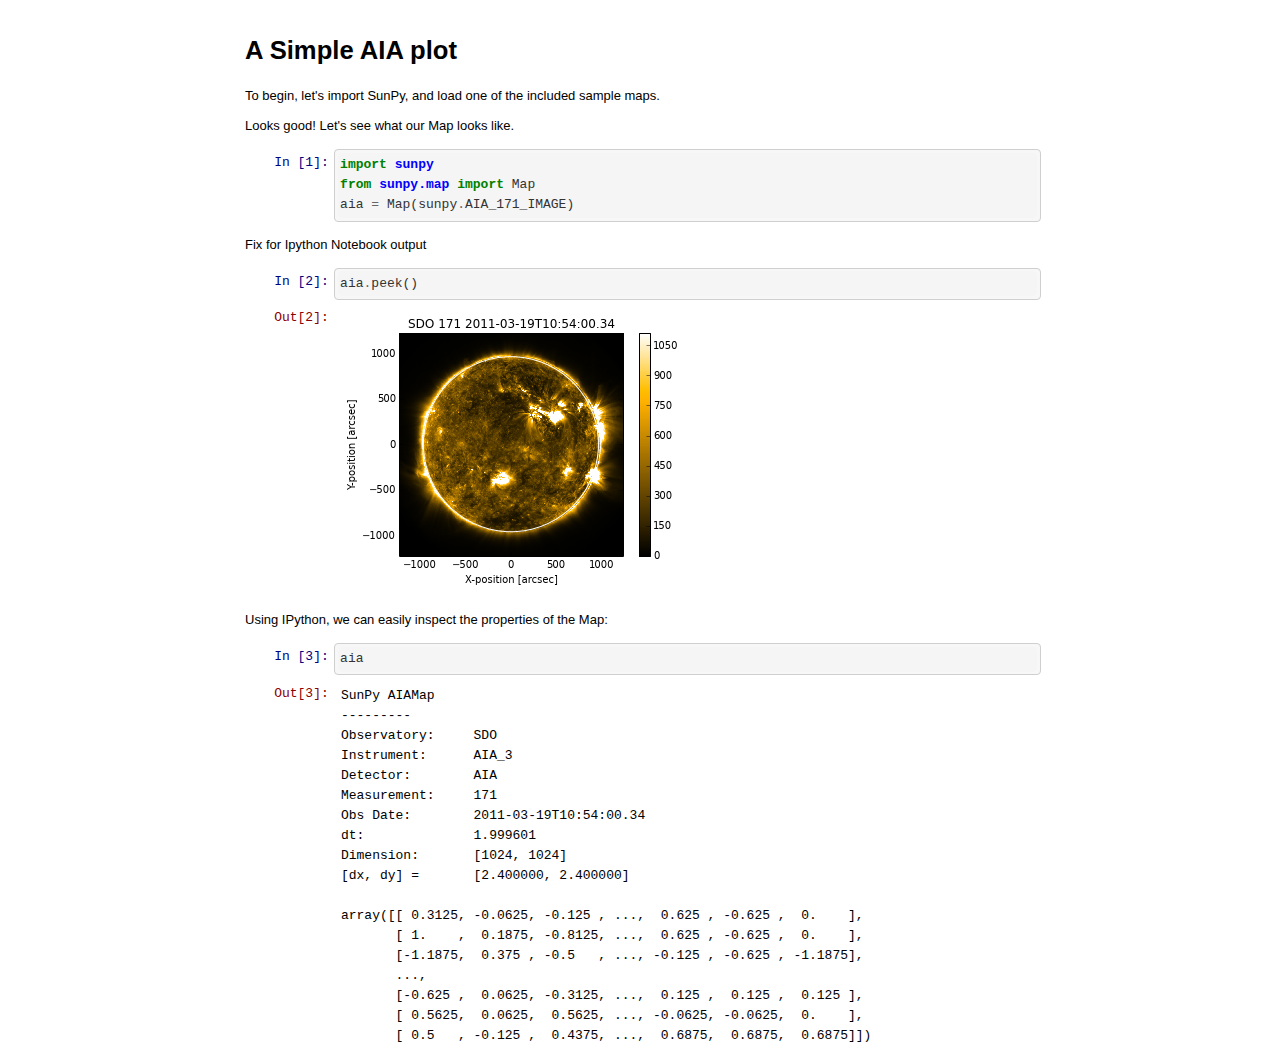
<file: 01-basics/aia_plot.html>
<!DOCTYPE html>
<html>
<head>
<meta charset="UTF-8">
<title>[]</title>
<style type="text/css">
    .clearfix{*zoom:1;}.clearfix:before,.clearfix:after{display:table;content:"";line-height:0;}
.clearfix:after{clear:both;}
.hide-text{font:0/0 a;color:transparent;text-shadow:none;background-color:transparent;border:0;}
.input-block-level{display:block;width:100%;min-height:30px;-webkit-box-sizing:border-box;-moz-box-sizing:border-box;box-sizing:border-box;}
article,aside,details,figcaption,figure,footer,header,hgroup,nav,section{display:block;}
audio,canvas,video{display:inline-block;*display:inline;*zoom:1;}
audio:not([controls]){display:none;}
html{font-size:100%;-webkit-text-size-adjust:100%;-ms-text-size-adjust:100%;}
a:focus{outline:thin dotted #333;outline:5px auto -webkit-focus-ring-color;outline-offset:-2px;}
a:hover,a:active{outline:0;}
sub,sup{position:relative;font-size:75%;line-height:0;vertical-align:baseline;}
sup{top:-0.5em;}
sub{bottom:-0.25em;}
img{max-width:100%;width:auto\9;height:auto;vertical-align:middle;border:0;-ms-interpolation-mode:bicubic;}
#map_canvas img,.google-maps img{max-width:none;}
button,input,select,textarea{margin:0;font-size:100%;vertical-align:middle;}
button,input{*overflow:visible;line-height:normal;}
button::-moz-focus-inner,input::-moz-focus-inner{padding:0;border:0;}
button,html input[type="button"],input[type="reset"],input[type="submit"]{-webkit-appearance:button;cursor:pointer;}
label,select,button,input[type="button"],input[type="reset"],input[type="submit"],input[type="radio"],input[type="checkbox"]{cursor:pointer;}
input[type="search"]{-webkit-box-sizing:content-box;-moz-box-sizing:content-box;box-sizing:content-box;-webkit-appearance:textfield;}
input[type="search"]::-webkit-search-decoration,input[type="search"]::-webkit-search-cancel-button{-webkit-appearance:none;}
textarea{overflow:auto;vertical-align:top;}
@media print{*{text-shadow:none !important;color:#000 !important;background:transparent !important;box-shadow:none !important;} a,a:visited{text-decoration:underline;} a[href]:after{content:" (" attr(href) ")";} abbr[title]:after{content:" (" attr(title) ")";} .ir a:after,a[href^="javascript:"]:after,a[href^="#"]:after{content:"";} pre,blockquote{border:1px solid #999;page-break-inside:avoid;} thead{display:table-header-group;} tr,img{page-break-inside:avoid;} img{max-width:100% !important;} @page {margin:0.5cm;}p,h2,h3{orphans:3;widows:3;} h2,h3{page-break-after:avoid;}}body{margin:0;font-family:"Helvetica Neue",Helvetica,Arial,sans-serif;font-size:13px;line-height:20px;color:#000000;background-color:#ffffff;}
a{color:#0088cc;text-decoration:none;}
a:hover,a:focus{color:#005580;text-decoration:underline;}
.img-rounded{-webkit-border-radius:6px;-moz-border-radius:6px;border-radius:6px;}
.img-polaroid{padding:4px;background-color:#fff;border:1px solid #ccc;border:1px solid rgba(0, 0, 0, 0.2);-webkit-box-shadow:0 1px 3px rgba(0, 0, 0, 0.1);-moz-box-shadow:0 1px 3px rgba(0, 0, 0, 0.1);box-shadow:0 1px 3px rgba(0, 0, 0, 0.1);}
.img-circle{-webkit-border-radius:500px;-moz-border-radius:500px;border-radius:500px;}
.row{margin-left:-20px;*zoom:1;}.row:before,.row:after{display:table;content:"";line-height:0;}
.row:after{clear:both;}
.row:before,.row:after{display:table;content:"";line-height:0;}
.row:after{clear:both;}
[class*="span"]{float:left;min-height:1px;margin-left:20px;}
.container,.navbar-static-top .container,.navbar-fixed-top .container,.navbar-fixed-bottom .container{width:940px;}
.span12{width:940px;}
.span11{width:860px;}
.span10{width:780px;}
.span9{width:700px;}
.span8{width:620px;}
.span7{width:540px;}
.span6{width:460px;}
.span5{width:380px;}
.span4{width:300px;}
.span3{width:220px;}
.span2{width:140px;}
.span1{width:60px;}
.offset12{margin-left:980px;}
.offset11{margin-left:900px;}
.offset10{margin-left:820px;}
.offset9{margin-left:740px;}
.offset8{margin-left:660px;}
.offset7{margin-left:580px;}
.offset6{margin-left:500px;}
.offset5{margin-left:420px;}
.offset4{margin-left:340px;}
.offset3{margin-left:260px;}
.offset2{margin-left:180px;}
.offset1{margin-left:100px;}
.row{margin-left:-20px;*zoom:1;}.row:before,.row:after{display:table;content:"";line-height:0;}
.row:after{clear:both;}
.row:before,.row:after{display:table;content:"";line-height:0;}
.row:after{clear:both;}
[class*="span"]{float:left;min-height:1px;margin-left:20px;}
.container,.navbar-static-top .container,.navbar-fixed-top .container,.navbar-fixed-bottom .container{width:940px;}
.span12{width:940px;}
.span11{width:860px;}
.span10{width:780px;}
.span9{width:700px;}
.span8{width:620px;}
.span7{width:540px;}
.span6{width:460px;}
.span5{width:380px;}
.span4{width:300px;}
.span3{width:220px;}
.span2{width:140px;}
.span1{width:60px;}
.offset12{margin-left:980px;}
.offset11{margin-left:900px;}
.offset10{margin-left:820px;}
.offset9{margin-left:740px;}
.offset8{margin-left:660px;}
.offset7{margin-left:580px;}
.offset6{margin-left:500px;}
.offset5{margin-left:420px;}
.offset4{margin-left:340px;}
.offset3{margin-left:260px;}
.offset2{margin-left:180px;}
.offset1{margin-left:100px;}
.row-fluid{width:100%;*zoom:1;}.row-fluid:before,.row-fluid:after{display:table;content:"";line-height:0;}
.row-fluid:after{clear:both;}
.row-fluid:before,.row-fluid:after{display:table;content:"";line-height:0;}
.row-fluid:after{clear:both;}
.row-fluid [class*="span"]{display:block;width:100%;min-height:30px;-webkit-box-sizing:border-box;-moz-box-sizing:border-box;box-sizing:border-box;float:left;margin-left:2.127659574468085%;*margin-left:2.074468085106383%;}
.row-fluid [class*="span"]:first-child{margin-left:0;}
.row-fluid .controls-row [class*="span"]+[class*="span"]{margin-left:2.127659574468085%;}
.row-fluid .span12{width:100%;*width:99.94680851063829%;}
.row-fluid .span11{width:91.48936170212765%;*width:91.43617021276594%;}
.row-fluid .span10{width:82.97872340425532%;*width:82.92553191489361%;}
.row-fluid .span9{width:74.46808510638297%;*width:74.41489361702126%;}
.row-fluid .span8{width:65.95744680851064%;*width:65.90425531914893%;}
.row-fluid .span7{width:57.44680851063829%;*width:57.39361702127659%;}
.row-fluid .span6{width:48.93617021276595%;*width:48.88297872340425%;}
.row-fluid .span5{width:40.42553191489362%;*width:40.37234042553192%;}
.row-fluid .span4{width:31.914893617021278%;*width:31.861702127659576%;}
.row-fluid .span3{width:23.404255319148934%;*width:23.351063829787233%;}
.row-fluid .span2{width:14.893617021276595%;*width:14.840425531914894%;}
.row-fluid .span1{width:6.382978723404255%;*width:6.329787234042553%;}
.row-fluid .offset12{margin-left:104.25531914893617%;*margin-left:104.14893617021275%;}
.row-fluid .offset12:first-child{margin-left:102.12765957446808%;*margin-left:102.02127659574467%;}
.row-fluid .offset11{margin-left:95.74468085106382%;*margin-left:95.6382978723404%;}
.row-fluid .offset11:first-child{margin-left:93.61702127659574%;*margin-left:93.51063829787232%;}
.row-fluid .offset10{margin-left:87.23404255319149%;*margin-left:87.12765957446807%;}
.row-fluid .offset10:first-child{margin-left:85.1063829787234%;*margin-left:84.99999999999999%;}
.row-fluid .offset9{margin-left:78.72340425531914%;*margin-left:78.61702127659572%;}
.row-fluid .offset9:first-child{margin-left:76.59574468085106%;*margin-left:76.48936170212764%;}
.row-fluid .offset8{margin-left:70.2127659574468%;*margin-left:70.10638297872339%;}
.row-fluid .offset8:first-child{margin-left:68.08510638297872%;*margin-left:67.9787234042553%;}
.row-fluid .offset7{margin-left:61.70212765957446%;*margin-left:61.59574468085106%;}
.row-fluid .offset7:first-child{margin-left:59.574468085106375%;*margin-left:59.46808510638297%;}
.row-fluid .offset6{margin-left:53.191489361702125%;*margin-left:53.085106382978715%;}
.row-fluid .offset6:first-child{margin-left:51.063829787234035%;*margin-left:50.95744680851063%;}
.row-fluid .offset5{margin-left:44.68085106382979%;*margin-left:44.57446808510638%;}
.row-fluid .offset5:first-child{margin-left:42.5531914893617%;*margin-left:42.4468085106383%;}
.row-fluid .offset4{margin-left:36.170212765957444%;*margin-left:36.06382978723405%;}
.row-fluid .offset4:first-child{margin-left:34.04255319148936%;*margin-left:33.93617021276596%;}
.row-fluid .offset3{margin-left:27.659574468085104%;*margin-left:27.5531914893617%;}
.row-fluid .offset3:first-child{margin-left:25.53191489361702%;*margin-left:25.425531914893618%;}
.row-fluid .offset2{margin-left:19.148936170212764%;*margin-left:19.04255319148936%;}
.row-fluid .offset2:first-child{margin-left:17.02127659574468%;*margin-left:16.914893617021278%;}
.row-fluid .offset1{margin-left:10.638297872340425%;*margin-left:10.53191489361702%;}
.row-fluid .offset1:first-child{margin-left:8.51063829787234%;*margin-left:8.404255319148938%;}
.row-fluid{width:100%;*zoom:1;}.row-fluid:before,.row-fluid:after{display:table;content:"";line-height:0;}
.row-fluid:after{clear:both;}
.row-fluid:before,.row-fluid:after{display:table;content:"";line-height:0;}
.row-fluid:after{clear:both;}
.row-fluid [class*="span"]{display:block;width:100%;min-height:30px;-webkit-box-sizing:border-box;-moz-box-sizing:border-box;box-sizing:border-box;float:left;margin-left:2.127659574468085%;*margin-left:2.074468085106383%;}
.row-fluid [class*="span"]:first-child{margin-left:0;}
.row-fluid .controls-row [class*="span"]+[class*="span"]{margin-left:2.127659574468085%;}
.row-fluid .span12{width:100%;*width:99.94680851063829%;}
.row-fluid .span11{width:91.48936170212765%;*width:91.43617021276594%;}
.row-fluid .span10{width:82.97872340425532%;*width:82.92553191489361%;}
.row-fluid .span9{width:74.46808510638297%;*width:74.41489361702126%;}
.row-fluid .span8{width:65.95744680851064%;*width:65.90425531914893%;}
.row-fluid .span7{width:57.44680851063829%;*width:57.39361702127659%;}
.row-fluid .span6{width:48.93617021276595%;*width:48.88297872340425%;}
.row-fluid .span5{width:40.42553191489362%;*width:40.37234042553192%;}
.row-fluid .span4{width:31.914893617021278%;*width:31.861702127659576%;}
.row-fluid .span3{width:23.404255319148934%;*width:23.351063829787233%;}
.row-fluid .span2{width:14.893617021276595%;*width:14.840425531914894%;}
.row-fluid .span1{width:6.382978723404255%;*width:6.329787234042553%;}
.row-fluid .offset12{margin-left:104.25531914893617%;*margin-left:104.14893617021275%;}
.row-fluid .offset12:first-child{margin-left:102.12765957446808%;*margin-left:102.02127659574467%;}
.row-fluid .offset11{margin-left:95.74468085106382%;*margin-left:95.6382978723404%;}
.row-fluid .offset11:first-child{margin-left:93.61702127659574%;*margin-left:93.51063829787232%;}
.row-fluid .offset10{margin-left:87.23404255319149%;*margin-left:87.12765957446807%;}
.row-fluid .offset10:first-child{margin-left:85.1063829787234%;*margin-left:84.99999999999999%;}
.row-fluid .offset9{margin-left:78.72340425531914%;*margin-left:78.61702127659572%;}
.row-fluid .offset9:first-child{margin-left:76.59574468085106%;*margin-left:76.48936170212764%;}
.row-fluid .offset8{margin-left:70.2127659574468%;*margin-left:70.10638297872339%;}
.row-fluid .offset8:first-child{margin-left:68.08510638297872%;*margin-left:67.9787234042553%;}
.row-fluid .offset7{margin-left:61.70212765957446%;*margin-left:61.59574468085106%;}
.row-fluid .offset7:first-child{margin-left:59.574468085106375%;*margin-left:59.46808510638297%;}
.row-fluid .offset6{margin-left:53.191489361702125%;*margin-left:53.085106382978715%;}
.row-fluid .offset6:first-child{margin-left:51.063829787234035%;*margin-left:50.95744680851063%;}
.row-fluid .offset5{margin-left:44.68085106382979%;*margin-left:44.57446808510638%;}
.row-fluid .offset5:first-child{margin-left:42.5531914893617%;*margin-left:42.4468085106383%;}
.row-fluid .offset4{margin-left:36.170212765957444%;*margin-left:36.06382978723405%;}
.row-fluid .offset4:first-child{margin-left:34.04255319148936%;*margin-left:33.93617021276596%;}
.row-fluid .offset3{margin-left:27.659574468085104%;*margin-left:27.5531914893617%;}
.row-fluid .offset3:first-child{margin-left:25.53191489361702%;*margin-left:25.425531914893618%;}
.row-fluid .offset2{margin-left:19.148936170212764%;*margin-left:19.04255319148936%;}
.row-fluid .offset2:first-child{margin-left:17.02127659574468%;*margin-left:16.914893617021278%;}
.row-fluid .offset1{margin-left:10.638297872340425%;*margin-left:10.53191489361702%;}
.row-fluid .offset1:first-child{margin-left:8.51063829787234%;*margin-left:8.404255319148938%;}
[class*="span"].hide,.row-fluid [class*="span"].hide{display:none;}
[class*="span"].pull-right,.row-fluid [class*="span"].pull-right{float:right;}
.container{margin-right:auto;margin-left:auto;*zoom:1;}.container:before,.container:after{display:table;content:"";line-height:0;}
.container:after{clear:both;}
.container:before,.container:after{display:table;content:"";line-height:0;}
.container:after{clear:both;}
.container:before,.container:after{display:table;content:"";line-height:0;}
.container:after{clear:both;}
.container:before,.container:after{display:table;content:"";line-height:0;}
.container:after{clear:both;}
.container-fluid{padding-right:20px;padding-left:20px;*zoom:1;}.container-fluid:before,.container-fluid:after{display:table;content:"";line-height:0;}
.container-fluid:after{clear:both;}
.container-fluid:before,.container-fluid:after{display:table;content:"";line-height:0;}
.container-fluid:after{clear:both;}
p{margin:0 0 10px;}
.lead{margin-bottom:20px;font-size:19.5px;font-weight:200;line-height:30px;}
small{font-size:85%;}
strong{font-weight:bold;}
em{font-style:italic;}
cite{font-style:normal;}
.muted{color:#999999;}
a.muted:hover,a.muted:focus{color:#808080;}
.text-warning{color:#c09853;}
a.text-warning:hover,a.text-warning:focus{color:#a47e3c;}
.text-error{color:#b94a48;}
a.text-error:hover,a.text-error:focus{color:#953b39;}
.text-info{color:#3a87ad;}
a.text-info:hover,a.text-info:focus{color:#2d6987;}
.text-success{color:#468847;}
a.text-success:hover,a.text-success:focus{color:#356635;}
.text-left{text-align:left;}
.text-right{text-align:right;}
.text-center{text-align:center;}
h1,h2,h3,h4,h5,h6{margin:10px 0;font-family:inherit;font-weight:bold;line-height:20px;color:inherit;text-rendering:optimizelegibility;}h1 small,h2 small,h3 small,h4 small,h5 small,h6 small{font-weight:normal;line-height:1;color:#999999;}
h1,h2,h3{line-height:40px;}
h1{font-size:35.75px;}
h2{font-size:29.25px;}
h3{font-size:22.75px;}
h4{font-size:16.25px;}
h5{font-size:13px;}
h6{font-size:11.049999999999999px;}
h1 small{font-size:22.75px;}
h2 small{font-size:16.25px;}
h3 small{font-size:13px;}
h4 small{font-size:13px;}
.page-header{padding-bottom:9px;margin:20px 0 30px;border-bottom:1px solid #eeeeee;}
ul,ol{padding:0;margin:0 0 10px 25px;}
ul ul,ul ol,ol ol,ol ul{margin-bottom:0;}
li{line-height:20px;}
ul.unstyled,ol.unstyled{margin-left:0;list-style:none;}
ul.inline,ol.inline{margin-left:0;list-style:none;}ul.inline>li,ol.inline>li{display:inline-block;*display:inline;*zoom:1;padding-left:5px;padding-right:5px;}
dl{margin-bottom:20px;}
dt,dd{line-height:20px;}
dt{font-weight:bold;}
dd{margin-left:10px;}
.dl-horizontal{*zoom:1;}.dl-horizontal:before,.dl-horizontal:after{display:table;content:"";line-height:0;}
.dl-horizontal:after{clear:both;}
.dl-horizontal:before,.dl-horizontal:after{display:table;content:"";line-height:0;}
.dl-horizontal:after{clear:both;}
.dl-horizontal dt{float:left;width:160px;clear:left;text-align:right;overflow:hidden;text-overflow:ellipsis;white-space:nowrap;}
.dl-horizontal dd{margin-left:180px;}
hr{margin:20px 0;border:0;border-top:1px solid #eeeeee;border-bottom:1px solid #ffffff;}
abbr[title],abbr[data-original-title]{cursor:help;border-bottom:1px dotted #999999;}
abbr.initialism{font-size:90%;text-transform:uppercase;}
blockquote{padding:0 0 0 15px;margin:0 0 20px;border-left:5px solid #eeeeee;}blockquote p{margin-bottom:0;font-size:16.25px;font-weight:300;line-height:1.25;}
blockquote small{display:block;line-height:20px;color:#999999;}blockquote small:before{content:'\2014 \00A0';}
blockquote.pull-right{float:right;padding-right:15px;padding-left:0;border-right:5px solid #eeeeee;border-left:0;}blockquote.pull-right p,blockquote.pull-right small{text-align:right;}
blockquote.pull-right small:before{content:'';}
blockquote.pull-right small:after{content:'\00A0 \2014';}
q:before,q:after,blockquote:before,blockquote:after{content:"";}
address{display:block;margin-bottom:20px;font-style:normal;line-height:20px;}
code,pre{padding:0 3px 2px;font-family:monospace;font-size:11px;color:#333333;-webkit-border-radius:3px;-moz-border-radius:3px;border-radius:3px;}
code{padding:2px 4px;color:#d14;background-color:#f7f7f9;border:1px solid #e1e1e8;white-space:nowrap;}
pre{display:block;padding:9.5px;margin:0 0 10px;font-size:12px;line-height:20px;word-break:break-all;word-wrap:break-word;white-space:pre;white-space:pre-wrap;background-color:#f5f5f5;border:1px solid #ccc;border:1px solid rgba(0, 0, 0, 0.15);-webkit-border-radius:4px;-moz-border-radius:4px;border-radius:4px;}pre.prettyprint{margin-bottom:20px;}
pre code{padding:0;color:inherit;white-space:pre;white-space:pre-wrap;background-color:transparent;border:0;}
.pre-scrollable{max-height:340px;overflow-y:scroll;}
form{margin:0 0 20px;}
fieldset{padding:0;margin:0;border:0;}
legend{display:block;width:100%;padding:0;margin-bottom:20px;font-size:19.5px;line-height:40px;color:#333333;border:0;border-bottom:1px solid #e5e5e5;}legend small{font-size:15px;color:#999999;}
label,input,button,select,textarea{font-size:13px;font-weight:normal;line-height:20px;}
input,button,select,textarea{font-family:"Helvetica Neue",Helvetica,Arial,sans-serif;}
label{display:block;margin-bottom:5px;}
select,textarea,input[type="text"],input[type="password"],input[type="datetime"],input[type="datetime-local"],input[type="date"],input[type="month"],input[type="time"],input[type="week"],input[type="number"],input[type="email"],input[type="url"],input[type="search"],input[type="tel"],input[type="color"],.uneditable-input{display:inline-block;height:20px;padding:4px 6px;margin-bottom:10px;font-size:13px;line-height:20px;color:#555555;-webkit-border-radius:4px;-moz-border-radius:4px;border-radius:4px;vertical-align:middle;}
input,textarea,.uneditable-input{width:206px;}
textarea{height:auto;}
textarea,input[type="text"],input[type="password"],input[type="datetime"],input[type="datetime-local"],input[type="date"],input[type="month"],input[type="time"],input[type="week"],input[type="number"],input[type="email"],input[type="url"],input[type="search"],input[type="tel"],input[type="color"],.uneditable-input{background-color:#ffffff;border:1px solid #cccccc;-webkit-box-shadow:inset 0 1px 1px rgba(0, 0, 0, 0.075);-moz-box-shadow:inset 0 1px 1px rgba(0, 0, 0, 0.075);box-shadow:inset 0 1px 1px rgba(0, 0, 0, 0.075);-webkit-transition:border linear .2s, box-shadow linear .2s;-moz-transition:border linear .2s, box-shadow linear .2s;-o-transition:border linear .2s, box-shadow linear .2s;transition:border linear .2s, box-shadow linear .2s;}textarea:focus,input[type="text"]:focus,input[type="password"]:focus,input[type="datetime"]:focus,input[type="datetime-local"]:focus,input[type="date"]:focus,input[type="month"]:focus,input[type="time"]:focus,input[type="week"]:focus,input[type="number"]:focus,input[type="email"]:focus,input[type="url"]:focus,input[type="search"]:focus,input[type="tel"]:focus,input[type="color"]:focus,.uneditable-input:focus{border-color:rgba(82, 168, 236, 0.8);outline:0;outline:thin dotted \9;-webkit-box-shadow:inset 0 1px 1px rgba(0,0,0,.075), 0 0 8px rgba(82,168,236,.6);-moz-box-shadow:inset 0 1px 1px rgba(0,0,0,.075), 0 0 8px rgba(82,168,236,.6);box-shadow:inset 0 1px 1px rgba(0,0,0,.075), 0 0 8px rgba(82,168,236,.6);}
input[type="radio"],input[type="checkbox"]{margin:4px 0 0;*margin-top:0;margin-top:1px \9;line-height:normal;}
input[type="file"],input[type="image"],input[type="submit"],input[type="reset"],input[type="button"],input[type="radio"],input[type="checkbox"]{width:auto;}
select,input[type="file"]{height:30px;*margin-top:4px;line-height:30px;}
select{width:220px;border:1px solid #cccccc;background-color:#ffffff;}
select[multiple],select[size]{height:auto;}
select:focus,input[type="file"]:focus,input[type="radio"]:focus,input[type="checkbox"]:focus{outline:thin dotted #333;outline:5px auto -webkit-focus-ring-color;outline-offset:-2px;}
.uneditable-input,.uneditable-textarea{color:#999999;background-color:#fcfcfc;border-color:#cccccc;-webkit-box-shadow:inset 0 1px 2px rgba(0, 0, 0, 0.025);-moz-box-shadow:inset 0 1px 2px rgba(0, 0, 0, 0.025);box-shadow:inset 0 1px 2px rgba(0, 0, 0, 0.025);cursor:not-allowed;}
.uneditable-input{overflow:hidden;white-space:nowrap;}
.uneditable-textarea{width:auto;height:auto;}
input:-moz-placeholder,textarea:-moz-placeholder{color:#999999;}
input:-ms-input-placeholder,textarea:-ms-input-placeholder{color:#999999;}
input::-webkit-input-placeholder,textarea::-webkit-input-placeholder{color:#999999;}
input:-moz-placeholder,textarea:-moz-placeholder{color:#999999;}
input:-ms-input-placeholder,textarea:-ms-input-placeholder{color:#999999;}
input::-webkit-input-placeholder,textarea::-webkit-input-placeholder{color:#999999;}
.radio,.checkbox{min-height:20px;padding-left:20px;}
.radio input[type="radio"],.checkbox input[type="checkbox"]{float:left;margin-left:-20px;}
.controls>.radio:first-child,.controls>.checkbox:first-child{padding-top:5px;}
.radio.inline,.checkbox.inline{display:inline-block;padding-top:5px;margin-bottom:0;vertical-align:middle;}
.radio.inline+.radio.inline,.checkbox.inline+.checkbox.inline{margin-left:10px;}
.input-mini{width:60px;}
.input-small{width:90px;}
.input-medium{width:150px;}
.input-large{width:210px;}
.input-xlarge{width:270px;}
.input-xxlarge{width:530px;}
input[class*="span"],select[class*="span"],textarea[class*="span"],.uneditable-input[class*="span"],.row-fluid input[class*="span"],.row-fluid select[class*="span"],.row-fluid textarea[class*="span"],.row-fluid .uneditable-input[class*="span"]{float:none;margin-left:0;}
.input-append input[class*="span"],.input-append .uneditable-input[class*="span"],.input-prepend input[class*="span"],.input-prepend .uneditable-input[class*="span"],.row-fluid input[class*="span"],.row-fluid select[class*="span"],.row-fluid textarea[class*="span"],.row-fluid .uneditable-input[class*="span"],.row-fluid .input-prepend [class*="span"],.row-fluid .input-append [class*="span"]{display:inline-block;}
input,textarea,.uneditable-input{margin-left:0;}
.controls-row [class*="span"]+[class*="span"]{margin-left:20px;}
input.span12,textarea.span12,.uneditable-input.span12{width:926px;}
input.span11,textarea.span11,.uneditable-input.span11{width:846px;}
input.span10,textarea.span10,.uneditable-input.span10{width:766px;}
input.span9,textarea.span9,.uneditable-input.span9{width:686px;}
input.span8,textarea.span8,.uneditable-input.span8{width:606px;}
input.span7,textarea.span7,.uneditable-input.span7{width:526px;}
input.span6,textarea.span6,.uneditable-input.span6{width:446px;}
input.span5,textarea.span5,.uneditable-input.span5{width:366px;}
input.span4,textarea.span4,.uneditable-input.span4{width:286px;}
input.span3,textarea.span3,.uneditable-input.span3{width:206px;}
input.span2,textarea.span2,.uneditable-input.span2{width:126px;}
input.span1,textarea.span1,.uneditable-input.span1{width:46px;}
input,textarea,.uneditable-input{margin-left:0;}
.controls-row [class*="span"]+[class*="span"]{margin-left:20px;}
input.span12,textarea.span12,.uneditable-input.span12{width:926px;}
input.span11,textarea.span11,.uneditable-input.span11{width:846px;}
input.span10,textarea.span10,.uneditable-input.span10{width:766px;}
input.span9,textarea.span9,.uneditable-input.span9{width:686px;}
input.span8,textarea.span8,.uneditable-input.span8{width:606px;}
input.span7,textarea.span7,.uneditable-input.span7{width:526px;}
input.span6,textarea.span6,.uneditable-input.span6{width:446px;}
input.span5,textarea.span5,.uneditable-input.span5{width:366px;}
input.span4,textarea.span4,.uneditable-input.span4{width:286px;}
input.span3,textarea.span3,.uneditable-input.span3{width:206px;}
input.span2,textarea.span2,.uneditable-input.span2{width:126px;}
input.span1,textarea.span1,.uneditable-input.span1{width:46px;}
.controls-row{*zoom:1;}.controls-row:before,.controls-row:after{display:table;content:"";line-height:0;}
.controls-row:after{clear:both;}
.controls-row:before,.controls-row:after{display:table;content:"";line-height:0;}
.controls-row:after{clear:both;}
.controls-row [class*="span"],.row-fluid .controls-row [class*="span"]{float:left;}
.controls-row .checkbox[class*="span"],.controls-row .radio[class*="span"]{padding-top:5px;}
input[disabled],select[disabled],textarea[disabled],input[readonly],select[readonly],textarea[readonly]{cursor:not-allowed;background-color:#eeeeee;}
input[type="radio"][disabled],input[type="checkbox"][disabled],input[type="radio"][readonly],input[type="checkbox"][readonly]{background-color:transparent;}
.control-group.warning .control-label,.control-group.warning .help-block,.control-group.warning .help-inline{color:#c09853;}
.control-group.warning .checkbox,.control-group.warning .radio,.control-group.warning input,.control-group.warning select,.control-group.warning textarea{color:#c09853;}
.control-group.warning input,.control-group.warning select,.control-group.warning textarea{border-color:#c09853;-webkit-box-shadow:inset 0 1px 1px rgba(0, 0, 0, 0.075);-moz-box-shadow:inset 0 1px 1px rgba(0, 0, 0, 0.075);box-shadow:inset 0 1px 1px rgba(0, 0, 0, 0.075);}.control-group.warning input:focus,.control-group.warning select:focus,.control-group.warning textarea:focus{border-color:#a47e3c;-webkit-box-shadow:inset 0 1px 1px rgba(0, 0, 0, 0.075),0 0 6px #dbc59e;-moz-box-shadow:inset 0 1px 1px rgba(0, 0, 0, 0.075),0 0 6px #dbc59e;box-shadow:inset 0 1px 1px rgba(0, 0, 0, 0.075),0 0 6px #dbc59e;}
.control-group.warning .input-prepend .add-on,.control-group.warning .input-append .add-on{color:#c09853;background-color:#fcf8e3;border-color:#c09853;}
.control-group.warning .control-label,.control-group.warning .help-block,.control-group.warning .help-inline{color:#c09853;}
.control-group.warning .checkbox,.control-group.warning .radio,.control-group.warning input,.control-group.warning select,.control-group.warning textarea{color:#c09853;}
.control-group.warning input,.control-group.warning select,.control-group.warning textarea{border-color:#c09853;-webkit-box-shadow:inset 0 1px 1px rgba(0, 0, 0, 0.075);-moz-box-shadow:inset 0 1px 1px rgba(0, 0, 0, 0.075);box-shadow:inset 0 1px 1px rgba(0, 0, 0, 0.075);}.control-group.warning input:focus,.control-group.warning select:focus,.control-group.warning textarea:focus{border-color:#a47e3c;-webkit-box-shadow:inset 0 1px 1px rgba(0, 0, 0, 0.075),0 0 6px #dbc59e;-moz-box-shadow:inset 0 1px 1px rgba(0, 0, 0, 0.075),0 0 6px #dbc59e;box-shadow:inset 0 1px 1px rgba(0, 0, 0, 0.075),0 0 6px #dbc59e;}
.control-group.warning .input-prepend .add-on,.control-group.warning .input-append .add-on{color:#c09853;background-color:#fcf8e3;border-color:#c09853;}
.control-group.error .control-label,.control-group.error .help-block,.control-group.error .help-inline{color:#b94a48;}
.control-group.error .checkbox,.control-group.error .radio,.control-group.error input,.control-group.error select,.control-group.error textarea{color:#b94a48;}
.control-group.error input,.control-group.error select,.control-group.error textarea{border-color:#b94a48;-webkit-box-shadow:inset 0 1px 1px rgba(0, 0, 0, 0.075);-moz-box-shadow:inset 0 1px 1px rgba(0, 0, 0, 0.075);box-shadow:inset 0 1px 1px rgba(0, 0, 0, 0.075);}.control-group.error input:focus,.control-group.error select:focus,.control-group.error textarea:focus{border-color:#953b39;-webkit-box-shadow:inset 0 1px 1px rgba(0, 0, 0, 0.075),0 0 6px #d59392;-moz-box-shadow:inset 0 1px 1px rgba(0, 0, 0, 0.075),0 0 6px #d59392;box-shadow:inset 0 1px 1px rgba(0, 0, 0, 0.075),0 0 6px #d59392;}
.control-group.error .input-prepend .add-on,.control-group.error .input-append .add-on{color:#b94a48;background-color:#f2dede;border-color:#b94a48;}
.control-group.error .control-label,.control-group.error .help-block,.control-group.error .help-inline{color:#b94a48;}
.control-group.error .checkbox,.control-group.error .radio,.control-group.error input,.control-group.error select,.control-group.error textarea{color:#b94a48;}
.control-group.error input,.control-group.error select,.control-group.error textarea{border-color:#b94a48;-webkit-box-shadow:inset 0 1px 1px rgba(0, 0, 0, 0.075);-moz-box-shadow:inset 0 1px 1px rgba(0, 0, 0, 0.075);box-shadow:inset 0 1px 1px rgba(0, 0, 0, 0.075);}.control-group.error input:focus,.control-group.error select:focus,.control-group.error textarea:focus{border-color:#953b39;-webkit-box-shadow:inset 0 1px 1px rgba(0, 0, 0, 0.075),0 0 6px #d59392;-moz-box-shadow:inset 0 1px 1px rgba(0, 0, 0, 0.075),0 0 6px #d59392;box-shadow:inset 0 1px 1px rgba(0, 0, 0, 0.075),0 0 6px #d59392;}
.control-group.error .input-prepend .add-on,.control-group.error .input-append .add-on{color:#b94a48;background-color:#f2dede;border-color:#b94a48;}
.control-group.success .control-label,.control-group.success .help-block,.control-group.success .help-inline{color:#468847;}
.control-group.success .checkbox,.control-group.success .radio,.control-group.success input,.control-group.success select,.control-group.success textarea{color:#468847;}
.control-group.success input,.control-group.success select,.control-group.success textarea{border-color:#468847;-webkit-box-shadow:inset 0 1px 1px rgba(0, 0, 0, 0.075);-moz-box-shadow:inset 0 1px 1px rgba(0, 0, 0, 0.075);box-shadow:inset 0 1px 1px rgba(0, 0, 0, 0.075);}.control-group.success input:focus,.control-group.success select:focus,.control-group.success textarea:focus{border-color:#356635;-webkit-box-shadow:inset 0 1px 1px rgba(0, 0, 0, 0.075),0 0 6px #7aba7b;-moz-box-shadow:inset 0 1px 1px rgba(0, 0, 0, 0.075),0 0 6px #7aba7b;box-shadow:inset 0 1px 1px rgba(0, 0, 0, 0.075),0 0 6px #7aba7b;}
.control-group.success .input-prepend .add-on,.control-group.success .input-append .add-on{color:#468847;background-color:#dff0d8;border-color:#468847;}
.control-group.success .control-label,.control-group.success .help-block,.control-group.success .help-inline{color:#468847;}
.control-group.success .checkbox,.control-group.success .radio,.control-group.success input,.control-group.success select,.control-group.success textarea{color:#468847;}
.control-group.success input,.control-group.success select,.control-group.success textarea{border-color:#468847;-webkit-box-shadow:inset 0 1px 1px rgba(0, 0, 0, 0.075);-moz-box-shadow:inset 0 1px 1px rgba(0, 0, 0, 0.075);box-shadow:inset 0 1px 1px rgba(0, 0, 0, 0.075);}.control-group.success input:focus,.control-group.success select:focus,.control-group.success textarea:focus{border-color:#356635;-webkit-box-shadow:inset 0 1px 1px rgba(0, 0, 0, 0.075),0 0 6px #7aba7b;-moz-box-shadow:inset 0 1px 1px rgba(0, 0, 0, 0.075),0 0 6px #7aba7b;box-shadow:inset 0 1px 1px rgba(0, 0, 0, 0.075),0 0 6px #7aba7b;}
.control-group.success .input-prepend .add-on,.control-group.success .input-append .add-on{color:#468847;background-color:#dff0d8;border-color:#468847;}
.control-group.info .control-label,.control-group.info .help-block,.control-group.info .help-inline{color:#3a87ad;}
.control-group.info .checkbox,.control-group.info .radio,.control-group.info input,.control-group.info select,.control-group.info textarea{color:#3a87ad;}
.control-group.info input,.control-group.info select,.control-group.info textarea{border-color:#3a87ad;-webkit-box-shadow:inset 0 1px 1px rgba(0, 0, 0, 0.075);-moz-box-shadow:inset 0 1px 1px rgba(0, 0, 0, 0.075);box-shadow:inset 0 1px 1px rgba(0, 0, 0, 0.075);}.control-group.info input:focus,.control-group.info select:focus,.control-group.info textarea:focus{border-color:#2d6987;-webkit-box-shadow:inset 0 1px 1px rgba(0, 0, 0, 0.075),0 0 6px #7ab5d3;-moz-box-shadow:inset 0 1px 1px rgba(0, 0, 0, 0.075),0 0 6px #7ab5d3;box-shadow:inset 0 1px 1px rgba(0, 0, 0, 0.075),0 0 6px #7ab5d3;}
.control-group.info .input-prepend .add-on,.control-group.info .input-append .add-on{color:#3a87ad;background-color:#d9edf7;border-color:#3a87ad;}
.control-group.info .control-label,.control-group.info .help-block,.control-group.info .help-inline{color:#3a87ad;}
.control-group.info .checkbox,.control-group.info .radio,.control-group.info input,.control-group.info select,.control-group.info textarea{color:#3a87ad;}
.control-group.info input,.control-group.info select,.control-group.info textarea{border-color:#3a87ad;-webkit-box-shadow:inset 0 1px 1px rgba(0, 0, 0, 0.075);-moz-box-shadow:inset 0 1px 1px rgba(0, 0, 0, 0.075);box-shadow:inset 0 1px 1px rgba(0, 0, 0, 0.075);}.control-group.info input:focus,.control-group.info select:focus,.control-group.info textarea:focus{border-color:#2d6987;-webkit-box-shadow:inset 0 1px 1px rgba(0, 0, 0, 0.075),0 0 6px #7ab5d3;-moz-box-shadow:inset 0 1px 1px rgba(0, 0, 0, 0.075),0 0 6px #7ab5d3;box-shadow:inset 0 1px 1px rgba(0, 0, 0, 0.075),0 0 6px #7ab5d3;}
.control-group.info .input-prepend .add-on,.control-group.info .input-append .add-on{color:#3a87ad;background-color:#d9edf7;border-color:#3a87ad;}
input:focus:invalid,textarea:focus:invalid,select:focus:invalid{color:#b94a48;border-color:#ee5f5b;}input:focus:invalid:focus,textarea:focus:invalid:focus,select:focus:invalid:focus{border-color:#e9322d;-webkit-box-shadow:0 0 6px #f8b9b7;-moz-box-shadow:0 0 6px #f8b9b7;box-shadow:0 0 6px #f8b9b7;}
.form-actions{padding:19px 20px 20px;margin-top:20px;margin-bottom:20px;background-color:#f5f5f5;border-top:1px solid #e5e5e5;*zoom:1;}.form-actions:before,.form-actions:after{display:table;content:"";line-height:0;}
.form-actions:after{clear:both;}
.form-actions:before,.form-actions:after{display:table;content:"";line-height:0;}
.form-actions:after{clear:both;}
.help-block,.help-inline{color:#262626;}
.help-block{display:block;margin-bottom:10px;}
.help-inline{display:inline-block;*display:inline;*zoom:1;vertical-align:middle;padding-left:5px;}
.input-append,.input-prepend{display:inline-block;margin-bottom:10px;vertical-align:middle;font-size:0;white-space:nowrap;}.input-append input,.input-prepend input,.input-append select,.input-prepend select,.input-append .uneditable-input,.input-prepend .uneditable-input,.input-append .dropdown-menu,.input-prepend .dropdown-menu,.input-append .popover,.input-prepend .popover{font-size:13px;}
.input-append input,.input-prepend input,.input-append select,.input-prepend select,.input-append .uneditable-input,.input-prepend .uneditable-input{position:relative;margin-bottom:0;*margin-left:0;vertical-align:top;-webkit-border-radius:0 4px 4px 0;-moz-border-radius:0 4px 4px 0;border-radius:0 4px 4px 0;}.input-append input:focus,.input-prepend input:focus,.input-append select:focus,.input-prepend select:focus,.input-append .uneditable-input:focus,.input-prepend .uneditable-input:focus{z-index:2;}
.input-append .add-on,.input-prepend .add-on{display:inline-block;width:auto;height:20px;min-width:16px;padding:4px 5px;font-size:13px;font-weight:normal;line-height:20px;text-align:center;text-shadow:0 1px 0 #ffffff;background-color:#eeeeee;border:1px solid #ccc;}
.input-append .add-on,.input-prepend .add-on,.input-append .btn,.input-prepend .btn,.input-append .btn-group>.dropdown-toggle,.input-prepend .btn-group>.dropdown-toggle{vertical-align:top;-webkit-border-radius:0;-moz-border-radius:0;border-radius:0;}
.input-append .active,.input-prepend .active{background-color:#a9dba9;border-color:#46a546;}
.input-prepend .add-on,.input-prepend .btn{margin-right:-1px;}
.input-prepend .add-on:first-child,.input-prepend .btn:first-child{-webkit-border-radius:4px 0 0 4px;-moz-border-radius:4px 0 0 4px;border-radius:4px 0 0 4px;}
.input-append input,.input-append select,.input-append .uneditable-input{-webkit-border-radius:4px 0 0 4px;-moz-border-radius:4px 0 0 4px;border-radius:4px 0 0 4px;}.input-append input+.btn-group .btn:last-child,.input-append select+.btn-group .btn:last-child,.input-append .uneditable-input+.btn-group .btn:last-child{-webkit-border-radius:0 4px 4px 0;-moz-border-radius:0 4px 4px 0;border-radius:0 4px 4px 0;}
.input-append .add-on,.input-append .btn,.input-append .btn-group{margin-left:-1px;}
.input-append .add-on:last-child,.input-append .btn:last-child,.input-append .btn-group:last-child>.dropdown-toggle{-webkit-border-radius:0 4px 4px 0;-moz-border-radius:0 4px 4px 0;border-radius:0 4px 4px 0;}
.input-prepend.input-append input,.input-prepend.input-append select,.input-prepend.input-append .uneditable-input{-webkit-border-radius:0;-moz-border-radius:0;border-radius:0;}.input-prepend.input-append input+.btn-group .btn,.input-prepend.input-append select+.btn-group .btn,.input-prepend.input-append .uneditable-input+.btn-group .btn{-webkit-border-radius:0 4px 4px 0;-moz-border-radius:0 4px 4px 0;border-radius:0 4px 4px 0;}
.input-prepend.input-append .add-on:first-child,.input-prepend.input-append .btn:first-child{margin-right:-1px;-webkit-border-radius:4px 0 0 4px;-moz-border-radius:4px 0 0 4px;border-radius:4px 0 0 4px;}
.input-prepend.input-append .add-on:last-child,.input-prepend.input-append .btn:last-child{margin-left:-1px;-webkit-border-radius:0 4px 4px 0;-moz-border-radius:0 4px 4px 0;border-radius:0 4px 4px 0;}
.input-prepend.input-append .btn-group:first-child{margin-left:0;}
input.search-query{padding-right:14px;padding-right:4px \9;padding-left:14px;padding-left:4px \9;margin-bottom:0;-webkit-border-radius:15px;-moz-border-radius:15px;border-radius:15px;}
.form-search .input-append .search-query,.form-search .input-prepend .search-query{-webkit-border-radius:0;-moz-border-radius:0;border-radius:0;}
.form-search .input-append .search-query{-webkit-border-radius:14px 0 0 14px;-moz-border-radius:14px 0 0 14px;border-radius:14px 0 0 14px;}
.form-search .input-append .btn{-webkit-border-radius:0 14px 14px 0;-moz-border-radius:0 14px 14px 0;border-radius:0 14px 14px 0;}
.form-search .input-prepend .search-query{-webkit-border-radius:0 14px 14px 0;-moz-border-radius:0 14px 14px 0;border-radius:0 14px 14px 0;}
.form-search .input-prepend .btn{-webkit-border-radius:14px 0 0 14px;-moz-border-radius:14px 0 0 14px;border-radius:14px 0 0 14px;}
.form-search input,.form-inline input,.form-horizontal input,.form-search textarea,.form-inline textarea,.form-horizontal textarea,.form-search select,.form-inline select,.form-horizontal select,.form-search .help-inline,.form-inline .help-inline,.form-horizontal .help-inline,.form-search .uneditable-input,.form-inline .uneditable-input,.form-horizontal .uneditable-input,.form-search .input-prepend,.form-inline .input-prepend,.form-horizontal .input-prepend,.form-search .input-append,.form-inline .input-append,.form-horizontal .input-append{display:inline-block;*display:inline;*zoom:1;margin-bottom:0;vertical-align:middle;}
.form-search .hide,.form-inline .hide,.form-horizontal .hide{display:none;}
.form-search label,.form-inline label,.form-search .btn-group,.form-inline .btn-group{display:inline-block;}
.form-search .input-append,.form-inline .input-append,.form-search .input-prepend,.form-inline .input-prepend{margin-bottom:0;}
.form-search .radio,.form-search .checkbox,.form-inline .radio,.form-inline .checkbox{padding-left:0;margin-bottom:0;vertical-align:middle;}
.form-search .radio input[type="radio"],.form-search .checkbox input[type="checkbox"],.form-inline .radio input[type="radio"],.form-inline .checkbox input[type="checkbox"]{float:left;margin-right:3px;margin-left:0;}
.control-group{margin-bottom:10px;}
legend+.control-group{margin-top:20px;-webkit-margin-top-collapse:separate;}
.form-horizontal .control-group{margin-bottom:20px;*zoom:1;}.form-horizontal .control-group:before,.form-horizontal .control-group:after{display:table;content:"";line-height:0;}
.form-horizontal .control-group:after{clear:both;}
.form-horizontal .control-group:before,.form-horizontal .control-group:after{display:table;content:"";line-height:0;}
.form-horizontal .control-group:after{clear:both;}
.form-horizontal .control-label{float:left;width:160px;padding-top:5px;text-align:right;}
.form-horizontal .controls{*display:inline-block;*padding-left:20px;margin-left:180px;*margin-left:0;}.form-horizontal .controls:first-child{*padding-left:180px;}
.form-horizontal .help-block{margin-bottom:0;}
.form-horizontal input+.help-block,.form-horizontal select+.help-block,.form-horizontal textarea+.help-block,.form-horizontal .uneditable-input+.help-block,.form-horizontal .input-prepend+.help-block,.form-horizontal .input-append+.help-block{margin-top:10px;}
.form-horizontal .form-actions{padding-left:180px;}
table{max-width:100%;background-color:transparent;border-collapse:collapse;border-spacing:0;}
.table{width:100%;margin-bottom:20px;}.table th,.table td{padding:8px;line-height:20px;text-align:left;vertical-align:top;border-top:1px solid #dddddd;}
.table th{font-weight:bold;}
.table thead th{vertical-align:bottom;}
.table caption+thead tr:first-child th,.table caption+thead tr:first-child td,.table colgroup+thead tr:first-child th,.table colgroup+thead tr:first-child td,.table thead:first-child tr:first-child th,.table thead:first-child tr:first-child td{border-top:0;}
.table tbody+tbody{border-top:2px solid #dddddd;}
.table .table{background-color:#ffffff;}
.table-condensed th,.table-condensed td{padding:4px 5px;}
.table-bordered{border:1px solid #dddddd;border-collapse:separate;*border-collapse:collapse;border-left:0;-webkit-border-radius:4px;-moz-border-radius:4px;border-radius:4px;}.table-bordered th,.table-bordered td{border-left:1px solid #dddddd;}
.table-bordered caption+thead tr:first-child th,.table-bordered caption+tbody tr:first-child th,.table-bordered caption+tbody tr:first-child td,.table-bordered colgroup+thead tr:first-child th,.table-bordered colgroup+tbody tr:first-child th,.table-bordered colgroup+tbody tr:first-child td,.table-bordered thead:first-child tr:first-child th,.table-bordered tbody:first-child tr:first-child th,.table-bordered tbody:first-child tr:first-child td{border-top:0;}
.table-bordered thead:first-child tr:first-child>th:first-child,.table-bordered tbody:first-child tr:first-child>td:first-child,.table-bordered tbody:first-child tr:first-child>th:first-child{-webkit-border-top-left-radius:4px;-moz-border-radius-topleft:4px;border-top-left-radius:4px;}
.table-bordered thead:first-child tr:first-child>th:last-child,.table-bordered tbody:first-child tr:first-child>td:last-child,.table-bordered tbody:first-child tr:first-child>th:last-child{-webkit-border-top-right-radius:4px;-moz-border-radius-topright:4px;border-top-right-radius:4px;}
.table-bordered thead:last-child tr:last-child>th:first-child,.table-bordered tbody:last-child tr:last-child>td:first-child,.table-bordered tbody:last-child tr:last-child>th:first-child,.table-bordered tfoot:last-child tr:last-child>td:first-child,.table-bordered tfoot:last-child tr:last-child>th:first-child{-webkit-border-bottom-left-radius:4px;-moz-border-radius-bottomleft:4px;border-bottom-left-radius:4px;}
.table-bordered thead:last-child tr:last-child>th:last-child,.table-bordered tbody:last-child tr:last-child>td:last-child,.table-bordered tbody:last-child tr:last-child>th:last-child,.table-bordered tfoot:last-child tr:last-child>td:last-child,.table-bordered tfoot:last-child tr:last-child>th:last-child{-webkit-border-bottom-right-radius:4px;-moz-border-radius-bottomright:4px;border-bottom-right-radius:4px;}
.table-bordered tfoot+tbody:last-child tr:last-child td:first-child{-webkit-border-bottom-left-radius:0;-moz-border-radius-bottomleft:0;border-bottom-left-radius:0;}
.table-bordered tfoot+tbody:last-child tr:last-child td:last-child{-webkit-border-bottom-right-radius:0;-moz-border-radius-bottomright:0;border-bottom-right-radius:0;}
.table-bordered caption+thead tr:first-child th:first-child,.table-bordered caption+tbody tr:first-child td:first-child,.table-bordered colgroup+thead tr:first-child th:first-child,.table-bordered colgroup+tbody tr:first-child td:first-child{-webkit-border-top-left-radius:4px;-moz-border-radius-topleft:4px;border-top-left-radius:4px;}
.table-bordered caption+thead tr:first-child th:last-child,.table-bordered caption+tbody tr:first-child td:last-child,.table-bordered colgroup+thead tr:first-child th:last-child,.table-bordered colgroup+tbody tr:first-child td:last-child{-webkit-border-top-right-radius:4px;-moz-border-radius-topright:4px;border-top-right-radius:4px;}
.table-striped tbody>tr:nth-child(odd)>td,.table-striped tbody>tr:nth-child(odd)>th{background-color:#f9f9f9;}
.table-hover tbody tr:hover>td,.table-hover tbody tr:hover>th{background-color:#f5f5f5;}
table td[class*="span"],table th[class*="span"],.row-fluid table td[class*="span"],.row-fluid table th[class*="span"]{display:table-cell;float:none;margin-left:0;}
.table td.span1,.table th.span1{float:none;width:44px;margin-left:0;}
.table td.span2,.table th.span2{float:none;width:124px;margin-left:0;}
.table td.span3,.table th.span3{float:none;width:204px;margin-left:0;}
.table td.span4,.table th.span4{float:none;width:284px;margin-left:0;}
.table td.span5,.table th.span5{float:none;width:364px;margin-left:0;}
.table td.span6,.table th.span6{float:none;width:444px;margin-left:0;}
.table td.span7,.table th.span7{float:none;width:524px;margin-left:0;}
.table td.span8,.table th.span8{float:none;width:604px;margin-left:0;}
.table td.span9,.table th.span9{float:none;width:684px;margin-left:0;}
.table td.span10,.table th.span10{float:none;width:764px;margin-left:0;}
.table td.span11,.table th.span11{float:none;width:844px;margin-left:0;}
.table td.span12,.table th.span12{float:none;width:924px;margin-left:0;}
.table tbody tr.success>td{background-color:#dff0d8;}
.table tbody tr.error>td{background-color:#f2dede;}
.table tbody tr.warning>td{background-color:#fcf8e3;}
.table tbody tr.info>td{background-color:#d9edf7;}
.table-hover tbody tr.success:hover>td{background-color:#d0e9c6;}
.table-hover tbody tr.error:hover>td{background-color:#ebcccc;}
.table-hover tbody tr.warning:hover>td{background-color:#faf2cc;}
.table-hover tbody tr.info:hover>td{background-color:#c4e3f3;}
[class^="icon-"],[class*=" icon-"]{display:inline-block;width:14px;height:14px;*margin-right:.3em;line-height:14px;vertical-align:text-top;background-image:url("../img/glyphicons-halflings.png");background-position:14px 14px;background-repeat:no-repeat;margin-top:1px;}
.icon-white,.nav-pills>.active>a>[class^="icon-"],.nav-pills>.active>a>[class*=" icon-"],.nav-list>.active>a>[class^="icon-"],.nav-list>.active>a>[class*=" icon-"],.navbar-inverse .nav>.active>a>[class^="icon-"],.navbar-inverse .nav>.active>a>[class*=" icon-"],.dropdown-menu>li>a:hover>[class^="icon-"],.dropdown-menu>li>a:focus>[class^="icon-"],.dropdown-menu>li>a:hover>[class*=" icon-"],.dropdown-menu>li>a:focus>[class*=" icon-"],.dropdown-menu>.active>a>[class^="icon-"],.dropdown-menu>.active>a>[class*=" icon-"],.dropdown-submenu:hover>a>[class^="icon-"],.dropdown-submenu:focus>a>[class^="icon-"],.dropdown-submenu:hover>a>[class*=" icon-"],.dropdown-submenu:focus>a>[class*=" icon-"]{background-image:url("../img/glyphicons-halflings-white.png");}
.icon-glass{background-position:0 0;}
.icon-music{background-position:-24px 0;}
.icon-search{background-position:-48px 0;}
.icon-envelope{background-position:-72px 0;}
.icon-heart{background-position:-96px 0;}
.icon-star{background-position:-120px 0;}
.icon-star-empty{background-position:-144px 0;}
.icon-user{background-position:-168px 0;}
.icon-film{background-position:-192px 0;}
.icon-th-large{background-position:-216px 0;}
.icon-th{background-position:-240px 0;}
.icon-th-list{background-position:-264px 0;}
.icon-ok{background-position:-288px 0;}
.icon-remove{background-position:-312px 0;}
.icon-zoom-in{background-position:-336px 0;}
.icon-zoom-out{background-position:-360px 0;}
.icon-off{background-position:-384px 0;}
.icon-signal{background-position:-408px 0;}
.icon-cog{background-position:-432px 0;}
.icon-trash{background-position:-456px 0;}
.icon-home{background-position:0 -24px;}
.icon-file{background-position:-24px -24px;}
.icon-time{background-position:-48px -24px;}
.icon-road{background-position:-72px -24px;}
.icon-download-alt{background-position:-96px -24px;}
.icon-download{background-position:-120px -24px;}
.icon-upload{background-position:-144px -24px;}
.icon-inbox{background-position:-168px -24px;}
.icon-play-circle{background-position:-192px -24px;}
.icon-repeat{background-position:-216px -24px;}
.icon-refresh{background-position:-240px -24px;}
.icon-list-alt{background-position:-264px -24px;}
.icon-lock{background-position:-287px -24px;}
.icon-flag{background-position:-312px -24px;}
.icon-headphones{background-position:-336px -24px;}
.icon-volume-off{background-position:-360px -24px;}
.icon-volume-down{background-position:-384px -24px;}
.icon-volume-up{background-position:-408px -24px;}
.icon-qrcode{background-position:-432px -24px;}
.icon-barcode{background-position:-456px -24px;}
.icon-tag{background-position:0 -48px;}
.icon-tags{background-position:-25px -48px;}
.icon-book{background-position:-48px -48px;}
.icon-bookmark{background-position:-72px -48px;}
.icon-print{background-position:-96px -48px;}
.icon-camera{background-position:-120px -48px;}
.icon-font{background-position:-144px -48px;}
.icon-bold{background-position:-167px -48px;}
.icon-italic{background-position:-192px -48px;}
.icon-text-height{background-position:-216px -48px;}
.icon-text-width{background-position:-240px -48px;}
.icon-align-left{background-position:-264px -48px;}
.icon-align-center{background-position:-288px -48px;}
.icon-align-right{background-position:-312px -48px;}
.icon-align-justify{background-position:-336px -48px;}
.icon-list{background-position:-360px -48px;}
.icon-indent-left{background-position:-384px -48px;}
.icon-indent-right{background-position:-408px -48px;}
.icon-facetime-video{background-position:-432px -48px;}
.icon-picture{background-position:-456px -48px;}
.icon-pencil{background-position:0 -72px;}
.icon-map-marker{background-position:-24px -72px;}
.icon-adjust{background-position:-48px -72px;}
.icon-tint{background-position:-72px -72px;}
.icon-edit{background-position:-96px -72px;}
.icon-share{background-position:-120px -72px;}
.icon-check{background-position:-144px -72px;}
.icon-move{background-position:-168px -72px;}
.icon-step-backward{background-position:-192px -72px;}
.icon-fast-backward{background-position:-216px -72px;}
.icon-backward{background-position:-240px -72px;}
.icon-play{background-position:-264px -72px;}
.icon-pause{background-position:-288px -72px;}
.icon-stop{background-position:-312px -72px;}
.icon-forward{background-position:-336px -72px;}
.icon-fast-forward{background-position:-360px -72px;}
.icon-step-forward{background-position:-384px -72px;}
.icon-eject{background-position:-408px -72px;}
.icon-chevron-left{background-position:-432px -72px;}
.icon-chevron-right{background-position:-456px -72px;}
.icon-plus-sign{background-position:0 -96px;}
.icon-minus-sign{background-position:-24px -96px;}
.icon-remove-sign{background-position:-48px -96px;}
.icon-ok-sign{background-position:-72px -96px;}
.icon-question-sign{background-position:-96px -96px;}
.icon-info-sign{background-position:-120px -96px;}
.icon-screenshot{background-position:-144px -96px;}
.icon-remove-circle{background-position:-168px -96px;}
.icon-ok-circle{background-position:-192px -96px;}
.icon-ban-circle{background-position:-216px -96px;}
.icon-arrow-left{background-position:-240px -96px;}
.icon-arrow-right{background-position:-264px -96px;}
.icon-arrow-up{background-position:-289px -96px;}
.icon-arrow-down{background-position:-312px -96px;}
.icon-share-alt{background-position:-336px -96px;}
.icon-resize-full{background-position:-360px -96px;}
.icon-resize-small{background-position:-384px -96px;}
.icon-plus{background-position:-408px -96px;}
.icon-minus{background-position:-433px -96px;}
.icon-asterisk{background-position:-456px -96px;}
.icon-exclamation-sign{background-position:0 -120px;}
.icon-gift{background-position:-24px -120px;}
.icon-leaf{background-position:-48px -120px;}
.icon-fire{background-position:-72px -120px;}
.icon-eye-open{background-position:-96px -120px;}
.icon-eye-close{background-position:-120px -120px;}
.icon-warning-sign{background-position:-144px -120px;}
.icon-plane{background-position:-168px -120px;}
.icon-calendar{background-position:-192px -120px;}
.icon-random{background-position:-216px -120px;width:16px;}
.icon-comment{background-position:-240px -120px;}
.icon-magnet{background-position:-264px -120px;}
.icon-chevron-up{background-position:-288px -120px;}
.icon-chevron-down{background-position:-313px -119px;}
.icon-retweet{background-position:-336px -120px;}
.icon-shopping-cart{background-position:-360px -120px;}
.icon-folder-close{background-position:-384px -120px;width:16px;}
.icon-folder-open{background-position:-408px -120px;width:16px;}
.icon-resize-vertical{background-position:-432px -119px;}
.icon-resize-horizontal{background-position:-456px -118px;}
.icon-hdd{background-position:0 -144px;}
.icon-bullhorn{background-position:-24px -144px;}
.icon-bell{background-position:-48px -144px;}
.icon-certificate{background-position:-72px -144px;}
.icon-thumbs-up{background-position:-96px -144px;}
.icon-thumbs-down{background-position:-120px -144px;}
.icon-hand-right{background-position:-144px -144px;}
.icon-hand-left{background-position:-168px -144px;}
.icon-hand-up{background-position:-192px -144px;}
.icon-hand-down{background-position:-216px -144px;}
.icon-circle-arrow-right{background-position:-240px -144px;}
.icon-circle-arrow-left{background-position:-264px -144px;}
.icon-circle-arrow-up{background-position:-288px -144px;}
.icon-circle-arrow-down{background-position:-312px -144px;}
.icon-globe{background-position:-336px -144px;}
.icon-wrench{background-position:-360px -144px;}
.icon-tasks{background-position:-384px -144px;}
.icon-filter{background-position:-408px -144px;}
.icon-briefcase{background-position:-432px -144px;}
.icon-fullscreen{background-position:-456px -144px;}
.dropup,.dropdown{position:relative;}
.dropdown-toggle{*margin-bottom:-3px;}
.dropdown-toggle:active,.open .dropdown-toggle{outline:0;}
.caret{display:inline-block;width:0;height:0;vertical-align:top;border-top:4px solid #000000;border-right:4px solid transparent;border-left:4px solid transparent;content:"";}
.dropdown .caret{margin-top:8px;margin-left:2px;}
.dropdown-menu{position:absolute;top:100%;left:0;z-index:1000;display:none;float:left;min-width:160px;padding:5px 0;margin:2px 0 0;list-style:none;background-color:#ffffff;border:1px solid #ccc;border:1px solid rgba(0, 0, 0, 0.2);*border-right-width:2px;*border-bottom-width:2px;-webkit-border-radius:6px;-moz-border-radius:6px;border-radius:6px;-webkit-box-shadow:0 5px 10px rgba(0, 0, 0, 0.2);-moz-box-shadow:0 5px 10px rgba(0, 0, 0, 0.2);box-shadow:0 5px 10px rgba(0, 0, 0, 0.2);-webkit-background-clip:padding-box;-moz-background-clip:padding;background-clip:padding-box;}.dropdown-menu.pull-right{right:0;left:auto;}
.dropdown-menu .divider{*width:100%;height:1px;margin:9px 1px;*margin:-5px 0 5px;overflow:hidden;background-color:#e5e5e5;border-bottom:1px solid #ffffff;}
.dropdown-menu>li>a{display:block;padding:3px 20px;clear:both;font-weight:normal;line-height:20px;color:#333333;white-space:nowrap;}
.dropdown-menu>li>a:hover,.dropdown-menu>li>a:focus,.dropdown-submenu:hover>a,.dropdown-submenu:focus>a{text-decoration:none;color:#ffffff;background-color:#0081c2;background-image:-moz-linear-gradient(top, #0088cc, #0077b3);background-image:-webkit-gradient(linear, 0 0, 0 100%, from(#0088cc), to(#0077b3));background-image:-webkit-linear-gradient(top, #0088cc, #0077b3);background-image:-o-linear-gradient(top, #0088cc, #0077b3);background-image:linear-gradient(to bottom, #0088cc, #0077b3);background-repeat:repeat-x;filter:progid:DXImageTransform.Microsoft.gradient(startColorstr='#ff0088cc', endColorstr='#ff0077b3', GradientType=0);}
.dropdown-menu>.active>a,.dropdown-menu>.active>a:hover,.dropdown-menu>.active>a:focus{color:#ffffff;text-decoration:none;outline:0;background-color:#0081c2;background-image:-moz-linear-gradient(top, #0088cc, #0077b3);background-image:-webkit-gradient(linear, 0 0, 0 100%, from(#0088cc), to(#0077b3));background-image:-webkit-linear-gradient(top, #0088cc, #0077b3);background-image:-o-linear-gradient(top, #0088cc, #0077b3);background-image:linear-gradient(to bottom, #0088cc, #0077b3);background-repeat:repeat-x;filter:progid:DXImageTransform.Microsoft.gradient(startColorstr='#ff0088cc', endColorstr='#ff0077b3', GradientType=0);}
.dropdown-menu>.disabled>a,.dropdown-menu>.disabled>a:hover,.dropdown-menu>.disabled>a:focus{color:#999999;}
.dropdown-menu>.disabled>a:hover,.dropdown-menu>.disabled>a:focus{text-decoration:none;background-color:transparent;background-image:none;filter:progid:DXImageTransform.Microsoft.gradient(enabled = false);cursor:default;}
.open{*z-index:1000;}.open>.dropdown-menu{display:block;}
.dropdown-backdrop{position:fixed;left:0;right:0;bottom:0;top:0;z-index:990;}
.pull-right>.dropdown-menu{right:0;left:auto;}
.dropup .caret,.navbar-fixed-bottom .dropdown .caret{border-top:0;border-bottom:4px solid #000000;content:"";}
.dropup .dropdown-menu,.navbar-fixed-bottom .dropdown .dropdown-menu{top:auto;bottom:100%;margin-bottom:1px;}
.dropdown-submenu{position:relative;}
.dropdown-submenu>.dropdown-menu{top:0;left:100%;margin-top:-6px;margin-left:-1px;-webkit-border-radius:0 6px 6px 6px;-moz-border-radius:0 6px 6px 6px;border-radius:0 6px 6px 6px;}
.dropdown-submenu:hover>.dropdown-menu{display:block;}
.dropup .dropdown-submenu>.dropdown-menu{top:auto;bottom:0;margin-top:0;margin-bottom:-2px;-webkit-border-radius:5px 5px 5px 0;-moz-border-radius:5px 5px 5px 0;border-radius:5px 5px 5px 0;}
.dropdown-submenu>a:after{display:block;content:" ";float:right;width:0;height:0;border-color:transparent;border-style:solid;border-width:5px 0 5px 5px;border-left-color:#cccccc;margin-top:5px;margin-right:-10px;}
.dropdown-submenu:hover>a:after{border-left-color:#ffffff;}
.dropdown-submenu.pull-left{float:none;}.dropdown-submenu.pull-left>.dropdown-menu{left:-100%;margin-left:10px;-webkit-border-radius:6px 0 6px 6px;-moz-border-radius:6px 0 6px 6px;border-radius:6px 0 6px 6px;}
.dropdown .dropdown-menu .nav-header{padding-left:20px;padding-right:20px;}
.typeahead{z-index:1051;margin-top:2px;-webkit-border-radius:4px;-moz-border-radius:4px;border-radius:4px;}
.well{min-height:20px;padding:19px;margin-bottom:20px;background-color:#f5f5f5;border:1px solid #e3e3e3;-webkit-border-radius:4px;-moz-border-radius:4px;border-radius:4px;-webkit-box-shadow:inset 0 1px 1px rgba(0, 0, 0, 0.05);-moz-box-shadow:inset 0 1px 1px rgba(0, 0, 0, 0.05);box-shadow:inset 0 1px 1px rgba(0, 0, 0, 0.05);}.well blockquote{border-color:#ddd;border-color:rgba(0, 0, 0, 0.15);}
.well-large{padding:24px;-webkit-border-radius:6px;-moz-border-radius:6px;border-radius:6px;}
.well-small{padding:9px;-webkit-border-radius:3px;-moz-border-radius:3px;border-radius:3px;}
.fade{opacity:0;-webkit-transition:opacity 0.15s linear;-moz-transition:opacity 0.15s linear;-o-transition:opacity 0.15s linear;transition:opacity 0.15s linear;}.fade.in{opacity:1;}
.collapse{position:relative;height:0;overflow:hidden;-webkit-transition:height 0.35s ease;-moz-transition:height 0.35s ease;-o-transition:height 0.35s ease;transition:height 0.35s ease;}.collapse.in{height:auto;}
.close{float:right;font-size:20px;font-weight:bold;line-height:20px;color:#000000;text-shadow:0 1px 0 #ffffff;opacity:0.2;filter:alpha(opacity=20);}.close:hover,.close:focus{color:#000000;text-decoration:none;cursor:pointer;opacity:0.4;filter:alpha(opacity=40);}
button.close{padding:0;cursor:pointer;background:transparent;border:0;-webkit-appearance:none;}
.btn{display:inline-block;*display:inline;*zoom:1;padding:4px 12px;margin-bottom:0;font-size:13px;line-height:20px;text-align:center;vertical-align:middle;cursor:pointer;color:#333333;text-shadow:0 1px 1px rgba(255, 255, 255, 0.75);background-color:#f5f5f5;background-image:-moz-linear-gradient(top, #ffffff, #e6e6e6);background-image:-webkit-gradient(linear, 0 0, 0 100%, from(#ffffff), to(#e6e6e6));background-image:-webkit-linear-gradient(top, #ffffff, #e6e6e6);background-image:-o-linear-gradient(top, #ffffff, #e6e6e6);background-image:linear-gradient(to bottom, #ffffff, #e6e6e6);background-repeat:repeat-x;filter:progid:DXImageTransform.Microsoft.gradient(startColorstr='#ffffffff', endColorstr='#ffe6e6e6', GradientType=0);border-color:#e6e6e6 #e6e6e6 #bfbfbf;border-color:rgba(0, 0, 0, 0.1) rgba(0, 0, 0, 0.1) rgba(0, 0, 0, 0.25);*background-color:#e6e6e6;filter:progid:DXImageTransform.Microsoft.gradient(enabled = false);border:1px solid #cccccc;*border:0;border-bottom-color:#b3b3b3;-webkit-border-radius:4px;-moz-border-radius:4px;border-radius:4px;*margin-left:.3em;-webkit-box-shadow:inset 0 1px 0 rgba(255,255,255,.2), 0 1px 2px rgba(0,0,0,.05);-moz-box-shadow:inset 0 1px 0 rgba(255,255,255,.2), 0 1px 2px rgba(0,0,0,.05);box-shadow:inset 0 1px 0 rgba(255,255,255,.2), 0 1px 2px rgba(0,0,0,.05);}.btn:hover,.btn:focus,.btn:active,.btn.active,.btn.disabled,.btn[disabled]{color:#333333;background-color:#e6e6e6;*background-color:#d9d9d9;}
.btn:active,.btn.active{background-color:#cccccc \9;}
.btn:hover,.btn:focus,.btn:active,.btn.active,.btn.disabled,.btn[disabled]{color:#333333;background-color:#e6e6e6;*background-color:#d9d9d9;}
.btn:active,.btn.active{background-color:#cccccc \9;}
.btn:first-child{*margin-left:0;}
.btn:first-child{*margin-left:0;}
.btn:hover,.btn:focus{color:#333333;text-decoration:none;background-position:0 -15px;-webkit-transition:background-position 0.1s linear;-moz-transition:background-position 0.1s linear;-o-transition:background-position 0.1s linear;transition:background-position 0.1s linear;}
.btn:focus{outline:thin dotted #333;outline:5px auto -webkit-focus-ring-color;outline-offset:-2px;}
.btn.active,.btn:active{background-image:none;outline:0;-webkit-box-shadow:inset 0 2px 4px rgba(0,0,0,.15), 0 1px 2px rgba(0,0,0,.05);-moz-box-shadow:inset 0 2px 4px rgba(0,0,0,.15), 0 1px 2px rgba(0,0,0,.05);box-shadow:inset 0 2px 4px rgba(0,0,0,.15), 0 1px 2px rgba(0,0,0,.05);}
.btn.disabled,.btn[disabled]{cursor:default;background-image:none;opacity:0.65;filter:alpha(opacity=65);-webkit-box-shadow:none;-moz-box-shadow:none;box-shadow:none;}
.btn-large{padding:11px 19px;font-size:16.25px;-webkit-border-radius:6px;-moz-border-radius:6px;border-radius:6px;}
.btn-large [class^="icon-"],.btn-large [class*=" icon-"]{margin-top:4px;}
.btn-small{padding:2px 10px;font-size:11.049999999999999px;-webkit-border-radius:3px;-moz-border-radius:3px;border-radius:3px;}
.btn-small [class^="icon-"],.btn-small [class*=" icon-"]{margin-top:0;}
.btn-mini [class^="icon-"],.btn-mini [class*=" icon-"]{margin-top:-1px;}
.btn-mini{padding:0 6px;font-size:9.75px;-webkit-border-radius:3px;-moz-border-radius:3px;border-radius:3px;}
.btn-block{display:block;width:100%;padding-left:0;padding-right:0;-webkit-box-sizing:border-box;-moz-box-sizing:border-box;box-sizing:border-box;}
.btn-block+.btn-block{margin-top:5px;}
input[type="submit"].btn-block,input[type="reset"].btn-block,input[type="button"].btn-block{width:100%;}
.btn-primary.active,.btn-warning.active,.btn-danger.active,.btn-success.active,.btn-info.active,.btn-inverse.active{color:rgba(255, 255, 255, 0.75);}
.btn-primary{color:#ffffff;text-shadow:0 -1px 0 rgba(0, 0, 0, 0.25);background-color:#006dcc;background-image:-moz-linear-gradient(top, #0088cc, #0044cc);background-image:-webkit-gradient(linear, 0 0, 0 100%, from(#0088cc), to(#0044cc));background-image:-webkit-linear-gradient(top, #0088cc, #0044cc);background-image:-o-linear-gradient(top, #0088cc, #0044cc);background-image:linear-gradient(to bottom, #0088cc, #0044cc);background-repeat:repeat-x;filter:progid:DXImageTransform.Microsoft.gradient(startColorstr='#ff0088cc', endColorstr='#ff0044cc', GradientType=0);border-color:#0044cc #0044cc #002a80;border-color:rgba(0, 0, 0, 0.1) rgba(0, 0, 0, 0.1) rgba(0, 0, 0, 0.25);*background-color:#0044cc;filter:progid:DXImageTransform.Microsoft.gradient(enabled = false);}.btn-primary:hover,.btn-primary:focus,.btn-primary:active,.btn-primary.active,.btn-primary.disabled,.btn-primary[disabled]{color:#ffffff;background-color:#0044cc;*background-color:#003bb3;}
.btn-primary:active,.btn-primary.active{background-color:#003399 \9;}
.btn-primary:hover,.btn-primary:focus,.btn-primary:active,.btn-primary.active,.btn-primary.disabled,.btn-primary[disabled]{color:#ffffff;background-color:#0044cc;*background-color:#003bb3;}
.btn-primary:active,.btn-primary.active{background-color:#003399 \9;}
.btn-warning{color:#ffffff;text-shadow:0 -1px 0 rgba(0, 0, 0, 0.25);background-color:#faa732;background-image:-moz-linear-gradient(top, #fbb450, #f89406);background-image:-webkit-gradient(linear, 0 0, 0 100%, from(#fbb450), to(#f89406));background-image:-webkit-linear-gradient(top, #fbb450, #f89406);background-image:-o-linear-gradient(top, #fbb450, #f89406);background-image:linear-gradient(to bottom, #fbb450, #f89406);background-repeat:repeat-x;filter:progid:DXImageTransform.Microsoft.gradient(startColorstr='#fffbb450', endColorstr='#fff89406', GradientType=0);border-color:#f89406 #f89406 #ad6704;border-color:rgba(0, 0, 0, 0.1) rgba(0, 0, 0, 0.1) rgba(0, 0, 0, 0.25);*background-color:#f89406;filter:progid:DXImageTransform.Microsoft.gradient(enabled = false);}.btn-warning:hover,.btn-warning:focus,.btn-warning:active,.btn-warning.active,.btn-warning.disabled,.btn-warning[disabled]{color:#ffffff;background-color:#f89406;*background-color:#df8505;}
.btn-warning:active,.btn-warning.active{background-color:#c67605 \9;}
.btn-warning:hover,.btn-warning:focus,.btn-warning:active,.btn-warning.active,.btn-warning.disabled,.btn-warning[disabled]{color:#ffffff;background-color:#f89406;*background-color:#df8505;}
.btn-warning:active,.btn-warning.active{background-color:#c67605 \9;}
.btn-danger{color:#ffffff;text-shadow:0 -1px 0 rgba(0, 0, 0, 0.25);background-color:#da4f49;background-image:-moz-linear-gradient(top, #ee5f5b, #bd362f);background-image:-webkit-gradient(linear, 0 0, 0 100%, from(#ee5f5b), to(#bd362f));background-image:-webkit-linear-gradient(top, #ee5f5b, #bd362f);background-image:-o-linear-gradient(top, #ee5f5b, #bd362f);background-image:linear-gradient(to bottom, #ee5f5b, #bd362f);background-repeat:repeat-x;filter:progid:DXImageTransform.Microsoft.gradient(startColorstr='#ffee5f5b', endColorstr='#ffbd362f', GradientType=0);border-color:#bd362f #bd362f #802420;border-color:rgba(0, 0, 0, 0.1) rgba(0, 0, 0, 0.1) rgba(0, 0, 0, 0.25);*background-color:#bd362f;filter:progid:DXImageTransform.Microsoft.gradient(enabled = false);}.btn-danger:hover,.btn-danger:focus,.btn-danger:active,.btn-danger.active,.btn-danger.disabled,.btn-danger[disabled]{color:#ffffff;background-color:#bd362f;*background-color:#a9302a;}
.btn-danger:active,.btn-danger.active{background-color:#942a25 \9;}
.btn-danger:hover,.btn-danger:focus,.btn-danger:active,.btn-danger.active,.btn-danger.disabled,.btn-danger[disabled]{color:#ffffff;background-color:#bd362f;*background-color:#a9302a;}
.btn-danger:active,.btn-danger.active{background-color:#942a25 \9;}
.btn-success{color:#ffffff;text-shadow:0 -1px 0 rgba(0, 0, 0, 0.25);background-color:#5bb75b;background-image:-moz-linear-gradient(top, #62c462, #51a351);background-image:-webkit-gradient(linear, 0 0, 0 100%, from(#62c462), to(#51a351));background-image:-webkit-linear-gradient(top, #62c462, #51a351);background-image:-o-linear-gradient(top, #62c462, #51a351);background-image:linear-gradient(to bottom, #62c462, #51a351);background-repeat:repeat-x;filter:progid:DXImageTransform.Microsoft.gradient(startColorstr='#ff62c462', endColorstr='#ff51a351', GradientType=0);border-color:#51a351 #51a351 #387038;border-color:rgba(0, 0, 0, 0.1) rgba(0, 0, 0, 0.1) rgba(0, 0, 0, 0.25);*background-color:#51a351;filter:progid:DXImageTransform.Microsoft.gradient(enabled = false);}.btn-success:hover,.btn-success:focus,.btn-success:active,.btn-success.active,.btn-success.disabled,.btn-success[disabled]{color:#ffffff;background-color:#51a351;*background-color:#499249;}
.btn-success:active,.btn-success.active{background-color:#408140 \9;}
.btn-success:hover,.btn-success:focus,.btn-success:active,.btn-success.active,.btn-success.disabled,.btn-success[disabled]{color:#ffffff;background-color:#51a351;*background-color:#499249;}
.btn-success:active,.btn-success.active{background-color:#408140 \9;}
.btn-info{color:#ffffff;text-shadow:0 -1px 0 rgba(0, 0, 0, 0.25);background-color:#49afcd;background-image:-moz-linear-gradient(top, #5bc0de, #2f96b4);background-image:-webkit-gradient(linear, 0 0, 0 100%, from(#5bc0de), to(#2f96b4));background-image:-webkit-linear-gradient(top, #5bc0de, #2f96b4);background-image:-o-linear-gradient(top, #5bc0de, #2f96b4);background-image:linear-gradient(to bottom, #5bc0de, #2f96b4);background-repeat:repeat-x;filter:progid:DXImageTransform.Microsoft.gradient(startColorstr='#ff5bc0de', endColorstr='#ff2f96b4', GradientType=0);border-color:#2f96b4 #2f96b4 #1f6377;border-color:rgba(0, 0, 0, 0.1) rgba(0, 0, 0, 0.1) rgba(0, 0, 0, 0.25);*background-color:#2f96b4;filter:progid:DXImageTransform.Microsoft.gradient(enabled = false);}.btn-info:hover,.btn-info:focus,.btn-info:active,.btn-info.active,.btn-info.disabled,.btn-info[disabled]{color:#ffffff;background-color:#2f96b4;*background-color:#2a85a0;}
.btn-info:active,.btn-info.active{background-color:#24748c \9;}
.btn-info:hover,.btn-info:focus,.btn-info:active,.btn-info.active,.btn-info.disabled,.btn-info[disabled]{color:#ffffff;background-color:#2f96b4;*background-color:#2a85a0;}
.btn-info:active,.btn-info.active{background-color:#24748c \9;}
.btn-inverse{color:#ffffff;text-shadow:0 -1px 0 rgba(0, 0, 0, 0.25);background-color:#363636;background-image:-moz-linear-gradient(top, #444444, #222222);background-image:-webkit-gradient(linear, 0 0, 0 100%, from(#444444), to(#222222));background-image:-webkit-linear-gradient(top, #444444, #222222);background-image:-o-linear-gradient(top, #444444, #222222);background-image:linear-gradient(to bottom, #444444, #222222);background-repeat:repeat-x;filter:progid:DXImageTransform.Microsoft.gradient(startColorstr='#ff444444', endColorstr='#ff222222', GradientType=0);border-color:#222222 #222222 #000000;border-color:rgba(0, 0, 0, 0.1) rgba(0, 0, 0, 0.1) rgba(0, 0, 0, 0.25);*background-color:#222222;filter:progid:DXImageTransform.Microsoft.gradient(enabled = false);}.btn-inverse:hover,.btn-inverse:focus,.btn-inverse:active,.btn-inverse.active,.btn-inverse.disabled,.btn-inverse[disabled]{color:#ffffff;background-color:#222222;*background-color:#151515;}
.btn-inverse:active,.btn-inverse.active{background-color:#080808 \9;}
.btn-inverse:hover,.btn-inverse:focus,.btn-inverse:active,.btn-inverse.active,.btn-inverse.disabled,.btn-inverse[disabled]{color:#ffffff;background-color:#222222;*background-color:#151515;}
.btn-inverse:active,.btn-inverse.active{background-color:#080808 \9;}
button.btn,input[type="submit"].btn{*padding-top:3px;*padding-bottom:3px;}button.btn::-moz-focus-inner,input[type="submit"].btn::-moz-focus-inner{padding:0;border:0;}
button.btn.btn-large,input[type="submit"].btn.btn-large{*padding-top:7px;*padding-bottom:7px;}
button.btn.btn-small,input[type="submit"].btn.btn-small{*padding-top:3px;*padding-bottom:3px;}
button.btn.btn-mini,input[type="submit"].btn.btn-mini{*padding-top:1px;*padding-bottom:1px;}
.btn-link,.btn-link:active,.btn-link[disabled]{background-color:transparent;background-image:none;-webkit-box-shadow:none;-moz-box-shadow:none;box-shadow:none;}
.btn-link{border-color:transparent;cursor:pointer;color:#0088cc;-webkit-border-radius:0;-moz-border-radius:0;border-radius:0;}
.btn-link:hover,.btn-link:focus{color:#005580;text-decoration:underline;background-color:transparent;}
.btn-link[disabled]:hover,.btn-link[disabled]:focus{color:#333333;text-decoration:none;}
.btn-group{position:relative;display:inline-block;*display:inline;*zoom:1;font-size:0;vertical-align:middle;white-space:nowrap;*margin-left:.3em;}.btn-group:first-child{*margin-left:0;}
.btn-group:first-child{*margin-left:0;}
.btn-group+.btn-group{margin-left:5px;}
.btn-toolbar{font-size:0;margin-top:10px;margin-bottom:10px;}.btn-toolbar>.btn+.btn,.btn-toolbar>.btn-group+.btn,.btn-toolbar>.btn+.btn-group{margin-left:5px;}
.btn-group>.btn{position:relative;-webkit-border-radius:0;-moz-border-radius:0;border-radius:0;}
.btn-group>.btn+.btn{margin-left:-1px;}
.btn-group>.btn,.btn-group>.dropdown-menu,.btn-group>.popover{font-size:13px;}
.btn-group>.btn-mini{font-size:9.75px;}
.btn-group>.btn-small{font-size:11.049999999999999px;}
.btn-group>.btn-large{font-size:16.25px;}
.btn-group>.btn:first-child{margin-left:0;-webkit-border-top-left-radius:4px;-moz-border-radius-topleft:4px;border-top-left-radius:4px;-webkit-border-bottom-left-radius:4px;-moz-border-radius-bottomleft:4px;border-bottom-left-radius:4px;}
.btn-group>.btn:last-child,.btn-group>.dropdown-toggle{-webkit-border-top-right-radius:4px;-moz-border-radius-topright:4px;border-top-right-radius:4px;-webkit-border-bottom-right-radius:4px;-moz-border-radius-bottomright:4px;border-bottom-right-radius:4px;}
.btn-group>.btn.large:first-child{margin-left:0;-webkit-border-top-left-radius:6px;-moz-border-radius-topleft:6px;border-top-left-radius:6px;-webkit-border-bottom-left-radius:6px;-moz-border-radius-bottomleft:6px;border-bottom-left-radius:6px;}
.btn-group>.btn.large:last-child,.btn-group>.large.dropdown-toggle{-webkit-border-top-right-radius:6px;-moz-border-radius-topright:6px;border-top-right-radius:6px;-webkit-border-bottom-right-radius:6px;-moz-border-radius-bottomright:6px;border-bottom-right-radius:6px;}
.btn-group>.btn:hover,.btn-group>.btn:focus,.btn-group>.btn:active,.btn-group>.btn.active{z-index:2;}
.btn-group .dropdown-toggle:active,.btn-group.open .dropdown-toggle{outline:0;}
.btn-group>.btn+.dropdown-toggle{padding-left:8px;padding-right:8px;-webkit-box-shadow:inset 1px 0 0 rgba(255,255,255,.125), inset 0 1px 0 rgba(255,255,255,.2), 0 1px 2px rgba(0,0,0,.05);-moz-box-shadow:inset 1px 0 0 rgba(255,255,255,.125), inset 0 1px 0 rgba(255,255,255,.2), 0 1px 2px rgba(0,0,0,.05);box-shadow:inset 1px 0 0 rgba(255,255,255,.125), inset 0 1px 0 rgba(255,255,255,.2), 0 1px 2px rgba(0,0,0,.05);*padding-top:5px;*padding-bottom:5px;}
.btn-group>.btn-mini+.dropdown-toggle{padding-left:5px;padding-right:5px;*padding-top:2px;*padding-bottom:2px;}
.btn-group>.btn-small+.dropdown-toggle{*padding-top:5px;*padding-bottom:4px;}
.btn-group>.btn-large+.dropdown-toggle{padding-left:12px;padding-right:12px;*padding-top:7px;*padding-bottom:7px;}
.btn-group.open .dropdown-toggle{background-image:none;-webkit-box-shadow:inset 0 2px 4px rgba(0,0,0,.15), 0 1px 2px rgba(0,0,0,.05);-moz-box-shadow:inset 0 2px 4px rgba(0,0,0,.15), 0 1px 2px rgba(0,0,0,.05);box-shadow:inset 0 2px 4px rgba(0,0,0,.15), 0 1px 2px rgba(0,0,0,.05);}
.btn-group.open .btn.dropdown-toggle{background-color:#e6e6e6;}
.btn-group.open .btn-primary.dropdown-toggle{background-color:#0044cc;}
.btn-group.open .btn-warning.dropdown-toggle{background-color:#f89406;}
.btn-group.open .btn-danger.dropdown-toggle{background-color:#bd362f;}
.btn-group.open .btn-success.dropdown-toggle{background-color:#51a351;}
.btn-group.open .btn-info.dropdown-toggle{background-color:#2f96b4;}
.btn-group.open .btn-inverse.dropdown-toggle{background-color:#222222;}
.btn .caret{margin-top:8px;margin-left:0;}
.btn-large .caret{margin-top:6px;}
.btn-large .caret{border-left-width:5px;border-right-width:5px;border-top-width:5px;}
.btn-mini .caret,.btn-small .caret{margin-top:8px;}
.dropup .btn-large .caret{border-bottom-width:5px;}
.btn-primary .caret,.btn-warning .caret,.btn-danger .caret,.btn-info .caret,.btn-success .caret,.btn-inverse .caret{border-top-color:#ffffff;border-bottom-color:#ffffff;}
.btn-group-vertical{display:inline-block;*display:inline;*zoom:1;}
.btn-group-vertical>.btn{display:block;float:none;max-width:100%;-webkit-border-radius:0;-moz-border-radius:0;border-radius:0;}
.btn-group-vertical>.btn+.btn{margin-left:0;margin-top:-1px;}
.btn-group-vertical>.btn:first-child{-webkit-border-radius:4px 4px 0 0;-moz-border-radius:4px 4px 0 0;border-radius:4px 4px 0 0;}
.btn-group-vertical>.btn:last-child{-webkit-border-radius:0 0 4px 4px;-moz-border-radius:0 0 4px 4px;border-radius:0 0 4px 4px;}
.btn-group-vertical>.btn-large:first-child{-webkit-border-radius:6px 6px 0 0;-moz-border-radius:6px 6px 0 0;border-radius:6px 6px 0 0;}
.btn-group-vertical>.btn-large:last-child{-webkit-border-radius:0 0 6px 6px;-moz-border-radius:0 0 6px 6px;border-radius:0 0 6px 6px;}
.alert{padding:8px 35px 8px 14px;margin-bottom:20px;text-shadow:0 1px 0 rgba(255, 255, 255, 0.5);background-color:#fcf8e3;border:1px solid #fbeed5;-webkit-border-radius:4px;-moz-border-radius:4px;border-radius:4px;}
.alert,.alert h4{color:#c09853;}
.alert h4{margin:0;}
.alert .close{position:relative;top:-2px;right:-21px;line-height:20px;}
.alert-success{background-color:#dff0d8;border-color:#d6e9c6;color:#468847;}
.alert-success h4{color:#468847;}
.alert-danger,.alert-error{background-color:#f2dede;border-color:#eed3d7;color:#b94a48;}
.alert-danger h4,.alert-error h4{color:#b94a48;}
.alert-info{background-color:#d9edf7;border-color:#bce8f1;color:#3a87ad;}
.alert-info h4{color:#3a87ad;}
.alert-block{padding-top:14px;padding-bottom:14px;}
.alert-block>p,.alert-block>ul{margin-bottom:0;}
.alert-block p+p{margin-top:5px;}
.nav{margin-left:0;margin-bottom:20px;list-style:none;}
.nav>li>a{display:block;}
.nav>li>a:hover,.nav>li>a:focus{text-decoration:none;background-color:#eeeeee;}
.nav>li>a>img{max-width:none;}
.nav>.pull-right{float:right;}
.nav-header{display:block;padding:3px 15px;font-size:11px;font-weight:bold;line-height:20px;color:#999999;text-shadow:0 1px 0 rgba(255, 255, 255, 0.5);text-transform:uppercase;}
.nav li+.nav-header{margin-top:9px;}
.nav-list{padding-left:15px;padding-right:15px;margin-bottom:0;}
.nav-list>li>a,.nav-list .nav-header{margin-left:-15px;margin-right:-15px;text-shadow:0 1px 0 rgba(255, 255, 255, 0.5);}
.nav-list>li>a{padding:3px 15px;}
.nav-list>.active>a,.nav-list>.active>a:hover,.nav-list>.active>a:focus{color:#ffffff;text-shadow:0 -1px 0 rgba(0, 0, 0, 0.2);background-color:#0088cc;}
.nav-list [class^="icon-"],.nav-list [class*=" icon-"]{margin-right:2px;}
.nav-list .divider{*width:100%;height:1px;margin:9px 1px;*margin:-5px 0 5px;overflow:hidden;background-color:#e5e5e5;border-bottom:1px solid #ffffff;}
.nav-tabs,.nav-pills{*zoom:1;}.nav-tabs:before,.nav-pills:before,.nav-tabs:after,.nav-pills:after{display:table;content:"";line-height:0;}
.nav-tabs:after,.nav-pills:after{clear:both;}
.nav-tabs:before,.nav-pills:before,.nav-tabs:after,.nav-pills:after{display:table;content:"";line-height:0;}
.nav-tabs:after,.nav-pills:after{clear:both;}
.nav-tabs>li,.nav-pills>li{float:left;}
.nav-tabs>li>a,.nav-pills>li>a{padding-right:12px;padding-left:12px;margin-right:2px;line-height:14px;}
.nav-tabs{border-bottom:1px solid #ddd;}
.nav-tabs>li{margin-bottom:-1px;}
.nav-tabs>li>a{padding-top:8px;padding-bottom:8px;line-height:20px;border:1px solid transparent;-webkit-border-radius:4px 4px 0 0;-moz-border-radius:4px 4px 0 0;border-radius:4px 4px 0 0;}.nav-tabs>li>a:hover,.nav-tabs>li>a:focus{border-color:#eeeeee #eeeeee #dddddd;}
.nav-tabs>.active>a,.nav-tabs>.active>a:hover,.nav-tabs>.active>a:focus{color:#555555;background-color:#ffffff;border:1px solid #ddd;border-bottom-color:transparent;cursor:default;}
.nav-pills>li>a{padding-top:8px;padding-bottom:8px;margin-top:2px;margin-bottom:2px;-webkit-border-radius:5px;-moz-border-radius:5px;border-radius:5px;}
.nav-pills>.active>a,.nav-pills>.active>a:hover,.nav-pills>.active>a:focus{color:#ffffff;background-color:#0088cc;}
.nav-stacked>li{float:none;}
.nav-stacked>li>a{margin-right:0;}
.nav-tabs.nav-stacked{border-bottom:0;}
.nav-tabs.nav-stacked>li>a{border:1px solid #ddd;-webkit-border-radius:0;-moz-border-radius:0;border-radius:0;}
.nav-tabs.nav-stacked>li:first-child>a{-webkit-border-top-right-radius:4px;-moz-border-radius-topright:4px;border-top-right-radius:4px;-webkit-border-top-left-radius:4px;-moz-border-radius-topleft:4px;border-top-left-radius:4px;}
.nav-tabs.nav-stacked>li:last-child>a{-webkit-border-bottom-right-radius:4px;-moz-border-radius-bottomright:4px;border-bottom-right-radius:4px;-webkit-border-bottom-left-radius:4px;-moz-border-radius-bottomleft:4px;border-bottom-left-radius:4px;}
.nav-tabs.nav-stacked>li>a:hover,.nav-tabs.nav-stacked>li>a:focus{border-color:#ddd;z-index:2;}
.nav-pills.nav-stacked>li>a{margin-bottom:3px;}
.nav-pills.nav-stacked>li:last-child>a{margin-bottom:1px;}
.nav-tabs .dropdown-menu{-webkit-border-radius:0 0 6px 6px;-moz-border-radius:0 0 6px 6px;border-radius:0 0 6px 6px;}
.nav-pills .dropdown-menu{-webkit-border-radius:6px;-moz-border-radius:6px;border-radius:6px;}
.nav .dropdown-toggle .caret{border-top-color:#0088cc;border-bottom-color:#0088cc;margin-top:6px;}
.nav .dropdown-toggle:hover .caret,.nav .dropdown-toggle:focus .caret{border-top-color:#005580;border-bottom-color:#005580;}
.nav-tabs .dropdown-toggle .caret{margin-top:8px;}
.nav .active .dropdown-toggle .caret{border-top-color:#fff;border-bottom-color:#fff;}
.nav-tabs .active .dropdown-toggle .caret{border-top-color:#555555;border-bottom-color:#555555;}
.nav>.dropdown.active>a:hover,.nav>.dropdown.active>a:focus{cursor:pointer;}
.nav-tabs .open .dropdown-toggle,.nav-pills .open .dropdown-toggle,.nav>li.dropdown.open.active>a:hover,.nav>li.dropdown.open.active>a:focus{color:#ffffff;background-color:#999999;border-color:#999999;}
.nav li.dropdown.open .caret,.nav li.dropdown.open.active .caret,.nav li.dropdown.open a:hover .caret,.nav li.dropdown.open a:focus .caret{border-top-color:#ffffff;border-bottom-color:#ffffff;opacity:1;filter:alpha(opacity=100);}
.tabs-stacked .open>a:hover,.tabs-stacked .open>a:focus{border-color:#999999;}
.tabbable{*zoom:1;}.tabbable:before,.tabbable:after{display:table;content:"";line-height:0;}
.tabbable:after{clear:both;}
.tabbable:before,.tabbable:after{display:table;content:"";line-height:0;}
.tabbable:after{clear:both;}
.tab-content{overflow:auto;}
.tabs-below>.nav-tabs,.tabs-right>.nav-tabs,.tabs-left>.nav-tabs{border-bottom:0;}
.tab-content>.tab-pane,.pill-content>.pill-pane{display:none;}
.tab-content>.active,.pill-content>.active{display:block;}
.tabs-below>.nav-tabs{border-top:1px solid #ddd;}
.tabs-below>.nav-tabs>li{margin-top:-1px;margin-bottom:0;}
.tabs-below>.nav-tabs>li>a{-webkit-border-radius:0 0 4px 4px;-moz-border-radius:0 0 4px 4px;border-radius:0 0 4px 4px;}.tabs-below>.nav-tabs>li>a:hover,.tabs-below>.nav-tabs>li>a:focus{border-bottom-color:transparent;border-top-color:#ddd;}
.tabs-below>.nav-tabs>.active>a,.tabs-below>.nav-tabs>.active>a:hover,.tabs-below>.nav-tabs>.active>a:focus{border-color:transparent #ddd #ddd #ddd;}
.tabs-left>.nav-tabs>li,.tabs-right>.nav-tabs>li{float:none;}
.tabs-left>.nav-tabs>li>a,.tabs-right>.nav-tabs>li>a{min-width:74px;margin-right:0;margin-bottom:3px;}
.tabs-left>.nav-tabs{float:left;margin-right:19px;border-right:1px solid #ddd;}
.tabs-left>.nav-tabs>li>a{margin-right:-1px;-webkit-border-radius:4px 0 0 4px;-moz-border-radius:4px 0 0 4px;border-radius:4px 0 0 4px;}
.tabs-left>.nav-tabs>li>a:hover,.tabs-left>.nav-tabs>li>a:focus{border-color:#eeeeee #dddddd #eeeeee #eeeeee;}
.tabs-left>.nav-tabs .active>a,.tabs-left>.nav-tabs .active>a:hover,.tabs-left>.nav-tabs .active>a:focus{border-color:#ddd transparent #ddd #ddd;*border-right-color:#ffffff;}
.tabs-right>.nav-tabs{float:right;margin-left:19px;border-left:1px solid #ddd;}
.tabs-right>.nav-tabs>li>a{margin-left:-1px;-webkit-border-radius:0 4px 4px 0;-moz-border-radius:0 4px 4px 0;border-radius:0 4px 4px 0;}
.tabs-right>.nav-tabs>li>a:hover,.tabs-right>.nav-tabs>li>a:focus{border-color:#eeeeee #eeeeee #eeeeee #dddddd;}
.tabs-right>.nav-tabs .active>a,.tabs-right>.nav-tabs .active>a:hover,.tabs-right>.nav-tabs .active>a:focus{border-color:#ddd #ddd #ddd transparent;*border-left-color:#ffffff;}
.nav>.disabled>a{color:#999999;}
.nav>.disabled>a:hover,.nav>.disabled>a:focus{text-decoration:none;background-color:transparent;cursor:default;}
.navbar{overflow:visible;margin-bottom:20px;*position:relative;*z-index:2;}
.navbar-inner{min-height:36px;padding-left:20px;padding-right:20px;background-color:#fafafa;background-image:-moz-linear-gradient(top, #ffffff, #f2f2f2);background-image:-webkit-gradient(linear, 0 0, 0 100%, from(#ffffff), to(#f2f2f2));background-image:-webkit-linear-gradient(top, #ffffff, #f2f2f2);background-image:-o-linear-gradient(top, #ffffff, #f2f2f2);background-image:linear-gradient(to bottom, #ffffff, #f2f2f2);background-repeat:repeat-x;filter:progid:DXImageTransform.Microsoft.gradient(startColorstr='#ffffffff', endColorstr='#fff2f2f2', GradientType=0);border:1px solid #d4d4d4;-webkit-border-radius:4px;-moz-border-radius:4px;border-radius:4px;-webkit-box-shadow:0 1px 4px rgba(0, 0, 0, 0.065);-moz-box-shadow:0 1px 4px rgba(0, 0, 0, 0.065);box-shadow:0 1px 4px rgba(0, 0, 0, 0.065);*zoom:1;}.navbar-inner:before,.navbar-inner:after{display:table;content:"";line-height:0;}
.navbar-inner:after{clear:both;}
.navbar-inner:before,.navbar-inner:after{display:table;content:"";line-height:0;}
.navbar-inner:after{clear:both;}
.navbar .container{width:auto;}
.nav-collapse.collapse{height:auto;overflow:visible;}
.navbar .brand{float:left;display:block;padding:8px 20px 8px;margin-left:-20px;font-size:20px;font-weight:200;color:#777777;text-shadow:0 1px 0 #ffffff;}.navbar .brand:hover,.navbar .brand:focus{text-decoration:none;}
.navbar-text{margin-bottom:0;line-height:36px;color:#777777;}
.navbar-link{color:#777777;}.navbar-link:hover,.navbar-link:focus{color:#333333;}
.navbar .divider-vertical{height:36px;margin:0 9px;border-left:1px solid #f2f2f2;border-right:1px solid #ffffff;}
.navbar .btn,.navbar .btn-group{margin-top:3px;}
.navbar .btn-group .btn,.navbar .input-prepend .btn,.navbar .input-append .btn,.navbar .input-prepend .btn-group,.navbar .input-append .btn-group{margin-top:0;}
.navbar-form{margin-bottom:0;*zoom:1;}.navbar-form:before,.navbar-form:after{display:table;content:"";line-height:0;}
.navbar-form:after{clear:both;}
.navbar-form:before,.navbar-form:after{display:table;content:"";line-height:0;}
.navbar-form:after{clear:both;}
.navbar-form input,.navbar-form select,.navbar-form .radio,.navbar-form .checkbox{margin-top:3px;}
.navbar-form input,.navbar-form select,.navbar-form .btn{display:inline-block;margin-bottom:0;}
.navbar-form input[type="image"],.navbar-form input[type="checkbox"],.navbar-form input[type="radio"]{margin-top:3px;}
.navbar-form .input-append,.navbar-form .input-prepend{margin-top:5px;white-space:nowrap;}.navbar-form .input-append input,.navbar-form .input-prepend input{margin-top:0;}
.navbar-search{position:relative;float:left;margin-top:3px;margin-bottom:0;}.navbar-search .search-query{margin-bottom:0;padding:4px 14px;font-family:"Helvetica Neue",Helvetica,Arial,sans-serif;font-size:13px;font-weight:normal;line-height:1;-webkit-border-radius:15px;-moz-border-radius:15px;border-radius:15px;}
.navbar-static-top{position:static;margin-bottom:0;}.navbar-static-top .navbar-inner{-webkit-border-radius:0;-moz-border-radius:0;border-radius:0;}
.navbar-fixed-top,.navbar-fixed-bottom{position:fixed;right:0;left:0;z-index:1030;margin-bottom:0;}
.navbar-fixed-top .navbar-inner,.navbar-static-top .navbar-inner{border-width:0 0 1px;}
.navbar-fixed-bottom .navbar-inner{border-width:1px 0 0;}
.navbar-fixed-top .navbar-inner,.navbar-fixed-bottom .navbar-inner{padding-left:0;padding-right:0;-webkit-border-radius:0;-moz-border-radius:0;border-radius:0;}
.navbar-static-top .container,.navbar-fixed-top .container,.navbar-fixed-bottom .container{width:940px;}
.navbar-fixed-top{top:0;}
.navbar-fixed-top .navbar-inner,.navbar-static-top .navbar-inner{-webkit-box-shadow:0 1px 10px rgba(0,0,0,.1);-moz-box-shadow:0 1px 10px rgba(0,0,0,.1);box-shadow:0 1px 10px rgba(0,0,0,.1);}
.navbar-fixed-bottom{bottom:0;}.navbar-fixed-bottom .navbar-inner{-webkit-box-shadow:0 -1px 10px rgba(0,0,0,.1);-moz-box-shadow:0 -1px 10px rgba(0,0,0,.1);box-shadow:0 -1px 10px rgba(0,0,0,.1);}
.navbar .nav{position:relative;left:0;display:block;float:left;margin:0 10px 0 0;}
.navbar .nav.pull-right{float:right;margin-right:0;}
.navbar .nav>li{float:left;}
.navbar .nav>li>a{float:none;padding:8px 15px 8px;color:#777777;text-decoration:none;text-shadow:0 1px 0 #ffffff;}
.navbar .nav .dropdown-toggle .caret{margin-top:8px;}
.navbar .nav>li>a:focus,.navbar .nav>li>a:hover{background-color:transparent;color:#333333;text-decoration:none;}
.navbar .nav>.active>a,.navbar .nav>.active>a:hover,.navbar .nav>.active>a:focus{color:#555555;text-decoration:none;background-color:#e5e5e5;-webkit-box-shadow:inset 0 3px 8px rgba(0, 0, 0, 0.125);-moz-box-shadow:inset 0 3px 8px rgba(0, 0, 0, 0.125);box-shadow:inset 0 3px 8px rgba(0, 0, 0, 0.125);}
.navbar .btn-navbar{display:none;float:right;padding:7px 10px;margin-left:5px;margin-right:5px;color:#ffffff;text-shadow:0 -1px 0 rgba(0, 0, 0, 0.25);background-color:#ededed;background-image:-moz-linear-gradient(top, #f2f2f2, #e5e5e5);background-image:-webkit-gradient(linear, 0 0, 0 100%, from(#f2f2f2), to(#e5e5e5));background-image:-webkit-linear-gradient(top, #f2f2f2, #e5e5e5);background-image:-o-linear-gradient(top, #f2f2f2, #e5e5e5);background-image:linear-gradient(to bottom, #f2f2f2, #e5e5e5);background-repeat:repeat-x;filter:progid:DXImageTransform.Microsoft.gradient(startColorstr='#fff2f2f2', endColorstr='#ffe5e5e5', GradientType=0);border-color:#e5e5e5 #e5e5e5 #bfbfbf;border-color:rgba(0, 0, 0, 0.1) rgba(0, 0, 0, 0.1) rgba(0, 0, 0, 0.25);*background-color:#e5e5e5;filter:progid:DXImageTransform.Microsoft.gradient(enabled = false);-webkit-box-shadow:inset 0 1px 0 rgba(255,255,255,.1), 0 1px 0 rgba(255,255,255,.075);-moz-box-shadow:inset 0 1px 0 rgba(255,255,255,.1), 0 1px 0 rgba(255,255,255,.075);box-shadow:inset 0 1px 0 rgba(255,255,255,.1), 0 1px 0 rgba(255,255,255,.075);}.navbar .btn-navbar:hover,.navbar .btn-navbar:focus,.navbar .btn-navbar:active,.navbar .btn-navbar.active,.navbar .btn-navbar.disabled,.navbar .btn-navbar[disabled]{color:#ffffff;background-color:#e5e5e5;*background-color:#d9d9d9;}
.navbar .btn-navbar:active,.navbar .btn-navbar.active{background-color:#cccccc \9;}
.navbar .btn-navbar:hover,.navbar .btn-navbar:focus,.navbar .btn-navbar:active,.navbar .btn-navbar.active,.navbar .btn-navbar.disabled,.navbar .btn-navbar[disabled]{color:#ffffff;background-color:#e5e5e5;*background-color:#d9d9d9;}
.navbar .btn-navbar:active,.navbar .btn-navbar.active{background-color:#cccccc \9;}
.navbar .btn-navbar .icon-bar{display:block;width:18px;height:2px;background-color:#f5f5f5;-webkit-border-radius:1px;-moz-border-radius:1px;border-radius:1px;-webkit-box-shadow:0 1px 0 rgba(0, 0, 0, 0.25);-moz-box-shadow:0 1px 0 rgba(0, 0, 0, 0.25);box-shadow:0 1px 0 rgba(0, 0, 0, 0.25);}
.btn-navbar .icon-bar+.icon-bar{margin-top:3px;}
.navbar .nav>li>.dropdown-menu:before{content:'';display:inline-block;border-left:7px solid transparent;border-right:7px solid transparent;border-bottom:7px solid #ccc;border-bottom-color:rgba(0, 0, 0, 0.2);position:absolute;top:-7px;left:9px;}
.navbar .nav>li>.dropdown-menu:after{content:'';display:inline-block;border-left:6px solid transparent;border-right:6px solid transparent;border-bottom:6px solid #ffffff;position:absolute;top:-6px;left:10px;}
.navbar-fixed-bottom .nav>li>.dropdown-menu:before{border-top:7px solid #ccc;border-top-color:rgba(0, 0, 0, 0.2);border-bottom:0;bottom:-7px;top:auto;}
.navbar-fixed-bottom .nav>li>.dropdown-menu:after{border-top:6px solid #ffffff;border-bottom:0;bottom:-6px;top:auto;}
.navbar .nav li.dropdown>a:hover .caret,.navbar .nav li.dropdown>a:focus .caret{border-top-color:#333333;border-bottom-color:#333333;}
.navbar .nav li.dropdown.open>.dropdown-toggle,.navbar .nav li.dropdown.active>.dropdown-toggle,.navbar .nav li.dropdown.open.active>.dropdown-toggle{background-color:#e5e5e5;color:#555555;}
.navbar .nav li.dropdown>.dropdown-toggle .caret{border-top-color:#777777;border-bottom-color:#777777;}
.navbar .nav li.dropdown.open>.dropdown-toggle .caret,.navbar .nav li.dropdown.active>.dropdown-toggle .caret,.navbar .nav li.dropdown.open.active>.dropdown-toggle .caret{border-top-color:#555555;border-bottom-color:#555555;}
.navbar .pull-right>li>.dropdown-menu,.navbar .nav>li>.dropdown-menu.pull-right{left:auto;right:0;}.navbar .pull-right>li>.dropdown-menu:before,.navbar .nav>li>.dropdown-menu.pull-right:before{left:auto;right:12px;}
.navbar .pull-right>li>.dropdown-menu:after,.navbar .nav>li>.dropdown-menu.pull-right:after{left:auto;right:13px;}
.navbar .pull-right>li>.dropdown-menu .dropdown-menu,.navbar .nav>li>.dropdown-menu.pull-right .dropdown-menu{left:auto;right:100%;margin-left:0;margin-right:-1px;-webkit-border-radius:6px 0 6px 6px;-moz-border-radius:6px 0 6px 6px;border-radius:6px 0 6px 6px;}
.navbar-inverse .navbar-inner{background-color:#1b1b1b;background-image:-moz-linear-gradient(top, #222222, #111111);background-image:-webkit-gradient(linear, 0 0, 0 100%, from(#222222), to(#111111));background-image:-webkit-linear-gradient(top, #222222, #111111);background-image:-o-linear-gradient(top, #222222, #111111);background-image:linear-gradient(to bottom, #222222, #111111);background-repeat:repeat-x;filter:progid:DXImageTransform.Microsoft.gradient(startColorstr='#ff222222', endColorstr='#ff111111', GradientType=0);border-color:#252525;}
.navbar-inverse .brand,.navbar-inverse .nav>li>a{color:#999999;text-shadow:0 -1px 0 rgba(0, 0, 0, 0.25);}.navbar-inverse .brand:hover,.navbar-inverse .nav>li>a:hover,.navbar-inverse .brand:focus,.navbar-inverse .nav>li>a:focus{color:#ffffff;}
.navbar-inverse .brand{color:#999999;}
.navbar-inverse .navbar-text{color:#999999;}
.navbar-inverse .nav>li>a:focus,.navbar-inverse .nav>li>a:hover{background-color:transparent;color:#ffffff;}
.navbar-inverse .nav .active>a,.navbar-inverse .nav .active>a:hover,.navbar-inverse .nav .active>a:focus{color:#ffffff;background-color:#111111;}
.navbar-inverse .navbar-link{color:#999999;}.navbar-inverse .navbar-link:hover,.navbar-inverse .navbar-link:focus{color:#ffffff;}
.navbar-inverse .divider-vertical{border-left-color:#111111;border-right-color:#222222;}
.navbar-inverse .nav li.dropdown.open>.dropdown-toggle,.navbar-inverse .nav li.dropdown.active>.dropdown-toggle,.navbar-inverse .nav li.dropdown.open.active>.dropdown-toggle{background-color:#111111;color:#ffffff;}
.navbar-inverse .nav li.dropdown>a:hover .caret,.navbar-inverse .nav li.dropdown>a:focus .caret{border-top-color:#ffffff;border-bottom-color:#ffffff;}
.navbar-inverse .nav li.dropdown>.dropdown-toggle .caret{border-top-color:#999999;border-bottom-color:#999999;}
.navbar-inverse .nav li.dropdown.open>.dropdown-toggle .caret,.navbar-inverse .nav li.dropdown.active>.dropdown-toggle .caret,.navbar-inverse .nav li.dropdown.open.active>.dropdown-toggle .caret{border-top-color:#ffffff;border-bottom-color:#ffffff;}
.navbar-inverse .navbar-search .search-query{color:#ffffff;background-color:#515151;border-color:#111111;-webkit-box-shadow:inset 0 1px 2px rgba(0,0,0,.1), 0 1px 0 rgba(255,255,255,.15);-moz-box-shadow:inset 0 1px 2px rgba(0,0,0,.1), 0 1px 0 rgba(255,255,255,.15);box-shadow:inset 0 1px 2px rgba(0,0,0,.1), 0 1px 0 rgba(255,255,255,.15);-webkit-transition:none;-moz-transition:none;-o-transition:none;transition:none;}.navbar-inverse .navbar-search .search-query:-moz-placeholder{color:#cccccc;}
.navbar-inverse .navbar-search .search-query:-ms-input-placeholder{color:#cccccc;}
.navbar-inverse .navbar-search .search-query::-webkit-input-placeholder{color:#cccccc;}
.navbar-inverse .navbar-search .search-query:-moz-placeholder{color:#cccccc;}
.navbar-inverse .navbar-search .search-query:-ms-input-placeholder{color:#cccccc;}
.navbar-inverse .navbar-search .search-query::-webkit-input-placeholder{color:#cccccc;}
.navbar-inverse .navbar-search .search-query:focus,.navbar-inverse .navbar-search .search-query.focused{padding:5px 15px;color:#333333;text-shadow:0 1px 0 #ffffff;background-color:#ffffff;border:0;-webkit-box-shadow:0 0 3px rgba(0, 0, 0, 0.15);-moz-box-shadow:0 0 3px rgba(0, 0, 0, 0.15);box-shadow:0 0 3px rgba(0, 0, 0, 0.15);outline:0;}
.navbar-inverse .btn-navbar{color:#ffffff;text-shadow:0 -1px 0 rgba(0, 0, 0, 0.25);background-color:#0e0e0e;background-image:-moz-linear-gradient(top, #151515, #040404);background-image:-webkit-gradient(linear, 0 0, 0 100%, from(#151515), to(#040404));background-image:-webkit-linear-gradient(top, #151515, #040404);background-image:-o-linear-gradient(top, #151515, #040404);background-image:linear-gradient(to bottom, #151515, #040404);background-repeat:repeat-x;filter:progid:DXImageTransform.Microsoft.gradient(startColorstr='#ff151515', endColorstr='#ff040404', GradientType=0);border-color:#040404 #040404 #000000;border-color:rgba(0, 0, 0, 0.1) rgba(0, 0, 0, 0.1) rgba(0, 0, 0, 0.25);*background-color:#040404;filter:progid:DXImageTransform.Microsoft.gradient(enabled = false);}.navbar-inverse .btn-navbar:hover,.navbar-inverse .btn-navbar:focus,.navbar-inverse .btn-navbar:active,.navbar-inverse .btn-navbar.active,.navbar-inverse .btn-navbar.disabled,.navbar-inverse .btn-navbar[disabled]{color:#ffffff;background-color:#040404;*background-color:#000000;}
.navbar-inverse .btn-navbar:active,.navbar-inverse .btn-navbar.active{background-color:#000000 \9;}
.navbar-inverse .btn-navbar:hover,.navbar-inverse .btn-navbar:focus,.navbar-inverse .btn-navbar:active,.navbar-inverse .btn-navbar.active,.navbar-inverse .btn-navbar.disabled,.navbar-inverse .btn-navbar[disabled]{color:#ffffff;background-color:#040404;*background-color:#000000;}
.navbar-inverse .btn-navbar:active,.navbar-inverse .btn-navbar.active{background-color:#000000 \9;}
.breadcrumb{padding:8px 15px;margin:0 0 20px;list-style:none;background-color:#f5f5f5;-webkit-border-radius:4px;-moz-border-radius:4px;border-radius:4px;}.breadcrumb>li{display:inline-block;*display:inline;*zoom:1;text-shadow:0 1px 0 #ffffff;}.breadcrumb>li>.divider{padding:0 5px;color:#ccc;}
.breadcrumb>.active{color:#999999;}
.pagination{margin:20px 0;}
.pagination ul{display:inline-block;*display:inline;*zoom:1;margin-left:0;margin-bottom:0;-webkit-border-radius:4px;-moz-border-radius:4px;border-radius:4px;-webkit-box-shadow:0 1px 2px rgba(0, 0, 0, 0.05);-moz-box-shadow:0 1px 2px rgba(0, 0, 0, 0.05);box-shadow:0 1px 2px rgba(0, 0, 0, 0.05);}
.pagination ul>li{display:inline;}
.pagination ul>li>a,.pagination ul>li>span{float:left;padding:4px 12px;line-height:20px;text-decoration:none;background-color:#ffffff;border:1px solid #dddddd;border-left-width:0;}
.pagination ul>li>a:hover,.pagination ul>li>a:focus,.pagination ul>.active>a,.pagination ul>.active>span{background-color:#f5f5f5;}
.pagination ul>.active>a,.pagination ul>.active>span{color:#999999;cursor:default;}
.pagination ul>.disabled>span,.pagination ul>.disabled>a,.pagination ul>.disabled>a:hover,.pagination ul>.disabled>a:focus{color:#999999;background-color:transparent;cursor:default;}
.pagination ul>li:first-child>a,.pagination ul>li:first-child>span{border-left-width:1px;-webkit-border-top-left-radius:4px;-moz-border-radius-topleft:4px;border-top-left-radius:4px;-webkit-border-bottom-left-radius:4px;-moz-border-radius-bottomleft:4px;border-bottom-left-radius:4px;}
.pagination ul>li:last-child>a,.pagination ul>li:last-child>span{-webkit-border-top-right-radius:4px;-moz-border-radius-topright:4px;border-top-right-radius:4px;-webkit-border-bottom-right-radius:4px;-moz-border-radius-bottomright:4px;border-bottom-right-radius:4px;}
.pagination-centered{text-align:center;}
.pagination-right{text-align:right;}
.pagination-large ul>li>a,.pagination-large ul>li>span{padding:11px 19px;font-size:16.25px;}
.pagination-large ul>li:first-child>a,.pagination-large ul>li:first-child>span{-webkit-border-top-left-radius:6px;-moz-border-radius-topleft:6px;border-top-left-radius:6px;-webkit-border-bottom-left-radius:6px;-moz-border-radius-bottomleft:6px;border-bottom-left-radius:6px;}
.pagination-large ul>li:last-child>a,.pagination-large ul>li:last-child>span{-webkit-border-top-right-radius:6px;-moz-border-radius-topright:6px;border-top-right-radius:6px;-webkit-border-bottom-right-radius:6px;-moz-border-radius-bottomright:6px;border-bottom-right-radius:6px;}
.pagination-mini ul>li:first-child>a,.pagination-small ul>li:first-child>a,.pagination-mini ul>li:first-child>span,.pagination-small ul>li:first-child>span{-webkit-border-top-left-radius:3px;-moz-border-radius-topleft:3px;border-top-left-radius:3px;-webkit-border-bottom-left-radius:3px;-moz-border-radius-bottomleft:3px;border-bottom-left-radius:3px;}
.pagination-mini ul>li:last-child>a,.pagination-small ul>li:last-child>a,.pagination-mini ul>li:last-child>span,.pagination-small ul>li:last-child>span{-webkit-border-top-right-radius:3px;-moz-border-radius-topright:3px;border-top-right-radius:3px;-webkit-border-bottom-right-radius:3px;-moz-border-radius-bottomright:3px;border-bottom-right-radius:3px;}
.pagination-small ul>li>a,.pagination-small ul>li>span{padding:2px 10px;font-size:11.049999999999999px;}
.pagination-mini ul>li>a,.pagination-mini ul>li>span{padding:0 6px;font-size:9.75px;}
.pager{margin:20px 0;list-style:none;text-align:center;*zoom:1;}.pager:before,.pager:after{display:table;content:"";line-height:0;}
.pager:after{clear:both;}
.pager:before,.pager:after{display:table;content:"";line-height:0;}
.pager:after{clear:both;}
.pager li{display:inline;}
.pager li>a,.pager li>span{display:inline-block;padding:5px 14px;background-color:#fff;border:1px solid #ddd;-webkit-border-radius:15px;-moz-border-radius:15px;border-radius:15px;}
.pager li>a:hover,.pager li>a:focus{text-decoration:none;background-color:#f5f5f5;}
.pager .next>a,.pager .next>span{float:right;}
.pager .previous>a,.pager .previous>span{float:left;}
.pager .disabled>a,.pager .disabled>a:hover,.pager .disabled>a:focus,.pager .disabled>span{color:#999999;background-color:#fff;cursor:default;}
.modal-backdrop{position:fixed;top:0;right:0;bottom:0;left:0;z-index:1040;background-color:#000000;}.modal-backdrop.fade{opacity:0;}
.modal-backdrop,.modal-backdrop.fade.in{opacity:0.8;filter:alpha(opacity=80);}
.modal{position:fixed;top:10%;left:50%;z-index:1050;width:560px;margin-left:-280px;background-color:#ffffff;border:1px solid #999;border:1px solid rgba(0, 0, 0, 0.3);*border:1px solid #999;-webkit-border-radius:6px;-moz-border-radius:6px;border-radius:6px;-webkit-box-shadow:0 3px 7px rgba(0, 0, 0, 0.3);-moz-box-shadow:0 3px 7px rgba(0, 0, 0, 0.3);box-shadow:0 3px 7px rgba(0, 0, 0, 0.3);-webkit-background-clip:padding-box;-moz-background-clip:padding-box;background-clip:padding-box;outline:none;}.modal.fade{-webkit-transition:opacity .3s linear, top .3s ease-out;-moz-transition:opacity .3s linear, top .3s ease-out;-o-transition:opacity .3s linear, top .3s ease-out;transition:opacity .3s linear, top .3s ease-out;top:-25%;}
.modal.fade.in{top:10%;}
.modal-header{padding:9px 15px;border-bottom:1px solid #eee;}.modal-header .close{margin-top:2px;}
.modal-header h3{margin:0;line-height:30px;}
.modal-body{position:relative;overflow-y:auto;max-height:400px;padding:15px;}
.modal-form{margin-bottom:0;}
.modal-footer{padding:14px 15px 15px;margin-bottom:0;text-align:right;background-color:#f5f5f5;border-top:1px solid #ddd;-webkit-border-radius:0 0 6px 6px;-moz-border-radius:0 0 6px 6px;border-radius:0 0 6px 6px;-webkit-box-shadow:inset 0 1px 0 #ffffff;-moz-box-shadow:inset 0 1px 0 #ffffff;box-shadow:inset 0 1px 0 #ffffff;*zoom:1;}.modal-footer:before,.modal-footer:after{display:table;content:"";line-height:0;}
.modal-footer:after{clear:both;}
.modal-footer:before,.modal-footer:after{display:table;content:"";line-height:0;}
.modal-footer:after{clear:both;}
.modal-footer .btn+.btn{margin-left:5px;margin-bottom:0;}
.modal-footer .btn-group .btn+.btn{margin-left:-1px;}
.modal-footer .btn-block+.btn-block{margin-left:0;}
.tooltip{position:absolute;z-index:1030;display:block;visibility:visible;font-size:11px;line-height:1.4;opacity:0;filter:alpha(opacity=0);}.tooltip.in{opacity:0.8;filter:alpha(opacity=80);}
.tooltip.top{margin-top:-3px;padding:5px 0;}
.tooltip.right{margin-left:3px;padding:0 5px;}
.tooltip.bottom{margin-top:3px;padding:5px 0;}
.tooltip.left{margin-left:-3px;padding:0 5px;}
.tooltip-inner{max-width:200px;padding:8px;color:#ffffff;text-align:center;text-decoration:none;background-color:#000000;-webkit-border-radius:4px;-moz-border-radius:4px;border-radius:4px;}
.tooltip-arrow{position:absolute;width:0;height:0;border-color:transparent;border-style:solid;}
.tooltip.top .tooltip-arrow{bottom:0;left:50%;margin-left:-5px;border-width:5px 5px 0;border-top-color:#000000;}
.tooltip.right .tooltip-arrow{top:50%;left:0;margin-top:-5px;border-width:5px 5px 5px 0;border-right-color:#000000;}
.tooltip.left .tooltip-arrow{top:50%;right:0;margin-top:-5px;border-width:5px 0 5px 5px;border-left-color:#000000;}
.tooltip.bottom .tooltip-arrow{top:0;left:50%;margin-left:-5px;border-width:0 5px 5px;border-bottom-color:#000000;}
.popover{position:absolute;top:0;left:0;z-index:1010;display:none;max-width:276px;padding:1px;text-align:left;background-color:#ffffff;-webkit-background-clip:padding-box;-moz-background-clip:padding;background-clip:padding-box;border:1px solid #ccc;border:1px solid rgba(0, 0, 0, 0.2);-webkit-border-radius:6px;-moz-border-radius:6px;border-radius:6px;-webkit-box-shadow:0 5px 10px rgba(0, 0, 0, 0.2);-moz-box-shadow:0 5px 10px rgba(0, 0, 0, 0.2);box-shadow:0 5px 10px rgba(0, 0, 0, 0.2);white-space:normal;}.popover.top{margin-top:-10px;}
.popover.right{margin-left:10px;}
.popover.bottom{margin-top:10px;}
.popover.left{margin-left:-10px;}
.popover-title{margin:0;padding:8px 14px;font-size:14px;font-weight:normal;line-height:18px;background-color:#f7f7f7;border-bottom:1px solid #ebebeb;-webkit-border-radius:5px 5px 0 0;-moz-border-radius:5px 5px 0 0;border-radius:5px 5px 0 0;}.popover-title:empty{display:none;}
.popover-content{padding:9px 14px;}
.popover .arrow,.popover .arrow:after{position:absolute;display:block;width:0;height:0;border-color:transparent;border-style:solid;}
.popover .arrow{border-width:11px;}
.popover .arrow:after{border-width:10px;content:"";}
.popover.top .arrow{left:50%;margin-left:-11px;border-bottom-width:0;border-top-color:#999;border-top-color:rgba(0, 0, 0, 0.25);bottom:-11px;}.popover.top .arrow:after{bottom:1px;margin-left:-10px;border-bottom-width:0;border-top-color:#ffffff;}
.popover.right .arrow{top:50%;left:-11px;margin-top:-11px;border-left-width:0;border-right-color:#999;border-right-color:rgba(0, 0, 0, 0.25);}.popover.right .arrow:after{left:1px;bottom:-10px;border-left-width:0;border-right-color:#ffffff;}
.popover.bottom .arrow{left:50%;margin-left:-11px;border-top-width:0;border-bottom-color:#999;border-bottom-color:rgba(0, 0, 0, 0.25);top:-11px;}.popover.bottom .arrow:after{top:1px;margin-left:-10px;border-top-width:0;border-bottom-color:#ffffff;}
.popover.left .arrow{top:50%;right:-11px;margin-top:-11px;border-right-width:0;border-left-color:#999;border-left-color:rgba(0, 0, 0, 0.25);}.popover.left .arrow:after{right:1px;border-right-width:0;border-left-color:#ffffff;bottom:-10px;}
.thumbnails{margin-left:-20px;list-style:none;*zoom:1;}.thumbnails:before,.thumbnails:after{display:table;content:"";line-height:0;}
.thumbnails:after{clear:both;}
.thumbnails:before,.thumbnails:after{display:table;content:"";line-height:0;}
.thumbnails:after{clear:both;}
.row-fluid .thumbnails{margin-left:0;}
.thumbnails>li{float:left;margin-bottom:20px;margin-left:20px;}
.thumbnail{display:block;padding:4px;line-height:20px;border:1px solid #ddd;-webkit-border-radius:4px;-moz-border-radius:4px;border-radius:4px;-webkit-box-shadow:0 1px 3px rgba(0, 0, 0, 0.055);-moz-box-shadow:0 1px 3px rgba(0, 0, 0, 0.055);box-shadow:0 1px 3px rgba(0, 0, 0, 0.055);-webkit-transition:all 0.2s ease-in-out;-moz-transition:all 0.2s ease-in-out;-o-transition:all 0.2s ease-in-out;transition:all 0.2s ease-in-out;}
a.thumbnail:hover,a.thumbnail:focus{border-color:#0088cc;-webkit-box-shadow:0 1px 4px rgba(0, 105, 214, 0.25);-moz-box-shadow:0 1px 4px rgba(0, 105, 214, 0.25);box-shadow:0 1px 4px rgba(0, 105, 214, 0.25);}
.thumbnail>img{display:block;max-width:100%;margin-left:auto;margin-right:auto;}
.thumbnail .caption{padding:9px;color:#555555;}
.media,.media-body{overflow:hidden;*overflow:visible;zoom:1;}
.media,.media .media{margin-top:15px;}
.media:first-child{margin-top:0;}
.media-object{display:block;}
.media-heading{margin:0 0 5px;}
.media>.pull-left{margin-right:10px;}
.media>.pull-right{margin-left:10px;}
.media-list{margin-left:0;list-style:none;}
.label,.badge{display:inline-block;padding:2px 4px;font-size:10.998px;font-weight:bold;line-height:14px;color:#ffffff;vertical-align:baseline;white-space:nowrap;text-shadow:0 -1px 0 rgba(0, 0, 0, 0.25);background-color:#999999;}
.label{-webkit-border-radius:3px;-moz-border-radius:3px;border-radius:3px;}
.badge{padding-left:9px;padding-right:9px;-webkit-border-radius:9px;-moz-border-radius:9px;border-radius:9px;}
.label:empty,.badge:empty{display:none;}
a.label:hover,a.label:focus,a.badge:hover,a.badge:focus{color:#ffffff;text-decoration:none;cursor:pointer;}
.label-important,.badge-important{background-color:#b94a48;}
.label-important[href],.badge-important[href]{background-color:#953b39;}
.label-warning,.badge-warning{background-color:#f89406;}
.label-warning[href],.badge-warning[href]{background-color:#c67605;}
.label-success,.badge-success{background-color:#468847;}
.label-success[href],.badge-success[href]{background-color:#356635;}
.label-info,.badge-info{background-color:#3a87ad;}
.label-info[href],.badge-info[href]{background-color:#2d6987;}
.label-inverse,.badge-inverse{background-color:#333333;}
.label-inverse[href],.badge-inverse[href]{background-color:#1a1a1a;}
.btn .label,.btn .badge{position:relative;top:-1px;}
.btn-mini .label,.btn-mini .badge{top:0;}
@-webkit-keyframes progress-bar-stripes{from{background-position:40px 0;} to{background-position:0 0;}}@-moz-keyframes progress-bar-stripes{from{background-position:40px 0;} to{background-position:0 0;}}@-ms-keyframes progress-bar-stripes{from{background-position:40px 0;} to{background-position:0 0;}}@-o-keyframes progress-bar-stripes{from{background-position:0 0;} to{background-position:40px 0;}}@keyframes progress-bar-stripes{from{background-position:40px 0;} to{background-position:0 0;}}.progress{overflow:hidden;height:20px;margin-bottom:20px;background-color:#f7f7f7;background-image:-moz-linear-gradient(top, #f5f5f5, #f9f9f9);background-image:-webkit-gradient(linear, 0 0, 0 100%, from(#f5f5f5), to(#f9f9f9));background-image:-webkit-linear-gradient(top, #f5f5f5, #f9f9f9);background-image:-o-linear-gradient(top, #f5f5f5, #f9f9f9);background-image:linear-gradient(to bottom, #f5f5f5, #f9f9f9);background-repeat:repeat-x;filter:progid:DXImageTransform.Microsoft.gradient(startColorstr='#fff5f5f5', endColorstr='#fff9f9f9', GradientType=0);-webkit-box-shadow:inset 0 1px 2px rgba(0, 0, 0, 0.1);-moz-box-shadow:inset 0 1px 2px rgba(0, 0, 0, 0.1);box-shadow:inset 0 1px 2px rgba(0, 0, 0, 0.1);-webkit-border-radius:4px;-moz-border-radius:4px;border-radius:4px;}
.progress .bar{width:0%;height:100%;color:#ffffff;float:left;font-size:12px;text-align:center;text-shadow:0 -1px 0 rgba(0, 0, 0, 0.25);background-color:#0e90d2;background-image:-moz-linear-gradient(top, #149bdf, #0480be);background-image:-webkit-gradient(linear, 0 0, 0 100%, from(#149bdf), to(#0480be));background-image:-webkit-linear-gradient(top, #149bdf, #0480be);background-image:-o-linear-gradient(top, #149bdf, #0480be);background-image:linear-gradient(to bottom, #149bdf, #0480be);background-repeat:repeat-x;filter:progid:DXImageTransform.Microsoft.gradient(startColorstr='#ff149bdf', endColorstr='#ff0480be', GradientType=0);-webkit-box-shadow:inset 0 -1px 0 rgba(0, 0, 0, 0.15);-moz-box-shadow:inset 0 -1px 0 rgba(0, 0, 0, 0.15);box-shadow:inset 0 -1px 0 rgba(0, 0, 0, 0.15);-webkit-box-sizing:border-box;-moz-box-sizing:border-box;box-sizing:border-box;-webkit-transition:width 0.6s ease;-moz-transition:width 0.6s ease;-o-transition:width 0.6s ease;transition:width 0.6s ease;}
.progress .bar+.bar{-webkit-box-shadow:inset 1px 0 0 rgba(0,0,0,.15), inset 0 -1px 0 rgba(0,0,0,.15);-moz-box-shadow:inset 1px 0 0 rgba(0,0,0,.15), inset 0 -1px 0 rgba(0,0,0,.15);box-shadow:inset 1px 0 0 rgba(0,0,0,.15), inset 0 -1px 0 rgba(0,0,0,.15);}
.progress-striped .bar{background-color:#149bdf;background-image:-webkit-gradient(linear, 0 100%, 100% 0, color-stop(0.25, rgba(255, 255, 255, 0.15)), color-stop(0.25, transparent), color-stop(0.5, transparent), color-stop(0.5, rgba(255, 255, 255, 0.15)), color-stop(0.75, rgba(255, 255, 255, 0.15)), color-stop(0.75, transparent), to(transparent));background-image:-webkit-linear-gradient(45deg, rgba(255, 255, 255, 0.15) 25%, transparent 25%, transparent 50%, rgba(255, 255, 255, 0.15) 50%, rgba(255, 255, 255, 0.15) 75%, transparent 75%, transparent);background-image:-moz-linear-gradient(45deg, rgba(255, 255, 255, 0.15) 25%, transparent 25%, transparent 50%, rgba(255, 255, 255, 0.15) 50%, rgba(255, 255, 255, 0.15) 75%, transparent 75%, transparent);background-image:-o-linear-gradient(45deg, rgba(255, 255, 255, 0.15) 25%, transparent 25%, transparent 50%, rgba(255, 255, 255, 0.15) 50%, rgba(255, 255, 255, 0.15) 75%, transparent 75%, transparent);background-image:linear-gradient(45deg, rgba(255, 255, 255, 0.15) 25%, transparent 25%, transparent 50%, rgba(255, 255, 255, 0.15) 50%, rgba(255, 255, 255, 0.15) 75%, transparent 75%, transparent);-webkit-background-size:40px 40px;-moz-background-size:40px 40px;-o-background-size:40px 40px;background-size:40px 40px;}
.progress.active .bar{-webkit-animation:progress-bar-stripes 2s linear infinite;-moz-animation:progress-bar-stripes 2s linear infinite;-ms-animation:progress-bar-stripes 2s linear infinite;-o-animation:progress-bar-stripes 2s linear infinite;animation:progress-bar-stripes 2s linear infinite;}
.progress-danger .bar,.progress .bar-danger{background-color:#dd514c;background-image:-moz-linear-gradient(top, #ee5f5b, #c43c35);background-image:-webkit-gradient(linear, 0 0, 0 100%, from(#ee5f5b), to(#c43c35));background-image:-webkit-linear-gradient(top, #ee5f5b, #c43c35);background-image:-o-linear-gradient(top, #ee5f5b, #c43c35);background-image:linear-gradient(to bottom, #ee5f5b, #c43c35);background-repeat:repeat-x;filter:progid:DXImageTransform.Microsoft.gradient(startColorstr='#ffee5f5b', endColorstr='#ffc43c35', GradientType=0);}
.progress-danger.progress-striped .bar,.progress-striped .bar-danger{background-color:#ee5f5b;background-image:-webkit-gradient(linear, 0 100%, 100% 0, color-stop(0.25, rgba(255, 255, 255, 0.15)), color-stop(0.25, transparent), color-stop(0.5, transparent), color-stop(0.5, rgba(255, 255, 255, 0.15)), color-stop(0.75, rgba(255, 255, 255, 0.15)), color-stop(0.75, transparent), to(transparent));background-image:-webkit-linear-gradient(45deg, rgba(255, 255, 255, 0.15) 25%, transparent 25%, transparent 50%, rgba(255, 255, 255, 0.15) 50%, rgba(255, 255, 255, 0.15) 75%, transparent 75%, transparent);background-image:-moz-linear-gradient(45deg, rgba(255, 255, 255, 0.15) 25%, transparent 25%, transparent 50%, rgba(255, 255, 255, 0.15) 50%, rgba(255, 255, 255, 0.15) 75%, transparent 75%, transparent);background-image:-o-linear-gradient(45deg, rgba(255, 255, 255, 0.15) 25%, transparent 25%, transparent 50%, rgba(255, 255, 255, 0.15) 50%, rgba(255, 255, 255, 0.15) 75%, transparent 75%, transparent);background-image:linear-gradient(45deg, rgba(255, 255, 255, 0.15) 25%, transparent 25%, transparent 50%, rgba(255, 255, 255, 0.15) 50%, rgba(255, 255, 255, 0.15) 75%, transparent 75%, transparent);}
.progress-success .bar,.progress .bar-success{background-color:#5eb95e;background-image:-moz-linear-gradient(top, #62c462, #57a957);background-image:-webkit-gradient(linear, 0 0, 0 100%, from(#62c462), to(#57a957));background-image:-webkit-linear-gradient(top, #62c462, #57a957);background-image:-o-linear-gradient(top, #62c462, #57a957);background-image:linear-gradient(to bottom, #62c462, #57a957);background-repeat:repeat-x;filter:progid:DXImageTransform.Microsoft.gradient(startColorstr='#ff62c462', endColorstr='#ff57a957', GradientType=0);}
.progress-success.progress-striped .bar,.progress-striped .bar-success{background-color:#62c462;background-image:-webkit-gradient(linear, 0 100%, 100% 0, color-stop(0.25, rgba(255, 255, 255, 0.15)), color-stop(0.25, transparent), color-stop(0.5, transparent), color-stop(0.5, rgba(255, 255, 255, 0.15)), color-stop(0.75, rgba(255, 255, 255, 0.15)), color-stop(0.75, transparent), to(transparent));background-image:-webkit-linear-gradient(45deg, rgba(255, 255, 255, 0.15) 25%, transparent 25%, transparent 50%, rgba(255, 255, 255, 0.15) 50%, rgba(255, 255, 255, 0.15) 75%, transparent 75%, transparent);background-image:-moz-linear-gradient(45deg, rgba(255, 255, 255, 0.15) 25%, transparent 25%, transparent 50%, rgba(255, 255, 255, 0.15) 50%, rgba(255, 255, 255, 0.15) 75%, transparent 75%, transparent);background-image:-o-linear-gradient(45deg, rgba(255, 255, 255, 0.15) 25%, transparent 25%, transparent 50%, rgba(255, 255, 255, 0.15) 50%, rgba(255, 255, 255, 0.15) 75%, transparent 75%, transparent);background-image:linear-gradient(45deg, rgba(255, 255, 255, 0.15) 25%, transparent 25%, transparent 50%, rgba(255, 255, 255, 0.15) 50%, rgba(255, 255, 255, 0.15) 75%, transparent 75%, transparent);}
.progress-info .bar,.progress .bar-info{background-color:#4bb1cf;background-image:-moz-linear-gradient(top, #5bc0de, #339bb9);background-image:-webkit-gradient(linear, 0 0, 0 100%, from(#5bc0de), to(#339bb9));background-image:-webkit-linear-gradient(top, #5bc0de, #339bb9);background-image:-o-linear-gradient(top, #5bc0de, #339bb9);background-image:linear-gradient(to bottom, #5bc0de, #339bb9);background-repeat:repeat-x;filter:progid:DXImageTransform.Microsoft.gradient(startColorstr='#ff5bc0de', endColorstr='#ff339bb9', GradientType=0);}
.progress-info.progress-striped .bar,.progress-striped .bar-info{background-color:#5bc0de;background-image:-webkit-gradient(linear, 0 100%, 100% 0, color-stop(0.25, rgba(255, 255, 255, 0.15)), color-stop(0.25, transparent), color-stop(0.5, transparent), color-stop(0.5, rgba(255, 255, 255, 0.15)), color-stop(0.75, rgba(255, 255, 255, 0.15)), color-stop(0.75, transparent), to(transparent));background-image:-webkit-linear-gradient(45deg, rgba(255, 255, 255, 0.15) 25%, transparent 25%, transparent 50%, rgba(255, 255, 255, 0.15) 50%, rgba(255, 255, 255, 0.15) 75%, transparent 75%, transparent);background-image:-moz-linear-gradient(45deg, rgba(255, 255, 255, 0.15) 25%, transparent 25%, transparent 50%, rgba(255, 255, 255, 0.15) 50%, rgba(255, 255, 255, 0.15) 75%, transparent 75%, transparent);background-image:-o-linear-gradient(45deg, rgba(255, 255, 255, 0.15) 25%, transparent 25%, transparent 50%, rgba(255, 255, 255, 0.15) 50%, rgba(255, 255, 255, 0.15) 75%, transparent 75%, transparent);background-image:linear-gradient(45deg, rgba(255, 255, 255, 0.15) 25%, transparent 25%, transparent 50%, rgba(255, 255, 255, 0.15) 50%, rgba(255, 255, 255, 0.15) 75%, transparent 75%, transparent);}
.progress-warning .bar,.progress .bar-warning{background-color:#faa732;background-image:-moz-linear-gradient(top, #fbb450, #f89406);background-image:-webkit-gradient(linear, 0 0, 0 100%, from(#fbb450), to(#f89406));background-image:-webkit-linear-gradient(top, #fbb450, #f89406);background-image:-o-linear-gradient(top, #fbb450, #f89406);background-image:linear-gradient(to bottom, #fbb450, #f89406);background-repeat:repeat-x;filter:progid:DXImageTransform.Microsoft.gradient(startColorstr='#fffbb450', endColorstr='#fff89406', GradientType=0);}
.progress-warning.progress-striped .bar,.progress-striped .bar-warning{background-color:#fbb450;background-image:-webkit-gradient(linear, 0 100%, 100% 0, color-stop(0.25, rgba(255, 255, 255, 0.15)), color-stop(0.25, transparent), color-stop(0.5, transparent), color-stop(0.5, rgba(255, 255, 255, 0.15)), color-stop(0.75, rgba(255, 255, 255, 0.15)), color-stop(0.75, transparent), to(transparent));background-image:-webkit-linear-gradient(45deg, rgba(255, 255, 255, 0.15) 25%, transparent 25%, transparent 50%, rgba(255, 255, 255, 0.15) 50%, rgba(255, 255, 255, 0.15) 75%, transparent 75%, transparent);background-image:-moz-linear-gradient(45deg, rgba(255, 255, 255, 0.15) 25%, transparent 25%, transparent 50%, rgba(255, 255, 255, 0.15) 50%, rgba(255, 255, 255, 0.15) 75%, transparent 75%, transparent);background-image:-o-linear-gradient(45deg, rgba(255, 255, 255, 0.15) 25%, transparent 25%, transparent 50%, rgba(255, 255, 255, 0.15) 50%, rgba(255, 255, 255, 0.15) 75%, transparent 75%, transparent);background-image:linear-gradient(45deg, rgba(255, 255, 255, 0.15) 25%, transparent 25%, transparent 50%, rgba(255, 255, 255, 0.15) 50%, rgba(255, 255, 255, 0.15) 75%, transparent 75%, transparent);}
.accordion{margin-bottom:20px;}
.accordion-group{margin-bottom:2px;border:1px solid #e5e5e5;-webkit-border-radius:4px;-moz-border-radius:4px;border-radius:4px;}
.accordion-heading{border-bottom:0;}
.accordion-heading .accordion-toggle{display:block;padding:8px 15px;}
.accordion-toggle{cursor:pointer;}
.accordion-inner{padding:9px 15px;border-top:1px solid #e5e5e5;}
.carousel{position:relative;margin-bottom:20px;line-height:1;}
.carousel-inner{overflow:hidden;width:100%;position:relative;}
.carousel-inner>.item{display:none;position:relative;-webkit-transition:0.6s ease-in-out left;-moz-transition:0.6s ease-in-out left;-o-transition:0.6s ease-in-out left;transition:0.6s ease-in-out left;}.carousel-inner>.item>img,.carousel-inner>.item>a>img{display:block;line-height:1;}
.carousel-inner>.active,.carousel-inner>.next,.carousel-inner>.prev{display:block;}
.carousel-inner>.active{left:0;}
.carousel-inner>.next,.carousel-inner>.prev{position:absolute;top:0;width:100%;}
.carousel-inner>.next{left:100%;}
.carousel-inner>.prev{left:-100%;}
.carousel-inner>.next.left,.carousel-inner>.prev.right{left:0;}
.carousel-inner>.active.left{left:-100%;}
.carousel-inner>.active.right{left:100%;}
.carousel-control{position:absolute;top:40%;left:15px;width:40px;height:40px;margin-top:-20px;font-size:60px;font-weight:100;line-height:30px;color:#ffffff;text-align:center;background:#222222;border:3px solid #ffffff;-webkit-border-radius:23px;-moz-border-radius:23px;border-radius:23px;opacity:0.5;filter:alpha(opacity=50);}.carousel-control.right{left:auto;right:15px;}
.carousel-control:hover,.carousel-control:focus{color:#ffffff;text-decoration:none;opacity:0.9;filter:alpha(opacity=90);}
.carousel-indicators{position:absolute;top:15px;right:15px;z-index:5;margin:0;list-style:none;}.carousel-indicators li{display:block;float:left;width:10px;height:10px;margin-left:5px;text-indent:-999px;background-color:#ccc;background-color:rgba(255, 255, 255, 0.25);border-radius:5px;}
.carousel-indicators .active{background-color:#fff;}
.carousel-caption{position:absolute;left:0;right:0;bottom:0;padding:15px;background:#333333;background:rgba(0, 0, 0, 0.75);}
.carousel-caption h4,.carousel-caption p{color:#ffffff;line-height:20px;}
.carousel-caption h4{margin:0 0 5px;}
.carousel-caption p{margin-bottom:0;}
.hero-unit{padding:60px;margin-bottom:30px;font-size:18px;font-weight:200;line-height:30px;color:inherit;background-color:#eeeeee;-webkit-border-radius:6px;-moz-border-radius:6px;border-radius:6px;}.hero-unit h1{margin-bottom:0;font-size:60px;line-height:1;color:inherit;letter-spacing:-1px;}
.hero-unit li{line-height:30px;}
.pull-right{float:right;}
.pull-left{float:left;}
.hide{display:none;}
.show{display:block;}
.invisible{visibility:hidden;}
.affix{position:fixed;}
.clearfix{*zoom:1;}.clearfix:before,.clearfix:after{display:table;content:"";line-height:0;}
.clearfix:after{clear:both;}
.hide-text{font:0/0 a;color:transparent;text-shadow:none;background-color:transparent;border:0;}
.input-block-level{display:block;width:100%;min-height:30px;-webkit-box-sizing:border-box;-moz-box-sizing:border-box;box-sizing:border-box;}
@-ms-viewport{width:device-width;}.hidden{display:none;visibility:hidden;}
.visible-phone{display:none !important;}
.visible-tablet{display:none !important;}
.hidden-desktop{display:none !important;}
.visible-desktop{display:inherit !important;}
@media (min-width:768px) and (max-width:979px){.hidden-desktop{display:inherit !important;} .visible-desktop{display:none !important ;} .visible-tablet{display:inherit !important;} .hidden-tablet{display:none !important;}}@media (max-width:767px){.hidden-desktop{display:inherit !important;} .visible-desktop{display:none !important;} .visible-phone{display:inherit !important;} .hidden-phone{display:none !important;}}.visible-print{display:none !important;}
@media print{.visible-print{display:inherit !important;} .hidden-print{display:none !important;}}@media (min-width:1200px){.row{margin-left:-30px;*zoom:1;}.row:before,.row:after{display:table;content:"";line-height:0;} .row:after{clear:both;} .row:before,.row:after{display:table;content:"";line-height:0;} .row:after{clear:both;} [class*="span"]{float:left;min-height:1px;margin-left:30px;} .container,.navbar-static-top .container,.navbar-fixed-top .container,.navbar-fixed-bottom .container{width:1170px;} .span12{width:1170px;} .span11{width:1070px;} .span10{width:970px;} .span9{width:870px;} .span8{width:770px;} .span7{width:670px;} .span6{width:570px;} .span5{width:470px;} .span4{width:370px;} .span3{width:270px;} .span2{width:170px;} .span1{width:70px;} .offset12{margin-left:1230px;} .offset11{margin-left:1130px;} .offset10{margin-left:1030px;} .offset9{margin-left:930px;} .offset8{margin-left:830px;} .offset7{margin-left:730px;} .offset6{margin-left:630px;} .offset5{margin-left:530px;} .offset4{margin-left:430px;} .offset3{margin-left:330px;} .offset2{margin-left:230px;} .offset1{margin-left:130px;} .row{margin-left:-30px;*zoom:1;}.row:before,.row:after{display:table;content:"";line-height:0;} .row:after{clear:both;} .row:before,.row:after{display:table;content:"";line-height:0;} .row:after{clear:both;} [class*="span"]{float:left;min-height:1px;margin-left:30px;} .container,.navbar-static-top .container,.navbar-fixed-top .container,.navbar-fixed-bottom .container{width:1170px;} .span12{width:1170px;} .span11{width:1070px;} .span10{width:970px;} .span9{width:870px;} .span8{width:770px;} .span7{width:670px;} .span6{width:570px;} .span5{width:470px;} .span4{width:370px;} .span3{width:270px;} .span2{width:170px;} .span1{width:70px;} .offset12{margin-left:1230px;} .offset11{margin-left:1130px;} .offset10{margin-left:1030px;} .offset9{margin-left:930px;} .offset8{margin-left:830px;} .offset7{margin-left:730px;} .offset6{margin-left:630px;} .offset5{margin-left:530px;} .offset4{margin-left:430px;} .offset3{margin-left:330px;} .offset2{margin-left:230px;} .offset1{margin-left:130px;} .row-fluid{width:100%;*zoom:1;}.row-fluid:before,.row-fluid:after{display:table;content:"";line-height:0;} .row-fluid:after{clear:both;} .row-fluid:before,.row-fluid:after{display:table;content:"";line-height:0;} .row-fluid:after{clear:both;} .row-fluid [class*="span"]{display:block;width:100%;min-height:30px;-webkit-box-sizing:border-box;-moz-box-sizing:border-box;box-sizing:border-box;float:left;margin-left:2.564102564102564%;*margin-left:2.5109110747408616%;} .row-fluid [class*="span"]:first-child{margin-left:0;} .row-fluid .controls-row [class*="span"]+[class*="span"]{margin-left:2.564102564102564%;} .row-fluid .span12{width:100%;*width:99.94680851063829%;} .row-fluid .span11{width:91.45299145299145%;*width:91.39979996362975%;} .row-fluid .span10{width:82.90598290598291%;*width:82.8527914166212%;} .row-fluid .span9{width:74.35897435897436%;*width:74.30578286961266%;} .row-fluid .span8{width:65.81196581196582%;*width:65.75877432260411%;} .row-fluid .span7{width:57.26495726495726%;*width:57.21176577559556%;} .row-fluid .span6{width:48.717948717948715%;*width:48.664757228587014%;} .row-fluid .span5{width:40.17094017094017%;*width:40.11774868157847%;} .row-fluid .span4{width:31.623931623931625%;*width:31.570740134569924%;} .row-fluid .span3{width:23.076923076923077%;*width:23.023731587561375%;} .row-fluid .span2{width:14.52991452991453%;*width:14.476723040552828%;} .row-fluid .span1{width:5.982905982905983%;*width:5.929714493544281%;} .row-fluid .offset12{margin-left:105.12820512820512%;*margin-left:105.02182214948171%;} .row-fluid .offset12:first-child{margin-left:102.56410256410257%;*margin-left:102.45771958537915%;} .row-fluid .offset11{margin-left:96.58119658119658%;*margin-left:96.47481360247316%;} .row-fluid .offset11:first-child{margin-left:94.01709401709402%;*margin-left:93.91071103837061%;} .row-fluid .offset10{margin-left:88.03418803418803%;*margin-left:87.92780505546462%;} .row-fluid .offset10:first-child{margin-left:85.47008547008548%;*margin-left:85.36370249136206%;} .row-fluid .offset9{margin-left:79.48717948717949%;*margin-left:79.38079650845607%;} .row-fluid .offset9:first-child{margin-left:76.92307692307693%;*margin-left:76.81669394435352%;} .row-fluid .offset8{margin-left:70.94017094017094%;*margin-left:70.83378796144753%;} .row-fluid .offset8:first-child{margin-left:68.37606837606839%;*margin-left:68.26968539734497%;} .row-fluid .offset7{margin-left:62.393162393162385%;*margin-left:62.28677941443899%;} .row-fluid .offset7:first-child{margin-left:59.82905982905982%;*margin-left:59.72267685033642%;} .row-fluid .offset6{margin-left:53.84615384615384%;*margin-left:53.739770867430444%;} .row-fluid .offset6:first-child{margin-left:51.28205128205128%;*margin-left:51.175668303327875%;} .row-fluid .offset5{margin-left:45.299145299145295%;*margin-left:45.1927623204219%;} .row-fluid .offset5:first-child{margin-left:42.73504273504273%;*margin-left:42.62865975631933%;} .row-fluid .offset4{margin-left:36.75213675213675%;*margin-left:36.645753773413354%;} .row-fluid .offset4:first-child{margin-left:34.18803418803419%;*margin-left:34.081651209310785%;} .row-fluid .offset3{margin-left:28.205128205128204%;*margin-left:28.0987452264048%;} .row-fluid .offset3:first-child{margin-left:25.641025641025642%;*margin-left:25.53464266230224%;} .row-fluid .offset2{margin-left:19.65811965811966%;*margin-left:19.551736679396257%;} .row-fluid .offset2:first-child{margin-left:17.094017094017094%;*margin-left:16.98763411529369%;} .row-fluid .offset1{margin-left:11.11111111111111%;*margin-left:11.004728132387708%;} .row-fluid .offset1:first-child{margin-left:8.547008547008547%;*margin-left:8.440625568285142%;} .row-fluid{width:100%;*zoom:1;}.row-fluid:before,.row-fluid:after{display:table;content:"";line-height:0;} .row-fluid:after{clear:both;} .row-fluid:before,.row-fluid:after{display:table;content:"";line-height:0;} .row-fluid:after{clear:both;} .row-fluid [class*="span"]{display:block;width:100%;min-height:30px;-webkit-box-sizing:border-box;-moz-box-sizing:border-box;box-sizing:border-box;float:left;margin-left:2.564102564102564%;*margin-left:2.5109110747408616%;} .row-fluid [class*="span"]:first-child{margin-left:0;} .row-fluid .controls-row [class*="span"]+[class*="span"]{margin-left:2.564102564102564%;} .row-fluid .span12{width:100%;*width:99.94680851063829%;} .row-fluid .span11{width:91.45299145299145%;*width:91.39979996362975%;} .row-fluid .span10{width:82.90598290598291%;*width:82.8527914166212%;} .row-fluid .span9{width:74.35897435897436%;*width:74.30578286961266%;} .row-fluid .span8{width:65.81196581196582%;*width:65.75877432260411%;} .row-fluid .span7{width:57.26495726495726%;*width:57.21176577559556%;} .row-fluid .span6{width:48.717948717948715%;*width:48.664757228587014%;} .row-fluid .span5{width:40.17094017094017%;*width:40.11774868157847%;} .row-fluid .span4{width:31.623931623931625%;*width:31.570740134569924%;} .row-fluid .span3{width:23.076923076923077%;*width:23.023731587561375%;} .row-fluid .span2{width:14.52991452991453%;*width:14.476723040552828%;} .row-fluid .span1{width:5.982905982905983%;*width:5.929714493544281%;} .row-fluid .offset12{margin-left:105.12820512820512%;*margin-left:105.02182214948171%;} .row-fluid .offset12:first-child{margin-left:102.56410256410257%;*margin-left:102.45771958537915%;} .row-fluid .offset11{margin-left:96.58119658119658%;*margin-left:96.47481360247316%;} .row-fluid .offset11:first-child{margin-left:94.01709401709402%;*margin-left:93.91071103837061%;} .row-fluid .offset10{margin-left:88.03418803418803%;*margin-left:87.92780505546462%;} .row-fluid .offset10:first-child{margin-left:85.47008547008548%;*margin-left:85.36370249136206%;} .row-fluid .offset9{margin-left:79.48717948717949%;*margin-left:79.38079650845607%;} .row-fluid .offset9:first-child{margin-left:76.92307692307693%;*margin-left:76.81669394435352%;} .row-fluid .offset8{margin-left:70.94017094017094%;*margin-left:70.83378796144753%;} .row-fluid .offset8:first-child{margin-left:68.37606837606839%;*margin-left:68.26968539734497%;} .row-fluid .offset7{margin-left:62.393162393162385%;*margin-left:62.28677941443899%;} .row-fluid .offset7:first-child{margin-left:59.82905982905982%;*margin-left:59.72267685033642%;} .row-fluid .offset6{margin-left:53.84615384615384%;*margin-left:53.739770867430444%;} .row-fluid .offset6:first-child{margin-left:51.28205128205128%;*margin-left:51.175668303327875%;} .row-fluid .offset5{margin-left:45.299145299145295%;*margin-left:45.1927623204219%;} .row-fluid .offset5:first-child{margin-left:42.73504273504273%;*margin-left:42.62865975631933%;} .row-fluid .offset4{margin-left:36.75213675213675%;*margin-left:36.645753773413354%;} .row-fluid .offset4:first-child{margin-left:34.18803418803419%;*margin-left:34.081651209310785%;} .row-fluid .offset3{margin-left:28.205128205128204%;*margin-left:28.0987452264048%;} .row-fluid .offset3:first-child{margin-left:25.641025641025642%;*margin-left:25.53464266230224%;} .row-fluid .offset2{margin-left:19.65811965811966%;*margin-left:19.551736679396257%;} .row-fluid .offset2:first-child{margin-left:17.094017094017094%;*margin-left:16.98763411529369%;} .row-fluid .offset1{margin-left:11.11111111111111%;*margin-left:11.004728132387708%;} .row-fluid .offset1:first-child{margin-left:8.547008547008547%;*margin-left:8.440625568285142%;} input,textarea,.uneditable-input{margin-left:0;} .controls-row [class*="span"]+[class*="span"]{margin-left:30px;} input.span12,textarea.span12,.uneditable-input.span12{width:1156px;} input.span11,textarea.span11,.uneditable-input.span11{width:1056px;} input.span10,textarea.span10,.uneditable-input.span10{width:956px;} input.span9,textarea.span9,.uneditable-input.span9{width:856px;} input.span8,textarea.span8,.uneditable-input.span8{width:756px;} input.span7,textarea.span7,.uneditable-input.span7{width:656px;} input.span6,textarea.span6,.uneditable-input.span6{width:556px;} input.span5,textarea.span5,.uneditable-input.span5{width:456px;} input.span4,textarea.span4,.uneditable-input.span4{width:356px;} input.span3,textarea.span3,.uneditable-input.span3{width:256px;} input.span2,textarea.span2,.uneditable-input.span2{width:156px;} input.span1,textarea.span1,.uneditable-input.span1{width:56px;} input,textarea,.uneditable-input{margin-left:0;} .controls-row [class*="span"]+[class*="span"]{margin-left:30px;} input.span12,textarea.span12,.uneditable-input.span12{width:1156px;} input.span11,textarea.span11,.uneditable-input.span11{width:1056px;} input.span10,textarea.span10,.uneditable-input.span10{width:956px;} input.span9,textarea.span9,.uneditable-input.span9{width:856px;} input.span8,textarea.span8,.uneditable-input.span8{width:756px;} input.span7,textarea.span7,.uneditable-input.span7{width:656px;} input.span6,textarea.span6,.uneditable-input.span6{width:556px;} input.span5,textarea.span5,.uneditable-input.span5{width:456px;} input.span4,textarea.span4,.uneditable-input.span4{width:356px;} input.span3,textarea.span3,.uneditable-input.span3{width:256px;} input.span2,textarea.span2,.uneditable-input.span2{width:156px;} input.span1,textarea.span1,.uneditable-input.span1{width:56px;} .thumbnails{margin-left:-30px;} .thumbnails>li{margin-left:30px;} .row-fluid .thumbnails{margin-left:0;}}@media (min-width:768px) and (max-width:979px){.row{margin-left:-20px;*zoom:1;}.row:before,.row:after{display:table;content:"";line-height:0;} .row:after{clear:both;} .row:before,.row:after{display:table;content:"";line-height:0;} .row:after{clear:both;} [class*="span"]{float:left;min-height:1px;margin-left:20px;} .container,.navbar-static-top .container,.navbar-fixed-top .container,.navbar-fixed-bottom .container{width:724px;} .span12{width:724px;} .span11{width:662px;} .span10{width:600px;} .span9{width:538px;} .span8{width:476px;} .span7{width:414px;} .span6{width:352px;} .span5{width:290px;} .span4{width:228px;} .span3{width:166px;} .span2{width:104px;} .span1{width:42px;} .offset12{margin-left:764px;} .offset11{margin-left:702px;} .offset10{margin-left:640px;} .offset9{margin-left:578px;} .offset8{margin-left:516px;} .offset7{margin-left:454px;} .offset6{margin-left:392px;} .offset5{margin-left:330px;} .offset4{margin-left:268px;} .offset3{margin-left:206px;} .offset2{margin-left:144px;} .offset1{margin-left:82px;} .row{margin-left:-20px;*zoom:1;}.row:before,.row:after{display:table;content:"";line-height:0;} .row:after{clear:both;} .row:before,.row:after{display:table;content:"";line-height:0;} .row:after{clear:both;} [class*="span"]{float:left;min-height:1px;margin-left:20px;} .container,.navbar-static-top .container,.navbar-fixed-top .container,.navbar-fixed-bottom .container{width:724px;} .span12{width:724px;} .span11{width:662px;} .span10{width:600px;} .span9{width:538px;} .span8{width:476px;} .span7{width:414px;} .span6{width:352px;} .span5{width:290px;} .span4{width:228px;} .span3{width:166px;} .span2{width:104px;} .span1{width:42px;} .offset12{margin-left:764px;} .offset11{margin-left:702px;} .offset10{margin-left:640px;} .offset9{margin-left:578px;} .offset8{margin-left:516px;} .offset7{margin-left:454px;} .offset6{margin-left:392px;} .offset5{margin-left:330px;} .offset4{margin-left:268px;} .offset3{margin-left:206px;} .offset2{margin-left:144px;} .offset1{margin-left:82px;} .row-fluid{width:100%;*zoom:1;}.row-fluid:before,.row-fluid:after{display:table;content:"";line-height:0;} .row-fluid:after{clear:both;} .row-fluid:before,.row-fluid:after{display:table;content:"";line-height:0;} .row-fluid:after{clear:both;} .row-fluid [class*="span"]{display:block;width:100%;min-height:30px;-webkit-box-sizing:border-box;-moz-box-sizing:border-box;box-sizing:border-box;float:left;margin-left:2.7624309392265194%;*margin-left:2.709239449864817%;} .row-fluid [class*="span"]:first-child{margin-left:0;} .row-fluid .controls-row [class*="span"]+[class*="span"]{margin-left:2.7624309392265194%;} .row-fluid .span12{width:100%;*width:99.94680851063829%;} .row-fluid .span11{width:91.43646408839778%;*width:91.38327259903608%;} .row-fluid .span10{width:82.87292817679558%;*width:82.81973668743387%;} .row-fluid .span9{width:74.30939226519337%;*width:74.25620077583166%;} .row-fluid .span8{width:65.74585635359117%;*width:65.69266486422946%;} .row-fluid .span7{width:57.18232044198895%;*width:57.12912895262725%;} .row-fluid .span6{width:48.61878453038674%;*width:48.56559304102504%;} .row-fluid .span5{width:40.05524861878453%;*width:40.00205712942283%;} .row-fluid .span4{width:31.491712707182323%;*width:31.43852121782062%;} .row-fluid .span3{width:22.92817679558011%;*width:22.87498530621841%;} .row-fluid .span2{width:14.3646408839779%;*width:14.311449394616199%;} .row-fluid .span1{width:5.801104972375691%;*width:5.747913483013988%;} .row-fluid .offset12{margin-left:105.52486187845304%;*margin-left:105.41847889972962%;} .row-fluid .offset12:first-child{margin-left:102.76243093922652%;*margin-left:102.6560479605031%;} .row-fluid .offset11{margin-left:96.96132596685082%;*margin-left:96.8549429881274%;} .row-fluid .offset11:first-child{margin-left:94.1988950276243%;*margin-left:94.09251204890089%;} .row-fluid .offset10{margin-left:88.39779005524862%;*margin-left:88.2914070765252%;} .row-fluid .offset10:first-child{margin-left:85.6353591160221%;*margin-left:85.52897613729868%;} .row-fluid .offset9{margin-left:79.8342541436464%;*margin-left:79.72787116492299%;} .row-fluid .offset9:first-child{margin-left:77.07182320441989%;*margin-left:76.96544022569647%;} .row-fluid .offset8{margin-left:71.2707182320442%;*margin-left:71.16433525332079%;} .row-fluid .offset8:first-child{margin-left:68.50828729281768%;*margin-left:68.40190431409427%;} .row-fluid .offset7{margin-left:62.70718232044199%;*margin-left:62.600799341718584%;} .row-fluid .offset7:first-child{margin-left:59.94475138121547%;*margin-left:59.838368402492065%;} .row-fluid .offset6{margin-left:54.14364640883978%;*margin-left:54.037263430116376%;} .row-fluid .offset6:first-child{margin-left:51.38121546961326%;*margin-left:51.27483249088986%;} .row-fluid .offset5{margin-left:45.58011049723757%;*margin-left:45.47372751851417%;} .row-fluid .offset5:first-child{margin-left:42.81767955801105%;*margin-left:42.71129657928765%;} .row-fluid .offset4{margin-left:37.01657458563536%;*margin-left:36.91019160691196%;} .row-fluid .offset4:first-child{margin-left:34.25414364640884%;*margin-left:34.14776066768544%;} .row-fluid .offset3{margin-left:28.45303867403315%;*margin-left:28.346655695309746%;} .row-fluid .offset3:first-child{margin-left:25.69060773480663%;*margin-left:25.584224756083227%;} .row-fluid .offset2{margin-left:19.88950276243094%;*margin-left:19.783119783707537%;} .row-fluid .offset2:first-child{margin-left:17.12707182320442%;*margin-left:17.02068884448102%;} .row-fluid .offset1{margin-left:11.32596685082873%;*margin-left:11.219583872105325%;} .row-fluid .offset1:first-child{margin-left:8.56353591160221%;*margin-left:8.457152932878806%;} .row-fluid{width:100%;*zoom:1;}.row-fluid:before,.row-fluid:after{display:table;content:"";line-height:0;} .row-fluid:after{clear:both;} .row-fluid:before,.row-fluid:after{display:table;content:"";line-height:0;} .row-fluid:after{clear:both;} .row-fluid [class*="span"]{display:block;width:100%;min-height:30px;-webkit-box-sizing:border-box;-moz-box-sizing:border-box;box-sizing:border-box;float:left;margin-left:2.7624309392265194%;*margin-left:2.709239449864817%;} .row-fluid [class*="span"]:first-child{margin-left:0;} .row-fluid .controls-row [class*="span"]+[class*="span"]{margin-left:2.7624309392265194%;} .row-fluid .span12{width:100%;*width:99.94680851063829%;} .row-fluid .span11{width:91.43646408839778%;*width:91.38327259903608%;} .row-fluid .span10{width:82.87292817679558%;*width:82.81973668743387%;} .row-fluid .span9{width:74.30939226519337%;*width:74.25620077583166%;} .row-fluid .span8{width:65.74585635359117%;*width:65.69266486422946%;} .row-fluid .span7{width:57.18232044198895%;*width:57.12912895262725%;} .row-fluid .span6{width:48.61878453038674%;*width:48.56559304102504%;} .row-fluid .span5{width:40.05524861878453%;*width:40.00205712942283%;} .row-fluid .span4{width:31.491712707182323%;*width:31.43852121782062%;} .row-fluid .span3{width:22.92817679558011%;*width:22.87498530621841%;} .row-fluid .span2{width:14.3646408839779%;*width:14.311449394616199%;} .row-fluid .span1{width:5.801104972375691%;*width:5.747913483013988%;} .row-fluid .offset12{margin-left:105.52486187845304%;*margin-left:105.41847889972962%;} .row-fluid .offset12:first-child{margin-left:102.76243093922652%;*margin-left:102.6560479605031%;} .row-fluid .offset11{margin-left:96.96132596685082%;*margin-left:96.8549429881274%;} .row-fluid .offset11:first-child{margin-left:94.1988950276243%;*margin-left:94.09251204890089%;} .row-fluid .offset10{margin-left:88.39779005524862%;*margin-left:88.2914070765252%;} .row-fluid .offset10:first-child{margin-left:85.6353591160221%;*margin-left:85.52897613729868%;} .row-fluid .offset9{margin-left:79.8342541436464%;*margin-left:79.72787116492299%;} .row-fluid .offset9:first-child{margin-left:77.07182320441989%;*margin-left:76.96544022569647%;} .row-fluid .offset8{margin-left:71.2707182320442%;*margin-left:71.16433525332079%;} .row-fluid .offset8:first-child{margin-left:68.50828729281768%;*margin-left:68.40190431409427%;} .row-fluid .offset7{margin-left:62.70718232044199%;*margin-left:62.600799341718584%;} .row-fluid .offset7:first-child{margin-left:59.94475138121547%;*margin-left:59.838368402492065%;} .row-fluid .offset6{margin-left:54.14364640883978%;*margin-left:54.037263430116376%;} .row-fluid .offset6:first-child{margin-left:51.38121546961326%;*margin-left:51.27483249088986%;} .row-fluid .offset5{margin-left:45.58011049723757%;*margin-left:45.47372751851417%;} .row-fluid .offset5:first-child{margin-left:42.81767955801105%;*margin-left:42.71129657928765%;} .row-fluid .offset4{margin-left:37.01657458563536%;*margin-left:36.91019160691196%;} .row-fluid .offset4:first-child{margin-left:34.25414364640884%;*margin-left:34.14776066768544%;} .row-fluid .offset3{margin-left:28.45303867403315%;*margin-left:28.346655695309746%;} .row-fluid .offset3:first-child{margin-left:25.69060773480663%;*margin-left:25.584224756083227%;} .row-fluid .offset2{margin-left:19.88950276243094%;*margin-left:19.783119783707537%;} .row-fluid .offset2:first-child{margin-left:17.12707182320442%;*margin-left:17.02068884448102%;} .row-fluid .offset1{margin-left:11.32596685082873%;*margin-left:11.219583872105325%;} .row-fluid .offset1:first-child{margin-left:8.56353591160221%;*margin-left:8.457152932878806%;} input,textarea,.uneditable-input{margin-left:0;} .controls-row [class*="span"]+[class*="span"]{margin-left:20px;} input.span12,textarea.span12,.uneditable-input.span12{width:710px;} input.span11,textarea.span11,.uneditable-input.span11{width:648px;} input.span10,textarea.span10,.uneditable-input.span10{width:586px;} input.span9,textarea.span9,.uneditable-input.span9{width:524px;} input.span8,textarea.span8,.uneditable-input.span8{width:462px;} input.span7,textarea.span7,.uneditable-input.span7{width:400px;} input.span6,textarea.span6,.uneditable-input.span6{width:338px;} input.span5,textarea.span5,.uneditable-input.span5{width:276px;} input.span4,textarea.span4,.uneditable-input.span4{width:214px;} input.span3,textarea.span3,.uneditable-input.span3{width:152px;} input.span2,textarea.span2,.uneditable-input.span2{width:90px;} input.span1,textarea.span1,.uneditable-input.span1{width:28px;} input,textarea,.uneditable-input{margin-left:0;} .controls-row [class*="span"]+[class*="span"]{margin-left:20px;} input.span12,textarea.span12,.uneditable-input.span12{width:710px;} input.span11,textarea.span11,.uneditable-input.span11{width:648px;} input.span10,textarea.span10,.uneditable-input.span10{width:586px;} input.span9,textarea.span9,.uneditable-input.span9{width:524px;} input.span8,textarea.span8,.uneditable-input.span8{width:462px;} input.span7,textarea.span7,.uneditable-input.span7{width:400px;} input.span6,textarea.span6,.uneditable-input.span6{width:338px;} input.span5,textarea.span5,.uneditable-input.span5{width:276px;} input.span4,textarea.span4,.uneditable-input.span4{width:214px;} input.span3,textarea.span3,.uneditable-input.span3{width:152px;} input.span2,textarea.span2,.uneditable-input.span2{width:90px;} input.span1,textarea.span1,.uneditable-input.span1{width:28px;}}@media (max-width:767px){body{padding-left:20px;padding-right:20px;} .navbar-fixed-top,.navbar-fixed-bottom,.navbar-static-top{margin-left:-20px;margin-right:-20px;} .container-fluid{padding:0;} .dl-horizontal dt{float:none;clear:none;width:auto;text-align:left;} .dl-horizontal dd{margin-left:0;} .container{width:auto;} .row-fluid{width:100%;} .row,.thumbnails{margin-left:0;} .thumbnails>li{float:none;margin-left:0;} [class*="span"],.uneditable-input[class*="span"],.row-fluid [class*="span"]{float:none;display:block;width:100%;margin-left:0;-webkit-box-sizing:border-box;-moz-box-sizing:border-box;box-sizing:border-box;} .span12,.row-fluid .span12{width:100%;-webkit-box-sizing:border-box;-moz-box-sizing:border-box;box-sizing:border-box;} .row-fluid [class*="offset"]:first-child{margin-left:0;} .input-large,.input-xlarge,.input-xxlarge,input[class*="span"],select[class*="span"],textarea[class*="span"],.uneditable-input{display:block;width:100%;min-height:30px;-webkit-box-sizing:border-box;-moz-box-sizing:border-box;box-sizing:border-box;} .input-prepend input,.input-append input,.input-prepend input[class*="span"],.input-append input[class*="span"]{display:inline-block;width:auto;} .controls-row [class*="span"]+[class*="span"]{margin-left:0;} .modal{position:fixed;top:20px;left:20px;right:20px;width:auto;margin:0;}.modal.fade{top:-100px;} .modal.fade.in{top:20px;}}@media (max-width:480px){.nav-collapse{-webkit-transform:translate3d(0, 0, 0);} .page-header h1 small{display:block;line-height:20px;} input[type="checkbox"],input[type="radio"]{border:1px solid #ccc;} .form-horizontal .control-label{float:none;width:auto;padding-top:0;text-align:left;} .form-horizontal .controls{margin-left:0;} .form-horizontal .control-list{padding-top:0;} .form-horizontal .form-actions{padding-left:10px;padding-right:10px;} .media .pull-left,.media .pull-right{float:none;display:block;margin-bottom:10px;} .media-object{margin-right:0;margin-left:0;} .modal{top:10px;left:10px;right:10px;} .modal-header .close{padding:10px;margin:-10px;} .carousel-caption{position:static;}}@media (max-width:979px){body{padding-top:0;} .navbar-fixed-top,.navbar-fixed-bottom{position:static;} .navbar-fixed-top{margin-bottom:20px;} .navbar-fixed-bottom{margin-top:20px;} .navbar-fixed-top .navbar-inner,.navbar-fixed-bottom .navbar-inner{padding:5px;} .navbar .container{width:auto;padding:0;} .navbar .brand{padding-left:10px;padding-right:10px;margin:0 0 0 -5px;} .nav-collapse{clear:both;} .nav-collapse .nav{float:none;margin:0 0 10px;} .nav-collapse .nav>li{float:none;} .nav-collapse .nav>li>a{margin-bottom:2px;} .nav-collapse .nav>.divider-vertical{display:none;} .nav-collapse .nav .nav-header{color:#777777;text-shadow:none;} .nav-collapse .nav>li>a,.nav-collapse .dropdown-menu a{padding:9px 15px;font-weight:bold;color:#777777;-webkit-border-radius:3px;-moz-border-radius:3px;border-radius:3px;} .nav-collapse .btn{padding:4px 10px 4px;font-weight:normal;-webkit-border-radius:4px;-moz-border-radius:4px;border-radius:4px;} .nav-collapse .dropdown-menu li+li a{margin-bottom:2px;} .nav-collapse .nav>li>a:hover,.nav-collapse .nav>li>a:focus,.nav-collapse .dropdown-menu a:hover,.nav-collapse .dropdown-menu a:focus{background-color:#f2f2f2;} .navbar-inverse .nav-collapse .nav>li>a,.navbar-inverse .nav-collapse .dropdown-menu a{color:#999999;} .navbar-inverse .nav-collapse .nav>li>a:hover,.navbar-inverse .nav-collapse .nav>li>a:focus,.navbar-inverse .nav-collapse .dropdown-menu a:hover,.navbar-inverse .nav-collapse .dropdown-menu a:focus{background-color:#111111;} .nav-collapse.in .btn-group{margin-top:5px;padding:0;} .nav-collapse .dropdown-menu{position:static;top:auto;left:auto;float:none;display:none;max-width:none;margin:0 15px;padding:0;background-color:transparent;border:none;-webkit-border-radius:0;-moz-border-radius:0;border-radius:0;-webkit-box-shadow:none;-moz-box-shadow:none;box-shadow:none;} .nav-collapse .open>.dropdown-menu{display:block;} .nav-collapse .dropdown-menu:before,.nav-collapse .dropdown-menu:after{display:none;} .nav-collapse .dropdown-menu .divider{display:none;} .nav-collapse .nav>li>.dropdown-menu:before,.nav-collapse .nav>li>.dropdown-menu:after{display:none;} .nav-collapse .navbar-form,.nav-collapse .navbar-search{float:none;padding:10px 15px;margin:10px 0;border-top:1px solid #f2f2f2;border-bottom:1px solid #f2f2f2;-webkit-box-shadow:inset 0 1px 0 rgba(255,255,255,.1), 0 1px 0 rgba(255,255,255,.1);-moz-box-shadow:inset 0 1px 0 rgba(255,255,255,.1), 0 1px 0 rgba(255,255,255,.1);box-shadow:inset 0 1px 0 rgba(255,255,255,.1), 0 1px 0 rgba(255,255,255,.1);} .navbar-inverse .nav-collapse .navbar-form,.navbar-inverse .nav-collapse .navbar-search{border-top-color:#111111;border-bottom-color:#111111;} .navbar .nav-collapse .nav.pull-right{float:none;margin-left:0;} .nav-collapse,.nav-collapse.collapse{overflow:hidden;height:0;} .navbar .btn-navbar{display:block;} .navbar-static .navbar-inner{padding-left:10px;padding-right:10px;}}@media (min-width:980px){.nav-collapse.collapse{height:auto !important;overflow:visible !important;}}@font-face{font-family:'FontAwesome';src:url('../components/font-awesome/build/assets/font-awesome/font/fontawesome-webfont.eot?v=3.1.0');src:url('../components/font-awesome/build/assets/font-awesome/font/fontawesome-webfont.eot?#iefix&v=3.1.0') format('embedded-opentype'),url('../components/font-awesome/build/assets/font-awesome/font/fontawesome-webfont.woff?v=3.1.0') format('woff'),url('../components/font-awesome/build/assets/font-awesome/font/fontawesome-webfont.ttf?v=3.1.0') format('truetype'),url('../components/font-awesome/build/assets/font-awesome/font/fontawesome-webfont.svg#fontawesomeregular?v=3.1.0') format('svg');font-weight:normal;font-style:normal;}[class^="icon-"],[class*=" icon-"]{font-family:FontAwesome;font-weight:normal;font-style:normal;text-decoration:inherit;-webkit-font-smoothing:antialiased;*margin-right:.3em;}
[class^="icon-"]:before,[class*=" icon-"]:before{text-decoration:inherit;display:inline-block;speak:none;}
.icon-large:before{vertical-align:-10%;font-size:1.3333333333333333em;}
a [class^="icon-"],a [class*=" icon-"],a [class^="icon-"]:before,a [class*=" icon-"]:before{display:inline;}
[class^="icon-"].icon-fixed-width,[class*=" icon-"].icon-fixed-width{display:inline-block;width:1.2857142857142858em;text-align:center;}[class^="icon-"].icon-fixed-width.icon-large,[class*=" icon-"].icon-fixed-width.icon-large{width:1.5714285714285714em;}
ul.icons-ul{list-style-type:none;text-indent:-0.7142857142857143em;margin-left:2.142857142857143em;}ul.icons-ul>li .icon-li{width:0.7142857142857143em;display:inline-block;text-align:center;}
[class^="icon-"].hide,[class*=" icon-"].hide{display:none;}
.icon-muted{color:#eeeeee;}
.icon-light{color:#ffffff;}
.icon-dark{color:#333333;}
.icon-border{border:solid 1px #eeeeee;padding:.2em .25em .15em;-webkit-border-radius:3px;-moz-border-radius:3px;border-radius:3px;}
.icon-2x{font-size:2em;}.icon-2x.icon-border{border-width:2px;-webkit-border-radius:4px;-moz-border-radius:4px;border-radius:4px;}
.icon-3x{font-size:3em;}.icon-3x.icon-border{border-width:3px;-webkit-border-radius:5px;-moz-border-radius:5px;border-radius:5px;}
.icon-4x{font-size:4em;}.icon-4x.icon-border{border-width:4px;-webkit-border-radius:6px;-moz-border-radius:6px;border-radius:6px;}
.icon-5x{font-size:5em;}.icon-5x.icon-border{border-width:5px;-webkit-border-radius:7px;-moz-border-radius:7px;border-radius:7px;}
.pull-right{float:right;}
.pull-left{float:left;}
[class^="icon-"].pull-left,[class*=" icon-"].pull-left{margin-right:.3em;}
[class^="icon-"].pull-right,[class*=" icon-"].pull-right{margin-left:.3em;}
[class^="icon-"],[class*=" icon-"]{display:inline;width:auto;height:auto;line-height:normal;vertical-align:baseline;background-image:none;background-position:0% 0%;background-repeat:repeat;margin-top:0;}
.icon-white,.nav-pills>.active>a>[class^="icon-"],.nav-pills>.active>a>[class*=" icon-"],.nav-list>.active>a>[class^="icon-"],.nav-list>.active>a>[class*=" icon-"],.navbar-inverse .nav>.active>a>[class^="icon-"],.navbar-inverse .nav>.active>a>[class*=" icon-"],.dropdown-menu>li>a:hover>[class^="icon-"],.dropdown-menu>li>a:hover>[class*=" icon-"],.dropdown-menu>.active>a>[class^="icon-"],.dropdown-menu>.active>a>[class*=" icon-"],.dropdown-submenu:hover>a>[class^="icon-"],.dropdown-submenu:hover>a>[class*=" icon-"]{background-image:none;}
.btn [class^="icon-"].icon-large,.nav [class^="icon-"].icon-large,.btn [class*=" icon-"].icon-large,.nav [class*=" icon-"].icon-large{line-height:.9em;}
.btn [class^="icon-"].icon-spin,.nav [class^="icon-"].icon-spin,.btn [class*=" icon-"].icon-spin,.nav [class*=" icon-"].icon-spin{display:inline-block;}
.nav-tabs [class^="icon-"],.nav-pills [class^="icon-"],.nav-tabs [class*=" icon-"],.nav-pills [class*=" icon-"],.nav-tabs [class^="icon-"].icon-large,.nav-pills [class^="icon-"].icon-large,.nav-tabs [class*=" icon-"].icon-large,.nav-pills [class*=" icon-"].icon-large{line-height:.9em;}
.btn [class^="icon-"].pull-left.icon-2x,.btn [class*=" icon-"].pull-left.icon-2x,.btn [class^="icon-"].pull-right.icon-2x,.btn [class*=" icon-"].pull-right.icon-2x{margin-top:.18em;}
.btn [class^="icon-"].icon-spin.icon-large,.btn [class*=" icon-"].icon-spin.icon-large{line-height:.8em;}
.btn.btn-small [class^="icon-"].pull-left.icon-2x,.btn.btn-small [class*=" icon-"].pull-left.icon-2x,.btn.btn-small [class^="icon-"].pull-right.icon-2x,.btn.btn-small [class*=" icon-"].pull-right.icon-2x{margin-top:.25em;}
.btn.btn-large [class^="icon-"],.btn.btn-large [class*=" icon-"]{margin-top:0;}.btn.btn-large [class^="icon-"].pull-left.icon-2x,.btn.btn-large [class*=" icon-"].pull-left.icon-2x,.btn.btn-large [class^="icon-"].pull-right.icon-2x,.btn.btn-large [class*=" icon-"].pull-right.icon-2x{margin-top:.05em;}
.btn.btn-large [class^="icon-"].pull-left.icon-2x,.btn.btn-large [class*=" icon-"].pull-left.icon-2x{margin-right:.2em;}
.btn.btn-large [class^="icon-"].pull-right.icon-2x,.btn.btn-large [class*=" icon-"].pull-right.icon-2x{margin-left:.2em;}
.icon-stack{position:relative;display:inline-block;width:2em;height:2em;line-height:2em;vertical-align:-35%;}.icon-stack [class^="icon-"],.icon-stack [class*=" icon-"]{display:block;text-align:center;position:absolute;width:100%;height:100%;font-size:1em;line-height:inherit;*line-height:2em;}
.icon-stack .icon-stack-base{font-size:2em;*line-height:1em;}
.icon-spin{display:inline-block;-moz-animation:spin 2s infinite linear;-o-animation:spin 2s infinite linear;-webkit-animation:spin 2s infinite linear;animation:spin 2s infinite linear;}
@-moz-keyframes spin{0%{-moz-transform:rotate(0deg);} 100%{-moz-transform:rotate(359deg);}}@-webkit-keyframes spin{0%{-webkit-transform:rotate(0deg);} 100%{-webkit-transform:rotate(359deg);}}@-o-keyframes spin{0%{-o-transform:rotate(0deg);} 100%{-o-transform:rotate(359deg);}}@-ms-keyframes spin{0%{-ms-transform:rotate(0deg);} 100%{-ms-transform:rotate(359deg);}}@keyframes spin{0%{transform:rotate(0deg);} 100%{transform:rotate(359deg);}}.icon-rotate-90:before{-webkit-transform:rotate(90deg);-moz-transform:rotate(90deg);-ms-transform:rotate(90deg);-o-transform:rotate(90deg);transform:rotate(90deg);filter:progid:DXImageTransform.Microsoft.BasicImage(rotation=1);}
.icon-rotate-180:before{-webkit-transform:rotate(180deg);-moz-transform:rotate(180deg);-ms-transform:rotate(180deg);-o-transform:rotate(180deg);transform:rotate(180deg);filter:progid:DXImageTransform.Microsoft.BasicImage(rotation=2);}
.icon-rotate-270:before{-webkit-transform:rotate(270deg);-moz-transform:rotate(270deg);-ms-transform:rotate(270deg);-o-transform:rotate(270deg);transform:rotate(270deg);filter:progid:DXImageTransform.Microsoft.BasicImage(rotation=3);}
.icon-flip-horizontal:before{-webkit-transform:scale(-1, 1);-moz-transform:scale(-1, 1);-ms-transform:scale(-1, 1);-o-transform:scale(-1, 1);transform:scale(-1, 1);}
.icon-flip-vertical:before{-webkit-transform:scale(1, -1);-moz-transform:scale(1, -1);-ms-transform:scale(1, -1);-o-transform:scale(1, -1);transform:scale(1, -1);}
.icon-glass:before{content:"\f000";}
.icon-music:before{content:"\f001";}
.icon-search:before{content:"\f002";}
.icon-envelope:before{content:"\f003";}
.icon-heart:before{content:"\f004";}
.icon-star:before{content:"\f005";}
.icon-star-empty:before{content:"\f006";}
.icon-user:before{content:"\f007";}
.icon-film:before{content:"\f008";}
.icon-th-large:before{content:"\f009";}
.icon-th:before{content:"\f00a";}
.icon-th-list:before{content:"\f00b";}
.icon-ok:before{content:"\f00c";}
.icon-remove:before{content:"\f00d";}
.icon-zoom-in:before{content:"\f00e";}
.icon-zoom-out:before{content:"\f010";}
.icon-off:before{content:"\f011";}
.icon-signal:before{content:"\f012";}
.icon-cog:before{content:"\f013";}
.icon-trash:before{content:"\f014";}
.icon-home:before{content:"\f015";}
.icon-file:before{content:"\f016";}
.icon-time:before{content:"\f017";}
.icon-road:before{content:"\f018";}
.icon-download-alt:before{content:"\f019";}
.icon-download:before{content:"\f01a";}
.icon-upload:before{content:"\f01b";}
.icon-inbox:before{content:"\f01c";}
.icon-play-circle:before{content:"\f01d";}
.icon-repeat:before,.icon-rotate-right:before{content:"\f01e";}
.icon-refresh:before{content:"\f021";}
.icon-list-alt:before{content:"\f022";}
.icon-lock:before{content:"\f023";}
.icon-flag:before{content:"\f024";}
.icon-headphones:before{content:"\f025";}
.icon-volume-off:before{content:"\f026";}
.icon-volume-down:before{content:"\f027";}
.icon-volume-up:before{content:"\f028";}
.icon-qrcode:before{content:"\f029";}
.icon-barcode:before{content:"\f02a";}
.icon-tag:before{content:"\f02b";}
.icon-tags:before{content:"\f02c";}
.icon-book:before{content:"\f02d";}
.icon-bookmark:before{content:"\f02e";}
.icon-print:before{content:"\f02f";}
.icon-camera:before{content:"\f030";}
.icon-font:before{content:"\f031";}
.icon-bold:before{content:"\f032";}
.icon-italic:before{content:"\f033";}
.icon-text-height:before{content:"\f034";}
.icon-text-width:before{content:"\f035";}
.icon-align-left:before{content:"\f036";}
.icon-align-center:before{content:"\f037";}
.icon-align-right:before{content:"\f038";}
.icon-align-justify:before{content:"\f039";}
.icon-list:before{content:"\f03a";}
.icon-indent-left:before{content:"\f03b";}
.icon-indent-right:before{content:"\f03c";}
.icon-facetime-video:before{content:"\f03d";}
.icon-picture:before{content:"\f03e";}
.icon-pencil:before{content:"\f040";}
.icon-map-marker:before{content:"\f041";}
.icon-adjust:before{content:"\f042";}
.icon-tint:before{content:"\f043";}
.icon-edit:before{content:"\f044";}
.icon-share:before{content:"\f045";}
.icon-check:before{content:"\f046";}
.icon-move:before{content:"\f047";}
.icon-step-backward:before{content:"\f048";}
.icon-fast-backward:before{content:"\f049";}
.icon-backward:before{content:"\f04a";}
.icon-play:before{content:"\f04b";}
.icon-pause:before{content:"\f04c";}
.icon-stop:before{content:"\f04d";}
.icon-forward:before{content:"\f04e";}
.icon-fast-forward:before{content:"\f050";}
.icon-step-forward:before{content:"\f051";}
.icon-eject:before{content:"\f052";}
.icon-chevron-left:before{content:"\f053";}
.icon-chevron-right:before{content:"\f054";}
.icon-plus-sign:before{content:"\f055";}
.icon-minus-sign:before{content:"\f056";}
.icon-remove-sign:before{content:"\f057";}
.icon-ok-sign:before{content:"\f058";}
.icon-question-sign:before{content:"\f059";}
.icon-info-sign:before{content:"\f05a";}
.icon-screenshot:before{content:"\f05b";}
.icon-remove-circle:before{content:"\f05c";}
.icon-ok-circle:before{content:"\f05d";}
.icon-ban-circle:before{content:"\f05e";}
.icon-arrow-left:before{content:"\f060";}
.icon-arrow-right:before{content:"\f061";}
.icon-arrow-up:before{content:"\f062";}
.icon-arrow-down:before{content:"\f063";}
.icon-share-alt:before,.icon-mail-forward:before{content:"\f064";}
.icon-resize-full:before{content:"\f065";}
.icon-resize-small:before{content:"\f066";}
.icon-plus:before{content:"\f067";}
.icon-minus:before{content:"\f068";}
.icon-asterisk:before{content:"\f069";}
.icon-exclamation-sign:before{content:"\f06a";}
.icon-gift:before{content:"\f06b";}
.icon-leaf:before{content:"\f06c";}
.icon-fire:before{content:"\f06d";}
.icon-eye-open:before{content:"\f06e";}
.icon-eye-close:before{content:"\f070";}
.icon-warning-sign:before{content:"\f071";}
.icon-plane:before{content:"\f072";}
.icon-calendar:before{content:"\f073";}
.icon-random:before{content:"\f074";}
.icon-comment:before{content:"\f075";}
.icon-magnet:before{content:"\f076";}
.icon-chevron-up:before{content:"\f077";}
.icon-chevron-down:before{content:"\f078";}
.icon-retweet:before{content:"\f079";}
.icon-shopping-cart:before{content:"\f07a";}
.icon-folder-close:before{content:"\f07b";}
.icon-folder-open:before{content:"\f07c";}
.icon-resize-vertical:before{content:"\f07d";}
.icon-resize-horizontal:before{content:"\f07e";}
.icon-bar-chart:before{content:"\f080";}
.icon-twitter-sign:before{content:"\f081";}
.icon-facebook-sign:before{content:"\f082";}
.icon-camera-retro:before{content:"\f083";}
.icon-key:before{content:"\f084";}
.icon-cogs:before{content:"\f085";}
.icon-comments:before{content:"\f086";}
.icon-thumbs-up:before{content:"\f087";}
.icon-thumbs-down:before{content:"\f088";}
.icon-star-half:before{content:"\f089";}
.icon-heart-empty:before{content:"\f08a";}
.icon-signout:before{content:"\f08b";}
.icon-linkedin-sign:before{content:"\f08c";}
.icon-pushpin:before{content:"\f08d";}
.icon-external-link:before{content:"\f08e";}
.icon-signin:before{content:"\f090";}
.icon-trophy:before{content:"\f091";}
.icon-github-sign:before{content:"\f092";}
.icon-upload-alt:before{content:"\f093";}
.icon-lemon:before{content:"\f094";}
.icon-phone:before{content:"\f095";}
.icon-check-empty:before{content:"\f096";}
.icon-bookmark-empty:before{content:"\f097";}
.icon-phone-sign:before{content:"\f098";}
.icon-twitter:before{content:"\f099";}
.icon-facebook:before{content:"\f09a";}
.icon-github:before{content:"\f09b";}
.icon-unlock:before{content:"\f09c";}
.icon-credit-card:before{content:"\f09d";}
.icon-rss:before{content:"\f09e";}
.icon-hdd:before{content:"\f0a0";}
.icon-bullhorn:before{content:"\f0a1";}
.icon-bell:before{content:"\f0a2";}
.icon-certificate:before{content:"\f0a3";}
.icon-hand-right:before{content:"\f0a4";}
.icon-hand-left:before{content:"\f0a5";}
.icon-hand-up:before{content:"\f0a6";}
.icon-hand-down:before{content:"\f0a7";}
.icon-circle-arrow-left:before{content:"\f0a8";}
.icon-circle-arrow-right:before{content:"\f0a9";}
.icon-circle-arrow-up:before{content:"\f0aa";}
.icon-circle-arrow-down:before{content:"\f0ab";}
.icon-globe:before{content:"\f0ac";}
.icon-wrench:before{content:"\f0ad";}
.icon-tasks:before{content:"\f0ae";}
.icon-filter:before{content:"\f0b0";}
.icon-briefcase:before{content:"\f0b1";}
.icon-fullscreen:before{content:"\f0b2";}
.icon-group:before{content:"\f0c0";}
.icon-link:before{content:"\f0c1";}
.icon-cloud:before{content:"\f0c2";}
.icon-beaker:before{content:"\f0c3";}
.icon-cut:before{content:"\f0c4";}
.icon-copy:before{content:"\f0c5";}
.icon-paper-clip:before{content:"\f0c6";}
.icon-save:before{content:"\f0c7";}
.icon-sign-blank:before{content:"\f0c8";}
.icon-reorder:before{content:"\f0c9";}
.icon-list-ul:before{content:"\f0ca";}
.icon-list-ol:before{content:"\f0cb";}
.icon-strikethrough:before{content:"\f0cc";}
.icon-underline:before{content:"\f0cd";}
.icon-table:before{content:"\f0ce";}
.icon-magic:before{content:"\f0d0";}
.icon-truck:before{content:"\f0d1";}
.icon-pinterest:before{content:"\f0d2";}
.icon-pinterest-sign:before{content:"\f0d3";}
.icon-google-plus-sign:before{content:"\f0d4";}
.icon-google-plus:before{content:"\f0d5";}
.icon-money:before{content:"\f0d6";}
.icon-caret-down:before{content:"\f0d7";}
.icon-caret-up:before{content:"\f0d8";}
.icon-caret-left:before{content:"\f0d9";}
.icon-caret-right:before{content:"\f0da";}
.icon-columns:before{content:"\f0db";}
.icon-sort:before{content:"\f0dc";}
.icon-sort-down:before{content:"\f0dd";}
.icon-sort-up:before{content:"\f0de";}
.icon-envelope-alt:before{content:"\f0e0";}
.icon-linkedin:before{content:"\f0e1";}
.icon-undo:before,.icon-rotate-left:before{content:"\f0e2";}
.icon-legal:before{content:"\f0e3";}
.icon-dashboard:before{content:"\f0e4";}
.icon-comment-alt:before{content:"\f0e5";}
.icon-comments-alt:before{content:"\f0e6";}
.icon-bolt:before{content:"\f0e7";}
.icon-sitemap:before{content:"\f0e8";}
.icon-umbrella:before{content:"\f0e9";}
.icon-paste:before{content:"\f0ea";}
.icon-lightbulb:before{content:"\f0eb";}
.icon-exchange:before{content:"\f0ec";}
.icon-cloud-download:before{content:"\f0ed";}
.icon-cloud-upload:before{content:"\f0ee";}
.icon-user-md:before{content:"\f0f0";}
.icon-stethoscope:before{content:"\f0f1";}
.icon-suitcase:before{content:"\f0f2";}
.icon-bell-alt:before{content:"\f0f3";}
.icon-coffee:before{content:"\f0f4";}
.icon-food:before{content:"\f0f5";}
.icon-file-alt:before{content:"\f0f6";}
.icon-building:before{content:"\f0f7";}
.icon-hospital:before{content:"\f0f8";}
.icon-ambulance:before{content:"\f0f9";}
.icon-medkit:before{content:"\f0fa";}
.icon-fighter-jet:before{content:"\f0fb";}
.icon-beer:before{content:"\f0fc";}
.icon-h-sign:before{content:"\f0fd";}
.icon-plus-sign-alt:before{content:"\f0fe";}
.icon-double-angle-left:before{content:"\f100";}
.icon-double-angle-right:before{content:"\f101";}
.icon-double-angle-up:before{content:"\f102";}
.icon-double-angle-down:before{content:"\f103";}
.icon-angle-left:before{content:"\f104";}
.icon-angle-right:before{content:"\f105";}
.icon-angle-up:before{content:"\f106";}
.icon-angle-down:before{content:"\f107";}
.icon-desktop:before{content:"\f108";}
.icon-laptop:before{content:"\f109";}
.icon-tablet:before{content:"\f10a";}
.icon-mobile-phone:before{content:"\f10b";}
.icon-circle-blank:before{content:"\f10c";}
.icon-quote-left:before{content:"\f10d";}
.icon-quote-right:before{content:"\f10e";}
.icon-spinner:before{content:"\f110";}
.icon-circle:before{content:"\f111";}
.icon-reply:before,.icon-mail-reply:before{content:"\f112";}
.icon-folder-close-alt:before{content:"\f114";}
.icon-folder-open-alt:before{content:"\f115";}
.icon-expand-alt:before{content:"\f116";}
.icon-collapse-alt:before{content:"\f117";}
.icon-smile:before{content:"\f118";}
.icon-frown:before{content:"\f119";}
.icon-meh:before{content:"\f11a";}
.icon-gamepad:before{content:"\f11b";}
.icon-keyboard:before{content:"\f11c";}
.icon-flag-alt:before{content:"\f11d";}
.icon-flag-checkered:before{content:"\f11e";}
.icon-terminal:before{content:"\f120";}
.icon-code:before{content:"\f121";}
.icon-reply-all:before{content:"\f122";}
.icon-mail-reply-all:before{content:"\f122";}
.icon-star-half-full:before,.icon-star-half-empty:before{content:"\f123";}
.icon-location-arrow:before{content:"\f124";}
.icon-crop:before{content:"\f125";}
.icon-code-fork:before{content:"\f126";}
.icon-unlink:before{content:"\f127";}
.icon-question:before{content:"\f128";}
.icon-info:before{content:"\f129";}
.icon-exclamation:before{content:"\f12a";}
.icon-superscript:before{content:"\f12b";}
.icon-subscript:before{content:"\f12c";}
.icon-eraser:before{content:"\f12d";}
.icon-puzzle-piece:before{content:"\f12e";}
.icon-microphone:before{content:"\f130";}
.icon-microphone-off:before{content:"\f131";}
.icon-shield:before{content:"\f132";}
.icon-calendar-empty:before{content:"\f133";}
.icon-fire-extinguisher:before{content:"\f134";}
.icon-rocket:before{content:"\f135";}
.icon-maxcdn:before{content:"\f136";}
.icon-chevron-sign-left:before{content:"\f137";}
.icon-chevron-sign-right:before{content:"\f138";}
.icon-chevron-sign-up:before{content:"\f139";}
.icon-chevron-sign-down:before{content:"\f13a";}
.icon-html5:before{content:"\f13b";}
.icon-css3:before{content:"\f13c";}
.icon-anchor:before{content:"\f13d";}
.icon-unlock-alt:before{content:"\f13e";}
.icon-bullseye:before{content:"\f140";}
.icon-ellipsis-horizontal:before{content:"\f141";}
.icon-ellipsis-vertical:before{content:"\f142";}
.icon-rss-sign:before{content:"\f143";}
.icon-play-sign:before{content:"\f144";}
.icon-ticket:before{content:"\f145";}
.icon-minus-sign-alt:before{content:"\f146";}
.icon-check-minus:before{content:"\f147";}
.icon-level-up:before{content:"\f148";}
.icon-level-down:before{content:"\f149";}
.icon-check-sign:before{content:"\f14a";}
.icon-edit-sign:before{content:"\f14b";}
.icon-external-link-sign:before{content:"\f14c";}
.icon-share-sign:before{content:"\f14d";}
.border-box-sizing{box-sizing:border-box;-moz-box-sizing:border-box;-webkit-box-sizing:border-box;}
.corner-all{border-radius:4px;}
.hbox{display:-webkit-box;-webkit-box-orient:horizontal;-webkit-box-align:stretch;display:-moz-box;-moz-box-orient:horizontal;-moz-box-align:stretch;display:box;box-orient:horizontal;box-align:stretch;}
.hbox>*{-webkit-box-flex:0;-moz-box-flex:0;box-flex:0;}
.vbox{display:-webkit-box;-webkit-box-orient:vertical;-webkit-box-align:stretch;display:-moz-box;-moz-box-orient:vertical;-moz-box-align:stretch;display:box;box-orient:vertical;box-align:stretch;width:100%;}
.vbox>*{-webkit-box-flex:0;-moz-box-flex:0;box-flex:0;}
.reverse{-webkit-box-direction:reverse;-moz-box-direction:reverse;box-direction:reverse;}
.box-flex0{-webkit-box-flex:0;-moz-box-flex:0;box-flex:0;}
.box-flex1{-webkit-box-flex:1;-moz-box-flex:1;box-flex:1;}
.box-flex{-webkit-box-flex:1;-moz-box-flex:1;box-flex:1;}
.box-flex2{-webkit-box-flex:2;-moz-box-flex:2;box-flex:2;}
.box-group1{-webkit-box-flex-group:1;-moz-box-flex-group:1;box-flex-group:1;}
.box-group2{-webkit-box-flex-group:2;-moz-box-flex-group:2;box-flex-group:2;}
.start{-webkit-box-pack:start;-moz-box-pack:start;box-pack:start;}
.end{-webkit-box-pack:end;-moz-box-pack:end;box-pack:end;}
.center{-webkit-box-pack:center;-moz-box-pack:center;box-pack:center;}
body{background-color:white;position:absolute;left:0px;right:0px;top:0px;bottom:0px;overflow:visible;}
div#header{display:none;}
#ipython_notebook{padding-left:16px;}
#noscript{width:auto;padding-top:16px;padding-bottom:16px;text-align:center;font-size:22px;color:red;font-weight:bold;}
#ipython_notebook img{font-family:Verdana,"Helvetica Neue",Arial,Helvetica,Geneva,sans-serif;height:24px;text-decoration:none;color:black;}
#site{width:100%;display:none;}
.ui-button .ui-button-text{padding:0.2em 0.8em;font-size:77%;}
input.ui-button{padding:0.3em 0.9em;}
.navbar span{margin-top:3px;}
span#login_widget{float:right;}
.nav-header{text-transform:none;}
.navbar-nobg{background-color:transparent;background-image:none;}
#header>span{margin-top:10px;}
.modal-body{max-height:500px;}
.center-nav{display:inline-block;margin-bottom:-4px;}
.alternate_upload{background-color:none;display:inline;}
.alternate_upload.form{padding:0;margin:0;}
.alternate_upload input.fileinput{background-color:red;position:relative;opacity:0;z-index:2;width:295px;margin-left:163px;cursor:pointer;}
.list_toolbar{padding:5px;height:25px;line-height:25px;}
.toolbar_info{float:left;}
.toolbar_buttons{float:right;}
.list_header{font-weight:bold;}
.list_container{margin-top:16px;margin-bottom:16px;border:1px solid #ababab;border-radius:4px;}
.list_container>div{border-bottom:1px solid #ababab;}.list_container>div:hover .list-item{background-color:red;}
.list_container>div:last-child{border:none;}
.list_item:hover .list_item{background-color:#ddd;}
.list_container>div>span,.list_container>div>div{padding:8px;}
.list_item a{text-decoration:none;}
input.nbname_input{height:15px;}
.highlight_text{color:blue;}
#project_name>.breadcrumb{padding:0px;margin-bottom:0px;background-color:transparent;font-weight:bold;}
input.engine_num_input{height:20px;margin-bottom:2px;padding-top:0;padding-bottom:0;width:60px;}
.ansibold{font-weight:bold;}
.ansiblack{color:black;}
.ansired{color:darkred;}
.ansigreen{color:darkgreen;}
.ansiyellow{color:brown;}
.ansiblue{color:darkblue;}
.ansipurple{color:darkviolet;}
.ansicyan{color:steelblue;}
.ansigray{color:gray;}
.ansibgblack{background-color:black;}
.ansibgred{background-color:red;}
.ansibggreen{background-color:green;}
.ansibgyellow{background-color:yellow;}
.ansibgblue{background-color:blue;}
.ansibgpurple{background-color:magenta;}
.ansibgcyan{background-color:cyan;}
.ansibggray{background-color:gray;}
div.cell{border:1px solid transparent;display:-webkit-box;-webkit-box-orient:vertical;-webkit-box-align:stretch;display:-moz-box;-moz-box-orient:vertical;-moz-box-align:stretch;display:box;box-orient:vertical;box-align:stretch;width:100%;padding:5px 5px 5px 0px;margin:2px 0px 2px 7px;outline:none;}div.cell.selected{border-radius:4px;border:thin #ababab solid;}
div.prompt{width:11ex;padding:0.4em;margin:0px;font-family:monospace;text-align:right;line-height:1.231em;}
.celltoolbar{border:thin solid #CFCFCF;border-bottom:none;background:#EEE;border-top-right-radius:3px;border-top-left-radius:3px;width:100%;-webkit-box-pack:end;height:22px;}
.no_input_radius{border-top-right-radius:0px;border-top-left-radius:0px;}
.text_cell .ctb_prompt{display:none;}
.code_cell .ctb_prompt{display:block;}
.ctb_hideshow{display:none;vertical-align:bottom;padding-right:2px;}
.celltoolbar>div{padding-top:0px;}
.ctb_area{margin:0;padding:0;width:100%;}
.ctb_show.ctb_hideshow,.ctb_show .ctb_hideshow{display:block;}
.ctb_show .input_area,.ctb_show .ctb_hideshow+div.text_cell_input{border-top-right-radius:0px;border-top-left-radius:0px;}
.ctb_show>.celltoolbar{border-bottom-right-radius:0px;border-bottom-left-radius:0px;}
.button_container{margin-top:0;margin-bottom:0;}
.ui-button{min-width:30px;}
.celltoolbar .button_container select{margin:10px;margin-top:1px;margin-bottom:0px;padding:0;font-size:87%;width:auto;display:inline-block;height:18px;line-height:18px;vertical-align:top;}
.celltoolbar label{display:inline-block;height:15px;line-height:15px;vertical-align:top;}
.celltoolbar label span{font-size:85%;}
.celltoolbar input[type=checkbox]{margin:0px;margin-left:4px;margin-right:4px;}
.celltoolbar .ui-button{border:none;vertical-align:top;height:20px;}
div.input{page-break-inside:avoid;display:-webkit-box;-webkit-box-orient:horizontal;-webkit-box-align:stretch;display:-moz-box;-moz-box-orient:horizontal;-moz-box-align:stretch;display:box;box-orient:horizontal;box-align:stretch;}
div.input_area{border:1px solid #cfcfcf;border-radius:4px;background:#f7f7f7;}
div.input_prompt{color:navy;border-top:1px solid transparent;}
div.output_wrapper{margin-top:5px;position:relative;display:-webkit-box;-webkit-box-orient:vertical;-webkit-box-align:stretch;display:-moz-box;-moz-box-orient:vertical;-moz-box-align:stretch;display:box;box-orient:vertical;box-align:stretch;width:100%;}
div.output_scroll{height:24em;width:100%;overflow:auto;border-radius:4px;-webkit-box-shadow:inset 0 2px 8px rgba(0, 0, 0, 0.8);-moz-box-shadow:inset 0 2px 8px rgba(0, 0, 0, 0.8);box-shadow:inset 0 2px 8px rgba(0, 0, 0, 0.8);}
div.output_collapsed{margin:0px;padding:0px;display:-webkit-box;-webkit-box-orient:vertical;-webkit-box-align:stretch;display:-moz-box;-moz-box-orient:vertical;-moz-box-align:stretch;display:box;box-orient:vertical;box-align:stretch;width:100%;}
div.out_prompt_overlay{height:100%;padding:0px 0.4em;position:absolute;border-radius:4px;}
div.out_prompt_overlay:hover{-webkit-box-shadow:inset 0 0 1px #000000;-moz-box-shadow:inset 0 0 1px #000000;box-shadow:inset 0 0 1px #000000;background:rgba(240, 240, 240, 0.5);}
div.output_prompt{color:darkred;}
.CodeMirror{line-height:1.231em;height:auto;background:none;}
.CodeMirror-scroll{overflow-y:hidden;overflow-x:auto;}
@-moz-document {.CodeMirror-scroll{overflow-x:hidden;}}.CodeMirror-lines{padding:0.4em;}
.CodeMirror-linenumber{padding:0 8px 0 4px;}
.CodeMirror-gutters{border-bottom-left-radius:4px;border-top-left-radius:4px;}
.CodeMirror pre{padding:0;border:0;-webkit-border-radius:0;-moz-border-radius:0;border-radius:0;}
.completions{position:absolute;z-index:10;overflow:hidden;border:1px solid #ababab;border-radius:4px;-webkit-box-shadow:0px 6px 10px -1px #adadad;-moz-box-shadow:0px 6px 10px -1px #adadad;box-shadow:0px 6px 10px -1px #adadad;}
.completions select{background:white;outline:none;border:none;padding:0px;margin:0px;overflow:auto;font-family:monospace;font-size:110%;color:#000000;}
.completions select option.context{color:#0064cd;}
pre code{display:block;padding:0.5em;}
.highlight-base,pre code,pre .subst,pre .tag .title,pre .lisp .title,pre .clojure .built_in,pre .nginx .title{color:black;}
.highlight-string,pre .string,pre .constant,pre .parent,pre .tag .value,pre .rules .value,pre .rules .value .number,pre .preprocessor,pre .ruby .symbol,pre .ruby .symbol .string,pre .aggregate,pre .template_tag,pre .django .variable,pre .smalltalk .class,pre .addition,pre .flow,pre .stream,pre .bash .variable,pre .apache .tag,pre .apache .cbracket,pre .tex .command,pre .tex .special,pre .erlang_repl .function_or_atom,pre .markdown .header{color:#BA2121;}
.highlight-comment,pre .comment,pre .annotation,pre .template_comment,pre .diff .header,pre .chunk,pre .markdown .blockquote{color:#408080;font-style:italic;}
.highlight-number,pre .number,pre .date,pre .regexp,pre .literal,pre .smalltalk .symbol,pre .smalltalk .char,pre .go .constant,pre .change,pre .markdown .bullet,pre .markdown .link_url{color:#080;}
pre .label,pre .javadoc,pre .ruby .string,pre .decorator,pre .filter .argument,pre .localvars,pre .array,pre .attr_selector,pre .important,pre .pseudo,pre .pi,pre .doctype,pre .deletion,pre .envvar,pre .shebang,pre .apache .sqbracket,pre .nginx .built_in,pre .tex .formula,pre .erlang_repl .reserved,pre .prompt,pre .markdown .link_label,pre .vhdl .attribute,pre .clojure .attribute,pre .coffeescript .property{color:#8888ff;}
.highlight-keyword,pre .keyword,pre .id,pre .phpdoc,pre .aggregate,pre .css .tag,pre .javadoctag,pre .phpdoc,pre .yardoctag,pre .smalltalk .class,pre .winutils,pre .bash .variable,pre .apache .tag,pre .go .typename,pre .tex .command,pre .markdown .strong,pre .request,pre .status{color:#008000;font-weight:bold;}
.highlight-builtin,pre .built_in{color:#008000;}
pre .markdown .emphasis{font-style:italic;}
pre .nginx .built_in{font-weight:normal;}
pre .coffeescript .javascript,pre .javascript .xml,pre .tex .formula,pre .xml .javascript,pre .xml .vbscript,pre .xml .css,pre .xml .cdata{opacity:0.5;}
.cm-s-ipython span.cm-variable{color:black;}
.cm-s-ipython span.cm-keyword{color:#008000;font-weight:bold;}
.cm-s-ipython span.cm-number{color:#080;}
.cm-s-ipython span.cm-comment{color:#408080;font-style:italic;}
.cm-s-ipython span.cm-string{color:#BA2121;}
.cm-s-ipython span.cm-builtin{color:#008000;}
.cm-s-ipython span.cm-error{color:#f00;}
.cm-s-ipython span.cm-operator{color:#AA22FF;font-weight:bold;}
.cm-s-ipython span.cm-meta{color:#AA22FF;}
#menubar .navbar-inner{min-height:28px;border-top:1px;border-radius:0px 0px 4px 4px;}
#menubar .navbar{margin-bottom:8px;}
.nav-wrapper{border-bottom:1px solid #d4d4d4;}
#menubar li.dropdown{line-height:12px;}
body{background-color:#ffffff;}
body.notebook_app{overflow:hidden;}
span#notebook_name{height:1em;line-height:1em;padding:3px;border:none;font-size:146.5%;}
div#notebook_panel{margin:0px 0px 0px 0px;padding:0px;-webkit-box-shadow:0 -1px 10px rgba(0, 0, 0, 0.1);-moz-box-shadow:0 -1px 10px rgba(0, 0, 0, 0.1);box-shadow:0 -1px 10px rgba(0, 0, 0, 0.1);}
div#notebook{overflow-y:scroll;overflow-x:auto;width:100%;padding:5px 5px 15px 5px;margin:0px;border-top:1px solid #ababab;}
div.ui-widget-content{border:1px solid #ababab;outline:none;}
pre.dialog{background-color:#f7f7f7;border:1px solid #ddd;border-radius:4px;padding:0.4em;padding-left:2em;}
p.dialog{padding:0.2em;}
pre,code,kbd,samp{white-space:pre-wrap;}
#fonttest{font-family:monospace;}
p{margin-bottom:0;}
.end_space{height:200px;}
#notification_area{z-index:10;}
.notification_widget{color:#777777;padding:1px 12px;margin:2px 4px;z-index:10;border:1px solid #ccc;border-radius:4px;background:rgba(240, 240, 240, 0.5);}
div.output_area{padding:0px;page-break-inside:avoid;display:-webkit-box;-webkit-box-orient:horizontal;-webkit-box-align:stretch;display:-moz-box;-moz-box-orient:horizontal;-moz-box-align:stretch;display:box;box-orient:horizontal;box-align:stretch;}
div.output_area pre{font-family:monospace;margin:0;padding:0;border:0;font-size:100%;vertical-align:baseline;color:black;background-color:transparent;-webkit-border-radius:0;-moz-border-radius:0;border-radius:0;line-height:inherit;}
div.output_subarea{padding:0.44em 0.4em 0.4em 1px;margin-left:6px;-webkit-box-flex:1;-moz-box-flex:1;box-flex:1;}
div.output_text{text-align:left;color:#000000;font-family:monospace;line-height:1.231em;}
div.output_stream{padding-top:0.0em;padding-bottom:0.0em;}
div.output_stderr{background:#fdd;}
div.output_latex{text-align:left;}
.js-error{color:darkred;}
div.raw_input{padding-top:0px;padding-bottom:0px;height:1em;line-height:1em;font-family:monospace;}
span.input_prompt{font-family:inherit;}
input.raw_input{font-family:inherit;font-size:inherit;color:inherit;width:auto;margin:-2px 0px 0px 1px;padding-left:1px;padding-top:2px;height:1em;}
p.p-space{margin-bottom:10px;}
div#pager_splitter{height:8px;}
#pager-container{position:relative;padding:15px 0px;}
div#pager{overflow:auto;display:none;}div#pager pre{font-size:13px;line-height:1.231em;color:#000000;background-color:#f7f7f7;padding:0.4em;}
.shortcut_key{display:inline-block;width:15ex;text-align:right;font-family:monospace;}
.shortcut_descr{display:inline-block;}
div.quickhelp{float:left;width:50%;}
.rendered_html{color:black;}.rendered_html em{font-style:italic;}
.rendered_html strong{font-weight:bold;}
.rendered_html u{text-decoration:underline;}
.rendered_html :link{text-decoration:underline;}
.rendered_html :visited{text-decoration:underline;}
.rendered_html h1{font-size:197%;margin:.65em 0;font-weight:bold;}
.rendered_html h2{font-size:153.9%;margin:.75em 0;font-weight:bold;}
.rendered_html h3{font-size:123.1%;margin:.85em 0;font-weight:bold;}
.rendered_html h4{font-size:100%;margin:0.95em 0;font-weight:bold;}
.rendered_html h5{font-size:85%;margin:1.5em 0;font-weight:bold;}
.rendered_html h6{font-size:77%;margin:1.65em 0;font-weight:bold;}
.rendered_html ul{list-style:disc;margin:1em 2em;}
.rendered_html ul ul{list-style:square;margin:0em 2em;}
.rendered_html ul ul ul{list-style:circle;margin:0em 2em;}
.rendered_html ol{list-style:decimal;margin:1em 2em;}
.rendered_html ol ol{list-style:upper-alpha;margin:0em 2em;}
.rendered_html ol ol ol{list-style:lower-alpha;margin:0em 2em;}
.rendered_html ol ol ol ol{list-style:lower-roman;margin:0em 2em;}
.rendered_html ol ol ol ol ol{list-style:decimal;margin:0em 2em;}
.rendered_html hr{color:black;background-color:black;}
.rendered_html pre{margin:1em 2em;}
.rendered_html pre,.rendered_html code{border:0;background-color:#ffffff;color:#000000;font-size:100%;padding:0px;}
.rendered_html blockquote{margin:1em 2em;}
.rendered_html table,.rendered_html tr,.rendered_html th,.rendered_html td{border:1px solid black;border-collapse:collapse;margin:1em 2em;}
.rendered_html td,.rendered_html th{text-align:left;vertical-align:middle;padding:4px;}
.rendered_html th{font-weight:bold;}
.rendered_html p{text-align:justify;}
.rendered_html p+p{margin-top:1em;}
span#save_widget{padding:0px 5px;margin-top:12px;}
span#checkpoint_status,span#autosave_status{font-size:small;}
@media (max-width:767px){span#save_widget{font-size:small;} span#checkpoint_status,span#autosave_status{font-size:x-small;}}@media (max-width:767px){span#checkpoint_status,span#autosave_status{display:none;}}@media (min-width:768px) and (max-width:979px){span#checkpoint_status{display:none;} span#autosave_status{font-size:x-small;}}div.text_cell{padding:5px 5px 5px 5px;}
div.text_cell_input{color:#000000;border:1px solid #cfcfcf;border-radius:4px;background:#f7f7f7;}
div.text_cell_render{outline:none;resize:none;width:inherit;border-style:none;padding:5px;color:#000000;}
a.anchor-link:link{text-decoration:none;padding:0px 20px;visibility:hidden;}
h1:hover .anchor-link,h2:hover .anchor-link,h3:hover .anchor-link,h4:hover .anchor-link,h5:hover .anchor-link,h6:hover .anchor-link{visibility:visible;}
.toolbar{padding:0px 10px;margin-top:-5px;}.toolbar select,.toolbar label{width:auto;height:26px;vertical-align:middle;margin-right:2px;margin-bottom:0px;display:inline;font-size:92%;margin-left:0.3em;margin-right:0.3em;padding:0px;padding-top:3px;}
.toolbar .btn{padding:2px 8px;}
.toolbar .btn-group{margin-top:0px;}
.toolbar-inner{border:none !important;-webkit-box-shadow:none !important;-moz-box-shadow:none !important;box-shadow:none !important;}
#maintoolbar{margin-bottom:0px;}
@-moz-keyframes fadeOut{from{opacity:1;} to{opacity:0;}}@-webkit-keyframes fadeOut{from{opacity:1;} to{opacity:0;}}@-moz-keyframes fadeIn{from{opacity:0;} to{opacity:1;}}@-webkit-keyframes fadeIn{from{opacity:0;} to{opacity:1;}}.bigtooltip{overflow:auto;height:200px;-webkit-transition-property:height;-webkit-transition-duration:500ms;-moz-transition-property:height;-moz-transition-duration:500ms;transition-property:height;transition-duration:500ms;}
.smalltooltip{-webkit-transition-property:height;-webkit-transition-duration:500ms;-moz-transition-property:height;-moz-transition-duration:500ms;transition-property:height;transition-duration:500ms;text-overflow:ellipsis;overflow:hidden;height:80px;}
.tooltipbuttons{position:absolute;padding-right:15px;top:0px;right:0px;}
.tooltiptext{padding-right:30px;}
.ipython_tooltip{max-width:700px;-webkit-animation:fadeOut 400ms;-moz-animation:fadeOut 400ms;animation:fadeOut 400ms;-webkit-animation:fadeIn 400ms;-moz-animation:fadeIn 400ms;animation:fadeIn 400ms;vertical-align:middle;background-color:#f7f7f7;overflow:visible;border:#ababab 1px solid;outline:none;padding:3px;margin:0px;padding-left:7px;font-family:monospace;min-height:50px;-moz-box-shadow:0px 6px 10px -1px #adadad;-webkit-box-shadow:0px 6px 10px -1px #adadad;box-shadow:0px 6px 10px -1px #adadad;border-radius:4px;position:absolute;z-index:2;}.ipython_tooltip a{float:right;}
.ipython_tooltip .tooltiptext pre{border:0;-webkit-border-radius:0;-moz-border-radius:0;border-radius:0;font-size:100%;background-color:#f7f7f7;}
.pretooltiparrow{left:0px;margin:0px;top:-16px;width:40px;height:16px;overflow:hidden;position:absolute;}
.pretooltiparrow:before{background-color:#f7f7f7;border:1px #ababab solid;z-index:11;content:"";position:absolute;left:15px;top:10px;width:25px;height:25px;-webkit-transform:rotate(45deg);-moz-transform:rotate(45deg);-ms-transform:rotate(45deg);-o-transform:rotate(45deg);}

    </style>
<style type="text/css">
    .highlight .hll { background-color: #ffffcc }
.highlight  { background: #f8f8f8; }
.highlight .c { color: #408080; font-style: italic } /* Comment */
.highlight .err { border: 1px solid #FF0000 } /* Error */
.highlight .k { color: #008000; font-weight: bold } /* Keyword */
.highlight .o { color: #666666 } /* Operator */
.highlight .cm { color: #408080; font-style: italic } /* Comment.Multiline */
.highlight .cp { color: #BC7A00 } /* Comment.Preproc */
.highlight .c1 { color: #408080; font-style: italic } /* Comment.Single */
.highlight .cs { color: #408080; font-style: italic } /* Comment.Special */
.highlight .gd { color: #A00000 } /* Generic.Deleted */
.highlight .ge { font-style: italic } /* Generic.Emph */
.highlight .gr { color: #FF0000 } /* Generic.Error */
.highlight .gh { color: #000080; font-weight: bold } /* Generic.Heading */
.highlight .gi { color: #00A000 } /* Generic.Inserted */
.highlight .go { color: #888888 } /* Generic.Output */
.highlight .gp { color: #000080; font-weight: bold } /* Generic.Prompt */
.highlight .gs { font-weight: bold } /* Generic.Strong */
.highlight .gu { color: #800080; font-weight: bold } /* Generic.Subheading */
.highlight .gt { color: #0044DD } /* Generic.Traceback */
.highlight .kc { color: #008000; font-weight: bold } /* Keyword.Constant */
.highlight .kd { color: #008000; font-weight: bold } /* Keyword.Declaration */
.highlight .kn { color: #008000; font-weight: bold } /* Keyword.Namespace */
.highlight .kp { color: #008000 } /* Keyword.Pseudo */
.highlight .kr { color: #008000; font-weight: bold } /* Keyword.Reserved */
.highlight .kt { color: #B00040 } /* Keyword.Type */
.highlight .m { color: #666666 } /* Literal.Number */
.highlight .s { color: #BA2121 } /* Literal.String */
.highlight .na { color: #7D9029 } /* Name.Attribute */
.highlight .nb { color: #008000 } /* Name.Builtin */
.highlight .nc { color: #0000FF; font-weight: bold } /* Name.Class */
.highlight .no { color: #880000 } /* Name.Constant */
.highlight .nd { color: #AA22FF } /* Name.Decorator */
.highlight .ni { color: #999999; font-weight: bold } /* Name.Entity */
.highlight .ne { color: #D2413A; font-weight: bold } /* Name.Exception */
.highlight .nf { color: #0000FF } /* Name.Function */
.highlight .nl { color: #A0A000 } /* Name.Label */
.highlight .nn { color: #0000FF; font-weight: bold } /* Name.Namespace */
.highlight .nt { color: #008000; font-weight: bold } /* Name.Tag */
.highlight .nv { color: #19177C } /* Name.Variable */
.highlight .ow { color: #AA22FF; font-weight: bold } /* Operator.Word */
.highlight .w { color: #bbbbbb } /* Text.Whitespace */
.highlight .mf { color: #666666 } /* Literal.Number.Float */
.highlight .mh { color: #666666 } /* Literal.Number.Hex */
.highlight .mi { color: #666666 } /* Literal.Number.Integer */
.highlight .mo { color: #666666 } /* Literal.Number.Oct */
.highlight .sb { color: #BA2121 } /* Literal.String.Backtick */
.highlight .sc { color: #BA2121 } /* Literal.String.Char */
.highlight .sd { color: #BA2121; font-style: italic } /* Literal.String.Doc */
.highlight .s2 { color: #BA2121 } /* Literal.String.Double */
.highlight .se { color: #BB6622; font-weight: bold } /* Literal.String.Escape */
.highlight .sh { color: #BA2121 } /* Literal.String.Heredoc */
.highlight .si { color: #BB6688; font-weight: bold } /* Literal.String.Interpol */
.highlight .sx { color: #008000 } /* Literal.String.Other */
.highlight .sr { color: #BB6688 } /* Literal.String.Regex */
.highlight .s1 { color: #BA2121 } /* Literal.String.Single */
.highlight .ss { color: #19177C } /* Literal.String.Symbol */
.highlight .bp { color: #008000 } /* Name.Builtin.Pseudo */
.highlight .vc { color: #19177C } /* Name.Variable.Class */
.highlight .vg { color: #19177C } /* Name.Variable.Global */
.highlight .vi { color: #19177C } /* Name.Variable.Instance */
.highlight .il { color: #666666 } /* Literal.Number.Integer.Long */
    </style>


<style type="text/css">
/* Overrides of notebook CSS for static HTML export */
body {
  overflow: visible;
  padding: 8px;
}
.input_area {
  padding: 0.2em;
}

pre {
    padding: 0.2em;
    border: none;
    margin: 0px;
    font-size: 13px;
}
</style>

<!-- Custom stylesheet, it must be in the same directory as the html file -->
<link rel="stylesheet" href="custom.css">

<script src="https://c328740.ssl.cf1.rackcdn.com/mathjax/latest/MathJax.js?config=TeX-AMS_HTML" type="text/javascript"></script>
<script type="text/javascript">
init_mathjax = function() {
    if (window.MathJax) {
        // MathJax loaded
        MathJax.Hub.Config({
            tex2jax: {
                inlineMath: [ ['$','$'], ["\\(","\\)"] ],
                displayMath: [ ['$$','$$'], ["\\[","\\]"] ]
            },
            displayAlign: 'left', // Change this to 'center' to center equations.
            "HTML-CSS": {
                styles: {'.MathJax_Display': {"margin": 0}}
            }
        });
        MathJax.Hub.Queue(["Typeset",MathJax.Hub]);
    }
}
init_mathjax();
</script>
</head>
<body>

<div class="text_cell_render border-box-sizing rendered_html">
<h1 id="a-simple-aia-plot">A Simple AIA plot</h1>
<p>To begin, let's import SunPy, and load one of the included sample maps.</p>
</div>
<div class="text_cell_render border-box-sizing rendered_html">
<p>Looks good! Let's see what our Map looks like.</p>
</div>
<div class="cell border-box-sizing code_cell vbox">
<div class="input hbox">
<div class="prompt input_prompt">
In&nbsp;[1]:
</div>
<div class="input_area box-flex1">
<div class="highlight"><pre><span class="kn">import</span> <span class="nn">sunpy</span>
<span class="kn">from</span> <span class="nn">sunpy.map</span> <span class="kn">import</span> <span class="n">Map</span>
<span class="n">aia</span> <span class="o">=</span> <span class="n">Map</span><span class="p">(</span><span class="n">sunpy</span><span class="o">.</span><span class="n">AIA_171_IMAGE</span><span class="p">)</span>
</pre></div>

</div>
</div>

</div>
<div class="text_cell_render border-box-sizing rendered_html">
<p>Fix for Ipython Notebook output</p>
</div>
<div class="cell border-box-sizing code_cell vbox">
<div class="input hbox">
<div class="prompt input_prompt">
In&nbsp;[2]:
</div>
<div class="input_area box-flex1">
<div class="highlight"><pre><span class="n">aia</span><span class="o">.</span><span class="n">peek</span><span class="p">()</span>
</pre></div>

</div>
</div>

<div class="vbox output_wrapper">
<div class="output vbox">


<div class="hbox output_area"><div class="prompt output_prompt">
    Out[2]:</div>
<div class="box-flex1 output_subarea output_pyout">


<img src="[data-uri]
gg==
">

</div>
</div>

</div>
</div>

</div>
<div class="text_cell_render border-box-sizing rendered_html">
<p>Using IPython, we can easily inspect the properties of the Map:</p>
</div>
<div class="cell border-box-sizing code_cell vbox">
<div class="input hbox">
<div class="prompt input_prompt">
In&nbsp;[3]:
</div>
<div class="input_area box-flex1">
<div class="highlight"><pre><span class="n">aia</span>
</pre></div>

</div>
</div>

<div class="vbox output_wrapper">
<div class="output vbox">


<div class="hbox output_area"><div class="prompt output_prompt">
    Out[3]:</div>
<div class="box-flex1 output_subarea output_pyout">


<pre>
SunPy AIAMap
---------
Observatory:	 SDO
Instrument:	 AIA_3
Detector:	 AIA
Measurement:	 171
Obs Date:	 2011-03-19T10:54:00.34
dt:		 1.999601
Dimension:	 [1024, 1024] 
[dx, dy] =	 [2.400000, 2.400000]
 
array([[ 0.3125, -0.0625, -0.125 , ...,  0.625 , -0.625 ,  0.    ],
       [ 1.    ,  0.1875, -0.8125, ...,  0.625 , -0.625 ,  0.    ],
       [-1.1875,  0.375 , -0.5   , ..., -0.125 , -0.625 , -1.1875],
       ..., 
       [-0.625 ,  0.0625, -0.3125, ...,  0.125 ,  0.125 ,  0.125 ],
       [ 0.5625,  0.0625,  0.5625, ..., -0.0625, -0.0625,  0.    ],
       [ 0.5   , -0.125 ,  0.4375, ...,  0.6875,  0.6875,  0.6875]])
</pre>

</div>
</div>

</div>
</div>

</div>
</body>
</html>
</file>
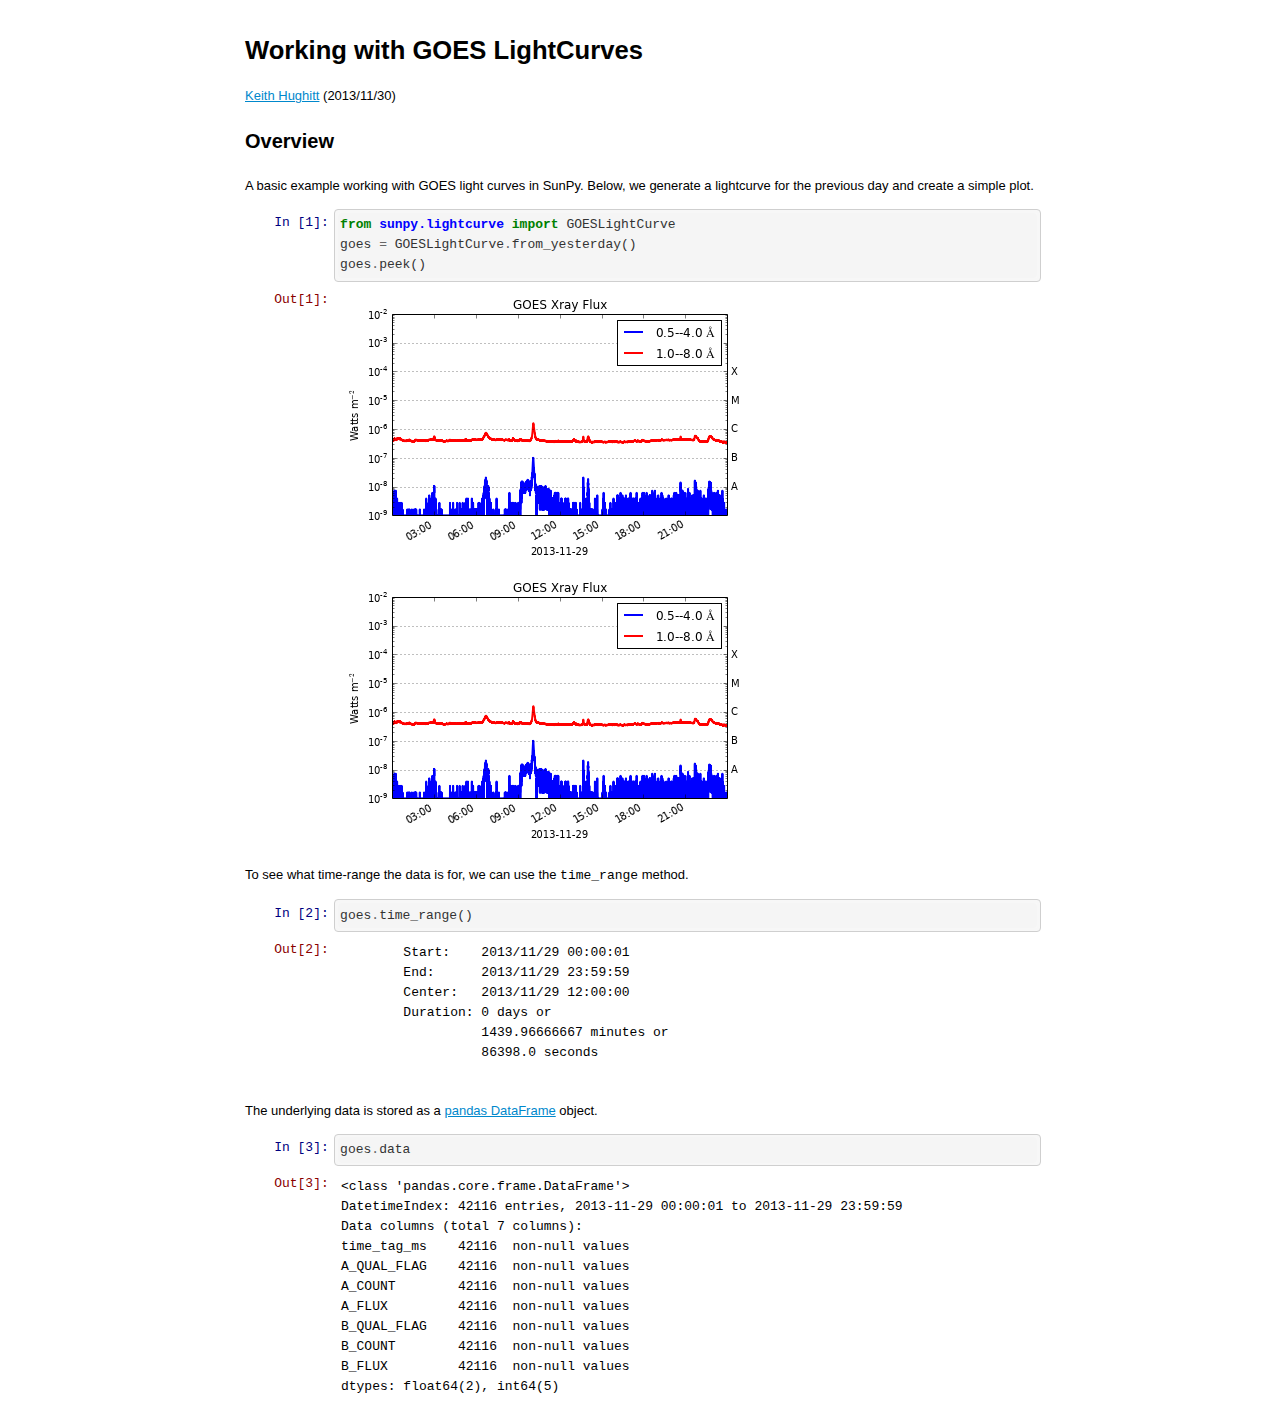
<file: 02-lighcurves/GOES_lightcurve.html>
<!DOCTYPE html>
<html>
<head>
<meta charset="UTF-8">
<title>[]</title>
<style type="text/css">
    .clearfix{*zoom:1;}.clearfix:before,.clearfix:after{display:table;content:"";line-height:0;}
.clearfix:after{clear:both;}
.hide-text{font:0/0 a;color:transparent;text-shadow:none;background-color:transparent;border:0;}
.input-block-level{display:block;width:100%;min-height:30px;-webkit-box-sizing:border-box;-moz-box-sizing:border-box;box-sizing:border-box;}
article,aside,details,figcaption,figure,footer,header,hgroup,nav,section{display:block;}
audio,canvas,video{display:inline-block;*display:inline;*zoom:1;}
audio:not([controls]){display:none;}
html{font-size:100%;-webkit-text-size-adjust:100%;-ms-text-size-adjust:100%;}
a:focus{outline:thin dotted #333;outline:5px auto -webkit-focus-ring-color;outline-offset:-2px;}
a:hover,a:active{outline:0;}
sub,sup{position:relative;font-size:75%;line-height:0;vertical-align:baseline;}
sup{top:-0.5em;}
sub{bottom:-0.25em;}
img{max-width:100%;width:auto\9;height:auto;vertical-align:middle;border:0;-ms-interpolation-mode:bicubic;}
#map_canvas img,.google-maps img{max-width:none;}
button,input,select,textarea{margin:0;font-size:100%;vertical-align:middle;}
button,input{*overflow:visible;line-height:normal;}
button::-moz-focus-inner,input::-moz-focus-inner{padding:0;border:0;}
button,html input[type="button"],input[type="reset"],input[type="submit"]{-webkit-appearance:button;cursor:pointer;}
label,select,button,input[type="button"],input[type="reset"],input[type="submit"],input[type="radio"],input[type="checkbox"]{cursor:pointer;}
input[type="search"]{-webkit-box-sizing:content-box;-moz-box-sizing:content-box;box-sizing:content-box;-webkit-appearance:textfield;}
input[type="search"]::-webkit-search-decoration,input[type="search"]::-webkit-search-cancel-button{-webkit-appearance:none;}
textarea{overflow:auto;vertical-align:top;}
@media print{*{text-shadow:none !important;color:#000 !important;background:transparent !important;box-shadow:none !important;} a,a:visited{text-decoration:underline;} a[href]:after{content:" (" attr(href) ")";} abbr[title]:after{content:" (" attr(title) ")";} .ir a:after,a[href^="javascript:"]:after,a[href^="#"]:after{content:"";} pre,blockquote{border:1px solid #999;page-break-inside:avoid;} thead{display:table-header-group;} tr,img{page-break-inside:avoid;} img{max-width:100% !important;} @page {margin:0.5cm;}p,h2,h3{orphans:3;widows:3;} h2,h3{page-break-after:avoid;}}body{margin:0;font-family:"Helvetica Neue",Helvetica,Arial,sans-serif;font-size:13px;line-height:20px;color:#000000;background-color:#ffffff;}
a{color:#0088cc;text-decoration:none;}
a:hover,a:focus{color:#005580;text-decoration:underline;}
.img-rounded{-webkit-border-radius:6px;-moz-border-radius:6px;border-radius:6px;}
.img-polaroid{padding:4px;background-color:#fff;border:1px solid #ccc;border:1px solid rgba(0, 0, 0, 0.2);-webkit-box-shadow:0 1px 3px rgba(0, 0, 0, 0.1);-moz-box-shadow:0 1px 3px rgba(0, 0, 0, 0.1);box-shadow:0 1px 3px rgba(0, 0, 0, 0.1);}
.img-circle{-webkit-border-radius:500px;-moz-border-radius:500px;border-radius:500px;}
.row{margin-left:-20px;*zoom:1;}.row:before,.row:after{display:table;content:"";line-height:0;}
.row:after{clear:both;}
.row:before,.row:after{display:table;content:"";line-height:0;}
.row:after{clear:both;}
[class*="span"]{float:left;min-height:1px;margin-left:20px;}
.container,.navbar-static-top .container,.navbar-fixed-top .container,.navbar-fixed-bottom .container{width:940px;}
.span12{width:940px;}
.span11{width:860px;}
.span10{width:780px;}
.span9{width:700px;}
.span8{width:620px;}
.span7{width:540px;}
.span6{width:460px;}
.span5{width:380px;}
.span4{width:300px;}
.span3{width:220px;}
.span2{width:140px;}
.span1{width:60px;}
.offset12{margin-left:980px;}
.offset11{margin-left:900px;}
.offset10{margin-left:820px;}
.offset9{margin-left:740px;}
.offset8{margin-left:660px;}
.offset7{margin-left:580px;}
.offset6{margin-left:500px;}
.offset5{margin-left:420px;}
.offset4{margin-left:340px;}
.offset3{margin-left:260px;}
.offset2{margin-left:180px;}
.offset1{margin-left:100px;}
.row{margin-left:-20px;*zoom:1;}.row:before,.row:after{display:table;content:"";line-height:0;}
.row:after{clear:both;}
.row:before,.row:after{display:table;content:"";line-height:0;}
.row:after{clear:both;}
[class*="span"]{float:left;min-height:1px;margin-left:20px;}
.container,.navbar-static-top .container,.navbar-fixed-top .container,.navbar-fixed-bottom .container{width:940px;}
.span12{width:940px;}
.span11{width:860px;}
.span10{width:780px;}
.span9{width:700px;}
.span8{width:620px;}
.span7{width:540px;}
.span6{width:460px;}
.span5{width:380px;}
.span4{width:300px;}
.span3{width:220px;}
.span2{width:140px;}
.span1{width:60px;}
.offset12{margin-left:980px;}
.offset11{margin-left:900px;}
.offset10{margin-left:820px;}
.offset9{margin-left:740px;}
.offset8{margin-left:660px;}
.offset7{margin-left:580px;}
.offset6{margin-left:500px;}
.offset5{margin-left:420px;}
.offset4{margin-left:340px;}
.offset3{margin-left:260px;}
.offset2{margin-left:180px;}
.offset1{margin-left:100px;}
.row-fluid{width:100%;*zoom:1;}.row-fluid:before,.row-fluid:after{display:table;content:"";line-height:0;}
.row-fluid:after{clear:both;}
.row-fluid:before,.row-fluid:after{display:table;content:"";line-height:0;}
.row-fluid:after{clear:both;}
.row-fluid [class*="span"]{display:block;width:100%;min-height:30px;-webkit-box-sizing:border-box;-moz-box-sizing:border-box;box-sizing:border-box;float:left;margin-left:2.127659574468085%;*margin-left:2.074468085106383%;}
.row-fluid [class*="span"]:first-child{margin-left:0;}
.row-fluid .controls-row [class*="span"]+[class*="span"]{margin-left:2.127659574468085%;}
.row-fluid .span12{width:100%;*width:99.94680851063829%;}
.row-fluid .span11{width:91.48936170212765%;*width:91.43617021276594%;}
.row-fluid .span10{width:82.97872340425532%;*width:82.92553191489361%;}
.row-fluid .span9{width:74.46808510638297%;*width:74.41489361702126%;}
.row-fluid .span8{width:65.95744680851064%;*width:65.90425531914893%;}
.row-fluid .span7{width:57.44680851063829%;*width:57.39361702127659%;}
.row-fluid .span6{width:48.93617021276595%;*width:48.88297872340425%;}
.row-fluid .span5{width:40.42553191489362%;*width:40.37234042553192%;}
.row-fluid .span4{width:31.914893617021278%;*width:31.861702127659576%;}
.row-fluid .span3{width:23.404255319148934%;*width:23.351063829787233%;}
.row-fluid .span2{width:14.893617021276595%;*width:14.840425531914894%;}
.row-fluid .span1{width:6.382978723404255%;*width:6.329787234042553%;}
.row-fluid .offset12{margin-left:104.25531914893617%;*margin-left:104.14893617021275%;}
.row-fluid .offset12:first-child{margin-left:102.12765957446808%;*margin-left:102.02127659574467%;}
.row-fluid .offset11{margin-left:95.74468085106382%;*margin-left:95.6382978723404%;}
.row-fluid .offset11:first-child{margin-left:93.61702127659574%;*margin-left:93.51063829787232%;}
.row-fluid .offset10{margin-left:87.23404255319149%;*margin-left:87.12765957446807%;}
.row-fluid .offset10:first-child{margin-left:85.1063829787234%;*margin-left:84.99999999999999%;}
.row-fluid .offset9{margin-left:78.72340425531914%;*margin-left:78.61702127659572%;}
.row-fluid .offset9:first-child{margin-left:76.59574468085106%;*margin-left:76.48936170212764%;}
.row-fluid .offset8{margin-left:70.2127659574468%;*margin-left:70.10638297872339%;}
.row-fluid .offset8:first-child{margin-left:68.08510638297872%;*margin-left:67.9787234042553%;}
.row-fluid .offset7{margin-left:61.70212765957446%;*margin-left:61.59574468085106%;}
.row-fluid .offset7:first-child{margin-left:59.574468085106375%;*margin-left:59.46808510638297%;}
.row-fluid .offset6{margin-left:53.191489361702125%;*margin-left:53.085106382978715%;}
.row-fluid .offset6:first-child{margin-left:51.063829787234035%;*margin-left:50.95744680851063%;}
.row-fluid .offset5{margin-left:44.68085106382979%;*margin-left:44.57446808510638%;}
.row-fluid .offset5:first-child{margin-left:42.5531914893617%;*margin-left:42.4468085106383%;}
.row-fluid .offset4{margin-left:36.170212765957444%;*margin-left:36.06382978723405%;}
.row-fluid .offset4:first-child{margin-left:34.04255319148936%;*margin-left:33.93617021276596%;}
.row-fluid .offset3{margin-left:27.659574468085104%;*margin-left:27.5531914893617%;}
.row-fluid .offset3:first-child{margin-left:25.53191489361702%;*margin-left:25.425531914893618%;}
.row-fluid .offset2{margin-left:19.148936170212764%;*margin-left:19.04255319148936%;}
.row-fluid .offset2:first-child{margin-left:17.02127659574468%;*margin-left:16.914893617021278%;}
.row-fluid .offset1{margin-left:10.638297872340425%;*margin-left:10.53191489361702%;}
.row-fluid .offset1:first-child{margin-left:8.51063829787234%;*margin-left:8.404255319148938%;}
.row-fluid{width:100%;*zoom:1;}.row-fluid:before,.row-fluid:after{display:table;content:"";line-height:0;}
.row-fluid:after{clear:both;}
.row-fluid:before,.row-fluid:after{display:table;content:"";line-height:0;}
.row-fluid:after{clear:both;}
.row-fluid [class*="span"]{display:block;width:100%;min-height:30px;-webkit-box-sizing:border-box;-moz-box-sizing:border-box;box-sizing:border-box;float:left;margin-left:2.127659574468085%;*margin-left:2.074468085106383%;}
.row-fluid [class*="span"]:first-child{margin-left:0;}
.row-fluid .controls-row [class*="span"]+[class*="span"]{margin-left:2.127659574468085%;}
.row-fluid .span12{width:100%;*width:99.94680851063829%;}
.row-fluid .span11{width:91.48936170212765%;*width:91.43617021276594%;}
.row-fluid .span10{width:82.97872340425532%;*width:82.92553191489361%;}
.row-fluid .span9{width:74.46808510638297%;*width:74.41489361702126%;}
.row-fluid .span8{width:65.95744680851064%;*width:65.90425531914893%;}
.row-fluid .span7{width:57.44680851063829%;*width:57.39361702127659%;}
.row-fluid .span6{width:48.93617021276595%;*width:48.88297872340425%;}
.row-fluid .span5{width:40.42553191489362%;*width:40.37234042553192%;}
.row-fluid .span4{width:31.914893617021278%;*width:31.861702127659576%;}
.row-fluid .span3{width:23.404255319148934%;*width:23.351063829787233%;}
.row-fluid .span2{width:14.893617021276595%;*width:14.840425531914894%;}
.row-fluid .span1{width:6.382978723404255%;*width:6.329787234042553%;}
.row-fluid .offset12{margin-left:104.25531914893617%;*margin-left:104.14893617021275%;}
.row-fluid .offset12:first-child{margin-left:102.12765957446808%;*margin-left:102.02127659574467%;}
.row-fluid .offset11{margin-left:95.74468085106382%;*margin-left:95.6382978723404%;}
.row-fluid .offset11:first-child{margin-left:93.61702127659574%;*margin-left:93.51063829787232%;}
.row-fluid .offset10{margin-left:87.23404255319149%;*margin-left:87.12765957446807%;}
.row-fluid .offset10:first-child{margin-left:85.1063829787234%;*margin-left:84.99999999999999%;}
.row-fluid .offset9{margin-left:78.72340425531914%;*margin-left:78.61702127659572%;}
.row-fluid .offset9:first-child{margin-left:76.59574468085106%;*margin-left:76.48936170212764%;}
.row-fluid .offset8{margin-left:70.2127659574468%;*margin-left:70.10638297872339%;}
.row-fluid .offset8:first-child{margin-left:68.08510638297872%;*margin-left:67.9787234042553%;}
.row-fluid .offset7{margin-left:61.70212765957446%;*margin-left:61.59574468085106%;}
.row-fluid .offset7:first-child{margin-left:59.574468085106375%;*margin-left:59.46808510638297%;}
.row-fluid .offset6{margin-left:53.191489361702125%;*margin-left:53.085106382978715%;}
.row-fluid .offset6:first-child{margin-left:51.063829787234035%;*margin-left:50.95744680851063%;}
.row-fluid .offset5{margin-left:44.68085106382979%;*margin-left:44.57446808510638%;}
.row-fluid .offset5:first-child{margin-left:42.5531914893617%;*margin-left:42.4468085106383%;}
.row-fluid .offset4{margin-left:36.170212765957444%;*margin-left:36.06382978723405%;}
.row-fluid .offset4:first-child{margin-left:34.04255319148936%;*margin-left:33.93617021276596%;}
.row-fluid .offset3{margin-left:27.659574468085104%;*margin-left:27.5531914893617%;}
.row-fluid .offset3:first-child{margin-left:25.53191489361702%;*margin-left:25.425531914893618%;}
.row-fluid .offset2{margin-left:19.148936170212764%;*margin-left:19.04255319148936%;}
.row-fluid .offset2:first-child{margin-left:17.02127659574468%;*margin-left:16.914893617021278%;}
.row-fluid .offset1{margin-left:10.638297872340425%;*margin-left:10.53191489361702%;}
.row-fluid .offset1:first-child{margin-left:8.51063829787234%;*margin-left:8.404255319148938%;}
[class*="span"].hide,.row-fluid [class*="span"].hide{display:none;}
[class*="span"].pull-right,.row-fluid [class*="span"].pull-right{float:right;}
.container{margin-right:auto;margin-left:auto;*zoom:1;}.container:before,.container:after{display:table;content:"";line-height:0;}
.container:after{clear:both;}
.container:before,.container:after{display:table;content:"";line-height:0;}
.container:after{clear:both;}
.container:before,.container:after{display:table;content:"";line-height:0;}
.container:after{clear:both;}
.container:before,.container:after{display:table;content:"";line-height:0;}
.container:after{clear:both;}
.container-fluid{padding-right:20px;padding-left:20px;*zoom:1;}.container-fluid:before,.container-fluid:after{display:table;content:"";line-height:0;}
.container-fluid:after{clear:both;}
.container-fluid:before,.container-fluid:after{display:table;content:"";line-height:0;}
.container-fluid:after{clear:both;}
p{margin:0 0 10px;}
.lead{margin-bottom:20px;font-size:19.5px;font-weight:200;line-height:30px;}
small{font-size:85%;}
strong{font-weight:bold;}
em{font-style:italic;}
cite{font-style:normal;}
.muted{color:#999999;}
a.muted:hover,a.muted:focus{color:#808080;}
.text-warning{color:#c09853;}
a.text-warning:hover,a.text-warning:focus{color:#a47e3c;}
.text-error{color:#b94a48;}
a.text-error:hover,a.text-error:focus{color:#953b39;}
.text-info{color:#3a87ad;}
a.text-info:hover,a.text-info:focus{color:#2d6987;}
.text-success{color:#468847;}
a.text-success:hover,a.text-success:focus{color:#356635;}
.text-left{text-align:left;}
.text-right{text-align:right;}
.text-center{text-align:center;}
h1,h2,h3,h4,h5,h6{margin:10px 0;font-family:inherit;font-weight:bold;line-height:20px;color:inherit;text-rendering:optimizelegibility;}h1 small,h2 small,h3 small,h4 small,h5 small,h6 small{font-weight:normal;line-height:1;color:#999999;}
h1,h2,h3{line-height:40px;}
h1{font-size:35.75px;}
h2{font-size:29.25px;}
h3{font-size:22.75px;}
h4{font-size:16.25px;}
h5{font-size:13px;}
h6{font-size:11.049999999999999px;}
h1 small{font-size:22.75px;}
h2 small{font-size:16.25px;}
h3 small{font-size:13px;}
h4 small{font-size:13px;}
.page-header{padding-bottom:9px;margin:20px 0 30px;border-bottom:1px solid #eeeeee;}
ul,ol{padding:0;margin:0 0 10px 25px;}
ul ul,ul ol,ol ol,ol ul{margin-bottom:0;}
li{line-height:20px;}
ul.unstyled,ol.unstyled{margin-left:0;list-style:none;}
ul.inline,ol.inline{margin-left:0;list-style:none;}ul.inline>li,ol.inline>li{display:inline-block;*display:inline;*zoom:1;padding-left:5px;padding-right:5px;}
dl{margin-bottom:20px;}
dt,dd{line-height:20px;}
dt{font-weight:bold;}
dd{margin-left:10px;}
.dl-horizontal{*zoom:1;}.dl-horizontal:before,.dl-horizontal:after{display:table;content:"";line-height:0;}
.dl-horizontal:after{clear:both;}
.dl-horizontal:before,.dl-horizontal:after{display:table;content:"";line-height:0;}
.dl-horizontal:after{clear:both;}
.dl-horizontal dt{float:left;width:160px;clear:left;text-align:right;overflow:hidden;text-overflow:ellipsis;white-space:nowrap;}
.dl-horizontal dd{margin-left:180px;}
hr{margin:20px 0;border:0;border-top:1px solid #eeeeee;border-bottom:1px solid #ffffff;}
abbr[title],abbr[data-original-title]{cursor:help;border-bottom:1px dotted #999999;}
abbr.initialism{font-size:90%;text-transform:uppercase;}
blockquote{padding:0 0 0 15px;margin:0 0 20px;border-left:5px solid #eeeeee;}blockquote p{margin-bottom:0;font-size:16.25px;font-weight:300;line-height:1.25;}
blockquote small{display:block;line-height:20px;color:#999999;}blockquote small:before{content:'\2014 \00A0';}
blockquote.pull-right{float:right;padding-right:15px;padding-left:0;border-right:5px solid #eeeeee;border-left:0;}blockquote.pull-right p,blockquote.pull-right small{text-align:right;}
blockquote.pull-right small:before{content:'';}
blockquote.pull-right small:after{content:'\00A0 \2014';}
q:before,q:after,blockquote:before,blockquote:after{content:"";}
address{display:block;margin-bottom:20px;font-style:normal;line-height:20px;}
code,pre{padding:0 3px 2px;font-family:monospace;font-size:11px;color:#333333;-webkit-border-radius:3px;-moz-border-radius:3px;border-radius:3px;}
code{padding:2px 4px;color:#d14;background-color:#f7f7f9;border:1px solid #e1e1e8;white-space:nowrap;}
pre{display:block;padding:9.5px;margin:0 0 10px;font-size:12px;line-height:20px;word-break:break-all;word-wrap:break-word;white-space:pre;white-space:pre-wrap;background-color:#f5f5f5;border:1px solid #ccc;border:1px solid rgba(0, 0, 0, 0.15);-webkit-border-radius:4px;-moz-border-radius:4px;border-radius:4px;}pre.prettyprint{margin-bottom:20px;}
pre code{padding:0;color:inherit;white-space:pre;white-space:pre-wrap;background-color:transparent;border:0;}
.pre-scrollable{max-height:340px;overflow-y:scroll;}
form{margin:0 0 20px;}
fieldset{padding:0;margin:0;border:0;}
legend{display:block;width:100%;padding:0;margin-bottom:20px;font-size:19.5px;line-height:40px;color:#333333;border:0;border-bottom:1px solid #e5e5e5;}legend small{font-size:15px;color:#999999;}
label,input,button,select,textarea{font-size:13px;font-weight:normal;line-height:20px;}
input,button,select,textarea{font-family:"Helvetica Neue",Helvetica,Arial,sans-serif;}
label{display:block;margin-bottom:5px;}
select,textarea,input[type="text"],input[type="password"],input[type="datetime"],input[type="datetime-local"],input[type="date"],input[type="month"],input[type="time"],input[type="week"],input[type="number"],input[type="email"],input[type="url"],input[type="search"],input[type="tel"],input[type="color"],.uneditable-input{display:inline-block;height:20px;padding:4px 6px;margin-bottom:10px;font-size:13px;line-height:20px;color:#555555;-webkit-border-radius:4px;-moz-border-radius:4px;border-radius:4px;vertical-align:middle;}
input,textarea,.uneditable-input{width:206px;}
textarea{height:auto;}
textarea,input[type="text"],input[type="password"],input[type="datetime"],input[type="datetime-local"],input[type="date"],input[type="month"],input[type="time"],input[type="week"],input[type="number"],input[type="email"],input[type="url"],input[type="search"],input[type="tel"],input[type="color"],.uneditable-input{background-color:#ffffff;border:1px solid #cccccc;-webkit-box-shadow:inset 0 1px 1px rgba(0, 0, 0, 0.075);-moz-box-shadow:inset 0 1px 1px rgba(0, 0, 0, 0.075);box-shadow:inset 0 1px 1px rgba(0, 0, 0, 0.075);-webkit-transition:border linear .2s, box-shadow linear .2s;-moz-transition:border linear .2s, box-shadow linear .2s;-o-transition:border linear .2s, box-shadow linear .2s;transition:border linear .2s, box-shadow linear .2s;}textarea:focus,input[type="text"]:focus,input[type="password"]:focus,input[type="datetime"]:focus,input[type="datetime-local"]:focus,input[type="date"]:focus,input[type="month"]:focus,input[type="time"]:focus,input[type="week"]:focus,input[type="number"]:focus,input[type="email"]:focus,input[type="url"]:focus,input[type="search"]:focus,input[type="tel"]:focus,input[type="color"]:focus,.uneditable-input:focus{border-color:rgba(82, 168, 236, 0.8);outline:0;outline:thin dotted \9;-webkit-box-shadow:inset 0 1px 1px rgba(0,0,0,.075), 0 0 8px rgba(82,168,236,.6);-moz-box-shadow:inset 0 1px 1px rgba(0,0,0,.075), 0 0 8px rgba(82,168,236,.6);box-shadow:inset 0 1px 1px rgba(0,0,0,.075), 0 0 8px rgba(82,168,236,.6);}
input[type="radio"],input[type="checkbox"]{margin:4px 0 0;*margin-top:0;margin-top:1px \9;line-height:normal;}
input[type="file"],input[type="image"],input[type="submit"],input[type="reset"],input[type="button"],input[type="radio"],input[type="checkbox"]{width:auto;}
select,input[type="file"]{height:30px;*margin-top:4px;line-height:30px;}
select{width:220px;border:1px solid #cccccc;background-color:#ffffff;}
select[multiple],select[size]{height:auto;}
select:focus,input[type="file"]:focus,input[type="radio"]:focus,input[type="checkbox"]:focus{outline:thin dotted #333;outline:5px auto -webkit-focus-ring-color;outline-offset:-2px;}
.uneditable-input,.uneditable-textarea{color:#999999;background-color:#fcfcfc;border-color:#cccccc;-webkit-box-shadow:inset 0 1px 2px rgba(0, 0, 0, 0.025);-moz-box-shadow:inset 0 1px 2px rgba(0, 0, 0, 0.025);box-shadow:inset 0 1px 2px rgba(0, 0, 0, 0.025);cursor:not-allowed;}
.uneditable-input{overflow:hidden;white-space:nowrap;}
.uneditable-textarea{width:auto;height:auto;}
input:-moz-placeholder,textarea:-moz-placeholder{color:#999999;}
input:-ms-input-placeholder,textarea:-ms-input-placeholder{color:#999999;}
input::-webkit-input-placeholder,textarea::-webkit-input-placeholder{color:#999999;}
input:-moz-placeholder,textarea:-moz-placeholder{color:#999999;}
input:-ms-input-placeholder,textarea:-ms-input-placeholder{color:#999999;}
input::-webkit-input-placeholder,textarea::-webkit-input-placeholder{color:#999999;}
.radio,.checkbox{min-height:20px;padding-left:20px;}
.radio input[type="radio"],.checkbox input[type="checkbox"]{float:left;margin-left:-20px;}
.controls>.radio:first-child,.controls>.checkbox:first-child{padding-top:5px;}
.radio.inline,.checkbox.inline{display:inline-block;padding-top:5px;margin-bottom:0;vertical-align:middle;}
.radio.inline+.radio.inline,.checkbox.inline+.checkbox.inline{margin-left:10px;}
.input-mini{width:60px;}
.input-small{width:90px;}
.input-medium{width:150px;}
.input-large{width:210px;}
.input-xlarge{width:270px;}
.input-xxlarge{width:530px;}
input[class*="span"],select[class*="span"],textarea[class*="span"],.uneditable-input[class*="span"],.row-fluid input[class*="span"],.row-fluid select[class*="span"],.row-fluid textarea[class*="span"],.row-fluid .uneditable-input[class*="span"]{float:none;margin-left:0;}
.input-append input[class*="span"],.input-append .uneditable-input[class*="span"],.input-prepend input[class*="span"],.input-prepend .uneditable-input[class*="span"],.row-fluid input[class*="span"],.row-fluid select[class*="span"],.row-fluid textarea[class*="span"],.row-fluid .uneditable-input[class*="span"],.row-fluid .input-prepend [class*="span"],.row-fluid .input-append [class*="span"]{display:inline-block;}
input,textarea,.uneditable-input{margin-left:0;}
.controls-row [class*="span"]+[class*="span"]{margin-left:20px;}
input.span12,textarea.span12,.uneditable-input.span12{width:926px;}
input.span11,textarea.span11,.uneditable-input.span11{width:846px;}
input.span10,textarea.span10,.uneditable-input.span10{width:766px;}
input.span9,textarea.span9,.uneditable-input.span9{width:686px;}
input.span8,textarea.span8,.uneditable-input.span8{width:606px;}
input.span7,textarea.span7,.uneditable-input.span7{width:526px;}
input.span6,textarea.span6,.uneditable-input.span6{width:446px;}
input.span5,textarea.span5,.uneditable-input.span5{width:366px;}
input.span4,textarea.span4,.uneditable-input.span4{width:286px;}
input.span3,textarea.span3,.uneditable-input.span3{width:206px;}
input.span2,textarea.span2,.uneditable-input.span2{width:126px;}
input.span1,textarea.span1,.uneditable-input.span1{width:46px;}
input,textarea,.uneditable-input{margin-left:0;}
.controls-row [class*="span"]+[class*="span"]{margin-left:20px;}
input.span12,textarea.span12,.uneditable-input.span12{width:926px;}
input.span11,textarea.span11,.uneditable-input.span11{width:846px;}
input.span10,textarea.span10,.uneditable-input.span10{width:766px;}
input.span9,textarea.span9,.uneditable-input.span9{width:686px;}
input.span8,textarea.span8,.uneditable-input.span8{width:606px;}
input.span7,textarea.span7,.uneditable-input.span7{width:526px;}
input.span6,textarea.span6,.uneditable-input.span6{width:446px;}
input.span5,textarea.span5,.uneditable-input.span5{width:366px;}
input.span4,textarea.span4,.uneditable-input.span4{width:286px;}
input.span3,textarea.span3,.uneditable-input.span3{width:206px;}
input.span2,textarea.span2,.uneditable-input.span2{width:126px;}
input.span1,textarea.span1,.uneditable-input.span1{width:46px;}
.controls-row{*zoom:1;}.controls-row:before,.controls-row:after{display:table;content:"";line-height:0;}
.controls-row:after{clear:both;}
.controls-row:before,.controls-row:after{display:table;content:"";line-height:0;}
.controls-row:after{clear:both;}
.controls-row [class*="span"],.row-fluid .controls-row [class*="span"]{float:left;}
.controls-row .checkbox[class*="span"],.controls-row .radio[class*="span"]{padding-top:5px;}
input[disabled],select[disabled],textarea[disabled],input[readonly],select[readonly],textarea[readonly]{cursor:not-allowed;background-color:#eeeeee;}
input[type="radio"][disabled],input[type="checkbox"][disabled],input[type="radio"][readonly],input[type="checkbox"][readonly]{background-color:transparent;}
.control-group.warning .control-label,.control-group.warning .help-block,.control-group.warning .help-inline{color:#c09853;}
.control-group.warning .checkbox,.control-group.warning .radio,.control-group.warning input,.control-group.warning select,.control-group.warning textarea{color:#c09853;}
.control-group.warning input,.control-group.warning select,.control-group.warning textarea{border-color:#c09853;-webkit-box-shadow:inset 0 1px 1px rgba(0, 0, 0, 0.075);-moz-box-shadow:inset 0 1px 1px rgba(0, 0, 0, 0.075);box-shadow:inset 0 1px 1px rgba(0, 0, 0, 0.075);}.control-group.warning input:focus,.control-group.warning select:focus,.control-group.warning textarea:focus{border-color:#a47e3c;-webkit-box-shadow:inset 0 1px 1px rgba(0, 0, 0, 0.075),0 0 6px #dbc59e;-moz-box-shadow:inset 0 1px 1px rgba(0, 0, 0, 0.075),0 0 6px #dbc59e;box-shadow:inset 0 1px 1px rgba(0, 0, 0, 0.075),0 0 6px #dbc59e;}
.control-group.warning .input-prepend .add-on,.control-group.warning .input-append .add-on{color:#c09853;background-color:#fcf8e3;border-color:#c09853;}
.control-group.warning .control-label,.control-group.warning .help-block,.control-group.warning .help-inline{color:#c09853;}
.control-group.warning .checkbox,.control-group.warning .radio,.control-group.warning input,.control-group.warning select,.control-group.warning textarea{color:#c09853;}
.control-group.warning input,.control-group.warning select,.control-group.warning textarea{border-color:#c09853;-webkit-box-shadow:inset 0 1px 1px rgba(0, 0, 0, 0.075);-moz-box-shadow:inset 0 1px 1px rgba(0, 0, 0, 0.075);box-shadow:inset 0 1px 1px rgba(0, 0, 0, 0.075);}.control-group.warning input:focus,.control-group.warning select:focus,.control-group.warning textarea:focus{border-color:#a47e3c;-webkit-box-shadow:inset 0 1px 1px rgba(0, 0, 0, 0.075),0 0 6px #dbc59e;-moz-box-shadow:inset 0 1px 1px rgba(0, 0, 0, 0.075),0 0 6px #dbc59e;box-shadow:inset 0 1px 1px rgba(0, 0, 0, 0.075),0 0 6px #dbc59e;}
.control-group.warning .input-prepend .add-on,.control-group.warning .input-append .add-on{color:#c09853;background-color:#fcf8e3;border-color:#c09853;}
.control-group.error .control-label,.control-group.error .help-block,.control-group.error .help-inline{color:#b94a48;}
.control-group.error .checkbox,.control-group.error .radio,.control-group.error input,.control-group.error select,.control-group.error textarea{color:#b94a48;}
.control-group.error input,.control-group.error select,.control-group.error textarea{border-color:#b94a48;-webkit-box-shadow:inset 0 1px 1px rgba(0, 0, 0, 0.075);-moz-box-shadow:inset 0 1px 1px rgba(0, 0, 0, 0.075);box-shadow:inset 0 1px 1px rgba(0, 0, 0, 0.075);}.control-group.error input:focus,.control-group.error select:focus,.control-group.error textarea:focus{border-color:#953b39;-webkit-box-shadow:inset 0 1px 1px rgba(0, 0, 0, 0.075),0 0 6px #d59392;-moz-box-shadow:inset 0 1px 1px rgba(0, 0, 0, 0.075),0 0 6px #d59392;box-shadow:inset 0 1px 1px rgba(0, 0, 0, 0.075),0 0 6px #d59392;}
.control-group.error .input-prepend .add-on,.control-group.error .input-append .add-on{color:#b94a48;background-color:#f2dede;border-color:#b94a48;}
.control-group.error .control-label,.control-group.error .help-block,.control-group.error .help-inline{color:#b94a48;}
.control-group.error .checkbox,.control-group.error .radio,.control-group.error input,.control-group.error select,.control-group.error textarea{color:#b94a48;}
.control-group.error input,.control-group.error select,.control-group.error textarea{border-color:#b94a48;-webkit-box-shadow:inset 0 1px 1px rgba(0, 0, 0, 0.075);-moz-box-shadow:inset 0 1px 1px rgba(0, 0, 0, 0.075);box-shadow:inset 0 1px 1px rgba(0, 0, 0, 0.075);}.control-group.error input:focus,.control-group.error select:focus,.control-group.error textarea:focus{border-color:#953b39;-webkit-box-shadow:inset 0 1px 1px rgba(0, 0, 0, 0.075),0 0 6px #d59392;-moz-box-shadow:inset 0 1px 1px rgba(0, 0, 0, 0.075),0 0 6px #d59392;box-shadow:inset 0 1px 1px rgba(0, 0, 0, 0.075),0 0 6px #d59392;}
.control-group.error .input-prepend .add-on,.control-group.error .input-append .add-on{color:#b94a48;background-color:#f2dede;border-color:#b94a48;}
.control-group.success .control-label,.control-group.success .help-block,.control-group.success .help-inline{color:#468847;}
.control-group.success .checkbox,.control-group.success .radio,.control-group.success input,.control-group.success select,.control-group.success textarea{color:#468847;}
.control-group.success input,.control-group.success select,.control-group.success textarea{border-color:#468847;-webkit-box-shadow:inset 0 1px 1px rgba(0, 0, 0, 0.075);-moz-box-shadow:inset 0 1px 1px rgba(0, 0, 0, 0.075);box-shadow:inset 0 1px 1px rgba(0, 0, 0, 0.075);}.control-group.success input:focus,.control-group.success select:focus,.control-group.success textarea:focus{border-color:#356635;-webkit-box-shadow:inset 0 1px 1px rgba(0, 0, 0, 0.075),0 0 6px #7aba7b;-moz-box-shadow:inset 0 1px 1px rgba(0, 0, 0, 0.075),0 0 6px #7aba7b;box-shadow:inset 0 1px 1px rgba(0, 0, 0, 0.075),0 0 6px #7aba7b;}
.control-group.success .input-prepend .add-on,.control-group.success .input-append .add-on{color:#468847;background-color:#dff0d8;border-color:#468847;}
.control-group.success .control-label,.control-group.success .help-block,.control-group.success .help-inline{color:#468847;}
.control-group.success .checkbox,.control-group.success .radio,.control-group.success input,.control-group.success select,.control-group.success textarea{color:#468847;}
.control-group.success input,.control-group.success select,.control-group.success textarea{border-color:#468847;-webkit-box-shadow:inset 0 1px 1px rgba(0, 0, 0, 0.075);-moz-box-shadow:inset 0 1px 1px rgba(0, 0, 0, 0.075);box-shadow:inset 0 1px 1px rgba(0, 0, 0, 0.075);}.control-group.success input:focus,.control-group.success select:focus,.control-group.success textarea:focus{border-color:#356635;-webkit-box-shadow:inset 0 1px 1px rgba(0, 0, 0, 0.075),0 0 6px #7aba7b;-moz-box-shadow:inset 0 1px 1px rgba(0, 0, 0, 0.075),0 0 6px #7aba7b;box-shadow:inset 0 1px 1px rgba(0, 0, 0, 0.075),0 0 6px #7aba7b;}
.control-group.success .input-prepend .add-on,.control-group.success .input-append .add-on{color:#468847;background-color:#dff0d8;border-color:#468847;}
.control-group.info .control-label,.control-group.info .help-block,.control-group.info .help-inline{color:#3a87ad;}
.control-group.info .checkbox,.control-group.info .radio,.control-group.info input,.control-group.info select,.control-group.info textarea{color:#3a87ad;}
.control-group.info input,.control-group.info select,.control-group.info textarea{border-color:#3a87ad;-webkit-box-shadow:inset 0 1px 1px rgba(0, 0, 0, 0.075);-moz-box-shadow:inset 0 1px 1px rgba(0, 0, 0, 0.075);box-shadow:inset 0 1px 1px rgba(0, 0, 0, 0.075);}.control-group.info input:focus,.control-group.info select:focus,.control-group.info textarea:focus{border-color:#2d6987;-webkit-box-shadow:inset 0 1px 1px rgba(0, 0, 0, 0.075),0 0 6px #7ab5d3;-moz-box-shadow:inset 0 1px 1px rgba(0, 0, 0, 0.075),0 0 6px #7ab5d3;box-shadow:inset 0 1px 1px rgba(0, 0, 0, 0.075),0 0 6px #7ab5d3;}
.control-group.info .input-prepend .add-on,.control-group.info .input-append .add-on{color:#3a87ad;background-color:#d9edf7;border-color:#3a87ad;}
.control-group.info .control-label,.control-group.info .help-block,.control-group.info .help-inline{color:#3a87ad;}
.control-group.info .checkbox,.control-group.info .radio,.control-group.info input,.control-group.info select,.control-group.info textarea{color:#3a87ad;}
.control-group.info input,.control-group.info select,.control-group.info textarea{border-color:#3a87ad;-webkit-box-shadow:inset 0 1px 1px rgba(0, 0, 0, 0.075);-moz-box-shadow:inset 0 1px 1px rgba(0, 0, 0, 0.075);box-shadow:inset 0 1px 1px rgba(0, 0, 0, 0.075);}.control-group.info input:focus,.control-group.info select:focus,.control-group.info textarea:focus{border-color:#2d6987;-webkit-box-shadow:inset 0 1px 1px rgba(0, 0, 0, 0.075),0 0 6px #7ab5d3;-moz-box-shadow:inset 0 1px 1px rgba(0, 0, 0, 0.075),0 0 6px #7ab5d3;box-shadow:inset 0 1px 1px rgba(0, 0, 0, 0.075),0 0 6px #7ab5d3;}
.control-group.info .input-prepend .add-on,.control-group.info .input-append .add-on{color:#3a87ad;background-color:#d9edf7;border-color:#3a87ad;}
input:focus:invalid,textarea:focus:invalid,select:focus:invalid{color:#b94a48;border-color:#ee5f5b;}input:focus:invalid:focus,textarea:focus:invalid:focus,select:focus:invalid:focus{border-color:#e9322d;-webkit-box-shadow:0 0 6px #f8b9b7;-moz-box-shadow:0 0 6px #f8b9b7;box-shadow:0 0 6px #f8b9b7;}
.form-actions{padding:19px 20px 20px;margin-top:20px;margin-bottom:20px;background-color:#f5f5f5;border-top:1px solid #e5e5e5;*zoom:1;}.form-actions:before,.form-actions:after{display:table;content:"";line-height:0;}
.form-actions:after{clear:both;}
.form-actions:before,.form-actions:after{display:table;content:"";line-height:0;}
.form-actions:after{clear:both;}
.help-block,.help-inline{color:#262626;}
.help-block{display:block;margin-bottom:10px;}
.help-inline{display:inline-block;*display:inline;*zoom:1;vertical-align:middle;padding-left:5px;}
.input-append,.input-prepend{display:inline-block;margin-bottom:10px;vertical-align:middle;font-size:0;white-space:nowrap;}.input-append input,.input-prepend input,.input-append select,.input-prepend select,.input-append .uneditable-input,.input-prepend .uneditable-input,.input-append .dropdown-menu,.input-prepend .dropdown-menu,.input-append .popover,.input-prepend .popover{font-size:13px;}
.input-append input,.input-prepend input,.input-append select,.input-prepend select,.input-append .uneditable-input,.input-prepend .uneditable-input{position:relative;margin-bottom:0;*margin-left:0;vertical-align:top;-webkit-border-radius:0 4px 4px 0;-moz-border-radius:0 4px 4px 0;border-radius:0 4px 4px 0;}.input-append input:focus,.input-prepend input:focus,.input-append select:focus,.input-prepend select:focus,.input-append .uneditable-input:focus,.input-prepend .uneditable-input:focus{z-index:2;}
.input-append .add-on,.input-prepend .add-on{display:inline-block;width:auto;height:20px;min-width:16px;padding:4px 5px;font-size:13px;font-weight:normal;line-height:20px;text-align:center;text-shadow:0 1px 0 #ffffff;background-color:#eeeeee;border:1px solid #ccc;}
.input-append .add-on,.input-prepend .add-on,.input-append .btn,.input-prepend .btn,.input-append .btn-group>.dropdown-toggle,.input-prepend .btn-group>.dropdown-toggle{vertical-align:top;-webkit-border-radius:0;-moz-border-radius:0;border-radius:0;}
.input-append .active,.input-prepend .active{background-color:#a9dba9;border-color:#46a546;}
.input-prepend .add-on,.input-prepend .btn{margin-right:-1px;}
.input-prepend .add-on:first-child,.input-prepend .btn:first-child{-webkit-border-radius:4px 0 0 4px;-moz-border-radius:4px 0 0 4px;border-radius:4px 0 0 4px;}
.input-append input,.input-append select,.input-append .uneditable-input{-webkit-border-radius:4px 0 0 4px;-moz-border-radius:4px 0 0 4px;border-radius:4px 0 0 4px;}.input-append input+.btn-group .btn:last-child,.input-append select+.btn-group .btn:last-child,.input-append .uneditable-input+.btn-group .btn:last-child{-webkit-border-radius:0 4px 4px 0;-moz-border-radius:0 4px 4px 0;border-radius:0 4px 4px 0;}
.input-append .add-on,.input-append .btn,.input-append .btn-group{margin-left:-1px;}
.input-append .add-on:last-child,.input-append .btn:last-child,.input-append .btn-group:last-child>.dropdown-toggle{-webkit-border-radius:0 4px 4px 0;-moz-border-radius:0 4px 4px 0;border-radius:0 4px 4px 0;}
.input-prepend.input-append input,.input-prepend.input-append select,.input-prepend.input-append .uneditable-input{-webkit-border-radius:0;-moz-border-radius:0;border-radius:0;}.input-prepend.input-append input+.btn-group .btn,.input-prepend.input-append select+.btn-group .btn,.input-prepend.input-append .uneditable-input+.btn-group .btn{-webkit-border-radius:0 4px 4px 0;-moz-border-radius:0 4px 4px 0;border-radius:0 4px 4px 0;}
.input-prepend.input-append .add-on:first-child,.input-prepend.input-append .btn:first-child{margin-right:-1px;-webkit-border-radius:4px 0 0 4px;-moz-border-radius:4px 0 0 4px;border-radius:4px 0 0 4px;}
.input-prepend.input-append .add-on:last-child,.input-prepend.input-append .btn:last-child{margin-left:-1px;-webkit-border-radius:0 4px 4px 0;-moz-border-radius:0 4px 4px 0;border-radius:0 4px 4px 0;}
.input-prepend.input-append .btn-group:first-child{margin-left:0;}
input.search-query{padding-right:14px;padding-right:4px \9;padding-left:14px;padding-left:4px \9;margin-bottom:0;-webkit-border-radius:15px;-moz-border-radius:15px;border-radius:15px;}
.form-search .input-append .search-query,.form-search .input-prepend .search-query{-webkit-border-radius:0;-moz-border-radius:0;border-radius:0;}
.form-search .input-append .search-query{-webkit-border-radius:14px 0 0 14px;-moz-border-radius:14px 0 0 14px;border-radius:14px 0 0 14px;}
.form-search .input-append .btn{-webkit-border-radius:0 14px 14px 0;-moz-border-radius:0 14px 14px 0;border-radius:0 14px 14px 0;}
.form-search .input-prepend .search-query{-webkit-border-radius:0 14px 14px 0;-moz-border-radius:0 14px 14px 0;border-radius:0 14px 14px 0;}
.form-search .input-prepend .btn{-webkit-border-radius:14px 0 0 14px;-moz-border-radius:14px 0 0 14px;border-radius:14px 0 0 14px;}
.form-search input,.form-inline input,.form-horizontal input,.form-search textarea,.form-inline textarea,.form-horizontal textarea,.form-search select,.form-inline select,.form-horizontal select,.form-search .help-inline,.form-inline .help-inline,.form-horizontal .help-inline,.form-search .uneditable-input,.form-inline .uneditable-input,.form-horizontal .uneditable-input,.form-search .input-prepend,.form-inline .input-prepend,.form-horizontal .input-prepend,.form-search .input-append,.form-inline .input-append,.form-horizontal .input-append{display:inline-block;*display:inline;*zoom:1;margin-bottom:0;vertical-align:middle;}
.form-search .hide,.form-inline .hide,.form-horizontal .hide{display:none;}
.form-search label,.form-inline label,.form-search .btn-group,.form-inline .btn-group{display:inline-block;}
.form-search .input-append,.form-inline .input-append,.form-search .input-prepend,.form-inline .input-prepend{margin-bottom:0;}
.form-search .radio,.form-search .checkbox,.form-inline .radio,.form-inline .checkbox{padding-left:0;margin-bottom:0;vertical-align:middle;}
.form-search .radio input[type="radio"],.form-search .checkbox input[type="checkbox"],.form-inline .radio input[type="radio"],.form-inline .checkbox input[type="checkbox"]{float:left;margin-right:3px;margin-left:0;}
.control-group{margin-bottom:10px;}
legend+.control-group{margin-top:20px;-webkit-margin-top-collapse:separate;}
.form-horizontal .control-group{margin-bottom:20px;*zoom:1;}.form-horizontal .control-group:before,.form-horizontal .control-group:after{display:table;content:"";line-height:0;}
.form-horizontal .control-group:after{clear:both;}
.form-horizontal .control-group:before,.form-horizontal .control-group:after{display:table;content:"";line-height:0;}
.form-horizontal .control-group:after{clear:both;}
.form-horizontal .control-label{float:left;width:160px;padding-top:5px;text-align:right;}
.form-horizontal .controls{*display:inline-block;*padding-left:20px;margin-left:180px;*margin-left:0;}.form-horizontal .controls:first-child{*padding-left:180px;}
.form-horizontal .help-block{margin-bottom:0;}
.form-horizontal input+.help-block,.form-horizontal select+.help-block,.form-horizontal textarea+.help-block,.form-horizontal .uneditable-input+.help-block,.form-horizontal .input-prepend+.help-block,.form-horizontal .input-append+.help-block{margin-top:10px;}
.form-horizontal .form-actions{padding-left:180px;}
table{max-width:100%;background-color:transparent;border-collapse:collapse;border-spacing:0;}
.table{width:100%;margin-bottom:20px;}.table th,.table td{padding:8px;line-height:20px;text-align:left;vertical-align:top;border-top:1px solid #dddddd;}
.table th{font-weight:bold;}
.table thead th{vertical-align:bottom;}
.table caption+thead tr:first-child th,.table caption+thead tr:first-child td,.table colgroup+thead tr:first-child th,.table colgroup+thead tr:first-child td,.table thead:first-child tr:first-child th,.table thead:first-child tr:first-child td{border-top:0;}
.table tbody+tbody{border-top:2px solid #dddddd;}
.table .table{background-color:#ffffff;}
.table-condensed th,.table-condensed td{padding:4px 5px;}
.table-bordered{border:1px solid #dddddd;border-collapse:separate;*border-collapse:collapse;border-left:0;-webkit-border-radius:4px;-moz-border-radius:4px;border-radius:4px;}.table-bordered th,.table-bordered td{border-left:1px solid #dddddd;}
.table-bordered caption+thead tr:first-child th,.table-bordered caption+tbody tr:first-child th,.table-bordered caption+tbody tr:first-child td,.table-bordered colgroup+thead tr:first-child th,.table-bordered colgroup+tbody tr:first-child th,.table-bordered colgroup+tbody tr:first-child td,.table-bordered thead:first-child tr:first-child th,.table-bordered tbody:first-child tr:first-child th,.table-bordered tbody:first-child tr:first-child td{border-top:0;}
.table-bordered thead:first-child tr:first-child>th:first-child,.table-bordered tbody:first-child tr:first-child>td:first-child,.table-bordered tbody:first-child tr:first-child>th:first-child{-webkit-border-top-left-radius:4px;-moz-border-radius-topleft:4px;border-top-left-radius:4px;}
.table-bordered thead:first-child tr:first-child>th:last-child,.table-bordered tbody:first-child tr:first-child>td:last-child,.table-bordered tbody:first-child tr:first-child>th:last-child{-webkit-border-top-right-radius:4px;-moz-border-radius-topright:4px;border-top-right-radius:4px;}
.table-bordered thead:last-child tr:last-child>th:first-child,.table-bordered tbody:last-child tr:last-child>td:first-child,.table-bordered tbody:last-child tr:last-child>th:first-child,.table-bordered tfoot:last-child tr:last-child>td:first-child,.table-bordered tfoot:last-child tr:last-child>th:first-child{-webkit-border-bottom-left-radius:4px;-moz-border-radius-bottomleft:4px;border-bottom-left-radius:4px;}
.table-bordered thead:last-child tr:last-child>th:last-child,.table-bordered tbody:last-child tr:last-child>td:last-child,.table-bordered tbody:last-child tr:last-child>th:last-child,.table-bordered tfoot:last-child tr:last-child>td:last-child,.table-bordered tfoot:last-child tr:last-child>th:last-child{-webkit-border-bottom-right-radius:4px;-moz-border-radius-bottomright:4px;border-bottom-right-radius:4px;}
.table-bordered tfoot+tbody:last-child tr:last-child td:first-child{-webkit-border-bottom-left-radius:0;-moz-border-radius-bottomleft:0;border-bottom-left-radius:0;}
.table-bordered tfoot+tbody:last-child tr:last-child td:last-child{-webkit-border-bottom-right-radius:0;-moz-border-radius-bottomright:0;border-bottom-right-radius:0;}
.table-bordered caption+thead tr:first-child th:first-child,.table-bordered caption+tbody tr:first-child td:first-child,.table-bordered colgroup+thead tr:first-child th:first-child,.table-bordered colgroup+tbody tr:first-child td:first-child{-webkit-border-top-left-radius:4px;-moz-border-radius-topleft:4px;border-top-left-radius:4px;}
.table-bordered caption+thead tr:first-child th:last-child,.table-bordered caption+tbody tr:first-child td:last-child,.table-bordered colgroup+thead tr:first-child th:last-child,.table-bordered colgroup+tbody tr:first-child td:last-child{-webkit-border-top-right-radius:4px;-moz-border-radius-topright:4px;border-top-right-radius:4px;}
.table-striped tbody>tr:nth-child(odd)>td,.table-striped tbody>tr:nth-child(odd)>th{background-color:#f9f9f9;}
.table-hover tbody tr:hover>td,.table-hover tbody tr:hover>th{background-color:#f5f5f5;}
table td[class*="span"],table th[class*="span"],.row-fluid table td[class*="span"],.row-fluid table th[class*="span"]{display:table-cell;float:none;margin-left:0;}
.table td.span1,.table th.span1{float:none;width:44px;margin-left:0;}
.table td.span2,.table th.span2{float:none;width:124px;margin-left:0;}
.table td.span3,.table th.span3{float:none;width:204px;margin-left:0;}
.table td.span4,.table th.span4{float:none;width:284px;margin-left:0;}
.table td.span5,.table th.span5{float:none;width:364px;margin-left:0;}
.table td.span6,.table th.span6{float:none;width:444px;margin-left:0;}
.table td.span7,.table th.span7{float:none;width:524px;margin-left:0;}
.table td.span8,.table th.span8{float:none;width:604px;margin-left:0;}
.table td.span9,.table th.span9{float:none;width:684px;margin-left:0;}
.table td.span10,.table th.span10{float:none;width:764px;margin-left:0;}
.table td.span11,.table th.span11{float:none;width:844px;margin-left:0;}
.table td.span12,.table th.span12{float:none;width:924px;margin-left:0;}
.table tbody tr.success>td{background-color:#dff0d8;}
.table tbody tr.error>td{background-color:#f2dede;}
.table tbody tr.warning>td{background-color:#fcf8e3;}
.table tbody tr.info>td{background-color:#d9edf7;}
.table-hover tbody tr.success:hover>td{background-color:#d0e9c6;}
.table-hover tbody tr.error:hover>td{background-color:#ebcccc;}
.table-hover tbody tr.warning:hover>td{background-color:#faf2cc;}
.table-hover tbody tr.info:hover>td{background-color:#c4e3f3;}
[class^="icon-"],[class*=" icon-"]{display:inline-block;width:14px;height:14px;*margin-right:.3em;line-height:14px;vertical-align:text-top;background-image:url("../img/glyphicons-halflings.png");background-position:14px 14px;background-repeat:no-repeat;margin-top:1px;}
.icon-white,.nav-pills>.active>a>[class^="icon-"],.nav-pills>.active>a>[class*=" icon-"],.nav-list>.active>a>[class^="icon-"],.nav-list>.active>a>[class*=" icon-"],.navbar-inverse .nav>.active>a>[class^="icon-"],.navbar-inverse .nav>.active>a>[class*=" icon-"],.dropdown-menu>li>a:hover>[class^="icon-"],.dropdown-menu>li>a:focus>[class^="icon-"],.dropdown-menu>li>a:hover>[class*=" icon-"],.dropdown-menu>li>a:focus>[class*=" icon-"],.dropdown-menu>.active>a>[class^="icon-"],.dropdown-menu>.active>a>[class*=" icon-"],.dropdown-submenu:hover>a>[class^="icon-"],.dropdown-submenu:focus>a>[class^="icon-"],.dropdown-submenu:hover>a>[class*=" icon-"],.dropdown-submenu:focus>a>[class*=" icon-"]{background-image:url("../img/glyphicons-halflings-white.png");}
.icon-glass{background-position:0 0;}
.icon-music{background-position:-24px 0;}
.icon-search{background-position:-48px 0;}
.icon-envelope{background-position:-72px 0;}
.icon-heart{background-position:-96px 0;}
.icon-star{background-position:-120px 0;}
.icon-star-empty{background-position:-144px 0;}
.icon-user{background-position:-168px 0;}
.icon-film{background-position:-192px 0;}
.icon-th-large{background-position:-216px 0;}
.icon-th{background-position:-240px 0;}
.icon-th-list{background-position:-264px 0;}
.icon-ok{background-position:-288px 0;}
.icon-remove{background-position:-312px 0;}
.icon-zoom-in{background-position:-336px 0;}
.icon-zoom-out{background-position:-360px 0;}
.icon-off{background-position:-384px 0;}
.icon-signal{background-position:-408px 0;}
.icon-cog{background-position:-432px 0;}
.icon-trash{background-position:-456px 0;}
.icon-home{background-position:0 -24px;}
.icon-file{background-position:-24px -24px;}
.icon-time{background-position:-48px -24px;}
.icon-road{background-position:-72px -24px;}
.icon-download-alt{background-position:-96px -24px;}
.icon-download{background-position:-120px -24px;}
.icon-upload{background-position:-144px -24px;}
.icon-inbox{background-position:-168px -24px;}
.icon-play-circle{background-position:-192px -24px;}
.icon-repeat{background-position:-216px -24px;}
.icon-refresh{background-position:-240px -24px;}
.icon-list-alt{background-position:-264px -24px;}
.icon-lock{background-position:-287px -24px;}
.icon-flag{background-position:-312px -24px;}
.icon-headphones{background-position:-336px -24px;}
.icon-volume-off{background-position:-360px -24px;}
.icon-volume-down{background-position:-384px -24px;}
.icon-volume-up{background-position:-408px -24px;}
.icon-qrcode{background-position:-432px -24px;}
.icon-barcode{background-position:-456px -24px;}
.icon-tag{background-position:0 -48px;}
.icon-tags{background-position:-25px -48px;}
.icon-book{background-position:-48px -48px;}
.icon-bookmark{background-position:-72px -48px;}
.icon-print{background-position:-96px -48px;}
.icon-camera{background-position:-120px -48px;}
.icon-font{background-position:-144px -48px;}
.icon-bold{background-position:-167px -48px;}
.icon-italic{background-position:-192px -48px;}
.icon-text-height{background-position:-216px -48px;}
.icon-text-width{background-position:-240px -48px;}
.icon-align-left{background-position:-264px -48px;}
.icon-align-center{background-position:-288px -48px;}
.icon-align-right{background-position:-312px -48px;}
.icon-align-justify{background-position:-336px -48px;}
.icon-list{background-position:-360px -48px;}
.icon-indent-left{background-position:-384px -48px;}
.icon-indent-right{background-position:-408px -48px;}
.icon-facetime-video{background-position:-432px -48px;}
.icon-picture{background-position:-456px -48px;}
.icon-pencil{background-position:0 -72px;}
.icon-map-marker{background-position:-24px -72px;}
.icon-adjust{background-position:-48px -72px;}
.icon-tint{background-position:-72px -72px;}
.icon-edit{background-position:-96px -72px;}
.icon-share{background-position:-120px -72px;}
.icon-check{background-position:-144px -72px;}
.icon-move{background-position:-168px -72px;}
.icon-step-backward{background-position:-192px -72px;}
.icon-fast-backward{background-position:-216px -72px;}
.icon-backward{background-position:-240px -72px;}
.icon-play{background-position:-264px -72px;}
.icon-pause{background-position:-288px -72px;}
.icon-stop{background-position:-312px -72px;}
.icon-forward{background-position:-336px -72px;}
.icon-fast-forward{background-position:-360px -72px;}
.icon-step-forward{background-position:-384px -72px;}
.icon-eject{background-position:-408px -72px;}
.icon-chevron-left{background-position:-432px -72px;}
.icon-chevron-right{background-position:-456px -72px;}
.icon-plus-sign{background-position:0 -96px;}
.icon-minus-sign{background-position:-24px -96px;}
.icon-remove-sign{background-position:-48px -96px;}
.icon-ok-sign{background-position:-72px -96px;}
.icon-question-sign{background-position:-96px -96px;}
.icon-info-sign{background-position:-120px -96px;}
.icon-screenshot{background-position:-144px -96px;}
.icon-remove-circle{background-position:-168px -96px;}
.icon-ok-circle{background-position:-192px -96px;}
.icon-ban-circle{background-position:-216px -96px;}
.icon-arrow-left{background-position:-240px -96px;}
.icon-arrow-right{background-position:-264px -96px;}
.icon-arrow-up{background-position:-289px -96px;}
.icon-arrow-down{background-position:-312px -96px;}
.icon-share-alt{background-position:-336px -96px;}
.icon-resize-full{background-position:-360px -96px;}
.icon-resize-small{background-position:-384px -96px;}
.icon-plus{background-position:-408px -96px;}
.icon-minus{background-position:-433px -96px;}
.icon-asterisk{background-position:-456px -96px;}
.icon-exclamation-sign{background-position:0 -120px;}
.icon-gift{background-position:-24px -120px;}
.icon-leaf{background-position:-48px -120px;}
.icon-fire{background-position:-72px -120px;}
.icon-eye-open{background-position:-96px -120px;}
.icon-eye-close{background-position:-120px -120px;}
.icon-warning-sign{background-position:-144px -120px;}
.icon-plane{background-position:-168px -120px;}
.icon-calendar{background-position:-192px -120px;}
.icon-random{background-position:-216px -120px;width:16px;}
.icon-comment{background-position:-240px -120px;}
.icon-magnet{background-position:-264px -120px;}
.icon-chevron-up{background-position:-288px -120px;}
.icon-chevron-down{background-position:-313px -119px;}
.icon-retweet{background-position:-336px -120px;}
.icon-shopping-cart{background-position:-360px -120px;}
.icon-folder-close{background-position:-384px -120px;width:16px;}
.icon-folder-open{background-position:-408px -120px;width:16px;}
.icon-resize-vertical{background-position:-432px -119px;}
.icon-resize-horizontal{background-position:-456px -118px;}
.icon-hdd{background-position:0 -144px;}
.icon-bullhorn{background-position:-24px -144px;}
.icon-bell{background-position:-48px -144px;}
.icon-certificate{background-position:-72px -144px;}
.icon-thumbs-up{background-position:-96px -144px;}
.icon-thumbs-down{background-position:-120px -144px;}
.icon-hand-right{background-position:-144px -144px;}
.icon-hand-left{background-position:-168px -144px;}
.icon-hand-up{background-position:-192px -144px;}
.icon-hand-down{background-position:-216px -144px;}
.icon-circle-arrow-right{background-position:-240px -144px;}
.icon-circle-arrow-left{background-position:-264px -144px;}
.icon-circle-arrow-up{background-position:-288px -144px;}
.icon-circle-arrow-down{background-position:-312px -144px;}
.icon-globe{background-position:-336px -144px;}
.icon-wrench{background-position:-360px -144px;}
.icon-tasks{background-position:-384px -144px;}
.icon-filter{background-position:-408px -144px;}
.icon-briefcase{background-position:-432px -144px;}
.icon-fullscreen{background-position:-456px -144px;}
.dropup,.dropdown{position:relative;}
.dropdown-toggle{*margin-bottom:-3px;}
.dropdown-toggle:active,.open .dropdown-toggle{outline:0;}
.caret{display:inline-block;width:0;height:0;vertical-align:top;border-top:4px solid #000000;border-right:4px solid transparent;border-left:4px solid transparent;content:"";}
.dropdown .caret{margin-top:8px;margin-left:2px;}
.dropdown-menu{position:absolute;top:100%;left:0;z-index:1000;display:none;float:left;min-width:160px;padding:5px 0;margin:2px 0 0;list-style:none;background-color:#ffffff;border:1px solid #ccc;border:1px solid rgba(0, 0, 0, 0.2);*border-right-width:2px;*border-bottom-width:2px;-webkit-border-radius:6px;-moz-border-radius:6px;border-radius:6px;-webkit-box-shadow:0 5px 10px rgba(0, 0, 0, 0.2);-moz-box-shadow:0 5px 10px rgba(0, 0, 0, 0.2);box-shadow:0 5px 10px rgba(0, 0, 0, 0.2);-webkit-background-clip:padding-box;-moz-background-clip:padding;background-clip:padding-box;}.dropdown-menu.pull-right{right:0;left:auto;}
.dropdown-menu .divider{*width:100%;height:1px;margin:9px 1px;*margin:-5px 0 5px;overflow:hidden;background-color:#e5e5e5;border-bottom:1px solid #ffffff;}
.dropdown-menu>li>a{display:block;padding:3px 20px;clear:both;font-weight:normal;line-height:20px;color:#333333;white-space:nowrap;}
.dropdown-menu>li>a:hover,.dropdown-menu>li>a:focus,.dropdown-submenu:hover>a,.dropdown-submenu:focus>a{text-decoration:none;color:#ffffff;background-color:#0081c2;background-image:-moz-linear-gradient(top, #0088cc, #0077b3);background-image:-webkit-gradient(linear, 0 0, 0 100%, from(#0088cc), to(#0077b3));background-image:-webkit-linear-gradient(top, #0088cc, #0077b3);background-image:-o-linear-gradient(top, #0088cc, #0077b3);background-image:linear-gradient(to bottom, #0088cc, #0077b3);background-repeat:repeat-x;filter:progid:DXImageTransform.Microsoft.gradient(startColorstr='#ff0088cc', endColorstr='#ff0077b3', GradientType=0);}
.dropdown-menu>.active>a,.dropdown-menu>.active>a:hover,.dropdown-menu>.active>a:focus{color:#ffffff;text-decoration:none;outline:0;background-color:#0081c2;background-image:-moz-linear-gradient(top, #0088cc, #0077b3);background-image:-webkit-gradient(linear, 0 0, 0 100%, from(#0088cc), to(#0077b3));background-image:-webkit-linear-gradient(top, #0088cc, #0077b3);background-image:-o-linear-gradient(top, #0088cc, #0077b3);background-image:linear-gradient(to bottom, #0088cc, #0077b3);background-repeat:repeat-x;filter:progid:DXImageTransform.Microsoft.gradient(startColorstr='#ff0088cc', endColorstr='#ff0077b3', GradientType=0);}
.dropdown-menu>.disabled>a,.dropdown-menu>.disabled>a:hover,.dropdown-menu>.disabled>a:focus{color:#999999;}
.dropdown-menu>.disabled>a:hover,.dropdown-menu>.disabled>a:focus{text-decoration:none;background-color:transparent;background-image:none;filter:progid:DXImageTransform.Microsoft.gradient(enabled = false);cursor:default;}
.open{*z-index:1000;}.open>.dropdown-menu{display:block;}
.dropdown-backdrop{position:fixed;left:0;right:0;bottom:0;top:0;z-index:990;}
.pull-right>.dropdown-menu{right:0;left:auto;}
.dropup .caret,.navbar-fixed-bottom .dropdown .caret{border-top:0;border-bottom:4px solid #000000;content:"";}
.dropup .dropdown-menu,.navbar-fixed-bottom .dropdown .dropdown-menu{top:auto;bottom:100%;margin-bottom:1px;}
.dropdown-submenu{position:relative;}
.dropdown-submenu>.dropdown-menu{top:0;left:100%;margin-top:-6px;margin-left:-1px;-webkit-border-radius:0 6px 6px 6px;-moz-border-radius:0 6px 6px 6px;border-radius:0 6px 6px 6px;}
.dropdown-submenu:hover>.dropdown-menu{display:block;}
.dropup .dropdown-submenu>.dropdown-menu{top:auto;bottom:0;margin-top:0;margin-bottom:-2px;-webkit-border-radius:5px 5px 5px 0;-moz-border-radius:5px 5px 5px 0;border-radius:5px 5px 5px 0;}
.dropdown-submenu>a:after{display:block;content:" ";float:right;width:0;height:0;border-color:transparent;border-style:solid;border-width:5px 0 5px 5px;border-left-color:#cccccc;margin-top:5px;margin-right:-10px;}
.dropdown-submenu:hover>a:after{border-left-color:#ffffff;}
.dropdown-submenu.pull-left{float:none;}.dropdown-submenu.pull-left>.dropdown-menu{left:-100%;margin-left:10px;-webkit-border-radius:6px 0 6px 6px;-moz-border-radius:6px 0 6px 6px;border-radius:6px 0 6px 6px;}
.dropdown .dropdown-menu .nav-header{padding-left:20px;padding-right:20px;}
.typeahead{z-index:1051;margin-top:2px;-webkit-border-radius:4px;-moz-border-radius:4px;border-radius:4px;}
.well{min-height:20px;padding:19px;margin-bottom:20px;background-color:#f5f5f5;border:1px solid #e3e3e3;-webkit-border-radius:4px;-moz-border-radius:4px;border-radius:4px;-webkit-box-shadow:inset 0 1px 1px rgba(0, 0, 0, 0.05);-moz-box-shadow:inset 0 1px 1px rgba(0, 0, 0, 0.05);box-shadow:inset 0 1px 1px rgba(0, 0, 0, 0.05);}.well blockquote{border-color:#ddd;border-color:rgba(0, 0, 0, 0.15);}
.well-large{padding:24px;-webkit-border-radius:6px;-moz-border-radius:6px;border-radius:6px;}
.well-small{padding:9px;-webkit-border-radius:3px;-moz-border-radius:3px;border-radius:3px;}
.fade{opacity:0;-webkit-transition:opacity 0.15s linear;-moz-transition:opacity 0.15s linear;-o-transition:opacity 0.15s linear;transition:opacity 0.15s linear;}.fade.in{opacity:1;}
.collapse{position:relative;height:0;overflow:hidden;-webkit-transition:height 0.35s ease;-moz-transition:height 0.35s ease;-o-transition:height 0.35s ease;transition:height 0.35s ease;}.collapse.in{height:auto;}
.close{float:right;font-size:20px;font-weight:bold;line-height:20px;color:#000000;text-shadow:0 1px 0 #ffffff;opacity:0.2;filter:alpha(opacity=20);}.close:hover,.close:focus{color:#000000;text-decoration:none;cursor:pointer;opacity:0.4;filter:alpha(opacity=40);}
button.close{padding:0;cursor:pointer;background:transparent;border:0;-webkit-appearance:none;}
.btn{display:inline-block;*display:inline;*zoom:1;padding:4px 12px;margin-bottom:0;font-size:13px;line-height:20px;text-align:center;vertical-align:middle;cursor:pointer;color:#333333;text-shadow:0 1px 1px rgba(255, 255, 255, 0.75);background-color:#f5f5f5;background-image:-moz-linear-gradient(top, #ffffff, #e6e6e6);background-image:-webkit-gradient(linear, 0 0, 0 100%, from(#ffffff), to(#e6e6e6));background-image:-webkit-linear-gradient(top, #ffffff, #e6e6e6);background-image:-o-linear-gradient(top, #ffffff, #e6e6e6);background-image:linear-gradient(to bottom, #ffffff, #e6e6e6);background-repeat:repeat-x;filter:progid:DXImageTransform.Microsoft.gradient(startColorstr='#ffffffff', endColorstr='#ffe6e6e6', GradientType=0);border-color:#e6e6e6 #e6e6e6 #bfbfbf;border-color:rgba(0, 0, 0, 0.1) rgba(0, 0, 0, 0.1) rgba(0, 0, 0, 0.25);*background-color:#e6e6e6;filter:progid:DXImageTransform.Microsoft.gradient(enabled = false);border:1px solid #cccccc;*border:0;border-bottom-color:#b3b3b3;-webkit-border-radius:4px;-moz-border-radius:4px;border-radius:4px;*margin-left:.3em;-webkit-box-shadow:inset 0 1px 0 rgba(255,255,255,.2), 0 1px 2px rgba(0,0,0,.05);-moz-box-shadow:inset 0 1px 0 rgba(255,255,255,.2), 0 1px 2px rgba(0,0,0,.05);box-shadow:inset 0 1px 0 rgba(255,255,255,.2), 0 1px 2px rgba(0,0,0,.05);}.btn:hover,.btn:focus,.btn:active,.btn.active,.btn.disabled,.btn[disabled]{color:#333333;background-color:#e6e6e6;*background-color:#d9d9d9;}
.btn:active,.btn.active{background-color:#cccccc \9;}
.btn:hover,.btn:focus,.btn:active,.btn.active,.btn.disabled,.btn[disabled]{color:#333333;background-color:#e6e6e6;*background-color:#d9d9d9;}
.btn:active,.btn.active{background-color:#cccccc \9;}
.btn:first-child{*margin-left:0;}
.btn:first-child{*margin-left:0;}
.btn:hover,.btn:focus{color:#333333;text-decoration:none;background-position:0 -15px;-webkit-transition:background-position 0.1s linear;-moz-transition:background-position 0.1s linear;-o-transition:background-position 0.1s linear;transition:background-position 0.1s linear;}
.btn:focus{outline:thin dotted #333;outline:5px auto -webkit-focus-ring-color;outline-offset:-2px;}
.btn.active,.btn:active{background-image:none;outline:0;-webkit-box-shadow:inset 0 2px 4px rgba(0,0,0,.15), 0 1px 2px rgba(0,0,0,.05);-moz-box-shadow:inset 0 2px 4px rgba(0,0,0,.15), 0 1px 2px rgba(0,0,0,.05);box-shadow:inset 0 2px 4px rgba(0,0,0,.15), 0 1px 2px rgba(0,0,0,.05);}
.btn.disabled,.btn[disabled]{cursor:default;background-image:none;opacity:0.65;filter:alpha(opacity=65);-webkit-box-shadow:none;-moz-box-shadow:none;box-shadow:none;}
.btn-large{padding:11px 19px;font-size:16.25px;-webkit-border-radius:6px;-moz-border-radius:6px;border-radius:6px;}
.btn-large [class^="icon-"],.btn-large [class*=" icon-"]{margin-top:4px;}
.btn-small{padding:2px 10px;font-size:11.049999999999999px;-webkit-border-radius:3px;-moz-border-radius:3px;border-radius:3px;}
.btn-small [class^="icon-"],.btn-small [class*=" icon-"]{margin-top:0;}
.btn-mini [class^="icon-"],.btn-mini [class*=" icon-"]{margin-top:-1px;}
.btn-mini{padding:0 6px;font-size:9.75px;-webkit-border-radius:3px;-moz-border-radius:3px;border-radius:3px;}
.btn-block{display:block;width:100%;padding-left:0;padding-right:0;-webkit-box-sizing:border-box;-moz-box-sizing:border-box;box-sizing:border-box;}
.btn-block+.btn-block{margin-top:5px;}
input[type="submit"].btn-block,input[type="reset"].btn-block,input[type="button"].btn-block{width:100%;}
.btn-primary.active,.btn-warning.active,.btn-danger.active,.btn-success.active,.btn-info.active,.btn-inverse.active{color:rgba(255, 255, 255, 0.75);}
.btn-primary{color:#ffffff;text-shadow:0 -1px 0 rgba(0, 0, 0, 0.25);background-color:#006dcc;background-image:-moz-linear-gradient(top, #0088cc, #0044cc);background-image:-webkit-gradient(linear, 0 0, 0 100%, from(#0088cc), to(#0044cc));background-image:-webkit-linear-gradient(top, #0088cc, #0044cc);background-image:-o-linear-gradient(top, #0088cc, #0044cc);background-image:linear-gradient(to bottom, #0088cc, #0044cc);background-repeat:repeat-x;filter:progid:DXImageTransform.Microsoft.gradient(startColorstr='#ff0088cc', endColorstr='#ff0044cc', GradientType=0);border-color:#0044cc #0044cc #002a80;border-color:rgba(0, 0, 0, 0.1) rgba(0, 0, 0, 0.1) rgba(0, 0, 0, 0.25);*background-color:#0044cc;filter:progid:DXImageTransform.Microsoft.gradient(enabled = false);}.btn-primary:hover,.btn-primary:focus,.btn-primary:active,.btn-primary.active,.btn-primary.disabled,.btn-primary[disabled]{color:#ffffff;background-color:#0044cc;*background-color:#003bb3;}
.btn-primary:active,.btn-primary.active{background-color:#003399 \9;}
.btn-primary:hover,.btn-primary:focus,.btn-primary:active,.btn-primary.active,.btn-primary.disabled,.btn-primary[disabled]{color:#ffffff;background-color:#0044cc;*background-color:#003bb3;}
.btn-primary:active,.btn-primary.active{background-color:#003399 \9;}
.btn-warning{color:#ffffff;text-shadow:0 -1px 0 rgba(0, 0, 0, 0.25);background-color:#faa732;background-image:-moz-linear-gradient(top, #fbb450, #f89406);background-image:-webkit-gradient(linear, 0 0, 0 100%, from(#fbb450), to(#f89406));background-image:-webkit-linear-gradient(top, #fbb450, #f89406);background-image:-o-linear-gradient(top, #fbb450, #f89406);background-image:linear-gradient(to bottom, #fbb450, #f89406);background-repeat:repeat-x;filter:progid:DXImageTransform.Microsoft.gradient(startColorstr='#fffbb450', endColorstr='#fff89406', GradientType=0);border-color:#f89406 #f89406 #ad6704;border-color:rgba(0, 0, 0, 0.1) rgba(0, 0, 0, 0.1) rgba(0, 0, 0, 0.25);*background-color:#f89406;filter:progid:DXImageTransform.Microsoft.gradient(enabled = false);}.btn-warning:hover,.btn-warning:focus,.btn-warning:active,.btn-warning.active,.btn-warning.disabled,.btn-warning[disabled]{color:#ffffff;background-color:#f89406;*background-color:#df8505;}
.btn-warning:active,.btn-warning.active{background-color:#c67605 \9;}
.btn-warning:hover,.btn-warning:focus,.btn-warning:active,.btn-warning.active,.btn-warning.disabled,.btn-warning[disabled]{color:#ffffff;background-color:#f89406;*background-color:#df8505;}
.btn-warning:active,.btn-warning.active{background-color:#c67605 \9;}
.btn-danger{color:#ffffff;text-shadow:0 -1px 0 rgba(0, 0, 0, 0.25);background-color:#da4f49;background-image:-moz-linear-gradient(top, #ee5f5b, #bd362f);background-image:-webkit-gradient(linear, 0 0, 0 100%, from(#ee5f5b), to(#bd362f));background-image:-webkit-linear-gradient(top, #ee5f5b, #bd362f);background-image:-o-linear-gradient(top, #ee5f5b, #bd362f);background-image:linear-gradient(to bottom, #ee5f5b, #bd362f);background-repeat:repeat-x;filter:progid:DXImageTransform.Microsoft.gradient(startColorstr='#ffee5f5b', endColorstr='#ffbd362f', GradientType=0);border-color:#bd362f #bd362f #802420;border-color:rgba(0, 0, 0, 0.1) rgba(0, 0, 0, 0.1) rgba(0, 0, 0, 0.25);*background-color:#bd362f;filter:progid:DXImageTransform.Microsoft.gradient(enabled = false);}.btn-danger:hover,.btn-danger:focus,.btn-danger:active,.btn-danger.active,.btn-danger.disabled,.btn-danger[disabled]{color:#ffffff;background-color:#bd362f;*background-color:#a9302a;}
.btn-danger:active,.btn-danger.active{background-color:#942a25 \9;}
.btn-danger:hover,.btn-danger:focus,.btn-danger:active,.btn-danger.active,.btn-danger.disabled,.btn-danger[disabled]{color:#ffffff;background-color:#bd362f;*background-color:#a9302a;}
.btn-danger:active,.btn-danger.active{background-color:#942a25 \9;}
.btn-success{color:#ffffff;text-shadow:0 -1px 0 rgba(0, 0, 0, 0.25);background-color:#5bb75b;background-image:-moz-linear-gradient(top, #62c462, #51a351);background-image:-webkit-gradient(linear, 0 0, 0 100%, from(#62c462), to(#51a351));background-image:-webkit-linear-gradient(top, #62c462, #51a351);background-image:-o-linear-gradient(top, #62c462, #51a351);background-image:linear-gradient(to bottom, #62c462, #51a351);background-repeat:repeat-x;filter:progid:DXImageTransform.Microsoft.gradient(startColorstr='#ff62c462', endColorstr='#ff51a351', GradientType=0);border-color:#51a351 #51a351 #387038;border-color:rgba(0, 0, 0, 0.1) rgba(0, 0, 0, 0.1) rgba(0, 0, 0, 0.25);*background-color:#51a351;filter:progid:DXImageTransform.Microsoft.gradient(enabled = false);}.btn-success:hover,.btn-success:focus,.btn-success:active,.btn-success.active,.btn-success.disabled,.btn-success[disabled]{color:#ffffff;background-color:#51a351;*background-color:#499249;}
.btn-success:active,.btn-success.active{background-color:#408140 \9;}
.btn-success:hover,.btn-success:focus,.btn-success:active,.btn-success.active,.btn-success.disabled,.btn-success[disabled]{color:#ffffff;background-color:#51a351;*background-color:#499249;}
.btn-success:active,.btn-success.active{background-color:#408140 \9;}
.btn-info{color:#ffffff;text-shadow:0 -1px 0 rgba(0, 0, 0, 0.25);background-color:#49afcd;background-image:-moz-linear-gradient(top, #5bc0de, #2f96b4);background-image:-webkit-gradient(linear, 0 0, 0 100%, from(#5bc0de), to(#2f96b4));background-image:-webkit-linear-gradient(top, #5bc0de, #2f96b4);background-image:-o-linear-gradient(top, #5bc0de, #2f96b4);background-image:linear-gradient(to bottom, #5bc0de, #2f96b4);background-repeat:repeat-x;filter:progid:DXImageTransform.Microsoft.gradient(startColorstr='#ff5bc0de', endColorstr='#ff2f96b4', GradientType=0);border-color:#2f96b4 #2f96b4 #1f6377;border-color:rgba(0, 0, 0, 0.1) rgba(0, 0, 0, 0.1) rgba(0, 0, 0, 0.25);*background-color:#2f96b4;filter:progid:DXImageTransform.Microsoft.gradient(enabled = false);}.btn-info:hover,.btn-info:focus,.btn-info:active,.btn-info.active,.btn-info.disabled,.btn-info[disabled]{color:#ffffff;background-color:#2f96b4;*background-color:#2a85a0;}
.btn-info:active,.btn-info.active{background-color:#24748c \9;}
.btn-info:hover,.btn-info:focus,.btn-info:active,.btn-info.active,.btn-info.disabled,.btn-info[disabled]{color:#ffffff;background-color:#2f96b4;*background-color:#2a85a0;}
.btn-info:active,.btn-info.active{background-color:#24748c \9;}
.btn-inverse{color:#ffffff;text-shadow:0 -1px 0 rgba(0, 0, 0, 0.25);background-color:#363636;background-image:-moz-linear-gradient(top, #444444, #222222);background-image:-webkit-gradient(linear, 0 0, 0 100%, from(#444444), to(#222222));background-image:-webkit-linear-gradient(top, #444444, #222222);background-image:-o-linear-gradient(top, #444444, #222222);background-image:linear-gradient(to bottom, #444444, #222222);background-repeat:repeat-x;filter:progid:DXImageTransform.Microsoft.gradient(startColorstr='#ff444444', endColorstr='#ff222222', GradientType=0);border-color:#222222 #222222 #000000;border-color:rgba(0, 0, 0, 0.1) rgba(0, 0, 0, 0.1) rgba(0, 0, 0, 0.25);*background-color:#222222;filter:progid:DXImageTransform.Microsoft.gradient(enabled = false);}.btn-inverse:hover,.btn-inverse:focus,.btn-inverse:active,.btn-inverse.active,.btn-inverse.disabled,.btn-inverse[disabled]{color:#ffffff;background-color:#222222;*background-color:#151515;}
.btn-inverse:active,.btn-inverse.active{background-color:#080808 \9;}
.btn-inverse:hover,.btn-inverse:focus,.btn-inverse:active,.btn-inverse.active,.btn-inverse.disabled,.btn-inverse[disabled]{color:#ffffff;background-color:#222222;*background-color:#151515;}
.btn-inverse:active,.btn-inverse.active{background-color:#080808 \9;}
button.btn,input[type="submit"].btn{*padding-top:3px;*padding-bottom:3px;}button.btn::-moz-focus-inner,input[type="submit"].btn::-moz-focus-inner{padding:0;border:0;}
button.btn.btn-large,input[type="submit"].btn.btn-large{*padding-top:7px;*padding-bottom:7px;}
button.btn.btn-small,input[type="submit"].btn.btn-small{*padding-top:3px;*padding-bottom:3px;}
button.btn.btn-mini,input[type="submit"].btn.btn-mini{*padding-top:1px;*padding-bottom:1px;}
.btn-link,.btn-link:active,.btn-link[disabled]{background-color:transparent;background-image:none;-webkit-box-shadow:none;-moz-box-shadow:none;box-shadow:none;}
.btn-link{border-color:transparent;cursor:pointer;color:#0088cc;-webkit-border-radius:0;-moz-border-radius:0;border-radius:0;}
.btn-link:hover,.btn-link:focus{color:#005580;text-decoration:underline;background-color:transparent;}
.btn-link[disabled]:hover,.btn-link[disabled]:focus{color:#333333;text-decoration:none;}
.btn-group{position:relative;display:inline-block;*display:inline;*zoom:1;font-size:0;vertical-align:middle;white-space:nowrap;*margin-left:.3em;}.btn-group:first-child{*margin-left:0;}
.btn-group:first-child{*margin-left:0;}
.btn-group+.btn-group{margin-left:5px;}
.btn-toolbar{font-size:0;margin-top:10px;margin-bottom:10px;}.btn-toolbar>.btn+.btn,.btn-toolbar>.btn-group+.btn,.btn-toolbar>.btn+.btn-group{margin-left:5px;}
.btn-group>.btn{position:relative;-webkit-border-radius:0;-moz-border-radius:0;border-radius:0;}
.btn-group>.btn+.btn{margin-left:-1px;}
.btn-group>.btn,.btn-group>.dropdown-menu,.btn-group>.popover{font-size:13px;}
.btn-group>.btn-mini{font-size:9.75px;}
.btn-group>.btn-small{font-size:11.049999999999999px;}
.btn-group>.btn-large{font-size:16.25px;}
.btn-group>.btn:first-child{margin-left:0;-webkit-border-top-left-radius:4px;-moz-border-radius-topleft:4px;border-top-left-radius:4px;-webkit-border-bottom-left-radius:4px;-moz-border-radius-bottomleft:4px;border-bottom-left-radius:4px;}
.btn-group>.btn:last-child,.btn-group>.dropdown-toggle{-webkit-border-top-right-radius:4px;-moz-border-radius-topright:4px;border-top-right-radius:4px;-webkit-border-bottom-right-radius:4px;-moz-border-radius-bottomright:4px;border-bottom-right-radius:4px;}
.btn-group>.btn.large:first-child{margin-left:0;-webkit-border-top-left-radius:6px;-moz-border-radius-topleft:6px;border-top-left-radius:6px;-webkit-border-bottom-left-radius:6px;-moz-border-radius-bottomleft:6px;border-bottom-left-radius:6px;}
.btn-group>.btn.large:last-child,.btn-group>.large.dropdown-toggle{-webkit-border-top-right-radius:6px;-moz-border-radius-topright:6px;border-top-right-radius:6px;-webkit-border-bottom-right-radius:6px;-moz-border-radius-bottomright:6px;border-bottom-right-radius:6px;}
.btn-group>.btn:hover,.btn-group>.btn:focus,.btn-group>.btn:active,.btn-group>.btn.active{z-index:2;}
.btn-group .dropdown-toggle:active,.btn-group.open .dropdown-toggle{outline:0;}
.btn-group>.btn+.dropdown-toggle{padding-left:8px;padding-right:8px;-webkit-box-shadow:inset 1px 0 0 rgba(255,255,255,.125), inset 0 1px 0 rgba(255,255,255,.2), 0 1px 2px rgba(0,0,0,.05);-moz-box-shadow:inset 1px 0 0 rgba(255,255,255,.125), inset 0 1px 0 rgba(255,255,255,.2), 0 1px 2px rgba(0,0,0,.05);box-shadow:inset 1px 0 0 rgba(255,255,255,.125), inset 0 1px 0 rgba(255,255,255,.2), 0 1px 2px rgba(0,0,0,.05);*padding-top:5px;*padding-bottom:5px;}
.btn-group>.btn-mini+.dropdown-toggle{padding-left:5px;padding-right:5px;*padding-top:2px;*padding-bottom:2px;}
.btn-group>.btn-small+.dropdown-toggle{*padding-top:5px;*padding-bottom:4px;}
.btn-group>.btn-large+.dropdown-toggle{padding-left:12px;padding-right:12px;*padding-top:7px;*padding-bottom:7px;}
.btn-group.open .dropdown-toggle{background-image:none;-webkit-box-shadow:inset 0 2px 4px rgba(0,0,0,.15), 0 1px 2px rgba(0,0,0,.05);-moz-box-shadow:inset 0 2px 4px rgba(0,0,0,.15), 0 1px 2px rgba(0,0,0,.05);box-shadow:inset 0 2px 4px rgba(0,0,0,.15), 0 1px 2px rgba(0,0,0,.05);}
.btn-group.open .btn.dropdown-toggle{background-color:#e6e6e6;}
.btn-group.open .btn-primary.dropdown-toggle{background-color:#0044cc;}
.btn-group.open .btn-warning.dropdown-toggle{background-color:#f89406;}
.btn-group.open .btn-danger.dropdown-toggle{background-color:#bd362f;}
.btn-group.open .btn-success.dropdown-toggle{background-color:#51a351;}
.btn-group.open .btn-info.dropdown-toggle{background-color:#2f96b4;}
.btn-group.open .btn-inverse.dropdown-toggle{background-color:#222222;}
.btn .caret{margin-top:8px;margin-left:0;}
.btn-large .caret{margin-top:6px;}
.btn-large .caret{border-left-width:5px;border-right-width:5px;border-top-width:5px;}
.btn-mini .caret,.btn-small .caret{margin-top:8px;}
.dropup .btn-large .caret{border-bottom-width:5px;}
.btn-primary .caret,.btn-warning .caret,.btn-danger .caret,.btn-info .caret,.btn-success .caret,.btn-inverse .caret{border-top-color:#ffffff;border-bottom-color:#ffffff;}
.btn-group-vertical{display:inline-block;*display:inline;*zoom:1;}
.btn-group-vertical>.btn{display:block;float:none;max-width:100%;-webkit-border-radius:0;-moz-border-radius:0;border-radius:0;}
.btn-group-vertical>.btn+.btn{margin-left:0;margin-top:-1px;}
.btn-group-vertical>.btn:first-child{-webkit-border-radius:4px 4px 0 0;-moz-border-radius:4px 4px 0 0;border-radius:4px 4px 0 0;}
.btn-group-vertical>.btn:last-child{-webkit-border-radius:0 0 4px 4px;-moz-border-radius:0 0 4px 4px;border-radius:0 0 4px 4px;}
.btn-group-vertical>.btn-large:first-child{-webkit-border-radius:6px 6px 0 0;-moz-border-radius:6px 6px 0 0;border-radius:6px 6px 0 0;}
.btn-group-vertical>.btn-large:last-child{-webkit-border-radius:0 0 6px 6px;-moz-border-radius:0 0 6px 6px;border-radius:0 0 6px 6px;}
.alert{padding:8px 35px 8px 14px;margin-bottom:20px;text-shadow:0 1px 0 rgba(255, 255, 255, 0.5);background-color:#fcf8e3;border:1px solid #fbeed5;-webkit-border-radius:4px;-moz-border-radius:4px;border-radius:4px;}
.alert,.alert h4{color:#c09853;}
.alert h4{margin:0;}
.alert .close{position:relative;top:-2px;right:-21px;line-height:20px;}
.alert-success{background-color:#dff0d8;border-color:#d6e9c6;color:#468847;}
.alert-success h4{color:#468847;}
.alert-danger,.alert-error{background-color:#f2dede;border-color:#eed3d7;color:#b94a48;}
.alert-danger h4,.alert-error h4{color:#b94a48;}
.alert-info{background-color:#d9edf7;border-color:#bce8f1;color:#3a87ad;}
.alert-info h4{color:#3a87ad;}
.alert-block{padding-top:14px;padding-bottom:14px;}
.alert-block>p,.alert-block>ul{margin-bottom:0;}
.alert-block p+p{margin-top:5px;}
.nav{margin-left:0;margin-bottom:20px;list-style:none;}
.nav>li>a{display:block;}
.nav>li>a:hover,.nav>li>a:focus{text-decoration:none;background-color:#eeeeee;}
.nav>li>a>img{max-width:none;}
.nav>.pull-right{float:right;}
.nav-header{display:block;padding:3px 15px;font-size:11px;font-weight:bold;line-height:20px;color:#999999;text-shadow:0 1px 0 rgba(255, 255, 255, 0.5);text-transform:uppercase;}
.nav li+.nav-header{margin-top:9px;}
.nav-list{padding-left:15px;padding-right:15px;margin-bottom:0;}
.nav-list>li>a,.nav-list .nav-header{margin-left:-15px;margin-right:-15px;text-shadow:0 1px 0 rgba(255, 255, 255, 0.5);}
.nav-list>li>a{padding:3px 15px;}
.nav-list>.active>a,.nav-list>.active>a:hover,.nav-list>.active>a:focus{color:#ffffff;text-shadow:0 -1px 0 rgba(0, 0, 0, 0.2);background-color:#0088cc;}
.nav-list [class^="icon-"],.nav-list [class*=" icon-"]{margin-right:2px;}
.nav-list .divider{*width:100%;height:1px;margin:9px 1px;*margin:-5px 0 5px;overflow:hidden;background-color:#e5e5e5;border-bottom:1px solid #ffffff;}
.nav-tabs,.nav-pills{*zoom:1;}.nav-tabs:before,.nav-pills:before,.nav-tabs:after,.nav-pills:after{display:table;content:"";line-height:0;}
.nav-tabs:after,.nav-pills:after{clear:both;}
.nav-tabs:before,.nav-pills:before,.nav-tabs:after,.nav-pills:after{display:table;content:"";line-height:0;}
.nav-tabs:after,.nav-pills:after{clear:both;}
.nav-tabs>li,.nav-pills>li{float:left;}
.nav-tabs>li>a,.nav-pills>li>a{padding-right:12px;padding-left:12px;margin-right:2px;line-height:14px;}
.nav-tabs{border-bottom:1px solid #ddd;}
.nav-tabs>li{margin-bottom:-1px;}
.nav-tabs>li>a{padding-top:8px;padding-bottom:8px;line-height:20px;border:1px solid transparent;-webkit-border-radius:4px 4px 0 0;-moz-border-radius:4px 4px 0 0;border-radius:4px 4px 0 0;}.nav-tabs>li>a:hover,.nav-tabs>li>a:focus{border-color:#eeeeee #eeeeee #dddddd;}
.nav-tabs>.active>a,.nav-tabs>.active>a:hover,.nav-tabs>.active>a:focus{color:#555555;background-color:#ffffff;border:1px solid #ddd;border-bottom-color:transparent;cursor:default;}
.nav-pills>li>a{padding-top:8px;padding-bottom:8px;margin-top:2px;margin-bottom:2px;-webkit-border-radius:5px;-moz-border-radius:5px;border-radius:5px;}
.nav-pills>.active>a,.nav-pills>.active>a:hover,.nav-pills>.active>a:focus{color:#ffffff;background-color:#0088cc;}
.nav-stacked>li{float:none;}
.nav-stacked>li>a{margin-right:0;}
.nav-tabs.nav-stacked{border-bottom:0;}
.nav-tabs.nav-stacked>li>a{border:1px solid #ddd;-webkit-border-radius:0;-moz-border-radius:0;border-radius:0;}
.nav-tabs.nav-stacked>li:first-child>a{-webkit-border-top-right-radius:4px;-moz-border-radius-topright:4px;border-top-right-radius:4px;-webkit-border-top-left-radius:4px;-moz-border-radius-topleft:4px;border-top-left-radius:4px;}
.nav-tabs.nav-stacked>li:last-child>a{-webkit-border-bottom-right-radius:4px;-moz-border-radius-bottomright:4px;border-bottom-right-radius:4px;-webkit-border-bottom-left-radius:4px;-moz-border-radius-bottomleft:4px;border-bottom-left-radius:4px;}
.nav-tabs.nav-stacked>li>a:hover,.nav-tabs.nav-stacked>li>a:focus{border-color:#ddd;z-index:2;}
.nav-pills.nav-stacked>li>a{margin-bottom:3px;}
.nav-pills.nav-stacked>li:last-child>a{margin-bottom:1px;}
.nav-tabs .dropdown-menu{-webkit-border-radius:0 0 6px 6px;-moz-border-radius:0 0 6px 6px;border-radius:0 0 6px 6px;}
.nav-pills .dropdown-menu{-webkit-border-radius:6px;-moz-border-radius:6px;border-radius:6px;}
.nav .dropdown-toggle .caret{border-top-color:#0088cc;border-bottom-color:#0088cc;margin-top:6px;}
.nav .dropdown-toggle:hover .caret,.nav .dropdown-toggle:focus .caret{border-top-color:#005580;border-bottom-color:#005580;}
.nav-tabs .dropdown-toggle .caret{margin-top:8px;}
.nav .active .dropdown-toggle .caret{border-top-color:#fff;border-bottom-color:#fff;}
.nav-tabs .active .dropdown-toggle .caret{border-top-color:#555555;border-bottom-color:#555555;}
.nav>.dropdown.active>a:hover,.nav>.dropdown.active>a:focus{cursor:pointer;}
.nav-tabs .open .dropdown-toggle,.nav-pills .open .dropdown-toggle,.nav>li.dropdown.open.active>a:hover,.nav>li.dropdown.open.active>a:focus{color:#ffffff;background-color:#999999;border-color:#999999;}
.nav li.dropdown.open .caret,.nav li.dropdown.open.active .caret,.nav li.dropdown.open a:hover .caret,.nav li.dropdown.open a:focus .caret{border-top-color:#ffffff;border-bottom-color:#ffffff;opacity:1;filter:alpha(opacity=100);}
.tabs-stacked .open>a:hover,.tabs-stacked .open>a:focus{border-color:#999999;}
.tabbable{*zoom:1;}.tabbable:before,.tabbable:after{display:table;content:"";line-height:0;}
.tabbable:after{clear:both;}
.tabbable:before,.tabbable:after{display:table;content:"";line-height:0;}
.tabbable:after{clear:both;}
.tab-content{overflow:auto;}
.tabs-below>.nav-tabs,.tabs-right>.nav-tabs,.tabs-left>.nav-tabs{border-bottom:0;}
.tab-content>.tab-pane,.pill-content>.pill-pane{display:none;}
.tab-content>.active,.pill-content>.active{display:block;}
.tabs-below>.nav-tabs{border-top:1px solid #ddd;}
.tabs-below>.nav-tabs>li{margin-top:-1px;margin-bottom:0;}
.tabs-below>.nav-tabs>li>a{-webkit-border-radius:0 0 4px 4px;-moz-border-radius:0 0 4px 4px;border-radius:0 0 4px 4px;}.tabs-below>.nav-tabs>li>a:hover,.tabs-below>.nav-tabs>li>a:focus{border-bottom-color:transparent;border-top-color:#ddd;}
.tabs-below>.nav-tabs>.active>a,.tabs-below>.nav-tabs>.active>a:hover,.tabs-below>.nav-tabs>.active>a:focus{border-color:transparent #ddd #ddd #ddd;}
.tabs-left>.nav-tabs>li,.tabs-right>.nav-tabs>li{float:none;}
.tabs-left>.nav-tabs>li>a,.tabs-right>.nav-tabs>li>a{min-width:74px;margin-right:0;margin-bottom:3px;}
.tabs-left>.nav-tabs{float:left;margin-right:19px;border-right:1px solid #ddd;}
.tabs-left>.nav-tabs>li>a{margin-right:-1px;-webkit-border-radius:4px 0 0 4px;-moz-border-radius:4px 0 0 4px;border-radius:4px 0 0 4px;}
.tabs-left>.nav-tabs>li>a:hover,.tabs-left>.nav-tabs>li>a:focus{border-color:#eeeeee #dddddd #eeeeee #eeeeee;}
.tabs-left>.nav-tabs .active>a,.tabs-left>.nav-tabs .active>a:hover,.tabs-left>.nav-tabs .active>a:focus{border-color:#ddd transparent #ddd #ddd;*border-right-color:#ffffff;}
.tabs-right>.nav-tabs{float:right;margin-left:19px;border-left:1px solid #ddd;}
.tabs-right>.nav-tabs>li>a{margin-left:-1px;-webkit-border-radius:0 4px 4px 0;-moz-border-radius:0 4px 4px 0;border-radius:0 4px 4px 0;}
.tabs-right>.nav-tabs>li>a:hover,.tabs-right>.nav-tabs>li>a:focus{border-color:#eeeeee #eeeeee #eeeeee #dddddd;}
.tabs-right>.nav-tabs .active>a,.tabs-right>.nav-tabs .active>a:hover,.tabs-right>.nav-tabs .active>a:focus{border-color:#ddd #ddd #ddd transparent;*border-left-color:#ffffff;}
.nav>.disabled>a{color:#999999;}
.nav>.disabled>a:hover,.nav>.disabled>a:focus{text-decoration:none;background-color:transparent;cursor:default;}
.navbar{overflow:visible;margin-bottom:20px;*position:relative;*z-index:2;}
.navbar-inner{min-height:36px;padding-left:20px;padding-right:20px;background-color:#fafafa;background-image:-moz-linear-gradient(top, #ffffff, #f2f2f2);background-image:-webkit-gradient(linear, 0 0, 0 100%, from(#ffffff), to(#f2f2f2));background-image:-webkit-linear-gradient(top, #ffffff, #f2f2f2);background-image:-o-linear-gradient(top, #ffffff, #f2f2f2);background-image:linear-gradient(to bottom, #ffffff, #f2f2f2);background-repeat:repeat-x;filter:progid:DXImageTransform.Microsoft.gradient(startColorstr='#ffffffff', endColorstr='#fff2f2f2', GradientType=0);border:1px solid #d4d4d4;-webkit-border-radius:4px;-moz-border-radius:4px;border-radius:4px;-webkit-box-shadow:0 1px 4px rgba(0, 0, 0, 0.065);-moz-box-shadow:0 1px 4px rgba(0, 0, 0, 0.065);box-shadow:0 1px 4px rgba(0, 0, 0, 0.065);*zoom:1;}.navbar-inner:before,.navbar-inner:after{display:table;content:"";line-height:0;}
.navbar-inner:after{clear:both;}
.navbar-inner:before,.navbar-inner:after{display:table;content:"";line-height:0;}
.navbar-inner:after{clear:both;}
.navbar .container{width:auto;}
.nav-collapse.collapse{height:auto;overflow:visible;}
.navbar .brand{float:left;display:block;padding:8px 20px 8px;margin-left:-20px;font-size:20px;font-weight:200;color:#777777;text-shadow:0 1px 0 #ffffff;}.navbar .brand:hover,.navbar .brand:focus{text-decoration:none;}
.navbar-text{margin-bottom:0;line-height:36px;color:#777777;}
.navbar-link{color:#777777;}.navbar-link:hover,.navbar-link:focus{color:#333333;}
.navbar .divider-vertical{height:36px;margin:0 9px;border-left:1px solid #f2f2f2;border-right:1px solid #ffffff;}
.navbar .btn,.navbar .btn-group{margin-top:3px;}
.navbar .btn-group .btn,.navbar .input-prepend .btn,.navbar .input-append .btn,.navbar .input-prepend .btn-group,.navbar .input-append .btn-group{margin-top:0;}
.navbar-form{margin-bottom:0;*zoom:1;}.navbar-form:before,.navbar-form:after{display:table;content:"";line-height:0;}
.navbar-form:after{clear:both;}
.navbar-form:before,.navbar-form:after{display:table;content:"";line-height:0;}
.navbar-form:after{clear:both;}
.navbar-form input,.navbar-form select,.navbar-form .radio,.navbar-form .checkbox{margin-top:3px;}
.navbar-form input,.navbar-form select,.navbar-form .btn{display:inline-block;margin-bottom:0;}
.navbar-form input[type="image"],.navbar-form input[type="checkbox"],.navbar-form input[type="radio"]{margin-top:3px;}
.navbar-form .input-append,.navbar-form .input-prepend{margin-top:5px;white-space:nowrap;}.navbar-form .input-append input,.navbar-form .input-prepend input{margin-top:0;}
.navbar-search{position:relative;float:left;margin-top:3px;margin-bottom:0;}.navbar-search .search-query{margin-bottom:0;padding:4px 14px;font-family:"Helvetica Neue",Helvetica,Arial,sans-serif;font-size:13px;font-weight:normal;line-height:1;-webkit-border-radius:15px;-moz-border-radius:15px;border-radius:15px;}
.navbar-static-top{position:static;margin-bottom:0;}.navbar-static-top .navbar-inner{-webkit-border-radius:0;-moz-border-radius:0;border-radius:0;}
.navbar-fixed-top,.navbar-fixed-bottom{position:fixed;right:0;left:0;z-index:1030;margin-bottom:0;}
.navbar-fixed-top .navbar-inner,.navbar-static-top .navbar-inner{border-width:0 0 1px;}
.navbar-fixed-bottom .navbar-inner{border-width:1px 0 0;}
.navbar-fixed-top .navbar-inner,.navbar-fixed-bottom .navbar-inner{padding-left:0;padding-right:0;-webkit-border-radius:0;-moz-border-radius:0;border-radius:0;}
.navbar-static-top .container,.navbar-fixed-top .container,.navbar-fixed-bottom .container{width:940px;}
.navbar-fixed-top{top:0;}
.navbar-fixed-top .navbar-inner,.navbar-static-top .navbar-inner{-webkit-box-shadow:0 1px 10px rgba(0,0,0,.1);-moz-box-shadow:0 1px 10px rgba(0,0,0,.1);box-shadow:0 1px 10px rgba(0,0,0,.1);}
.navbar-fixed-bottom{bottom:0;}.navbar-fixed-bottom .navbar-inner{-webkit-box-shadow:0 -1px 10px rgba(0,0,0,.1);-moz-box-shadow:0 -1px 10px rgba(0,0,0,.1);box-shadow:0 -1px 10px rgba(0,0,0,.1);}
.navbar .nav{position:relative;left:0;display:block;float:left;margin:0 10px 0 0;}
.navbar .nav.pull-right{float:right;margin-right:0;}
.navbar .nav>li{float:left;}
.navbar .nav>li>a{float:none;padding:8px 15px 8px;color:#777777;text-decoration:none;text-shadow:0 1px 0 #ffffff;}
.navbar .nav .dropdown-toggle .caret{margin-top:8px;}
.navbar .nav>li>a:focus,.navbar .nav>li>a:hover{background-color:transparent;color:#333333;text-decoration:none;}
.navbar .nav>.active>a,.navbar .nav>.active>a:hover,.navbar .nav>.active>a:focus{color:#555555;text-decoration:none;background-color:#e5e5e5;-webkit-box-shadow:inset 0 3px 8px rgba(0, 0, 0, 0.125);-moz-box-shadow:inset 0 3px 8px rgba(0, 0, 0, 0.125);box-shadow:inset 0 3px 8px rgba(0, 0, 0, 0.125);}
.navbar .btn-navbar{display:none;float:right;padding:7px 10px;margin-left:5px;margin-right:5px;color:#ffffff;text-shadow:0 -1px 0 rgba(0, 0, 0, 0.25);background-color:#ededed;background-image:-moz-linear-gradient(top, #f2f2f2, #e5e5e5);background-image:-webkit-gradient(linear, 0 0, 0 100%, from(#f2f2f2), to(#e5e5e5));background-image:-webkit-linear-gradient(top, #f2f2f2, #e5e5e5);background-image:-o-linear-gradient(top, #f2f2f2, #e5e5e5);background-image:linear-gradient(to bottom, #f2f2f2, #e5e5e5);background-repeat:repeat-x;filter:progid:DXImageTransform.Microsoft.gradient(startColorstr='#fff2f2f2', endColorstr='#ffe5e5e5', GradientType=0);border-color:#e5e5e5 #e5e5e5 #bfbfbf;border-color:rgba(0, 0, 0, 0.1) rgba(0, 0, 0, 0.1) rgba(0, 0, 0, 0.25);*background-color:#e5e5e5;filter:progid:DXImageTransform.Microsoft.gradient(enabled = false);-webkit-box-shadow:inset 0 1px 0 rgba(255,255,255,.1), 0 1px 0 rgba(255,255,255,.075);-moz-box-shadow:inset 0 1px 0 rgba(255,255,255,.1), 0 1px 0 rgba(255,255,255,.075);box-shadow:inset 0 1px 0 rgba(255,255,255,.1), 0 1px 0 rgba(255,255,255,.075);}.navbar .btn-navbar:hover,.navbar .btn-navbar:focus,.navbar .btn-navbar:active,.navbar .btn-navbar.active,.navbar .btn-navbar.disabled,.navbar .btn-navbar[disabled]{color:#ffffff;background-color:#e5e5e5;*background-color:#d9d9d9;}
.navbar .btn-navbar:active,.navbar .btn-navbar.active{background-color:#cccccc \9;}
.navbar .btn-navbar:hover,.navbar .btn-navbar:focus,.navbar .btn-navbar:active,.navbar .btn-navbar.active,.navbar .btn-navbar.disabled,.navbar .btn-navbar[disabled]{color:#ffffff;background-color:#e5e5e5;*background-color:#d9d9d9;}
.navbar .btn-navbar:active,.navbar .btn-navbar.active{background-color:#cccccc \9;}
.navbar .btn-navbar .icon-bar{display:block;width:18px;height:2px;background-color:#f5f5f5;-webkit-border-radius:1px;-moz-border-radius:1px;border-radius:1px;-webkit-box-shadow:0 1px 0 rgba(0, 0, 0, 0.25);-moz-box-shadow:0 1px 0 rgba(0, 0, 0, 0.25);box-shadow:0 1px 0 rgba(0, 0, 0, 0.25);}
.btn-navbar .icon-bar+.icon-bar{margin-top:3px;}
.navbar .nav>li>.dropdown-menu:before{content:'';display:inline-block;border-left:7px solid transparent;border-right:7px solid transparent;border-bottom:7px solid #ccc;border-bottom-color:rgba(0, 0, 0, 0.2);position:absolute;top:-7px;left:9px;}
.navbar .nav>li>.dropdown-menu:after{content:'';display:inline-block;border-left:6px solid transparent;border-right:6px solid transparent;border-bottom:6px solid #ffffff;position:absolute;top:-6px;left:10px;}
.navbar-fixed-bottom .nav>li>.dropdown-menu:before{border-top:7px solid #ccc;border-top-color:rgba(0, 0, 0, 0.2);border-bottom:0;bottom:-7px;top:auto;}
.navbar-fixed-bottom .nav>li>.dropdown-menu:after{border-top:6px solid #ffffff;border-bottom:0;bottom:-6px;top:auto;}
.navbar .nav li.dropdown>a:hover .caret,.navbar .nav li.dropdown>a:focus .caret{border-top-color:#333333;border-bottom-color:#333333;}
.navbar .nav li.dropdown.open>.dropdown-toggle,.navbar .nav li.dropdown.active>.dropdown-toggle,.navbar .nav li.dropdown.open.active>.dropdown-toggle{background-color:#e5e5e5;color:#555555;}
.navbar .nav li.dropdown>.dropdown-toggle .caret{border-top-color:#777777;border-bottom-color:#777777;}
.navbar .nav li.dropdown.open>.dropdown-toggle .caret,.navbar .nav li.dropdown.active>.dropdown-toggle .caret,.navbar .nav li.dropdown.open.active>.dropdown-toggle .caret{border-top-color:#555555;border-bottom-color:#555555;}
.navbar .pull-right>li>.dropdown-menu,.navbar .nav>li>.dropdown-menu.pull-right{left:auto;right:0;}.navbar .pull-right>li>.dropdown-menu:before,.navbar .nav>li>.dropdown-menu.pull-right:before{left:auto;right:12px;}
.navbar .pull-right>li>.dropdown-menu:after,.navbar .nav>li>.dropdown-menu.pull-right:after{left:auto;right:13px;}
.navbar .pull-right>li>.dropdown-menu .dropdown-menu,.navbar .nav>li>.dropdown-menu.pull-right .dropdown-menu{left:auto;right:100%;margin-left:0;margin-right:-1px;-webkit-border-radius:6px 0 6px 6px;-moz-border-radius:6px 0 6px 6px;border-radius:6px 0 6px 6px;}
.navbar-inverse .navbar-inner{background-color:#1b1b1b;background-image:-moz-linear-gradient(top, #222222, #111111);background-image:-webkit-gradient(linear, 0 0, 0 100%, from(#222222), to(#111111));background-image:-webkit-linear-gradient(top, #222222, #111111);background-image:-o-linear-gradient(top, #222222, #111111);background-image:linear-gradient(to bottom, #222222, #111111);background-repeat:repeat-x;filter:progid:DXImageTransform.Microsoft.gradient(startColorstr='#ff222222', endColorstr='#ff111111', GradientType=0);border-color:#252525;}
.navbar-inverse .brand,.navbar-inverse .nav>li>a{color:#999999;text-shadow:0 -1px 0 rgba(0, 0, 0, 0.25);}.navbar-inverse .brand:hover,.navbar-inverse .nav>li>a:hover,.navbar-inverse .brand:focus,.navbar-inverse .nav>li>a:focus{color:#ffffff;}
.navbar-inverse .brand{color:#999999;}
.navbar-inverse .navbar-text{color:#999999;}
.navbar-inverse .nav>li>a:focus,.navbar-inverse .nav>li>a:hover{background-color:transparent;color:#ffffff;}
.navbar-inverse .nav .active>a,.navbar-inverse .nav .active>a:hover,.navbar-inverse .nav .active>a:focus{color:#ffffff;background-color:#111111;}
.navbar-inverse .navbar-link{color:#999999;}.navbar-inverse .navbar-link:hover,.navbar-inverse .navbar-link:focus{color:#ffffff;}
.navbar-inverse .divider-vertical{border-left-color:#111111;border-right-color:#222222;}
.navbar-inverse .nav li.dropdown.open>.dropdown-toggle,.navbar-inverse .nav li.dropdown.active>.dropdown-toggle,.navbar-inverse .nav li.dropdown.open.active>.dropdown-toggle{background-color:#111111;color:#ffffff;}
.navbar-inverse .nav li.dropdown>a:hover .caret,.navbar-inverse .nav li.dropdown>a:focus .caret{border-top-color:#ffffff;border-bottom-color:#ffffff;}
.navbar-inverse .nav li.dropdown>.dropdown-toggle .caret{border-top-color:#999999;border-bottom-color:#999999;}
.navbar-inverse .nav li.dropdown.open>.dropdown-toggle .caret,.navbar-inverse .nav li.dropdown.active>.dropdown-toggle .caret,.navbar-inverse .nav li.dropdown.open.active>.dropdown-toggle .caret{border-top-color:#ffffff;border-bottom-color:#ffffff;}
.navbar-inverse .navbar-search .search-query{color:#ffffff;background-color:#515151;border-color:#111111;-webkit-box-shadow:inset 0 1px 2px rgba(0,0,0,.1), 0 1px 0 rgba(255,255,255,.15);-moz-box-shadow:inset 0 1px 2px rgba(0,0,0,.1), 0 1px 0 rgba(255,255,255,.15);box-shadow:inset 0 1px 2px rgba(0,0,0,.1), 0 1px 0 rgba(255,255,255,.15);-webkit-transition:none;-moz-transition:none;-o-transition:none;transition:none;}.navbar-inverse .navbar-search .search-query:-moz-placeholder{color:#cccccc;}
.navbar-inverse .navbar-search .search-query:-ms-input-placeholder{color:#cccccc;}
.navbar-inverse .navbar-search .search-query::-webkit-input-placeholder{color:#cccccc;}
.navbar-inverse .navbar-search .search-query:-moz-placeholder{color:#cccccc;}
.navbar-inverse .navbar-search .search-query:-ms-input-placeholder{color:#cccccc;}
.navbar-inverse .navbar-search .search-query::-webkit-input-placeholder{color:#cccccc;}
.navbar-inverse .navbar-search .search-query:focus,.navbar-inverse .navbar-search .search-query.focused{padding:5px 15px;color:#333333;text-shadow:0 1px 0 #ffffff;background-color:#ffffff;border:0;-webkit-box-shadow:0 0 3px rgba(0, 0, 0, 0.15);-moz-box-shadow:0 0 3px rgba(0, 0, 0, 0.15);box-shadow:0 0 3px rgba(0, 0, 0, 0.15);outline:0;}
.navbar-inverse .btn-navbar{color:#ffffff;text-shadow:0 -1px 0 rgba(0, 0, 0, 0.25);background-color:#0e0e0e;background-image:-moz-linear-gradient(top, #151515, #040404);background-image:-webkit-gradient(linear, 0 0, 0 100%, from(#151515), to(#040404));background-image:-webkit-linear-gradient(top, #151515, #040404);background-image:-o-linear-gradient(top, #151515, #040404);background-image:linear-gradient(to bottom, #151515, #040404);background-repeat:repeat-x;filter:progid:DXImageTransform.Microsoft.gradient(startColorstr='#ff151515', endColorstr='#ff040404', GradientType=0);border-color:#040404 #040404 #000000;border-color:rgba(0, 0, 0, 0.1) rgba(0, 0, 0, 0.1) rgba(0, 0, 0, 0.25);*background-color:#040404;filter:progid:DXImageTransform.Microsoft.gradient(enabled = false);}.navbar-inverse .btn-navbar:hover,.navbar-inverse .btn-navbar:focus,.navbar-inverse .btn-navbar:active,.navbar-inverse .btn-navbar.active,.navbar-inverse .btn-navbar.disabled,.navbar-inverse .btn-navbar[disabled]{color:#ffffff;background-color:#040404;*background-color:#000000;}
.navbar-inverse .btn-navbar:active,.navbar-inverse .btn-navbar.active{background-color:#000000 \9;}
.navbar-inverse .btn-navbar:hover,.navbar-inverse .btn-navbar:focus,.navbar-inverse .btn-navbar:active,.navbar-inverse .btn-navbar.active,.navbar-inverse .btn-navbar.disabled,.navbar-inverse .btn-navbar[disabled]{color:#ffffff;background-color:#040404;*background-color:#000000;}
.navbar-inverse .btn-navbar:active,.navbar-inverse .btn-navbar.active{background-color:#000000 \9;}
.breadcrumb{padding:8px 15px;margin:0 0 20px;list-style:none;background-color:#f5f5f5;-webkit-border-radius:4px;-moz-border-radius:4px;border-radius:4px;}.breadcrumb>li{display:inline-block;*display:inline;*zoom:1;text-shadow:0 1px 0 #ffffff;}.breadcrumb>li>.divider{padding:0 5px;color:#ccc;}
.breadcrumb>.active{color:#999999;}
.pagination{margin:20px 0;}
.pagination ul{display:inline-block;*display:inline;*zoom:1;margin-left:0;margin-bottom:0;-webkit-border-radius:4px;-moz-border-radius:4px;border-radius:4px;-webkit-box-shadow:0 1px 2px rgba(0, 0, 0, 0.05);-moz-box-shadow:0 1px 2px rgba(0, 0, 0, 0.05);box-shadow:0 1px 2px rgba(0, 0, 0, 0.05);}
.pagination ul>li{display:inline;}
.pagination ul>li>a,.pagination ul>li>span{float:left;padding:4px 12px;line-height:20px;text-decoration:none;background-color:#ffffff;border:1px solid #dddddd;border-left-width:0;}
.pagination ul>li>a:hover,.pagination ul>li>a:focus,.pagination ul>.active>a,.pagination ul>.active>span{background-color:#f5f5f5;}
.pagination ul>.active>a,.pagination ul>.active>span{color:#999999;cursor:default;}
.pagination ul>.disabled>span,.pagination ul>.disabled>a,.pagination ul>.disabled>a:hover,.pagination ul>.disabled>a:focus{color:#999999;background-color:transparent;cursor:default;}
.pagination ul>li:first-child>a,.pagination ul>li:first-child>span{border-left-width:1px;-webkit-border-top-left-radius:4px;-moz-border-radius-topleft:4px;border-top-left-radius:4px;-webkit-border-bottom-left-radius:4px;-moz-border-radius-bottomleft:4px;border-bottom-left-radius:4px;}
.pagination ul>li:last-child>a,.pagination ul>li:last-child>span{-webkit-border-top-right-radius:4px;-moz-border-radius-topright:4px;border-top-right-radius:4px;-webkit-border-bottom-right-radius:4px;-moz-border-radius-bottomright:4px;border-bottom-right-radius:4px;}
.pagination-centered{text-align:center;}
.pagination-right{text-align:right;}
.pagination-large ul>li>a,.pagination-large ul>li>span{padding:11px 19px;font-size:16.25px;}
.pagination-large ul>li:first-child>a,.pagination-large ul>li:first-child>span{-webkit-border-top-left-radius:6px;-moz-border-radius-topleft:6px;border-top-left-radius:6px;-webkit-border-bottom-left-radius:6px;-moz-border-radius-bottomleft:6px;border-bottom-left-radius:6px;}
.pagination-large ul>li:last-child>a,.pagination-large ul>li:last-child>span{-webkit-border-top-right-radius:6px;-moz-border-radius-topright:6px;border-top-right-radius:6px;-webkit-border-bottom-right-radius:6px;-moz-border-radius-bottomright:6px;border-bottom-right-radius:6px;}
.pagination-mini ul>li:first-child>a,.pagination-small ul>li:first-child>a,.pagination-mini ul>li:first-child>span,.pagination-small ul>li:first-child>span{-webkit-border-top-left-radius:3px;-moz-border-radius-topleft:3px;border-top-left-radius:3px;-webkit-border-bottom-left-radius:3px;-moz-border-radius-bottomleft:3px;border-bottom-left-radius:3px;}
.pagination-mini ul>li:last-child>a,.pagination-small ul>li:last-child>a,.pagination-mini ul>li:last-child>span,.pagination-small ul>li:last-child>span{-webkit-border-top-right-radius:3px;-moz-border-radius-topright:3px;border-top-right-radius:3px;-webkit-border-bottom-right-radius:3px;-moz-border-radius-bottomright:3px;border-bottom-right-radius:3px;}
.pagination-small ul>li>a,.pagination-small ul>li>span{padding:2px 10px;font-size:11.049999999999999px;}
.pagination-mini ul>li>a,.pagination-mini ul>li>span{padding:0 6px;font-size:9.75px;}
.pager{margin:20px 0;list-style:none;text-align:center;*zoom:1;}.pager:before,.pager:after{display:table;content:"";line-height:0;}
.pager:after{clear:both;}
.pager:before,.pager:after{display:table;content:"";line-height:0;}
.pager:after{clear:both;}
.pager li{display:inline;}
.pager li>a,.pager li>span{display:inline-block;padding:5px 14px;background-color:#fff;border:1px solid #ddd;-webkit-border-radius:15px;-moz-border-radius:15px;border-radius:15px;}
.pager li>a:hover,.pager li>a:focus{text-decoration:none;background-color:#f5f5f5;}
.pager .next>a,.pager .next>span{float:right;}
.pager .previous>a,.pager .previous>span{float:left;}
.pager .disabled>a,.pager .disabled>a:hover,.pager .disabled>a:focus,.pager .disabled>span{color:#999999;background-color:#fff;cursor:default;}
.modal-backdrop{position:fixed;top:0;right:0;bottom:0;left:0;z-index:1040;background-color:#000000;}.modal-backdrop.fade{opacity:0;}
.modal-backdrop,.modal-backdrop.fade.in{opacity:0.8;filter:alpha(opacity=80);}
.modal{position:fixed;top:10%;left:50%;z-index:1050;width:560px;margin-left:-280px;background-color:#ffffff;border:1px solid #999;border:1px solid rgba(0, 0, 0, 0.3);*border:1px solid #999;-webkit-border-radius:6px;-moz-border-radius:6px;border-radius:6px;-webkit-box-shadow:0 3px 7px rgba(0, 0, 0, 0.3);-moz-box-shadow:0 3px 7px rgba(0, 0, 0, 0.3);box-shadow:0 3px 7px rgba(0, 0, 0, 0.3);-webkit-background-clip:padding-box;-moz-background-clip:padding-box;background-clip:padding-box;outline:none;}.modal.fade{-webkit-transition:opacity .3s linear, top .3s ease-out;-moz-transition:opacity .3s linear, top .3s ease-out;-o-transition:opacity .3s linear, top .3s ease-out;transition:opacity .3s linear, top .3s ease-out;top:-25%;}
.modal.fade.in{top:10%;}
.modal-header{padding:9px 15px;border-bottom:1px solid #eee;}.modal-header .close{margin-top:2px;}
.modal-header h3{margin:0;line-height:30px;}
.modal-body{position:relative;overflow-y:auto;max-height:400px;padding:15px;}
.modal-form{margin-bottom:0;}
.modal-footer{padding:14px 15px 15px;margin-bottom:0;text-align:right;background-color:#f5f5f5;border-top:1px solid #ddd;-webkit-border-radius:0 0 6px 6px;-moz-border-radius:0 0 6px 6px;border-radius:0 0 6px 6px;-webkit-box-shadow:inset 0 1px 0 #ffffff;-moz-box-shadow:inset 0 1px 0 #ffffff;box-shadow:inset 0 1px 0 #ffffff;*zoom:1;}.modal-footer:before,.modal-footer:after{display:table;content:"";line-height:0;}
.modal-footer:after{clear:both;}
.modal-footer:before,.modal-footer:after{display:table;content:"";line-height:0;}
.modal-footer:after{clear:both;}
.modal-footer .btn+.btn{margin-left:5px;margin-bottom:0;}
.modal-footer .btn-group .btn+.btn{margin-left:-1px;}
.modal-footer .btn-block+.btn-block{margin-left:0;}
.tooltip{position:absolute;z-index:1030;display:block;visibility:visible;font-size:11px;line-height:1.4;opacity:0;filter:alpha(opacity=0);}.tooltip.in{opacity:0.8;filter:alpha(opacity=80);}
.tooltip.top{margin-top:-3px;padding:5px 0;}
.tooltip.right{margin-left:3px;padding:0 5px;}
.tooltip.bottom{margin-top:3px;padding:5px 0;}
.tooltip.left{margin-left:-3px;padding:0 5px;}
.tooltip-inner{max-width:200px;padding:8px;color:#ffffff;text-align:center;text-decoration:none;background-color:#000000;-webkit-border-radius:4px;-moz-border-radius:4px;border-radius:4px;}
.tooltip-arrow{position:absolute;width:0;height:0;border-color:transparent;border-style:solid;}
.tooltip.top .tooltip-arrow{bottom:0;left:50%;margin-left:-5px;border-width:5px 5px 0;border-top-color:#000000;}
.tooltip.right .tooltip-arrow{top:50%;left:0;margin-top:-5px;border-width:5px 5px 5px 0;border-right-color:#000000;}
.tooltip.left .tooltip-arrow{top:50%;right:0;margin-top:-5px;border-width:5px 0 5px 5px;border-left-color:#000000;}
.tooltip.bottom .tooltip-arrow{top:0;left:50%;margin-left:-5px;border-width:0 5px 5px;border-bottom-color:#000000;}
.popover{position:absolute;top:0;left:0;z-index:1010;display:none;max-width:276px;padding:1px;text-align:left;background-color:#ffffff;-webkit-background-clip:padding-box;-moz-background-clip:padding;background-clip:padding-box;border:1px solid #ccc;border:1px solid rgba(0, 0, 0, 0.2);-webkit-border-radius:6px;-moz-border-radius:6px;border-radius:6px;-webkit-box-shadow:0 5px 10px rgba(0, 0, 0, 0.2);-moz-box-shadow:0 5px 10px rgba(0, 0, 0, 0.2);box-shadow:0 5px 10px rgba(0, 0, 0, 0.2);white-space:normal;}.popover.top{margin-top:-10px;}
.popover.right{margin-left:10px;}
.popover.bottom{margin-top:10px;}
.popover.left{margin-left:-10px;}
.popover-title{margin:0;padding:8px 14px;font-size:14px;font-weight:normal;line-height:18px;background-color:#f7f7f7;border-bottom:1px solid #ebebeb;-webkit-border-radius:5px 5px 0 0;-moz-border-radius:5px 5px 0 0;border-radius:5px 5px 0 0;}.popover-title:empty{display:none;}
.popover-content{padding:9px 14px;}
.popover .arrow,.popover .arrow:after{position:absolute;display:block;width:0;height:0;border-color:transparent;border-style:solid;}
.popover .arrow{border-width:11px;}
.popover .arrow:after{border-width:10px;content:"";}
.popover.top .arrow{left:50%;margin-left:-11px;border-bottom-width:0;border-top-color:#999;border-top-color:rgba(0, 0, 0, 0.25);bottom:-11px;}.popover.top .arrow:after{bottom:1px;margin-left:-10px;border-bottom-width:0;border-top-color:#ffffff;}
.popover.right .arrow{top:50%;left:-11px;margin-top:-11px;border-left-width:0;border-right-color:#999;border-right-color:rgba(0, 0, 0, 0.25);}.popover.right .arrow:after{left:1px;bottom:-10px;border-left-width:0;border-right-color:#ffffff;}
.popover.bottom .arrow{left:50%;margin-left:-11px;border-top-width:0;border-bottom-color:#999;border-bottom-color:rgba(0, 0, 0, 0.25);top:-11px;}.popover.bottom .arrow:after{top:1px;margin-left:-10px;border-top-width:0;border-bottom-color:#ffffff;}
.popover.left .arrow{top:50%;right:-11px;margin-top:-11px;border-right-width:0;border-left-color:#999;border-left-color:rgba(0, 0, 0, 0.25);}.popover.left .arrow:after{right:1px;border-right-width:0;border-left-color:#ffffff;bottom:-10px;}
.thumbnails{margin-left:-20px;list-style:none;*zoom:1;}.thumbnails:before,.thumbnails:after{display:table;content:"";line-height:0;}
.thumbnails:after{clear:both;}
.thumbnails:before,.thumbnails:after{display:table;content:"";line-height:0;}
.thumbnails:after{clear:both;}
.row-fluid .thumbnails{margin-left:0;}
.thumbnails>li{float:left;margin-bottom:20px;margin-left:20px;}
.thumbnail{display:block;padding:4px;line-height:20px;border:1px solid #ddd;-webkit-border-radius:4px;-moz-border-radius:4px;border-radius:4px;-webkit-box-shadow:0 1px 3px rgba(0, 0, 0, 0.055);-moz-box-shadow:0 1px 3px rgba(0, 0, 0, 0.055);box-shadow:0 1px 3px rgba(0, 0, 0, 0.055);-webkit-transition:all 0.2s ease-in-out;-moz-transition:all 0.2s ease-in-out;-o-transition:all 0.2s ease-in-out;transition:all 0.2s ease-in-out;}
a.thumbnail:hover,a.thumbnail:focus{border-color:#0088cc;-webkit-box-shadow:0 1px 4px rgba(0, 105, 214, 0.25);-moz-box-shadow:0 1px 4px rgba(0, 105, 214, 0.25);box-shadow:0 1px 4px rgba(0, 105, 214, 0.25);}
.thumbnail>img{display:block;max-width:100%;margin-left:auto;margin-right:auto;}
.thumbnail .caption{padding:9px;color:#555555;}
.media,.media-body{overflow:hidden;*overflow:visible;zoom:1;}
.media,.media .media{margin-top:15px;}
.media:first-child{margin-top:0;}
.media-object{display:block;}
.media-heading{margin:0 0 5px;}
.media>.pull-left{margin-right:10px;}
.media>.pull-right{margin-left:10px;}
.media-list{margin-left:0;list-style:none;}
.label,.badge{display:inline-block;padding:2px 4px;font-size:10.998px;font-weight:bold;line-height:14px;color:#ffffff;vertical-align:baseline;white-space:nowrap;text-shadow:0 -1px 0 rgba(0, 0, 0, 0.25);background-color:#999999;}
.label{-webkit-border-radius:3px;-moz-border-radius:3px;border-radius:3px;}
.badge{padding-left:9px;padding-right:9px;-webkit-border-radius:9px;-moz-border-radius:9px;border-radius:9px;}
.label:empty,.badge:empty{display:none;}
a.label:hover,a.label:focus,a.badge:hover,a.badge:focus{color:#ffffff;text-decoration:none;cursor:pointer;}
.label-important,.badge-important{background-color:#b94a48;}
.label-important[href],.badge-important[href]{background-color:#953b39;}
.label-warning,.badge-warning{background-color:#f89406;}
.label-warning[href],.badge-warning[href]{background-color:#c67605;}
.label-success,.badge-success{background-color:#468847;}
.label-success[href],.badge-success[href]{background-color:#356635;}
.label-info,.badge-info{background-color:#3a87ad;}
.label-info[href],.badge-info[href]{background-color:#2d6987;}
.label-inverse,.badge-inverse{background-color:#333333;}
.label-inverse[href],.badge-inverse[href]{background-color:#1a1a1a;}
.btn .label,.btn .badge{position:relative;top:-1px;}
.btn-mini .label,.btn-mini .badge{top:0;}
@-webkit-keyframes progress-bar-stripes{from{background-position:40px 0;} to{background-position:0 0;}}@-moz-keyframes progress-bar-stripes{from{background-position:40px 0;} to{background-position:0 0;}}@-ms-keyframes progress-bar-stripes{from{background-position:40px 0;} to{background-position:0 0;}}@-o-keyframes progress-bar-stripes{from{background-position:0 0;} to{background-position:40px 0;}}@keyframes progress-bar-stripes{from{background-position:40px 0;} to{background-position:0 0;}}.progress{overflow:hidden;height:20px;margin-bottom:20px;background-color:#f7f7f7;background-image:-moz-linear-gradient(top, #f5f5f5, #f9f9f9);background-image:-webkit-gradient(linear, 0 0, 0 100%, from(#f5f5f5), to(#f9f9f9));background-image:-webkit-linear-gradient(top, #f5f5f5, #f9f9f9);background-image:-o-linear-gradient(top, #f5f5f5, #f9f9f9);background-image:linear-gradient(to bottom, #f5f5f5, #f9f9f9);background-repeat:repeat-x;filter:progid:DXImageTransform.Microsoft.gradient(startColorstr='#fff5f5f5', endColorstr='#fff9f9f9', GradientType=0);-webkit-box-shadow:inset 0 1px 2px rgba(0, 0, 0, 0.1);-moz-box-shadow:inset 0 1px 2px rgba(0, 0, 0, 0.1);box-shadow:inset 0 1px 2px rgba(0, 0, 0, 0.1);-webkit-border-radius:4px;-moz-border-radius:4px;border-radius:4px;}
.progress .bar{width:0%;height:100%;color:#ffffff;float:left;font-size:12px;text-align:center;text-shadow:0 -1px 0 rgba(0, 0, 0, 0.25);background-color:#0e90d2;background-image:-moz-linear-gradient(top, #149bdf, #0480be);background-image:-webkit-gradient(linear, 0 0, 0 100%, from(#149bdf), to(#0480be));background-image:-webkit-linear-gradient(top, #149bdf, #0480be);background-image:-o-linear-gradient(top, #149bdf, #0480be);background-image:linear-gradient(to bottom, #149bdf, #0480be);background-repeat:repeat-x;filter:progid:DXImageTransform.Microsoft.gradient(startColorstr='#ff149bdf', endColorstr='#ff0480be', GradientType=0);-webkit-box-shadow:inset 0 -1px 0 rgba(0, 0, 0, 0.15);-moz-box-shadow:inset 0 -1px 0 rgba(0, 0, 0, 0.15);box-shadow:inset 0 -1px 0 rgba(0, 0, 0, 0.15);-webkit-box-sizing:border-box;-moz-box-sizing:border-box;box-sizing:border-box;-webkit-transition:width 0.6s ease;-moz-transition:width 0.6s ease;-o-transition:width 0.6s ease;transition:width 0.6s ease;}
.progress .bar+.bar{-webkit-box-shadow:inset 1px 0 0 rgba(0,0,0,.15), inset 0 -1px 0 rgba(0,0,0,.15);-moz-box-shadow:inset 1px 0 0 rgba(0,0,0,.15), inset 0 -1px 0 rgba(0,0,0,.15);box-shadow:inset 1px 0 0 rgba(0,0,0,.15), inset 0 -1px 0 rgba(0,0,0,.15);}
.progress-striped .bar{background-color:#149bdf;background-image:-webkit-gradient(linear, 0 100%, 100% 0, color-stop(0.25, rgba(255, 255, 255, 0.15)), color-stop(0.25, transparent), color-stop(0.5, transparent), color-stop(0.5, rgba(255, 255, 255, 0.15)), color-stop(0.75, rgba(255, 255, 255, 0.15)), color-stop(0.75, transparent), to(transparent));background-image:-webkit-linear-gradient(45deg, rgba(255, 255, 255, 0.15) 25%, transparent 25%, transparent 50%, rgba(255, 255, 255, 0.15) 50%, rgba(255, 255, 255, 0.15) 75%, transparent 75%, transparent);background-image:-moz-linear-gradient(45deg, rgba(255, 255, 255, 0.15) 25%, transparent 25%, transparent 50%, rgba(255, 255, 255, 0.15) 50%, rgba(255, 255, 255, 0.15) 75%, transparent 75%, transparent);background-image:-o-linear-gradient(45deg, rgba(255, 255, 255, 0.15) 25%, transparent 25%, transparent 50%, rgba(255, 255, 255, 0.15) 50%, rgba(255, 255, 255, 0.15) 75%, transparent 75%, transparent);background-image:linear-gradient(45deg, rgba(255, 255, 255, 0.15) 25%, transparent 25%, transparent 50%, rgba(255, 255, 255, 0.15) 50%, rgba(255, 255, 255, 0.15) 75%, transparent 75%, transparent);-webkit-background-size:40px 40px;-moz-background-size:40px 40px;-o-background-size:40px 40px;background-size:40px 40px;}
.progress.active .bar{-webkit-animation:progress-bar-stripes 2s linear infinite;-moz-animation:progress-bar-stripes 2s linear infinite;-ms-animation:progress-bar-stripes 2s linear infinite;-o-animation:progress-bar-stripes 2s linear infinite;animation:progress-bar-stripes 2s linear infinite;}
.progress-danger .bar,.progress .bar-danger{background-color:#dd514c;background-image:-moz-linear-gradient(top, #ee5f5b, #c43c35);background-image:-webkit-gradient(linear, 0 0, 0 100%, from(#ee5f5b), to(#c43c35));background-image:-webkit-linear-gradient(top, #ee5f5b, #c43c35);background-image:-o-linear-gradient(top, #ee5f5b, #c43c35);background-image:linear-gradient(to bottom, #ee5f5b, #c43c35);background-repeat:repeat-x;filter:progid:DXImageTransform.Microsoft.gradient(startColorstr='#ffee5f5b', endColorstr='#ffc43c35', GradientType=0);}
.progress-danger.progress-striped .bar,.progress-striped .bar-danger{background-color:#ee5f5b;background-image:-webkit-gradient(linear, 0 100%, 100% 0, color-stop(0.25, rgba(255, 255, 255, 0.15)), color-stop(0.25, transparent), color-stop(0.5, transparent), color-stop(0.5, rgba(255, 255, 255, 0.15)), color-stop(0.75, rgba(255, 255, 255, 0.15)), color-stop(0.75, transparent), to(transparent));background-image:-webkit-linear-gradient(45deg, rgba(255, 255, 255, 0.15) 25%, transparent 25%, transparent 50%, rgba(255, 255, 255, 0.15) 50%, rgba(255, 255, 255, 0.15) 75%, transparent 75%, transparent);background-image:-moz-linear-gradient(45deg, rgba(255, 255, 255, 0.15) 25%, transparent 25%, transparent 50%, rgba(255, 255, 255, 0.15) 50%, rgba(255, 255, 255, 0.15) 75%, transparent 75%, transparent);background-image:-o-linear-gradient(45deg, rgba(255, 255, 255, 0.15) 25%, transparent 25%, transparent 50%, rgba(255, 255, 255, 0.15) 50%, rgba(255, 255, 255, 0.15) 75%, transparent 75%, transparent);background-image:linear-gradient(45deg, rgba(255, 255, 255, 0.15) 25%, transparent 25%, transparent 50%, rgba(255, 255, 255, 0.15) 50%, rgba(255, 255, 255, 0.15) 75%, transparent 75%, transparent);}
.progress-success .bar,.progress .bar-success{background-color:#5eb95e;background-image:-moz-linear-gradient(top, #62c462, #57a957);background-image:-webkit-gradient(linear, 0 0, 0 100%, from(#62c462), to(#57a957));background-image:-webkit-linear-gradient(top, #62c462, #57a957);background-image:-o-linear-gradient(top, #62c462, #57a957);background-image:linear-gradient(to bottom, #62c462, #57a957);background-repeat:repeat-x;filter:progid:DXImageTransform.Microsoft.gradient(startColorstr='#ff62c462', endColorstr='#ff57a957', GradientType=0);}
.progress-success.progress-striped .bar,.progress-striped .bar-success{background-color:#62c462;background-image:-webkit-gradient(linear, 0 100%, 100% 0, color-stop(0.25, rgba(255, 255, 255, 0.15)), color-stop(0.25, transparent), color-stop(0.5, transparent), color-stop(0.5, rgba(255, 255, 255, 0.15)), color-stop(0.75, rgba(255, 255, 255, 0.15)), color-stop(0.75, transparent), to(transparent));background-image:-webkit-linear-gradient(45deg, rgba(255, 255, 255, 0.15) 25%, transparent 25%, transparent 50%, rgba(255, 255, 255, 0.15) 50%, rgba(255, 255, 255, 0.15) 75%, transparent 75%, transparent);background-image:-moz-linear-gradient(45deg, rgba(255, 255, 255, 0.15) 25%, transparent 25%, transparent 50%, rgba(255, 255, 255, 0.15) 50%, rgba(255, 255, 255, 0.15) 75%, transparent 75%, transparent);background-image:-o-linear-gradient(45deg, rgba(255, 255, 255, 0.15) 25%, transparent 25%, transparent 50%, rgba(255, 255, 255, 0.15) 50%, rgba(255, 255, 255, 0.15) 75%, transparent 75%, transparent);background-image:linear-gradient(45deg, rgba(255, 255, 255, 0.15) 25%, transparent 25%, transparent 50%, rgba(255, 255, 255, 0.15) 50%, rgba(255, 255, 255, 0.15) 75%, transparent 75%, transparent);}
.progress-info .bar,.progress .bar-info{background-color:#4bb1cf;background-image:-moz-linear-gradient(top, #5bc0de, #339bb9);background-image:-webkit-gradient(linear, 0 0, 0 100%, from(#5bc0de), to(#339bb9));background-image:-webkit-linear-gradient(top, #5bc0de, #339bb9);background-image:-o-linear-gradient(top, #5bc0de, #339bb9);background-image:linear-gradient(to bottom, #5bc0de, #339bb9);background-repeat:repeat-x;filter:progid:DXImageTransform.Microsoft.gradient(startColorstr='#ff5bc0de', endColorstr='#ff339bb9', GradientType=0);}
.progress-info.progress-striped .bar,.progress-striped .bar-info{background-color:#5bc0de;background-image:-webkit-gradient(linear, 0 100%, 100% 0, color-stop(0.25, rgba(255, 255, 255, 0.15)), color-stop(0.25, transparent), color-stop(0.5, transparent), color-stop(0.5, rgba(255, 255, 255, 0.15)), color-stop(0.75, rgba(255, 255, 255, 0.15)), color-stop(0.75, transparent), to(transparent));background-image:-webkit-linear-gradient(45deg, rgba(255, 255, 255, 0.15) 25%, transparent 25%, transparent 50%, rgba(255, 255, 255, 0.15) 50%, rgba(255, 255, 255, 0.15) 75%, transparent 75%, transparent);background-image:-moz-linear-gradient(45deg, rgba(255, 255, 255, 0.15) 25%, transparent 25%, transparent 50%, rgba(255, 255, 255, 0.15) 50%, rgba(255, 255, 255, 0.15) 75%, transparent 75%, transparent);background-image:-o-linear-gradient(45deg, rgba(255, 255, 255, 0.15) 25%, transparent 25%, transparent 50%, rgba(255, 255, 255, 0.15) 50%, rgba(255, 255, 255, 0.15) 75%, transparent 75%, transparent);background-image:linear-gradient(45deg, rgba(255, 255, 255, 0.15) 25%, transparent 25%, transparent 50%, rgba(255, 255, 255, 0.15) 50%, rgba(255, 255, 255, 0.15) 75%, transparent 75%, transparent);}
.progress-warning .bar,.progress .bar-warning{background-color:#faa732;background-image:-moz-linear-gradient(top, #fbb450, #f89406);background-image:-webkit-gradient(linear, 0 0, 0 100%, from(#fbb450), to(#f89406));background-image:-webkit-linear-gradient(top, #fbb450, #f89406);background-image:-o-linear-gradient(top, #fbb450, #f89406);background-image:linear-gradient(to bottom, #fbb450, #f89406);background-repeat:repeat-x;filter:progid:DXImageTransform.Microsoft.gradient(startColorstr='#fffbb450', endColorstr='#fff89406', GradientType=0);}
.progress-warning.progress-striped .bar,.progress-striped .bar-warning{background-color:#fbb450;background-image:-webkit-gradient(linear, 0 100%, 100% 0, color-stop(0.25, rgba(255, 255, 255, 0.15)), color-stop(0.25, transparent), color-stop(0.5, transparent), color-stop(0.5, rgba(255, 255, 255, 0.15)), color-stop(0.75, rgba(255, 255, 255, 0.15)), color-stop(0.75, transparent), to(transparent));background-image:-webkit-linear-gradient(45deg, rgba(255, 255, 255, 0.15) 25%, transparent 25%, transparent 50%, rgba(255, 255, 255, 0.15) 50%, rgba(255, 255, 255, 0.15) 75%, transparent 75%, transparent);background-image:-moz-linear-gradient(45deg, rgba(255, 255, 255, 0.15) 25%, transparent 25%, transparent 50%, rgba(255, 255, 255, 0.15) 50%, rgba(255, 255, 255, 0.15) 75%, transparent 75%, transparent);background-image:-o-linear-gradient(45deg, rgba(255, 255, 255, 0.15) 25%, transparent 25%, transparent 50%, rgba(255, 255, 255, 0.15) 50%, rgba(255, 255, 255, 0.15) 75%, transparent 75%, transparent);background-image:linear-gradient(45deg, rgba(255, 255, 255, 0.15) 25%, transparent 25%, transparent 50%, rgba(255, 255, 255, 0.15) 50%, rgba(255, 255, 255, 0.15) 75%, transparent 75%, transparent);}
.accordion{margin-bottom:20px;}
.accordion-group{margin-bottom:2px;border:1px solid #e5e5e5;-webkit-border-radius:4px;-moz-border-radius:4px;border-radius:4px;}
.accordion-heading{border-bottom:0;}
.accordion-heading .accordion-toggle{display:block;padding:8px 15px;}
.accordion-toggle{cursor:pointer;}
.accordion-inner{padding:9px 15px;border-top:1px solid #e5e5e5;}
.carousel{position:relative;margin-bottom:20px;line-height:1;}
.carousel-inner{overflow:hidden;width:100%;position:relative;}
.carousel-inner>.item{display:none;position:relative;-webkit-transition:0.6s ease-in-out left;-moz-transition:0.6s ease-in-out left;-o-transition:0.6s ease-in-out left;transition:0.6s ease-in-out left;}.carousel-inner>.item>img,.carousel-inner>.item>a>img{display:block;line-height:1;}
.carousel-inner>.active,.carousel-inner>.next,.carousel-inner>.prev{display:block;}
.carousel-inner>.active{left:0;}
.carousel-inner>.next,.carousel-inner>.prev{position:absolute;top:0;width:100%;}
.carousel-inner>.next{left:100%;}
.carousel-inner>.prev{left:-100%;}
.carousel-inner>.next.left,.carousel-inner>.prev.right{left:0;}
.carousel-inner>.active.left{left:-100%;}
.carousel-inner>.active.right{left:100%;}
.carousel-control{position:absolute;top:40%;left:15px;width:40px;height:40px;margin-top:-20px;font-size:60px;font-weight:100;line-height:30px;color:#ffffff;text-align:center;background:#222222;border:3px solid #ffffff;-webkit-border-radius:23px;-moz-border-radius:23px;border-radius:23px;opacity:0.5;filter:alpha(opacity=50);}.carousel-control.right{left:auto;right:15px;}
.carousel-control:hover,.carousel-control:focus{color:#ffffff;text-decoration:none;opacity:0.9;filter:alpha(opacity=90);}
.carousel-indicators{position:absolute;top:15px;right:15px;z-index:5;margin:0;list-style:none;}.carousel-indicators li{display:block;float:left;width:10px;height:10px;margin-left:5px;text-indent:-999px;background-color:#ccc;background-color:rgba(255, 255, 255, 0.25);border-radius:5px;}
.carousel-indicators .active{background-color:#fff;}
.carousel-caption{position:absolute;left:0;right:0;bottom:0;padding:15px;background:#333333;background:rgba(0, 0, 0, 0.75);}
.carousel-caption h4,.carousel-caption p{color:#ffffff;line-height:20px;}
.carousel-caption h4{margin:0 0 5px;}
.carousel-caption p{margin-bottom:0;}
.hero-unit{padding:60px;margin-bottom:30px;font-size:18px;font-weight:200;line-height:30px;color:inherit;background-color:#eeeeee;-webkit-border-radius:6px;-moz-border-radius:6px;border-radius:6px;}.hero-unit h1{margin-bottom:0;font-size:60px;line-height:1;color:inherit;letter-spacing:-1px;}
.hero-unit li{line-height:30px;}
.pull-right{float:right;}
.pull-left{float:left;}
.hide{display:none;}
.show{display:block;}
.invisible{visibility:hidden;}
.affix{position:fixed;}
.clearfix{*zoom:1;}.clearfix:before,.clearfix:after{display:table;content:"";line-height:0;}
.clearfix:after{clear:both;}
.hide-text{font:0/0 a;color:transparent;text-shadow:none;background-color:transparent;border:0;}
.input-block-level{display:block;width:100%;min-height:30px;-webkit-box-sizing:border-box;-moz-box-sizing:border-box;box-sizing:border-box;}
@-ms-viewport{width:device-width;}.hidden{display:none;visibility:hidden;}
.visible-phone{display:none !important;}
.visible-tablet{display:none !important;}
.hidden-desktop{display:none !important;}
.visible-desktop{display:inherit !important;}
@media (min-width:768px) and (max-width:979px){.hidden-desktop{display:inherit !important;} .visible-desktop{display:none !important ;} .visible-tablet{display:inherit !important;} .hidden-tablet{display:none !important;}}@media (max-width:767px){.hidden-desktop{display:inherit !important;} .visible-desktop{display:none !important;} .visible-phone{display:inherit !important;} .hidden-phone{display:none !important;}}.visible-print{display:none !important;}
@media print{.visible-print{display:inherit !important;} .hidden-print{display:none !important;}}@media (min-width:1200px){.row{margin-left:-30px;*zoom:1;}.row:before,.row:after{display:table;content:"";line-height:0;} .row:after{clear:both;} .row:before,.row:after{display:table;content:"";line-height:0;} .row:after{clear:both;} [class*="span"]{float:left;min-height:1px;margin-left:30px;} .container,.navbar-static-top .container,.navbar-fixed-top .container,.navbar-fixed-bottom .container{width:1170px;} .span12{width:1170px;} .span11{width:1070px;} .span10{width:970px;} .span9{width:870px;} .span8{width:770px;} .span7{width:670px;} .span6{width:570px;} .span5{width:470px;} .span4{width:370px;} .span3{width:270px;} .span2{width:170px;} .span1{width:70px;} .offset12{margin-left:1230px;} .offset11{margin-left:1130px;} .offset10{margin-left:1030px;} .offset9{margin-left:930px;} .offset8{margin-left:830px;} .offset7{margin-left:730px;} .offset6{margin-left:630px;} .offset5{margin-left:530px;} .offset4{margin-left:430px;} .offset3{margin-left:330px;} .offset2{margin-left:230px;} .offset1{margin-left:130px;} .row{margin-left:-30px;*zoom:1;}.row:before,.row:after{display:table;content:"";line-height:0;} .row:after{clear:both;} .row:before,.row:after{display:table;content:"";line-height:0;} .row:after{clear:both;} [class*="span"]{float:left;min-height:1px;margin-left:30px;} .container,.navbar-static-top .container,.navbar-fixed-top .container,.navbar-fixed-bottom .container{width:1170px;} .span12{width:1170px;} .span11{width:1070px;} .span10{width:970px;} .span9{width:870px;} .span8{width:770px;} .span7{width:670px;} .span6{width:570px;} .span5{width:470px;} .span4{width:370px;} .span3{width:270px;} .span2{width:170px;} .span1{width:70px;} .offset12{margin-left:1230px;} .offset11{margin-left:1130px;} .offset10{margin-left:1030px;} .offset9{margin-left:930px;} .offset8{margin-left:830px;} .offset7{margin-left:730px;} .offset6{margin-left:630px;} .offset5{margin-left:530px;} .offset4{margin-left:430px;} .offset3{margin-left:330px;} .offset2{margin-left:230px;} .offset1{margin-left:130px;} .row-fluid{width:100%;*zoom:1;}.row-fluid:before,.row-fluid:after{display:table;content:"";line-height:0;} .row-fluid:after{clear:both;} .row-fluid:before,.row-fluid:after{display:table;content:"";line-height:0;} .row-fluid:after{clear:both;} .row-fluid [class*="span"]{display:block;width:100%;min-height:30px;-webkit-box-sizing:border-box;-moz-box-sizing:border-box;box-sizing:border-box;float:left;margin-left:2.564102564102564%;*margin-left:2.5109110747408616%;} .row-fluid [class*="span"]:first-child{margin-left:0;} .row-fluid .controls-row [class*="span"]+[class*="span"]{margin-left:2.564102564102564%;} .row-fluid .span12{width:100%;*width:99.94680851063829%;} .row-fluid .span11{width:91.45299145299145%;*width:91.39979996362975%;} .row-fluid .span10{width:82.90598290598291%;*width:82.8527914166212%;} .row-fluid .span9{width:74.35897435897436%;*width:74.30578286961266%;} .row-fluid .span8{width:65.81196581196582%;*width:65.75877432260411%;} .row-fluid .span7{width:57.26495726495726%;*width:57.21176577559556%;} .row-fluid .span6{width:48.717948717948715%;*width:48.664757228587014%;} .row-fluid .span5{width:40.17094017094017%;*width:40.11774868157847%;} .row-fluid .span4{width:31.623931623931625%;*width:31.570740134569924%;} .row-fluid .span3{width:23.076923076923077%;*width:23.023731587561375%;} .row-fluid .span2{width:14.52991452991453%;*width:14.476723040552828%;} .row-fluid .span1{width:5.982905982905983%;*width:5.929714493544281%;} .row-fluid .offset12{margin-left:105.12820512820512%;*margin-left:105.02182214948171%;} .row-fluid .offset12:first-child{margin-left:102.56410256410257%;*margin-left:102.45771958537915%;} .row-fluid .offset11{margin-left:96.58119658119658%;*margin-left:96.47481360247316%;} .row-fluid .offset11:first-child{margin-left:94.01709401709402%;*margin-left:93.91071103837061%;} .row-fluid .offset10{margin-left:88.03418803418803%;*margin-left:87.92780505546462%;} .row-fluid .offset10:first-child{margin-left:85.47008547008548%;*margin-left:85.36370249136206%;} .row-fluid .offset9{margin-left:79.48717948717949%;*margin-left:79.38079650845607%;} .row-fluid .offset9:first-child{margin-left:76.92307692307693%;*margin-left:76.81669394435352%;} .row-fluid .offset8{margin-left:70.94017094017094%;*margin-left:70.83378796144753%;} .row-fluid .offset8:first-child{margin-left:68.37606837606839%;*margin-left:68.26968539734497%;} .row-fluid .offset7{margin-left:62.393162393162385%;*margin-left:62.28677941443899%;} .row-fluid .offset7:first-child{margin-left:59.82905982905982%;*margin-left:59.72267685033642%;} .row-fluid .offset6{margin-left:53.84615384615384%;*margin-left:53.739770867430444%;} .row-fluid .offset6:first-child{margin-left:51.28205128205128%;*margin-left:51.175668303327875%;} .row-fluid .offset5{margin-left:45.299145299145295%;*margin-left:45.1927623204219%;} .row-fluid .offset5:first-child{margin-left:42.73504273504273%;*margin-left:42.62865975631933%;} .row-fluid .offset4{margin-left:36.75213675213675%;*margin-left:36.645753773413354%;} .row-fluid .offset4:first-child{margin-left:34.18803418803419%;*margin-left:34.081651209310785%;} .row-fluid .offset3{margin-left:28.205128205128204%;*margin-left:28.0987452264048%;} .row-fluid .offset3:first-child{margin-left:25.641025641025642%;*margin-left:25.53464266230224%;} .row-fluid .offset2{margin-left:19.65811965811966%;*margin-left:19.551736679396257%;} .row-fluid .offset2:first-child{margin-left:17.094017094017094%;*margin-left:16.98763411529369%;} .row-fluid .offset1{margin-left:11.11111111111111%;*margin-left:11.004728132387708%;} .row-fluid .offset1:first-child{margin-left:8.547008547008547%;*margin-left:8.440625568285142%;} .row-fluid{width:100%;*zoom:1;}.row-fluid:before,.row-fluid:after{display:table;content:"";line-height:0;} .row-fluid:after{clear:both;} .row-fluid:before,.row-fluid:after{display:table;content:"";line-height:0;} .row-fluid:after{clear:both;} .row-fluid [class*="span"]{display:block;width:100%;min-height:30px;-webkit-box-sizing:border-box;-moz-box-sizing:border-box;box-sizing:border-box;float:left;margin-left:2.564102564102564%;*margin-left:2.5109110747408616%;} .row-fluid [class*="span"]:first-child{margin-left:0;} .row-fluid .controls-row [class*="span"]+[class*="span"]{margin-left:2.564102564102564%;} .row-fluid .span12{width:100%;*width:99.94680851063829%;} .row-fluid .span11{width:91.45299145299145%;*width:91.39979996362975%;} .row-fluid .span10{width:82.90598290598291%;*width:82.8527914166212%;} .row-fluid .span9{width:74.35897435897436%;*width:74.30578286961266%;} .row-fluid .span8{width:65.81196581196582%;*width:65.75877432260411%;} .row-fluid .span7{width:57.26495726495726%;*width:57.21176577559556%;} .row-fluid .span6{width:48.717948717948715%;*width:48.664757228587014%;} .row-fluid .span5{width:40.17094017094017%;*width:40.11774868157847%;} .row-fluid .span4{width:31.623931623931625%;*width:31.570740134569924%;} .row-fluid .span3{width:23.076923076923077%;*width:23.023731587561375%;} .row-fluid .span2{width:14.52991452991453%;*width:14.476723040552828%;} .row-fluid .span1{width:5.982905982905983%;*width:5.929714493544281%;} .row-fluid .offset12{margin-left:105.12820512820512%;*margin-left:105.02182214948171%;} .row-fluid .offset12:first-child{margin-left:102.56410256410257%;*margin-left:102.45771958537915%;} .row-fluid .offset11{margin-left:96.58119658119658%;*margin-left:96.47481360247316%;} .row-fluid .offset11:first-child{margin-left:94.01709401709402%;*margin-left:93.91071103837061%;} .row-fluid .offset10{margin-left:88.03418803418803%;*margin-left:87.92780505546462%;} .row-fluid .offset10:first-child{margin-left:85.47008547008548%;*margin-left:85.36370249136206%;} .row-fluid .offset9{margin-left:79.48717948717949%;*margin-left:79.38079650845607%;} .row-fluid .offset9:first-child{margin-left:76.92307692307693%;*margin-left:76.81669394435352%;} .row-fluid .offset8{margin-left:70.94017094017094%;*margin-left:70.83378796144753%;} .row-fluid .offset8:first-child{margin-left:68.37606837606839%;*margin-left:68.26968539734497%;} .row-fluid .offset7{margin-left:62.393162393162385%;*margin-left:62.28677941443899%;} .row-fluid .offset7:first-child{margin-left:59.82905982905982%;*margin-left:59.72267685033642%;} .row-fluid .offset6{margin-left:53.84615384615384%;*margin-left:53.739770867430444%;} .row-fluid .offset6:first-child{margin-left:51.28205128205128%;*margin-left:51.175668303327875%;} .row-fluid .offset5{margin-left:45.299145299145295%;*margin-left:45.1927623204219%;} .row-fluid .offset5:first-child{margin-left:42.73504273504273%;*margin-left:42.62865975631933%;} .row-fluid .offset4{margin-left:36.75213675213675%;*margin-left:36.645753773413354%;} .row-fluid .offset4:first-child{margin-left:34.18803418803419%;*margin-left:34.081651209310785%;} .row-fluid .offset3{margin-left:28.205128205128204%;*margin-left:28.0987452264048%;} .row-fluid .offset3:first-child{margin-left:25.641025641025642%;*margin-left:25.53464266230224%;} .row-fluid .offset2{margin-left:19.65811965811966%;*margin-left:19.551736679396257%;} .row-fluid .offset2:first-child{margin-left:17.094017094017094%;*margin-left:16.98763411529369%;} .row-fluid .offset1{margin-left:11.11111111111111%;*margin-left:11.004728132387708%;} .row-fluid .offset1:first-child{margin-left:8.547008547008547%;*margin-left:8.440625568285142%;} input,textarea,.uneditable-input{margin-left:0;} .controls-row [class*="span"]+[class*="span"]{margin-left:30px;} input.span12,textarea.span12,.uneditable-input.span12{width:1156px;} input.span11,textarea.span11,.uneditable-input.span11{width:1056px;} input.span10,textarea.span10,.uneditable-input.span10{width:956px;} input.span9,textarea.span9,.uneditable-input.span9{width:856px;} input.span8,textarea.span8,.uneditable-input.span8{width:756px;} input.span7,textarea.span7,.uneditable-input.span7{width:656px;} input.span6,textarea.span6,.uneditable-input.span6{width:556px;} input.span5,textarea.span5,.uneditable-input.span5{width:456px;} input.span4,textarea.span4,.uneditable-input.span4{width:356px;} input.span3,textarea.span3,.uneditable-input.span3{width:256px;} input.span2,textarea.span2,.uneditable-input.span2{width:156px;} input.span1,textarea.span1,.uneditable-input.span1{width:56px;} input,textarea,.uneditable-input{margin-left:0;} .controls-row [class*="span"]+[class*="span"]{margin-left:30px;} input.span12,textarea.span12,.uneditable-input.span12{width:1156px;} input.span11,textarea.span11,.uneditable-input.span11{width:1056px;} input.span10,textarea.span10,.uneditable-input.span10{width:956px;} input.span9,textarea.span9,.uneditable-input.span9{width:856px;} input.span8,textarea.span8,.uneditable-input.span8{width:756px;} input.span7,textarea.span7,.uneditable-input.span7{width:656px;} input.span6,textarea.span6,.uneditable-input.span6{width:556px;} input.span5,textarea.span5,.uneditable-input.span5{width:456px;} input.span4,textarea.span4,.uneditable-input.span4{width:356px;} input.span3,textarea.span3,.uneditable-input.span3{width:256px;} input.span2,textarea.span2,.uneditable-input.span2{width:156px;} input.span1,textarea.span1,.uneditable-input.span1{width:56px;} .thumbnails{margin-left:-30px;} .thumbnails>li{margin-left:30px;} .row-fluid .thumbnails{margin-left:0;}}@media (min-width:768px) and (max-width:979px){.row{margin-left:-20px;*zoom:1;}.row:before,.row:after{display:table;content:"";line-height:0;} .row:after{clear:both;} .row:before,.row:after{display:table;content:"";line-height:0;} .row:after{clear:both;} [class*="span"]{float:left;min-height:1px;margin-left:20px;} .container,.navbar-static-top .container,.navbar-fixed-top .container,.navbar-fixed-bottom .container{width:724px;} .span12{width:724px;} .span11{width:662px;} .span10{width:600px;} .span9{width:538px;} .span8{width:476px;} .span7{width:414px;} .span6{width:352px;} .span5{width:290px;} .span4{width:228px;} .span3{width:166px;} .span2{width:104px;} .span1{width:42px;} .offset12{margin-left:764px;} .offset11{margin-left:702px;} .offset10{margin-left:640px;} .offset9{margin-left:578px;} .offset8{margin-left:516px;} .offset7{margin-left:454px;} .offset6{margin-left:392px;} .offset5{margin-left:330px;} .offset4{margin-left:268px;} .offset3{margin-left:206px;} .offset2{margin-left:144px;} .offset1{margin-left:82px;} .row{margin-left:-20px;*zoom:1;}.row:before,.row:after{display:table;content:"";line-height:0;} .row:after{clear:both;} .row:before,.row:after{display:table;content:"";line-height:0;} .row:after{clear:both;} [class*="span"]{float:left;min-height:1px;margin-left:20px;} .container,.navbar-static-top .container,.navbar-fixed-top .container,.navbar-fixed-bottom .container{width:724px;} .span12{width:724px;} .span11{width:662px;} .span10{width:600px;} .span9{width:538px;} .span8{width:476px;} .span7{width:414px;} .span6{width:352px;} .span5{width:290px;} .span4{width:228px;} .span3{width:166px;} .span2{width:104px;} .span1{width:42px;} .offset12{margin-left:764px;} .offset11{margin-left:702px;} .offset10{margin-left:640px;} .offset9{margin-left:578px;} .offset8{margin-left:516px;} .offset7{margin-left:454px;} .offset6{margin-left:392px;} .offset5{margin-left:330px;} .offset4{margin-left:268px;} .offset3{margin-left:206px;} .offset2{margin-left:144px;} .offset1{margin-left:82px;} .row-fluid{width:100%;*zoom:1;}.row-fluid:before,.row-fluid:after{display:table;content:"";line-height:0;} .row-fluid:after{clear:both;} .row-fluid:before,.row-fluid:after{display:table;content:"";line-height:0;} .row-fluid:after{clear:both;} .row-fluid [class*="span"]{display:block;width:100%;min-height:30px;-webkit-box-sizing:border-box;-moz-box-sizing:border-box;box-sizing:border-box;float:left;margin-left:2.7624309392265194%;*margin-left:2.709239449864817%;} .row-fluid [class*="span"]:first-child{margin-left:0;} .row-fluid .controls-row [class*="span"]+[class*="span"]{margin-left:2.7624309392265194%;} .row-fluid .span12{width:100%;*width:99.94680851063829%;} .row-fluid .span11{width:91.43646408839778%;*width:91.38327259903608%;} .row-fluid .span10{width:82.87292817679558%;*width:82.81973668743387%;} .row-fluid .span9{width:74.30939226519337%;*width:74.25620077583166%;} .row-fluid .span8{width:65.74585635359117%;*width:65.69266486422946%;} .row-fluid .span7{width:57.18232044198895%;*width:57.12912895262725%;} .row-fluid .span6{width:48.61878453038674%;*width:48.56559304102504%;} .row-fluid .span5{width:40.05524861878453%;*width:40.00205712942283%;} .row-fluid .span4{width:31.491712707182323%;*width:31.43852121782062%;} .row-fluid .span3{width:22.92817679558011%;*width:22.87498530621841%;} .row-fluid .span2{width:14.3646408839779%;*width:14.311449394616199%;} .row-fluid .span1{width:5.801104972375691%;*width:5.747913483013988%;} .row-fluid .offset12{margin-left:105.52486187845304%;*margin-left:105.41847889972962%;} .row-fluid .offset12:first-child{margin-left:102.76243093922652%;*margin-left:102.6560479605031%;} .row-fluid .offset11{margin-left:96.96132596685082%;*margin-left:96.8549429881274%;} .row-fluid .offset11:first-child{margin-left:94.1988950276243%;*margin-left:94.09251204890089%;} .row-fluid .offset10{margin-left:88.39779005524862%;*margin-left:88.2914070765252%;} .row-fluid .offset10:first-child{margin-left:85.6353591160221%;*margin-left:85.52897613729868%;} .row-fluid .offset9{margin-left:79.8342541436464%;*margin-left:79.72787116492299%;} .row-fluid .offset9:first-child{margin-left:77.07182320441989%;*margin-left:76.96544022569647%;} .row-fluid .offset8{margin-left:71.2707182320442%;*margin-left:71.16433525332079%;} .row-fluid .offset8:first-child{margin-left:68.50828729281768%;*margin-left:68.40190431409427%;} .row-fluid .offset7{margin-left:62.70718232044199%;*margin-left:62.600799341718584%;} .row-fluid .offset7:first-child{margin-left:59.94475138121547%;*margin-left:59.838368402492065%;} .row-fluid .offset6{margin-left:54.14364640883978%;*margin-left:54.037263430116376%;} .row-fluid .offset6:first-child{margin-left:51.38121546961326%;*margin-left:51.27483249088986%;} .row-fluid .offset5{margin-left:45.58011049723757%;*margin-left:45.47372751851417%;} .row-fluid .offset5:first-child{margin-left:42.81767955801105%;*margin-left:42.71129657928765%;} .row-fluid .offset4{margin-left:37.01657458563536%;*margin-left:36.91019160691196%;} .row-fluid .offset4:first-child{margin-left:34.25414364640884%;*margin-left:34.14776066768544%;} .row-fluid .offset3{margin-left:28.45303867403315%;*margin-left:28.346655695309746%;} .row-fluid .offset3:first-child{margin-left:25.69060773480663%;*margin-left:25.584224756083227%;} .row-fluid .offset2{margin-left:19.88950276243094%;*margin-left:19.783119783707537%;} .row-fluid .offset2:first-child{margin-left:17.12707182320442%;*margin-left:17.02068884448102%;} .row-fluid .offset1{margin-left:11.32596685082873%;*margin-left:11.219583872105325%;} .row-fluid .offset1:first-child{margin-left:8.56353591160221%;*margin-left:8.457152932878806%;} .row-fluid{width:100%;*zoom:1;}.row-fluid:before,.row-fluid:after{display:table;content:"";line-height:0;} .row-fluid:after{clear:both;} .row-fluid:before,.row-fluid:after{display:table;content:"";line-height:0;} .row-fluid:after{clear:both;} .row-fluid [class*="span"]{display:block;width:100%;min-height:30px;-webkit-box-sizing:border-box;-moz-box-sizing:border-box;box-sizing:border-box;float:left;margin-left:2.7624309392265194%;*margin-left:2.709239449864817%;} .row-fluid [class*="span"]:first-child{margin-left:0;} .row-fluid .controls-row [class*="span"]+[class*="span"]{margin-left:2.7624309392265194%;} .row-fluid .span12{width:100%;*width:99.94680851063829%;} .row-fluid .span11{width:91.43646408839778%;*width:91.38327259903608%;} .row-fluid .span10{width:82.87292817679558%;*width:82.81973668743387%;} .row-fluid .span9{width:74.30939226519337%;*width:74.25620077583166%;} .row-fluid .span8{width:65.74585635359117%;*width:65.69266486422946%;} .row-fluid .span7{width:57.18232044198895%;*width:57.12912895262725%;} .row-fluid .span6{width:48.61878453038674%;*width:48.56559304102504%;} .row-fluid .span5{width:40.05524861878453%;*width:40.00205712942283%;} .row-fluid .span4{width:31.491712707182323%;*width:31.43852121782062%;} .row-fluid .span3{width:22.92817679558011%;*width:22.87498530621841%;} .row-fluid .span2{width:14.3646408839779%;*width:14.311449394616199%;} .row-fluid .span1{width:5.801104972375691%;*width:5.747913483013988%;} .row-fluid .offset12{margin-left:105.52486187845304%;*margin-left:105.41847889972962%;} .row-fluid .offset12:first-child{margin-left:102.76243093922652%;*margin-left:102.6560479605031%;} .row-fluid .offset11{margin-left:96.96132596685082%;*margin-left:96.8549429881274%;} .row-fluid .offset11:first-child{margin-left:94.1988950276243%;*margin-left:94.09251204890089%;} .row-fluid .offset10{margin-left:88.39779005524862%;*margin-left:88.2914070765252%;} .row-fluid .offset10:first-child{margin-left:85.6353591160221%;*margin-left:85.52897613729868%;} .row-fluid .offset9{margin-left:79.8342541436464%;*margin-left:79.72787116492299%;} .row-fluid .offset9:first-child{margin-left:77.07182320441989%;*margin-left:76.96544022569647%;} .row-fluid .offset8{margin-left:71.2707182320442%;*margin-left:71.16433525332079%;} .row-fluid .offset8:first-child{margin-left:68.50828729281768%;*margin-left:68.40190431409427%;} .row-fluid .offset7{margin-left:62.70718232044199%;*margin-left:62.600799341718584%;} .row-fluid .offset7:first-child{margin-left:59.94475138121547%;*margin-left:59.838368402492065%;} .row-fluid .offset6{margin-left:54.14364640883978%;*margin-left:54.037263430116376%;} .row-fluid .offset6:first-child{margin-left:51.38121546961326%;*margin-left:51.27483249088986%;} .row-fluid .offset5{margin-left:45.58011049723757%;*margin-left:45.47372751851417%;} .row-fluid .offset5:first-child{margin-left:42.81767955801105%;*margin-left:42.71129657928765%;} .row-fluid .offset4{margin-left:37.01657458563536%;*margin-left:36.91019160691196%;} .row-fluid .offset4:first-child{margin-left:34.25414364640884%;*margin-left:34.14776066768544%;} .row-fluid .offset3{margin-left:28.45303867403315%;*margin-left:28.346655695309746%;} .row-fluid .offset3:first-child{margin-left:25.69060773480663%;*margin-left:25.584224756083227%;} .row-fluid .offset2{margin-left:19.88950276243094%;*margin-left:19.783119783707537%;} .row-fluid .offset2:first-child{margin-left:17.12707182320442%;*margin-left:17.02068884448102%;} .row-fluid .offset1{margin-left:11.32596685082873%;*margin-left:11.219583872105325%;} .row-fluid .offset1:first-child{margin-left:8.56353591160221%;*margin-left:8.457152932878806%;} input,textarea,.uneditable-input{margin-left:0;} .controls-row [class*="span"]+[class*="span"]{margin-left:20px;} input.span12,textarea.span12,.uneditable-input.span12{width:710px;} input.span11,textarea.span11,.uneditable-input.span11{width:648px;} input.span10,textarea.span10,.uneditable-input.span10{width:586px;} input.span9,textarea.span9,.uneditable-input.span9{width:524px;} input.span8,textarea.span8,.uneditable-input.span8{width:462px;} input.span7,textarea.span7,.uneditable-input.span7{width:400px;} input.span6,textarea.span6,.uneditable-input.span6{width:338px;} input.span5,textarea.span5,.uneditable-input.span5{width:276px;} input.span4,textarea.span4,.uneditable-input.span4{width:214px;} input.span3,textarea.span3,.uneditable-input.span3{width:152px;} input.span2,textarea.span2,.uneditable-input.span2{width:90px;} input.span1,textarea.span1,.uneditable-input.span1{width:28px;} input,textarea,.uneditable-input{margin-left:0;} .controls-row [class*="span"]+[class*="span"]{margin-left:20px;} input.span12,textarea.span12,.uneditable-input.span12{width:710px;} input.span11,textarea.span11,.uneditable-input.span11{width:648px;} input.span10,textarea.span10,.uneditable-input.span10{width:586px;} input.span9,textarea.span9,.uneditable-input.span9{width:524px;} input.span8,textarea.span8,.uneditable-input.span8{width:462px;} input.span7,textarea.span7,.uneditable-input.span7{width:400px;} input.span6,textarea.span6,.uneditable-input.span6{width:338px;} input.span5,textarea.span5,.uneditable-input.span5{width:276px;} input.span4,textarea.span4,.uneditable-input.span4{width:214px;} input.span3,textarea.span3,.uneditable-input.span3{width:152px;} input.span2,textarea.span2,.uneditable-input.span2{width:90px;} input.span1,textarea.span1,.uneditable-input.span1{width:28px;}}@media (max-width:767px){body{padding-left:20px;padding-right:20px;} .navbar-fixed-top,.navbar-fixed-bottom,.navbar-static-top{margin-left:-20px;margin-right:-20px;} .container-fluid{padding:0;} .dl-horizontal dt{float:none;clear:none;width:auto;text-align:left;} .dl-horizontal dd{margin-left:0;} .container{width:auto;} .row-fluid{width:100%;} .row,.thumbnails{margin-left:0;} .thumbnails>li{float:none;margin-left:0;} [class*="span"],.uneditable-input[class*="span"],.row-fluid [class*="span"]{float:none;display:block;width:100%;margin-left:0;-webkit-box-sizing:border-box;-moz-box-sizing:border-box;box-sizing:border-box;} .span12,.row-fluid .span12{width:100%;-webkit-box-sizing:border-box;-moz-box-sizing:border-box;box-sizing:border-box;} .row-fluid [class*="offset"]:first-child{margin-left:0;} .input-large,.input-xlarge,.input-xxlarge,input[class*="span"],select[class*="span"],textarea[class*="span"],.uneditable-input{display:block;width:100%;min-height:30px;-webkit-box-sizing:border-box;-moz-box-sizing:border-box;box-sizing:border-box;} .input-prepend input,.input-append input,.input-prepend input[class*="span"],.input-append input[class*="span"]{display:inline-block;width:auto;} .controls-row [class*="span"]+[class*="span"]{margin-left:0;} .modal{position:fixed;top:20px;left:20px;right:20px;width:auto;margin:0;}.modal.fade{top:-100px;} .modal.fade.in{top:20px;}}@media (max-width:480px){.nav-collapse{-webkit-transform:translate3d(0, 0, 0);} .page-header h1 small{display:block;line-height:20px;} input[type="checkbox"],input[type="radio"]{border:1px solid #ccc;} .form-horizontal .control-label{float:none;width:auto;padding-top:0;text-align:left;} .form-horizontal .controls{margin-left:0;} .form-horizontal .control-list{padding-top:0;} .form-horizontal .form-actions{padding-left:10px;padding-right:10px;} .media .pull-left,.media .pull-right{float:none;display:block;margin-bottom:10px;} .media-object{margin-right:0;margin-left:0;} .modal{top:10px;left:10px;right:10px;} .modal-header .close{padding:10px;margin:-10px;} .carousel-caption{position:static;}}@media (max-width:979px){body{padding-top:0;} .navbar-fixed-top,.navbar-fixed-bottom{position:static;} .navbar-fixed-top{margin-bottom:20px;} .navbar-fixed-bottom{margin-top:20px;} .navbar-fixed-top .navbar-inner,.navbar-fixed-bottom .navbar-inner{padding:5px;} .navbar .container{width:auto;padding:0;} .navbar .brand{padding-left:10px;padding-right:10px;margin:0 0 0 -5px;} .nav-collapse{clear:both;} .nav-collapse .nav{float:none;margin:0 0 10px;} .nav-collapse .nav>li{float:none;} .nav-collapse .nav>li>a{margin-bottom:2px;} .nav-collapse .nav>.divider-vertical{display:none;} .nav-collapse .nav .nav-header{color:#777777;text-shadow:none;} .nav-collapse .nav>li>a,.nav-collapse .dropdown-menu a{padding:9px 15px;font-weight:bold;color:#777777;-webkit-border-radius:3px;-moz-border-radius:3px;border-radius:3px;} .nav-collapse .btn{padding:4px 10px 4px;font-weight:normal;-webkit-border-radius:4px;-moz-border-radius:4px;border-radius:4px;} .nav-collapse .dropdown-menu li+li a{margin-bottom:2px;} .nav-collapse .nav>li>a:hover,.nav-collapse .nav>li>a:focus,.nav-collapse .dropdown-menu a:hover,.nav-collapse .dropdown-menu a:focus{background-color:#f2f2f2;} .navbar-inverse .nav-collapse .nav>li>a,.navbar-inverse .nav-collapse .dropdown-menu a{color:#999999;} .navbar-inverse .nav-collapse .nav>li>a:hover,.navbar-inverse .nav-collapse .nav>li>a:focus,.navbar-inverse .nav-collapse .dropdown-menu a:hover,.navbar-inverse .nav-collapse .dropdown-menu a:focus{background-color:#111111;} .nav-collapse.in .btn-group{margin-top:5px;padding:0;} .nav-collapse .dropdown-menu{position:static;top:auto;left:auto;float:none;display:none;max-width:none;margin:0 15px;padding:0;background-color:transparent;border:none;-webkit-border-radius:0;-moz-border-radius:0;border-radius:0;-webkit-box-shadow:none;-moz-box-shadow:none;box-shadow:none;} .nav-collapse .open>.dropdown-menu{display:block;} .nav-collapse .dropdown-menu:before,.nav-collapse .dropdown-menu:after{display:none;} .nav-collapse .dropdown-menu .divider{display:none;} .nav-collapse .nav>li>.dropdown-menu:before,.nav-collapse .nav>li>.dropdown-menu:after{display:none;} .nav-collapse .navbar-form,.nav-collapse .navbar-search{float:none;padding:10px 15px;margin:10px 0;border-top:1px solid #f2f2f2;border-bottom:1px solid #f2f2f2;-webkit-box-shadow:inset 0 1px 0 rgba(255,255,255,.1), 0 1px 0 rgba(255,255,255,.1);-moz-box-shadow:inset 0 1px 0 rgba(255,255,255,.1), 0 1px 0 rgba(255,255,255,.1);box-shadow:inset 0 1px 0 rgba(255,255,255,.1), 0 1px 0 rgba(255,255,255,.1);} .navbar-inverse .nav-collapse .navbar-form,.navbar-inverse .nav-collapse .navbar-search{border-top-color:#111111;border-bottom-color:#111111;} .navbar .nav-collapse .nav.pull-right{float:none;margin-left:0;} .nav-collapse,.nav-collapse.collapse{overflow:hidden;height:0;} .navbar .btn-navbar{display:block;} .navbar-static .navbar-inner{padding-left:10px;padding-right:10px;}}@media (min-width:980px){.nav-collapse.collapse{height:auto !important;overflow:visible !important;}}@font-face{font-family:'FontAwesome';src:url('../components/font-awesome/build/assets/font-awesome/font/fontawesome-webfont.eot?v=3.1.0');src:url('../components/font-awesome/build/assets/font-awesome/font/fontawesome-webfont.eot?#iefix&v=3.1.0') format('embedded-opentype'),url('../components/font-awesome/build/assets/font-awesome/font/fontawesome-webfont.woff?v=3.1.0') format('woff'),url('../components/font-awesome/build/assets/font-awesome/font/fontawesome-webfont.ttf?v=3.1.0') format('truetype'),url('../components/font-awesome/build/assets/font-awesome/font/fontawesome-webfont.svg#fontawesomeregular?v=3.1.0') format('svg');font-weight:normal;font-style:normal;}[class^="icon-"],[class*=" icon-"]{font-family:FontAwesome;font-weight:normal;font-style:normal;text-decoration:inherit;-webkit-font-smoothing:antialiased;*margin-right:.3em;}
[class^="icon-"]:before,[class*=" icon-"]:before{text-decoration:inherit;display:inline-block;speak:none;}
.icon-large:before{vertical-align:-10%;font-size:1.3333333333333333em;}
a [class^="icon-"],a [class*=" icon-"],a [class^="icon-"]:before,a [class*=" icon-"]:before{display:inline;}
[class^="icon-"].icon-fixed-width,[class*=" icon-"].icon-fixed-width{display:inline-block;width:1.2857142857142858em;text-align:center;}[class^="icon-"].icon-fixed-width.icon-large,[class*=" icon-"].icon-fixed-width.icon-large{width:1.5714285714285714em;}
ul.icons-ul{list-style-type:none;text-indent:-0.7142857142857143em;margin-left:2.142857142857143em;}ul.icons-ul>li .icon-li{width:0.7142857142857143em;display:inline-block;text-align:center;}
[class^="icon-"].hide,[class*=" icon-"].hide{display:none;}
.icon-muted{color:#eeeeee;}
.icon-light{color:#ffffff;}
.icon-dark{color:#333333;}
.icon-border{border:solid 1px #eeeeee;padding:.2em .25em .15em;-webkit-border-radius:3px;-moz-border-radius:3px;border-radius:3px;}
.icon-2x{font-size:2em;}.icon-2x.icon-border{border-width:2px;-webkit-border-radius:4px;-moz-border-radius:4px;border-radius:4px;}
.icon-3x{font-size:3em;}.icon-3x.icon-border{border-width:3px;-webkit-border-radius:5px;-moz-border-radius:5px;border-radius:5px;}
.icon-4x{font-size:4em;}.icon-4x.icon-border{border-width:4px;-webkit-border-radius:6px;-moz-border-radius:6px;border-radius:6px;}
.icon-5x{font-size:5em;}.icon-5x.icon-border{border-width:5px;-webkit-border-radius:7px;-moz-border-radius:7px;border-radius:7px;}
.pull-right{float:right;}
.pull-left{float:left;}
[class^="icon-"].pull-left,[class*=" icon-"].pull-left{margin-right:.3em;}
[class^="icon-"].pull-right,[class*=" icon-"].pull-right{margin-left:.3em;}
[class^="icon-"],[class*=" icon-"]{display:inline;width:auto;height:auto;line-height:normal;vertical-align:baseline;background-image:none;background-position:0% 0%;background-repeat:repeat;margin-top:0;}
.icon-white,.nav-pills>.active>a>[class^="icon-"],.nav-pills>.active>a>[class*=" icon-"],.nav-list>.active>a>[class^="icon-"],.nav-list>.active>a>[class*=" icon-"],.navbar-inverse .nav>.active>a>[class^="icon-"],.navbar-inverse .nav>.active>a>[class*=" icon-"],.dropdown-menu>li>a:hover>[class^="icon-"],.dropdown-menu>li>a:hover>[class*=" icon-"],.dropdown-menu>.active>a>[class^="icon-"],.dropdown-menu>.active>a>[class*=" icon-"],.dropdown-submenu:hover>a>[class^="icon-"],.dropdown-submenu:hover>a>[class*=" icon-"]{background-image:none;}
.btn [class^="icon-"].icon-large,.nav [class^="icon-"].icon-large,.btn [class*=" icon-"].icon-large,.nav [class*=" icon-"].icon-large{line-height:.9em;}
.btn [class^="icon-"].icon-spin,.nav [class^="icon-"].icon-spin,.btn [class*=" icon-"].icon-spin,.nav [class*=" icon-"].icon-spin{display:inline-block;}
.nav-tabs [class^="icon-"],.nav-pills [class^="icon-"],.nav-tabs [class*=" icon-"],.nav-pills [class*=" icon-"],.nav-tabs [class^="icon-"].icon-large,.nav-pills [class^="icon-"].icon-large,.nav-tabs [class*=" icon-"].icon-large,.nav-pills [class*=" icon-"].icon-large{line-height:.9em;}
.btn [class^="icon-"].pull-left.icon-2x,.btn [class*=" icon-"].pull-left.icon-2x,.btn [class^="icon-"].pull-right.icon-2x,.btn [class*=" icon-"].pull-right.icon-2x{margin-top:.18em;}
.btn [class^="icon-"].icon-spin.icon-large,.btn [class*=" icon-"].icon-spin.icon-large{line-height:.8em;}
.btn.btn-small [class^="icon-"].pull-left.icon-2x,.btn.btn-small [class*=" icon-"].pull-left.icon-2x,.btn.btn-small [class^="icon-"].pull-right.icon-2x,.btn.btn-small [class*=" icon-"].pull-right.icon-2x{margin-top:.25em;}
.btn.btn-large [class^="icon-"],.btn.btn-large [class*=" icon-"]{margin-top:0;}.btn.btn-large [class^="icon-"].pull-left.icon-2x,.btn.btn-large [class*=" icon-"].pull-left.icon-2x,.btn.btn-large [class^="icon-"].pull-right.icon-2x,.btn.btn-large [class*=" icon-"].pull-right.icon-2x{margin-top:.05em;}
.btn.btn-large [class^="icon-"].pull-left.icon-2x,.btn.btn-large [class*=" icon-"].pull-left.icon-2x{margin-right:.2em;}
.btn.btn-large [class^="icon-"].pull-right.icon-2x,.btn.btn-large [class*=" icon-"].pull-right.icon-2x{margin-left:.2em;}
.icon-stack{position:relative;display:inline-block;width:2em;height:2em;line-height:2em;vertical-align:-35%;}.icon-stack [class^="icon-"],.icon-stack [class*=" icon-"]{display:block;text-align:center;position:absolute;width:100%;height:100%;font-size:1em;line-height:inherit;*line-height:2em;}
.icon-stack .icon-stack-base{font-size:2em;*line-height:1em;}
.icon-spin{display:inline-block;-moz-animation:spin 2s infinite linear;-o-animation:spin 2s infinite linear;-webkit-animation:spin 2s infinite linear;animation:spin 2s infinite linear;}
@-moz-keyframes spin{0%{-moz-transform:rotate(0deg);} 100%{-moz-transform:rotate(359deg);}}@-webkit-keyframes spin{0%{-webkit-transform:rotate(0deg);} 100%{-webkit-transform:rotate(359deg);}}@-o-keyframes spin{0%{-o-transform:rotate(0deg);} 100%{-o-transform:rotate(359deg);}}@-ms-keyframes spin{0%{-ms-transform:rotate(0deg);} 100%{-ms-transform:rotate(359deg);}}@keyframes spin{0%{transform:rotate(0deg);} 100%{transform:rotate(359deg);}}.icon-rotate-90:before{-webkit-transform:rotate(90deg);-moz-transform:rotate(90deg);-ms-transform:rotate(90deg);-o-transform:rotate(90deg);transform:rotate(90deg);filter:progid:DXImageTransform.Microsoft.BasicImage(rotation=1);}
.icon-rotate-180:before{-webkit-transform:rotate(180deg);-moz-transform:rotate(180deg);-ms-transform:rotate(180deg);-o-transform:rotate(180deg);transform:rotate(180deg);filter:progid:DXImageTransform.Microsoft.BasicImage(rotation=2);}
.icon-rotate-270:before{-webkit-transform:rotate(270deg);-moz-transform:rotate(270deg);-ms-transform:rotate(270deg);-o-transform:rotate(270deg);transform:rotate(270deg);filter:progid:DXImageTransform.Microsoft.BasicImage(rotation=3);}
.icon-flip-horizontal:before{-webkit-transform:scale(-1, 1);-moz-transform:scale(-1, 1);-ms-transform:scale(-1, 1);-o-transform:scale(-1, 1);transform:scale(-1, 1);}
.icon-flip-vertical:before{-webkit-transform:scale(1, -1);-moz-transform:scale(1, -1);-ms-transform:scale(1, -1);-o-transform:scale(1, -1);transform:scale(1, -1);}
.icon-glass:before{content:"\f000";}
.icon-music:before{content:"\f001";}
.icon-search:before{content:"\f002";}
.icon-envelope:before{content:"\f003";}
.icon-heart:before{content:"\f004";}
.icon-star:before{content:"\f005";}
.icon-star-empty:before{content:"\f006";}
.icon-user:before{content:"\f007";}
.icon-film:before{content:"\f008";}
.icon-th-large:before{content:"\f009";}
.icon-th:before{content:"\f00a";}
.icon-th-list:before{content:"\f00b";}
.icon-ok:before{content:"\f00c";}
.icon-remove:before{content:"\f00d";}
.icon-zoom-in:before{content:"\f00e";}
.icon-zoom-out:before{content:"\f010";}
.icon-off:before{content:"\f011";}
.icon-signal:before{content:"\f012";}
.icon-cog:before{content:"\f013";}
.icon-trash:before{content:"\f014";}
.icon-home:before{content:"\f015";}
.icon-file:before{content:"\f016";}
.icon-time:before{content:"\f017";}
.icon-road:before{content:"\f018";}
.icon-download-alt:before{content:"\f019";}
.icon-download:before{content:"\f01a";}
.icon-upload:before{content:"\f01b";}
.icon-inbox:before{content:"\f01c";}
.icon-play-circle:before{content:"\f01d";}
.icon-repeat:before,.icon-rotate-right:before{content:"\f01e";}
.icon-refresh:before{content:"\f021";}
.icon-list-alt:before{content:"\f022";}
.icon-lock:before{content:"\f023";}
.icon-flag:before{content:"\f024";}
.icon-headphones:before{content:"\f025";}
.icon-volume-off:before{content:"\f026";}
.icon-volume-down:before{content:"\f027";}
.icon-volume-up:before{content:"\f028";}
.icon-qrcode:before{content:"\f029";}
.icon-barcode:before{content:"\f02a";}
.icon-tag:before{content:"\f02b";}
.icon-tags:before{content:"\f02c";}
.icon-book:before{content:"\f02d";}
.icon-bookmark:before{content:"\f02e";}
.icon-print:before{content:"\f02f";}
.icon-camera:before{content:"\f030";}
.icon-font:before{content:"\f031";}
.icon-bold:before{content:"\f032";}
.icon-italic:before{content:"\f033";}
.icon-text-height:before{content:"\f034";}
.icon-text-width:before{content:"\f035";}
.icon-align-left:before{content:"\f036";}
.icon-align-center:before{content:"\f037";}
.icon-align-right:before{content:"\f038";}
.icon-align-justify:before{content:"\f039";}
.icon-list:before{content:"\f03a";}
.icon-indent-left:before{content:"\f03b";}
.icon-indent-right:before{content:"\f03c";}
.icon-facetime-video:before{content:"\f03d";}
.icon-picture:before{content:"\f03e";}
.icon-pencil:before{content:"\f040";}
.icon-map-marker:before{content:"\f041";}
.icon-adjust:before{content:"\f042";}
.icon-tint:before{content:"\f043";}
.icon-edit:before{content:"\f044";}
.icon-share:before{content:"\f045";}
.icon-check:before{content:"\f046";}
.icon-move:before{content:"\f047";}
.icon-step-backward:before{content:"\f048";}
.icon-fast-backward:before{content:"\f049";}
.icon-backward:before{content:"\f04a";}
.icon-play:before{content:"\f04b";}
.icon-pause:before{content:"\f04c";}
.icon-stop:before{content:"\f04d";}
.icon-forward:before{content:"\f04e";}
.icon-fast-forward:before{content:"\f050";}
.icon-step-forward:before{content:"\f051";}
.icon-eject:before{content:"\f052";}
.icon-chevron-left:before{content:"\f053";}
.icon-chevron-right:before{content:"\f054";}
.icon-plus-sign:before{content:"\f055";}
.icon-minus-sign:before{content:"\f056";}
.icon-remove-sign:before{content:"\f057";}
.icon-ok-sign:before{content:"\f058";}
.icon-question-sign:before{content:"\f059";}
.icon-info-sign:before{content:"\f05a";}
.icon-screenshot:before{content:"\f05b";}
.icon-remove-circle:before{content:"\f05c";}
.icon-ok-circle:before{content:"\f05d";}
.icon-ban-circle:before{content:"\f05e";}
.icon-arrow-left:before{content:"\f060";}
.icon-arrow-right:before{content:"\f061";}
.icon-arrow-up:before{content:"\f062";}
.icon-arrow-down:before{content:"\f063";}
.icon-share-alt:before,.icon-mail-forward:before{content:"\f064";}
.icon-resize-full:before{content:"\f065";}
.icon-resize-small:before{content:"\f066";}
.icon-plus:before{content:"\f067";}
.icon-minus:before{content:"\f068";}
.icon-asterisk:before{content:"\f069";}
.icon-exclamation-sign:before{content:"\f06a";}
.icon-gift:before{content:"\f06b";}
.icon-leaf:before{content:"\f06c";}
.icon-fire:before{content:"\f06d";}
.icon-eye-open:before{content:"\f06e";}
.icon-eye-close:before{content:"\f070";}
.icon-warning-sign:before{content:"\f071";}
.icon-plane:before{content:"\f072";}
.icon-calendar:before{content:"\f073";}
.icon-random:before{content:"\f074";}
.icon-comment:before{content:"\f075";}
.icon-magnet:before{content:"\f076";}
.icon-chevron-up:before{content:"\f077";}
.icon-chevron-down:before{content:"\f078";}
.icon-retweet:before{content:"\f079";}
.icon-shopping-cart:before{content:"\f07a";}
.icon-folder-close:before{content:"\f07b";}
.icon-folder-open:before{content:"\f07c";}
.icon-resize-vertical:before{content:"\f07d";}
.icon-resize-horizontal:before{content:"\f07e";}
.icon-bar-chart:before{content:"\f080";}
.icon-twitter-sign:before{content:"\f081";}
.icon-facebook-sign:before{content:"\f082";}
.icon-camera-retro:before{content:"\f083";}
.icon-key:before{content:"\f084";}
.icon-cogs:before{content:"\f085";}
.icon-comments:before{content:"\f086";}
.icon-thumbs-up:before{content:"\f087";}
.icon-thumbs-down:before{content:"\f088";}
.icon-star-half:before{content:"\f089";}
.icon-heart-empty:before{content:"\f08a";}
.icon-signout:before{content:"\f08b";}
.icon-linkedin-sign:before{content:"\f08c";}
.icon-pushpin:before{content:"\f08d";}
.icon-external-link:before{content:"\f08e";}
.icon-signin:before{content:"\f090";}
.icon-trophy:before{content:"\f091";}
.icon-github-sign:before{content:"\f092";}
.icon-upload-alt:before{content:"\f093";}
.icon-lemon:before{content:"\f094";}
.icon-phone:before{content:"\f095";}
.icon-check-empty:before{content:"\f096";}
.icon-bookmark-empty:before{content:"\f097";}
.icon-phone-sign:before{content:"\f098";}
.icon-twitter:before{content:"\f099";}
.icon-facebook:before{content:"\f09a";}
.icon-github:before{content:"\f09b";}
.icon-unlock:before{content:"\f09c";}
.icon-credit-card:before{content:"\f09d";}
.icon-rss:before{content:"\f09e";}
.icon-hdd:before{content:"\f0a0";}
.icon-bullhorn:before{content:"\f0a1";}
.icon-bell:before{content:"\f0a2";}
.icon-certificate:before{content:"\f0a3";}
.icon-hand-right:before{content:"\f0a4";}
.icon-hand-left:before{content:"\f0a5";}
.icon-hand-up:before{content:"\f0a6";}
.icon-hand-down:before{content:"\f0a7";}
.icon-circle-arrow-left:before{content:"\f0a8";}
.icon-circle-arrow-right:before{content:"\f0a9";}
.icon-circle-arrow-up:before{content:"\f0aa";}
.icon-circle-arrow-down:before{content:"\f0ab";}
.icon-globe:before{content:"\f0ac";}
.icon-wrench:before{content:"\f0ad";}
.icon-tasks:before{content:"\f0ae";}
.icon-filter:before{content:"\f0b0";}
.icon-briefcase:before{content:"\f0b1";}
.icon-fullscreen:before{content:"\f0b2";}
.icon-group:before{content:"\f0c0";}
.icon-link:before{content:"\f0c1";}
.icon-cloud:before{content:"\f0c2";}
.icon-beaker:before{content:"\f0c3";}
.icon-cut:before{content:"\f0c4";}
.icon-copy:before{content:"\f0c5";}
.icon-paper-clip:before{content:"\f0c6";}
.icon-save:before{content:"\f0c7";}
.icon-sign-blank:before{content:"\f0c8";}
.icon-reorder:before{content:"\f0c9";}
.icon-list-ul:before{content:"\f0ca";}
.icon-list-ol:before{content:"\f0cb";}
.icon-strikethrough:before{content:"\f0cc";}
.icon-underline:before{content:"\f0cd";}
.icon-table:before{content:"\f0ce";}
.icon-magic:before{content:"\f0d0";}
.icon-truck:before{content:"\f0d1";}
.icon-pinterest:before{content:"\f0d2";}
.icon-pinterest-sign:before{content:"\f0d3";}
.icon-google-plus-sign:before{content:"\f0d4";}
.icon-google-plus:before{content:"\f0d5";}
.icon-money:before{content:"\f0d6";}
.icon-caret-down:before{content:"\f0d7";}
.icon-caret-up:before{content:"\f0d8";}
.icon-caret-left:before{content:"\f0d9";}
.icon-caret-right:before{content:"\f0da";}
.icon-columns:before{content:"\f0db";}
.icon-sort:before{content:"\f0dc";}
.icon-sort-down:before{content:"\f0dd";}
.icon-sort-up:before{content:"\f0de";}
.icon-envelope-alt:before{content:"\f0e0";}
.icon-linkedin:before{content:"\f0e1";}
.icon-undo:before,.icon-rotate-left:before{content:"\f0e2";}
.icon-legal:before{content:"\f0e3";}
.icon-dashboard:before{content:"\f0e4";}
.icon-comment-alt:before{content:"\f0e5";}
.icon-comments-alt:before{content:"\f0e6";}
.icon-bolt:before{content:"\f0e7";}
.icon-sitemap:before{content:"\f0e8";}
.icon-umbrella:before{content:"\f0e9";}
.icon-paste:before{content:"\f0ea";}
.icon-lightbulb:before{content:"\f0eb";}
.icon-exchange:before{content:"\f0ec";}
.icon-cloud-download:before{content:"\f0ed";}
.icon-cloud-upload:before{content:"\f0ee";}
.icon-user-md:before{content:"\f0f0";}
.icon-stethoscope:before{content:"\f0f1";}
.icon-suitcase:before{content:"\f0f2";}
.icon-bell-alt:before{content:"\f0f3";}
.icon-coffee:before{content:"\f0f4";}
.icon-food:before{content:"\f0f5";}
.icon-file-alt:before{content:"\f0f6";}
.icon-building:before{content:"\f0f7";}
.icon-hospital:before{content:"\f0f8";}
.icon-ambulance:before{content:"\f0f9";}
.icon-medkit:before{content:"\f0fa";}
.icon-fighter-jet:before{content:"\f0fb";}
.icon-beer:before{content:"\f0fc";}
.icon-h-sign:before{content:"\f0fd";}
.icon-plus-sign-alt:before{content:"\f0fe";}
.icon-double-angle-left:before{content:"\f100";}
.icon-double-angle-right:before{content:"\f101";}
.icon-double-angle-up:before{content:"\f102";}
.icon-double-angle-down:before{content:"\f103";}
.icon-angle-left:before{content:"\f104";}
.icon-angle-right:before{content:"\f105";}
.icon-angle-up:before{content:"\f106";}
.icon-angle-down:before{content:"\f107";}
.icon-desktop:before{content:"\f108";}
.icon-laptop:before{content:"\f109";}
.icon-tablet:before{content:"\f10a";}
.icon-mobile-phone:before{content:"\f10b";}
.icon-circle-blank:before{content:"\f10c";}
.icon-quote-left:before{content:"\f10d";}
.icon-quote-right:before{content:"\f10e";}
.icon-spinner:before{content:"\f110";}
.icon-circle:before{content:"\f111";}
.icon-reply:before,.icon-mail-reply:before{content:"\f112";}
.icon-folder-close-alt:before{content:"\f114";}
.icon-folder-open-alt:before{content:"\f115";}
.icon-expand-alt:before{content:"\f116";}
.icon-collapse-alt:before{content:"\f117";}
.icon-smile:before{content:"\f118";}
.icon-frown:before{content:"\f119";}
.icon-meh:before{content:"\f11a";}
.icon-gamepad:before{content:"\f11b";}
.icon-keyboard:before{content:"\f11c";}
.icon-flag-alt:before{content:"\f11d";}
.icon-flag-checkered:before{content:"\f11e";}
.icon-terminal:before{content:"\f120";}
.icon-code:before{content:"\f121";}
.icon-reply-all:before{content:"\f122";}
.icon-mail-reply-all:before{content:"\f122";}
.icon-star-half-full:before,.icon-star-half-empty:before{content:"\f123";}
.icon-location-arrow:before{content:"\f124";}
.icon-crop:before{content:"\f125";}
.icon-code-fork:before{content:"\f126";}
.icon-unlink:before{content:"\f127";}
.icon-question:before{content:"\f128";}
.icon-info:before{content:"\f129";}
.icon-exclamation:before{content:"\f12a";}
.icon-superscript:before{content:"\f12b";}
.icon-subscript:before{content:"\f12c";}
.icon-eraser:before{content:"\f12d";}
.icon-puzzle-piece:before{content:"\f12e";}
.icon-microphone:before{content:"\f130";}
.icon-microphone-off:before{content:"\f131";}
.icon-shield:before{content:"\f132";}
.icon-calendar-empty:before{content:"\f133";}
.icon-fire-extinguisher:before{content:"\f134";}
.icon-rocket:before{content:"\f135";}
.icon-maxcdn:before{content:"\f136";}
.icon-chevron-sign-left:before{content:"\f137";}
.icon-chevron-sign-right:before{content:"\f138";}
.icon-chevron-sign-up:before{content:"\f139";}
.icon-chevron-sign-down:before{content:"\f13a";}
.icon-html5:before{content:"\f13b";}
.icon-css3:before{content:"\f13c";}
.icon-anchor:before{content:"\f13d";}
.icon-unlock-alt:before{content:"\f13e";}
.icon-bullseye:before{content:"\f140";}
.icon-ellipsis-horizontal:before{content:"\f141";}
.icon-ellipsis-vertical:before{content:"\f142";}
.icon-rss-sign:before{content:"\f143";}
.icon-play-sign:before{content:"\f144";}
.icon-ticket:before{content:"\f145";}
.icon-minus-sign-alt:before{content:"\f146";}
.icon-check-minus:before{content:"\f147";}
.icon-level-up:before{content:"\f148";}
.icon-level-down:before{content:"\f149";}
.icon-check-sign:before{content:"\f14a";}
.icon-edit-sign:before{content:"\f14b";}
.icon-external-link-sign:before{content:"\f14c";}
.icon-share-sign:before{content:"\f14d";}
.border-box-sizing{box-sizing:border-box;-moz-box-sizing:border-box;-webkit-box-sizing:border-box;}
.corner-all{border-radius:4px;}
.hbox{display:-webkit-box;-webkit-box-orient:horizontal;-webkit-box-align:stretch;display:-moz-box;-moz-box-orient:horizontal;-moz-box-align:stretch;display:box;box-orient:horizontal;box-align:stretch;}
.hbox>*{-webkit-box-flex:0;-moz-box-flex:0;box-flex:0;}
.vbox{display:-webkit-box;-webkit-box-orient:vertical;-webkit-box-align:stretch;display:-moz-box;-moz-box-orient:vertical;-moz-box-align:stretch;display:box;box-orient:vertical;box-align:stretch;width:100%;}
.vbox>*{-webkit-box-flex:0;-moz-box-flex:0;box-flex:0;}
.reverse{-webkit-box-direction:reverse;-moz-box-direction:reverse;box-direction:reverse;}
.box-flex0{-webkit-box-flex:0;-moz-box-flex:0;box-flex:0;}
.box-flex1{-webkit-box-flex:1;-moz-box-flex:1;box-flex:1;}
.box-flex{-webkit-box-flex:1;-moz-box-flex:1;box-flex:1;}
.box-flex2{-webkit-box-flex:2;-moz-box-flex:2;box-flex:2;}
.box-group1{-webkit-box-flex-group:1;-moz-box-flex-group:1;box-flex-group:1;}
.box-group2{-webkit-box-flex-group:2;-moz-box-flex-group:2;box-flex-group:2;}
.start{-webkit-box-pack:start;-moz-box-pack:start;box-pack:start;}
.end{-webkit-box-pack:end;-moz-box-pack:end;box-pack:end;}
.center{-webkit-box-pack:center;-moz-box-pack:center;box-pack:center;}
body{background-color:white;position:absolute;left:0px;right:0px;top:0px;bottom:0px;overflow:visible;}
div#header{display:none;}
#ipython_notebook{padding-left:16px;}
#noscript{width:auto;padding-top:16px;padding-bottom:16px;text-align:center;font-size:22px;color:red;font-weight:bold;}
#ipython_notebook img{font-family:Verdana,"Helvetica Neue",Arial,Helvetica,Geneva,sans-serif;height:24px;text-decoration:none;color:black;}
#site{width:100%;display:none;}
.ui-button .ui-button-text{padding:0.2em 0.8em;font-size:77%;}
input.ui-button{padding:0.3em 0.9em;}
.navbar span{margin-top:3px;}
span#login_widget{float:right;}
.nav-header{text-transform:none;}
.navbar-nobg{background-color:transparent;background-image:none;}
#header>span{margin-top:10px;}
.modal-body{max-height:500px;}
.center-nav{display:inline-block;margin-bottom:-4px;}
.alternate_upload{background-color:none;display:inline;}
.alternate_upload.form{padding:0;margin:0;}
.alternate_upload input.fileinput{background-color:red;position:relative;opacity:0;z-index:2;width:295px;margin-left:163px;cursor:pointer;}
.list_toolbar{padding:5px;height:25px;line-height:25px;}
.toolbar_info{float:left;}
.toolbar_buttons{float:right;}
.list_header{font-weight:bold;}
.list_container{margin-top:16px;margin-bottom:16px;border:1px solid #ababab;border-radius:4px;}
.list_container>div{border-bottom:1px solid #ababab;}.list_container>div:hover .list-item{background-color:red;}
.list_container>div:last-child{border:none;}
.list_item:hover .list_item{background-color:#ddd;}
.list_container>div>span,.list_container>div>div{padding:8px;}
.list_item a{text-decoration:none;}
input.nbname_input{height:15px;}
.highlight_text{color:blue;}
#project_name>.breadcrumb{padding:0px;margin-bottom:0px;background-color:transparent;font-weight:bold;}
input.engine_num_input{height:20px;margin-bottom:2px;padding-top:0;padding-bottom:0;width:60px;}
.ansibold{font-weight:bold;}
.ansiblack{color:black;}
.ansired{color:darkred;}
.ansigreen{color:darkgreen;}
.ansiyellow{color:brown;}
.ansiblue{color:darkblue;}
.ansipurple{color:darkviolet;}
.ansicyan{color:steelblue;}
.ansigray{color:gray;}
.ansibgblack{background-color:black;}
.ansibgred{background-color:red;}
.ansibggreen{background-color:green;}
.ansibgyellow{background-color:yellow;}
.ansibgblue{background-color:blue;}
.ansibgpurple{background-color:magenta;}
.ansibgcyan{background-color:cyan;}
.ansibggray{background-color:gray;}
div.cell{border:1px solid transparent;display:-webkit-box;-webkit-box-orient:vertical;-webkit-box-align:stretch;display:-moz-box;-moz-box-orient:vertical;-moz-box-align:stretch;display:box;box-orient:vertical;box-align:stretch;width:100%;padding:5px 5px 5px 0px;margin:2px 0px 2px 7px;outline:none;}div.cell.selected{border-radius:4px;border:thin #ababab solid;}
div.prompt{width:11ex;padding:0.4em;margin:0px;font-family:monospace;text-align:right;line-height:1.231em;}
.celltoolbar{border:thin solid #CFCFCF;border-bottom:none;background:#EEE;border-top-right-radius:3px;border-top-left-radius:3px;width:100%;-webkit-box-pack:end;height:22px;}
.no_input_radius{border-top-right-radius:0px;border-top-left-radius:0px;}
.text_cell .ctb_prompt{display:none;}
.code_cell .ctb_prompt{display:block;}
.ctb_hideshow{display:none;vertical-align:bottom;padding-right:2px;}
.celltoolbar>div{padding-top:0px;}
.ctb_area{margin:0;padding:0;width:100%;}
.ctb_show.ctb_hideshow,.ctb_show .ctb_hideshow{display:block;}
.ctb_show .input_area,.ctb_show .ctb_hideshow+div.text_cell_input{border-top-right-radius:0px;border-top-left-radius:0px;}
.ctb_show>.celltoolbar{border-bottom-right-radius:0px;border-bottom-left-radius:0px;}
.button_container{margin-top:0;margin-bottom:0;}
.ui-button{min-width:30px;}
.celltoolbar .button_container select{margin:10px;margin-top:1px;margin-bottom:0px;padding:0;font-size:87%;width:auto;display:inline-block;height:18px;line-height:18px;vertical-align:top;}
.celltoolbar label{display:inline-block;height:15px;line-height:15px;vertical-align:top;}
.celltoolbar label span{font-size:85%;}
.celltoolbar input[type=checkbox]{margin:0px;margin-left:4px;margin-right:4px;}
.celltoolbar .ui-button{border:none;vertical-align:top;height:20px;}
div.input{page-break-inside:avoid;display:-webkit-box;-webkit-box-orient:horizontal;-webkit-box-align:stretch;display:-moz-box;-moz-box-orient:horizontal;-moz-box-align:stretch;display:box;box-orient:horizontal;box-align:stretch;}
div.input_area{border:1px solid #cfcfcf;border-radius:4px;background:#f7f7f7;}
div.input_prompt{color:navy;border-top:1px solid transparent;}
div.output_wrapper{margin-top:5px;position:relative;display:-webkit-box;-webkit-box-orient:vertical;-webkit-box-align:stretch;display:-moz-box;-moz-box-orient:vertical;-moz-box-align:stretch;display:box;box-orient:vertical;box-align:stretch;width:100%;}
div.output_scroll{height:24em;width:100%;overflow:auto;border-radius:4px;-webkit-box-shadow:inset 0 2px 8px rgba(0, 0, 0, 0.8);-moz-box-shadow:inset 0 2px 8px rgba(0, 0, 0, 0.8);box-shadow:inset 0 2px 8px rgba(0, 0, 0, 0.8);}
div.output_collapsed{margin:0px;padding:0px;display:-webkit-box;-webkit-box-orient:vertical;-webkit-box-align:stretch;display:-moz-box;-moz-box-orient:vertical;-moz-box-align:stretch;display:box;box-orient:vertical;box-align:stretch;width:100%;}
div.out_prompt_overlay{height:100%;padding:0px 0.4em;position:absolute;border-radius:4px;}
div.out_prompt_overlay:hover{-webkit-box-shadow:inset 0 0 1px #000000;-moz-box-shadow:inset 0 0 1px #000000;box-shadow:inset 0 0 1px #000000;background:rgba(240, 240, 240, 0.5);}
div.output_prompt{color:darkred;}
.CodeMirror{line-height:1.231em;height:auto;background:none;}
.CodeMirror-scroll{overflow-y:hidden;overflow-x:auto;}
@-moz-document {.CodeMirror-scroll{overflow-x:hidden;}}.CodeMirror-lines{padding:0.4em;}
.CodeMirror-linenumber{padding:0 8px 0 4px;}
.CodeMirror-gutters{border-bottom-left-radius:4px;border-top-left-radius:4px;}
.CodeMirror pre{padding:0;border:0;-webkit-border-radius:0;-moz-border-radius:0;border-radius:0;}
.completions{position:absolute;z-index:10;overflow:hidden;border:1px solid #ababab;border-radius:4px;-webkit-box-shadow:0px 6px 10px -1px #adadad;-moz-box-shadow:0px 6px 10px -1px #adadad;box-shadow:0px 6px 10px -1px #adadad;}
.completions select{background:white;outline:none;border:none;padding:0px;margin:0px;overflow:auto;font-family:monospace;font-size:110%;color:#000000;}
.completions select option.context{color:#0064cd;}
pre code{display:block;padding:0.5em;}
.highlight-base,pre code,pre .subst,pre .tag .title,pre .lisp .title,pre .clojure .built_in,pre .nginx .title{color:black;}
.highlight-string,pre .string,pre .constant,pre .parent,pre .tag .value,pre .rules .value,pre .rules .value .number,pre .preprocessor,pre .ruby .symbol,pre .ruby .symbol .string,pre .aggregate,pre .template_tag,pre .django .variable,pre .smalltalk .class,pre .addition,pre .flow,pre .stream,pre .bash .variable,pre .apache .tag,pre .apache .cbracket,pre .tex .command,pre .tex .special,pre .erlang_repl .function_or_atom,pre .markdown .header{color:#BA2121;}
.highlight-comment,pre .comment,pre .annotation,pre .template_comment,pre .diff .header,pre .chunk,pre .markdown .blockquote{color:#408080;font-style:italic;}
.highlight-number,pre .number,pre .date,pre .regexp,pre .literal,pre .smalltalk .symbol,pre .smalltalk .char,pre .go .constant,pre .change,pre .markdown .bullet,pre .markdown .link_url{color:#080;}
pre .label,pre .javadoc,pre .ruby .string,pre .decorator,pre .filter .argument,pre .localvars,pre .array,pre .attr_selector,pre .important,pre .pseudo,pre .pi,pre .doctype,pre .deletion,pre .envvar,pre .shebang,pre .apache .sqbracket,pre .nginx .built_in,pre .tex .formula,pre .erlang_repl .reserved,pre .prompt,pre .markdown .link_label,pre .vhdl .attribute,pre .clojure .attribute,pre .coffeescript .property{color:#8888ff;}
.highlight-keyword,pre .keyword,pre .id,pre .phpdoc,pre .aggregate,pre .css .tag,pre .javadoctag,pre .phpdoc,pre .yardoctag,pre .smalltalk .class,pre .winutils,pre .bash .variable,pre .apache .tag,pre .go .typename,pre .tex .command,pre .markdown .strong,pre .request,pre .status{color:#008000;font-weight:bold;}
.highlight-builtin,pre .built_in{color:#008000;}
pre .markdown .emphasis{font-style:italic;}
pre .nginx .built_in{font-weight:normal;}
pre .coffeescript .javascript,pre .javascript .xml,pre .tex .formula,pre .xml .javascript,pre .xml .vbscript,pre .xml .css,pre .xml .cdata{opacity:0.5;}
.cm-s-ipython span.cm-variable{color:black;}
.cm-s-ipython span.cm-keyword{color:#008000;font-weight:bold;}
.cm-s-ipython span.cm-number{color:#080;}
.cm-s-ipython span.cm-comment{color:#408080;font-style:italic;}
.cm-s-ipython span.cm-string{color:#BA2121;}
.cm-s-ipython span.cm-builtin{color:#008000;}
.cm-s-ipython span.cm-error{color:#f00;}
.cm-s-ipython span.cm-operator{color:#AA22FF;font-weight:bold;}
.cm-s-ipython span.cm-meta{color:#AA22FF;}
#menubar .navbar-inner{min-height:28px;border-top:1px;border-radius:0px 0px 4px 4px;}
#menubar .navbar{margin-bottom:8px;}
.nav-wrapper{border-bottom:1px solid #d4d4d4;}
#menubar li.dropdown{line-height:12px;}
body{background-color:#ffffff;}
body.notebook_app{overflow:hidden;}
span#notebook_name{height:1em;line-height:1em;padding:3px;border:none;font-size:146.5%;}
div#notebook_panel{margin:0px 0px 0px 0px;padding:0px;-webkit-box-shadow:0 -1px 10px rgba(0, 0, 0, 0.1);-moz-box-shadow:0 -1px 10px rgba(0, 0, 0, 0.1);box-shadow:0 -1px 10px rgba(0, 0, 0, 0.1);}
div#notebook{overflow-y:scroll;overflow-x:auto;width:100%;padding:5px 5px 15px 5px;margin:0px;border-top:1px solid #ababab;}
div.ui-widget-content{border:1px solid #ababab;outline:none;}
pre.dialog{background-color:#f7f7f7;border:1px solid #ddd;border-radius:4px;padding:0.4em;padding-left:2em;}
p.dialog{padding:0.2em;}
pre,code,kbd,samp{white-space:pre-wrap;}
#fonttest{font-family:monospace;}
p{margin-bottom:0;}
.end_space{height:200px;}
#notification_area{z-index:10;}
.notification_widget{color:#777777;padding:1px 12px;margin:2px 4px;z-index:10;border:1px solid #ccc;border-radius:4px;background:rgba(240, 240, 240, 0.5);}
div.output_area{padding:0px;page-break-inside:avoid;display:-webkit-box;-webkit-box-orient:horizontal;-webkit-box-align:stretch;display:-moz-box;-moz-box-orient:horizontal;-moz-box-align:stretch;display:box;box-orient:horizontal;box-align:stretch;}
div.output_area pre{font-family:monospace;margin:0;padding:0;border:0;font-size:100%;vertical-align:baseline;color:black;background-color:transparent;-webkit-border-radius:0;-moz-border-radius:0;border-radius:0;line-height:inherit;}
div.output_subarea{padding:0.44em 0.4em 0.4em 1px;margin-left:6px;-webkit-box-flex:1;-moz-box-flex:1;box-flex:1;}
div.output_text{text-align:left;color:#000000;font-family:monospace;line-height:1.231em;}
div.output_stream{padding-top:0.0em;padding-bottom:0.0em;}
div.output_stderr{background:#fdd;}
div.output_latex{text-align:left;}
.js-error{color:darkred;}
div.raw_input{padding-top:0px;padding-bottom:0px;height:1em;line-height:1em;font-family:monospace;}
span.input_prompt{font-family:inherit;}
input.raw_input{font-family:inherit;font-size:inherit;color:inherit;width:auto;margin:-2px 0px 0px 1px;padding-left:1px;padding-top:2px;height:1em;}
p.p-space{margin-bottom:10px;}
div#pager_splitter{height:8px;}
#pager-container{position:relative;padding:15px 0px;}
div#pager{overflow:auto;display:none;}div#pager pre{font-size:13px;line-height:1.231em;color:#000000;background-color:#f7f7f7;padding:0.4em;}
.shortcut_key{display:inline-block;width:15ex;text-align:right;font-family:monospace;}
.shortcut_descr{display:inline-block;}
div.quickhelp{float:left;width:50%;}
.rendered_html{color:black;}.rendered_html em{font-style:italic;}
.rendered_html strong{font-weight:bold;}
.rendered_html u{text-decoration:underline;}
.rendered_html :link{text-decoration:underline;}
.rendered_html :visited{text-decoration:underline;}
.rendered_html h1{font-size:197%;margin:.65em 0;font-weight:bold;}
.rendered_html h2{font-size:153.9%;margin:.75em 0;font-weight:bold;}
.rendered_html h3{font-size:123.1%;margin:.85em 0;font-weight:bold;}
.rendered_html h4{font-size:100%;margin:0.95em 0;font-weight:bold;}
.rendered_html h5{font-size:85%;margin:1.5em 0;font-weight:bold;}
.rendered_html h6{font-size:77%;margin:1.65em 0;font-weight:bold;}
.rendered_html ul{list-style:disc;margin:1em 2em;}
.rendered_html ul ul{list-style:square;margin:0em 2em;}
.rendered_html ul ul ul{list-style:circle;margin:0em 2em;}
.rendered_html ol{list-style:decimal;margin:1em 2em;}
.rendered_html ol ol{list-style:upper-alpha;margin:0em 2em;}
.rendered_html ol ol ol{list-style:lower-alpha;margin:0em 2em;}
.rendered_html ol ol ol ol{list-style:lower-roman;margin:0em 2em;}
.rendered_html ol ol ol ol ol{list-style:decimal;margin:0em 2em;}
.rendered_html hr{color:black;background-color:black;}
.rendered_html pre{margin:1em 2em;}
.rendered_html pre,.rendered_html code{border:0;background-color:#ffffff;color:#000000;font-size:100%;padding:0px;}
.rendered_html blockquote{margin:1em 2em;}
.rendered_html table,.rendered_html tr,.rendered_html th,.rendered_html td{border:1px solid black;border-collapse:collapse;margin:1em 2em;}
.rendered_html td,.rendered_html th{text-align:left;vertical-align:middle;padding:4px;}
.rendered_html th{font-weight:bold;}
.rendered_html p{text-align:justify;}
.rendered_html p+p{margin-top:1em;}
span#save_widget{padding:0px 5px;margin-top:12px;}
span#checkpoint_status,span#autosave_status{font-size:small;}
@media (max-width:767px){span#save_widget{font-size:small;} span#checkpoint_status,span#autosave_status{font-size:x-small;}}@media (max-width:767px){span#checkpoint_status,span#autosave_status{display:none;}}@media (min-width:768px) and (max-width:979px){span#checkpoint_status{display:none;} span#autosave_status{font-size:x-small;}}div.text_cell{padding:5px 5px 5px 5px;}
div.text_cell_input{color:#000000;border:1px solid #cfcfcf;border-radius:4px;background:#f7f7f7;}
div.text_cell_render{outline:none;resize:none;width:inherit;border-style:none;padding:5px;color:#000000;}
a.anchor-link:link{text-decoration:none;padding:0px 20px;visibility:hidden;}
h1:hover .anchor-link,h2:hover .anchor-link,h3:hover .anchor-link,h4:hover .anchor-link,h5:hover .anchor-link,h6:hover .anchor-link{visibility:visible;}
.toolbar{padding:0px 10px;margin-top:-5px;}.toolbar select,.toolbar label{width:auto;height:26px;vertical-align:middle;margin-right:2px;margin-bottom:0px;display:inline;font-size:92%;margin-left:0.3em;margin-right:0.3em;padding:0px;padding-top:3px;}
.toolbar .btn{padding:2px 8px;}
.toolbar .btn-group{margin-top:0px;}
.toolbar-inner{border:none !important;-webkit-box-shadow:none !important;-moz-box-shadow:none !important;box-shadow:none !important;}
#maintoolbar{margin-bottom:0px;}
@-moz-keyframes fadeOut{from{opacity:1;} to{opacity:0;}}@-webkit-keyframes fadeOut{from{opacity:1;} to{opacity:0;}}@-moz-keyframes fadeIn{from{opacity:0;} to{opacity:1;}}@-webkit-keyframes fadeIn{from{opacity:0;} to{opacity:1;}}.bigtooltip{overflow:auto;height:200px;-webkit-transition-property:height;-webkit-transition-duration:500ms;-moz-transition-property:height;-moz-transition-duration:500ms;transition-property:height;transition-duration:500ms;}
.smalltooltip{-webkit-transition-property:height;-webkit-transition-duration:500ms;-moz-transition-property:height;-moz-transition-duration:500ms;transition-property:height;transition-duration:500ms;text-overflow:ellipsis;overflow:hidden;height:80px;}
.tooltipbuttons{position:absolute;padding-right:15px;top:0px;right:0px;}
.tooltiptext{padding-right:30px;}
.ipython_tooltip{max-width:700px;-webkit-animation:fadeOut 400ms;-moz-animation:fadeOut 400ms;animation:fadeOut 400ms;-webkit-animation:fadeIn 400ms;-moz-animation:fadeIn 400ms;animation:fadeIn 400ms;vertical-align:middle;background-color:#f7f7f7;overflow:visible;border:#ababab 1px solid;outline:none;padding:3px;margin:0px;padding-left:7px;font-family:monospace;min-height:50px;-moz-box-shadow:0px 6px 10px -1px #adadad;-webkit-box-shadow:0px 6px 10px -1px #adadad;box-shadow:0px 6px 10px -1px #adadad;border-radius:4px;position:absolute;z-index:2;}.ipython_tooltip a{float:right;}
.ipython_tooltip .tooltiptext pre{border:0;-webkit-border-radius:0;-moz-border-radius:0;border-radius:0;font-size:100%;background-color:#f7f7f7;}
.pretooltiparrow{left:0px;margin:0px;top:-16px;width:40px;height:16px;overflow:hidden;position:absolute;}
.pretooltiparrow:before{background-color:#f7f7f7;border:1px #ababab solid;z-index:11;content:"";position:absolute;left:15px;top:10px;width:25px;height:25px;-webkit-transform:rotate(45deg);-moz-transform:rotate(45deg);-ms-transform:rotate(45deg);-o-transform:rotate(45deg);}

    </style>
<style type="text/css">
    .highlight .hll { background-color: #ffffcc }
.highlight  { background: #f8f8f8; }
.highlight .c { color: #408080; font-style: italic } /* Comment */
.highlight .err { border: 1px solid #FF0000 } /* Error */
.highlight .k { color: #008000; font-weight: bold } /* Keyword */
.highlight .o { color: #666666 } /* Operator */
.highlight .cm { color: #408080; font-style: italic } /* Comment.Multiline */
.highlight .cp { color: #BC7A00 } /* Comment.Preproc */
.highlight .c1 { color: #408080; font-style: italic } /* Comment.Single */
.highlight .cs { color: #408080; font-style: italic } /* Comment.Special */
.highlight .gd { color: #A00000 } /* Generic.Deleted */
.highlight .ge { font-style: italic } /* Generic.Emph */
.highlight .gr { color: #FF0000 } /* Generic.Error */
.highlight .gh { color: #000080; font-weight: bold } /* Generic.Heading */
.highlight .gi { color: #00A000 } /* Generic.Inserted */
.highlight .go { color: #888888 } /* Generic.Output */
.highlight .gp { color: #000080; font-weight: bold } /* Generic.Prompt */
.highlight .gs { font-weight: bold } /* Generic.Strong */
.highlight .gu { color: #800080; font-weight: bold } /* Generic.Subheading */
.highlight .gt { color: #0044DD } /* Generic.Traceback */
.highlight .kc { color: #008000; font-weight: bold } /* Keyword.Constant */
.highlight .kd { color: #008000; font-weight: bold } /* Keyword.Declaration */
.highlight .kn { color: #008000; font-weight: bold } /* Keyword.Namespace */
.highlight .kp { color: #008000 } /* Keyword.Pseudo */
.highlight .kr { color: #008000; font-weight: bold } /* Keyword.Reserved */
.highlight .kt { color: #B00040 } /* Keyword.Type */
.highlight .m { color: #666666 } /* Literal.Number */
.highlight .s { color: #BA2121 } /* Literal.String */
.highlight .na { color: #7D9029 } /* Name.Attribute */
.highlight .nb { color: #008000 } /* Name.Builtin */
.highlight .nc { color: #0000FF; font-weight: bold } /* Name.Class */
.highlight .no { color: #880000 } /* Name.Constant */
.highlight .nd { color: #AA22FF } /* Name.Decorator */
.highlight .ni { color: #999999; font-weight: bold } /* Name.Entity */
.highlight .ne { color: #D2413A; font-weight: bold } /* Name.Exception */
.highlight .nf { color: #0000FF } /* Name.Function */
.highlight .nl { color: #A0A000 } /* Name.Label */
.highlight .nn { color: #0000FF; font-weight: bold } /* Name.Namespace */
.highlight .nt { color: #008000; font-weight: bold } /* Name.Tag */
.highlight .nv { color: #19177C } /* Name.Variable */
.highlight .ow { color: #AA22FF; font-weight: bold } /* Operator.Word */
.highlight .w { color: #bbbbbb } /* Text.Whitespace */
.highlight .mf { color: #666666 } /* Literal.Number.Float */
.highlight .mh { color: #666666 } /* Literal.Number.Hex */
.highlight .mi { color: #666666 } /* Literal.Number.Integer */
.highlight .mo { color: #666666 } /* Literal.Number.Oct */
.highlight .sb { color: #BA2121 } /* Literal.String.Backtick */
.highlight .sc { color: #BA2121 } /* Literal.String.Char */
.highlight .sd { color: #BA2121; font-style: italic } /* Literal.String.Doc */
.highlight .s2 { color: #BA2121 } /* Literal.String.Double */
.highlight .se { color: #BB6622; font-weight: bold } /* Literal.String.Escape */
.highlight .sh { color: #BA2121 } /* Literal.String.Heredoc */
.highlight .si { color: #BB6688; font-weight: bold } /* Literal.String.Interpol */
.highlight .sx { color: #008000 } /* Literal.String.Other */
.highlight .sr { color: #BB6688 } /* Literal.String.Regex */
.highlight .s1 { color: #BA2121 } /* Literal.String.Single */
.highlight .ss { color: #19177C } /* Literal.String.Symbol */
.highlight .bp { color: #008000 } /* Name.Builtin.Pseudo */
.highlight .vc { color: #19177C } /* Name.Variable.Class */
.highlight .vg { color: #19177C } /* Name.Variable.Global */
.highlight .vi { color: #19177C } /* Name.Variable.Instance */
.highlight .il { color: #666666 } /* Literal.Number.Integer.Long */
    </style>


<style type="text/css">
/* Overrides of notebook CSS for static HTML export */
body {
  overflow: visible;
  padding: 8px;
}
.input_area {
  padding: 0.2em;
}

pre {
    padding: 0.2em;
    border: none;
    margin: 0px;
    font-size: 13px;
}
</style>

<!-- Custom stylesheet, it must be in the same directory as the html file -->
<link rel="stylesheet" href="custom.css">

<script src="https://c328740.ssl.cf1.rackcdn.com/mathjax/latest/MathJax.js?config=TeX-AMS_HTML" type="text/javascript"></script>
<script type="text/javascript">
init_mathjax = function() {
    if (window.MathJax) {
        // MathJax loaded
        MathJax.Hub.Config({
            tex2jax: {
                inlineMath: [ ['$','$'], ["\\(","\\)"] ],
                displayMath: [ ['$$','$$'], ["\\[","\\]"] ]
            },
            displayAlign: 'left', // Change this to 'center' to center equations.
            "HTML-CSS": {
                styles: {'.MathJax_Display': {"margin": 0}}
            }
        });
        MathJax.Hub.Queue(["Typeset",MathJax.Hub]);
    }
}
init_mathjax();
</script>
</head>
<body>

<div class="text_cell_render border-box-sizing rendered_html">
<h1 id="working-with-goes-lightcurves">Working with GOES LightCurves</h1>
<p><script type="text/javascript">
<!--
h='&#x75;&#x6d;&#100;&#46;&#x65;&#100;&#x75;';a='&#64;';n='&#x6b;&#104;&#x75;&#x67;&#104;&#x69;&#116;&#116;';e=n+a+h;
document.write('<a h'+'ref'+'="ma'+'ilto'+':'+e+'">'+'Keith Hughitt'+'<\/'+'a'+'>');
// -->
</script><noscript>&#x4b;&#x65;&#x69;&#116;&#104;&#32;&#72;&#x75;&#x67;&#104;&#x69;&#116;&#116;&#32;&#40;&#x6b;&#104;&#x75;&#x67;&#104;&#x69;&#116;&#116;&#32;&#x61;&#116;&#32;&#x75;&#x6d;&#100;&#32;&#100;&#x6f;&#116;&#32;&#x65;&#100;&#x75;&#x29;</noscript> (2013/11/30)</p>
<h2 id="overview">Overview</h2>
<p>A basic example working with GOES light curves in SunPy. Below, we generate a lightcurve for the previous day and create a simple plot.</p>
</div>
<div class="cell border-box-sizing code_cell vbox">
<div class="input hbox">
<div class="prompt input_prompt">
In&nbsp;[1]:
</div>
<div class="input_area box-flex1">
<div class="highlight"><pre><span class="kn">from</span> <span class="nn">sunpy.lightcurve</span> <span class="kn">import</span> <span class="n">GOESLightCurve</span>
<span class="n">goes</span> <span class="o">=</span> <span class="n">GOESLightCurve</span><span class="o">.</span><span class="n">from_yesterday</span><span class="p">()</span>
<span class="n">goes</span><span class="o">.</span><span class="n">peek</span><span class="p">()</span>
</pre></div>

</div>
</div>

<div class="vbox output_wrapper">
<div class="output vbox">


<div class="hbox output_area"><div class="prompt output_prompt">
    Out[1]:</div>
<div class="box-flex1 output_subarea output_pyout">


<img src="[data-uri]
AAAAAElFTkSuQmCC
">

</div>
</div>

<div class="hbox output_area"><div class="prompt"></div>
<div class="box-flex1 output_subarea output_display_data">


<img src="[data-uri]
AAAAAElFTkSuQmCC
">

</div>
</div>

</div>
</div>

</div>
<div class="text_cell_render border-box-sizing rendered_html">
<p>To see what time-range the data is for, we can use the <code>time_range</code> method.</p>
</div>
<div class="cell border-box-sizing code_cell vbox">
<div class="input hbox">
<div class="prompt input_prompt">
In&nbsp;[2]:
</div>
<div class="input_area box-flex1">
<div class="highlight"><pre><span class="n">goes</span><span class="o">.</span><span class="n">time_range</span><span class="p">()</span>
</pre></div>

</div>
</div>

<div class="vbox output_wrapper">
<div class="output vbox">


<div class="hbox output_area"><div class="prompt output_prompt">
    Out[2]:</div>
<div class="box-flex1 output_subarea output_pyout">


<pre>
	Start:    2013/11/29 00:00:01
	End:      2013/11/29 23:59:59
	Center:   2013/11/29 12:00:00
	Duration: 0 days or
	          1439.96666667 minutes or
	          86398.0 seconds

</pre>

</div>
</div>

</div>
</div>

</div>
<div class="text_cell_render border-box-sizing rendered_html">
<p>The underlying data is stored as a <a href="http://pandas.pydata.org/pandas-docs/dev/dsintro.html">pandas DataFrame</a> object.</p>
</div>
<div class="cell border-box-sizing code_cell vbox">
<div class="input hbox">
<div class="prompt input_prompt">
In&nbsp;[3]:
</div>
<div class="input_area box-flex1">
<div class="highlight"><pre><span class="n">goes</span><span class="o">.</span><span class="n">data</span>
</pre></div>

</div>
</div>

<div class="vbox output_wrapper">
<div class="output vbox">


<div class="hbox output_area"><div class="prompt output_prompt">
    Out[3]:</div>
<div class="box-flex1 output_subarea output_pyout">

<div class="output_html rendered_html">
<pre>
&lt;class 'pandas.core.frame.DataFrame'&gt;
DatetimeIndex: 42116 entries, 2013-11-29 00:00:01 to 2013-11-29 23:59:59
Data columns (total 7 columns):
time_tag_ms    42116  non-null values
A_QUAL_FLAG    42116  non-null values
A_COUNT        42116  non-null values
A_FLUX         42116  non-null values
B_QUAL_FLAG    42116  non-null values
B_COUNT        42116  non-null values
B_FLUX         42116  non-null values
dtypes: float64(2), int64(5)
</pre>
</div>

</div>
</div>

</div>
</div>

</div>
</body>
</html>
</file>
<file: 01-basics/custom.css>
body {width: 800px; margin: auto;}
</file>
<file: 02-lighcurves/custom.css>
body {width: 800px; margin: auto;}
</file>
